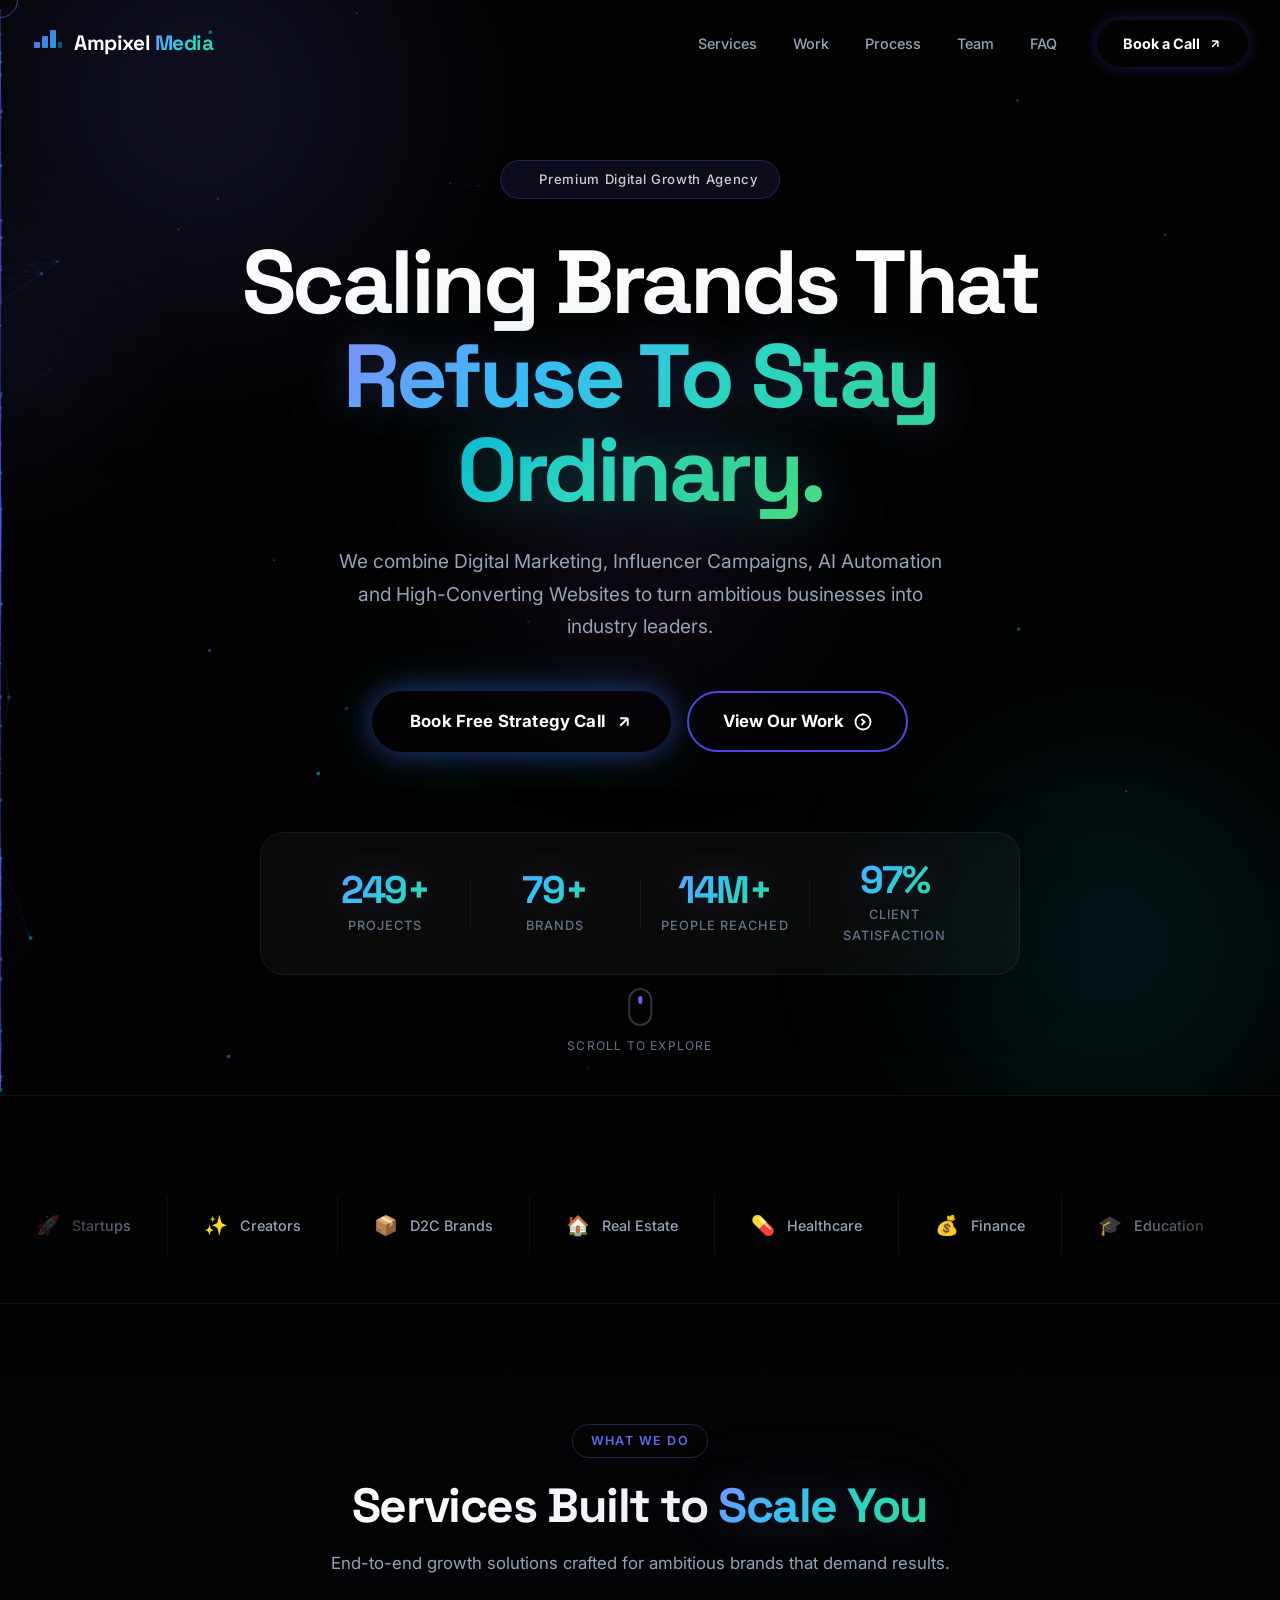
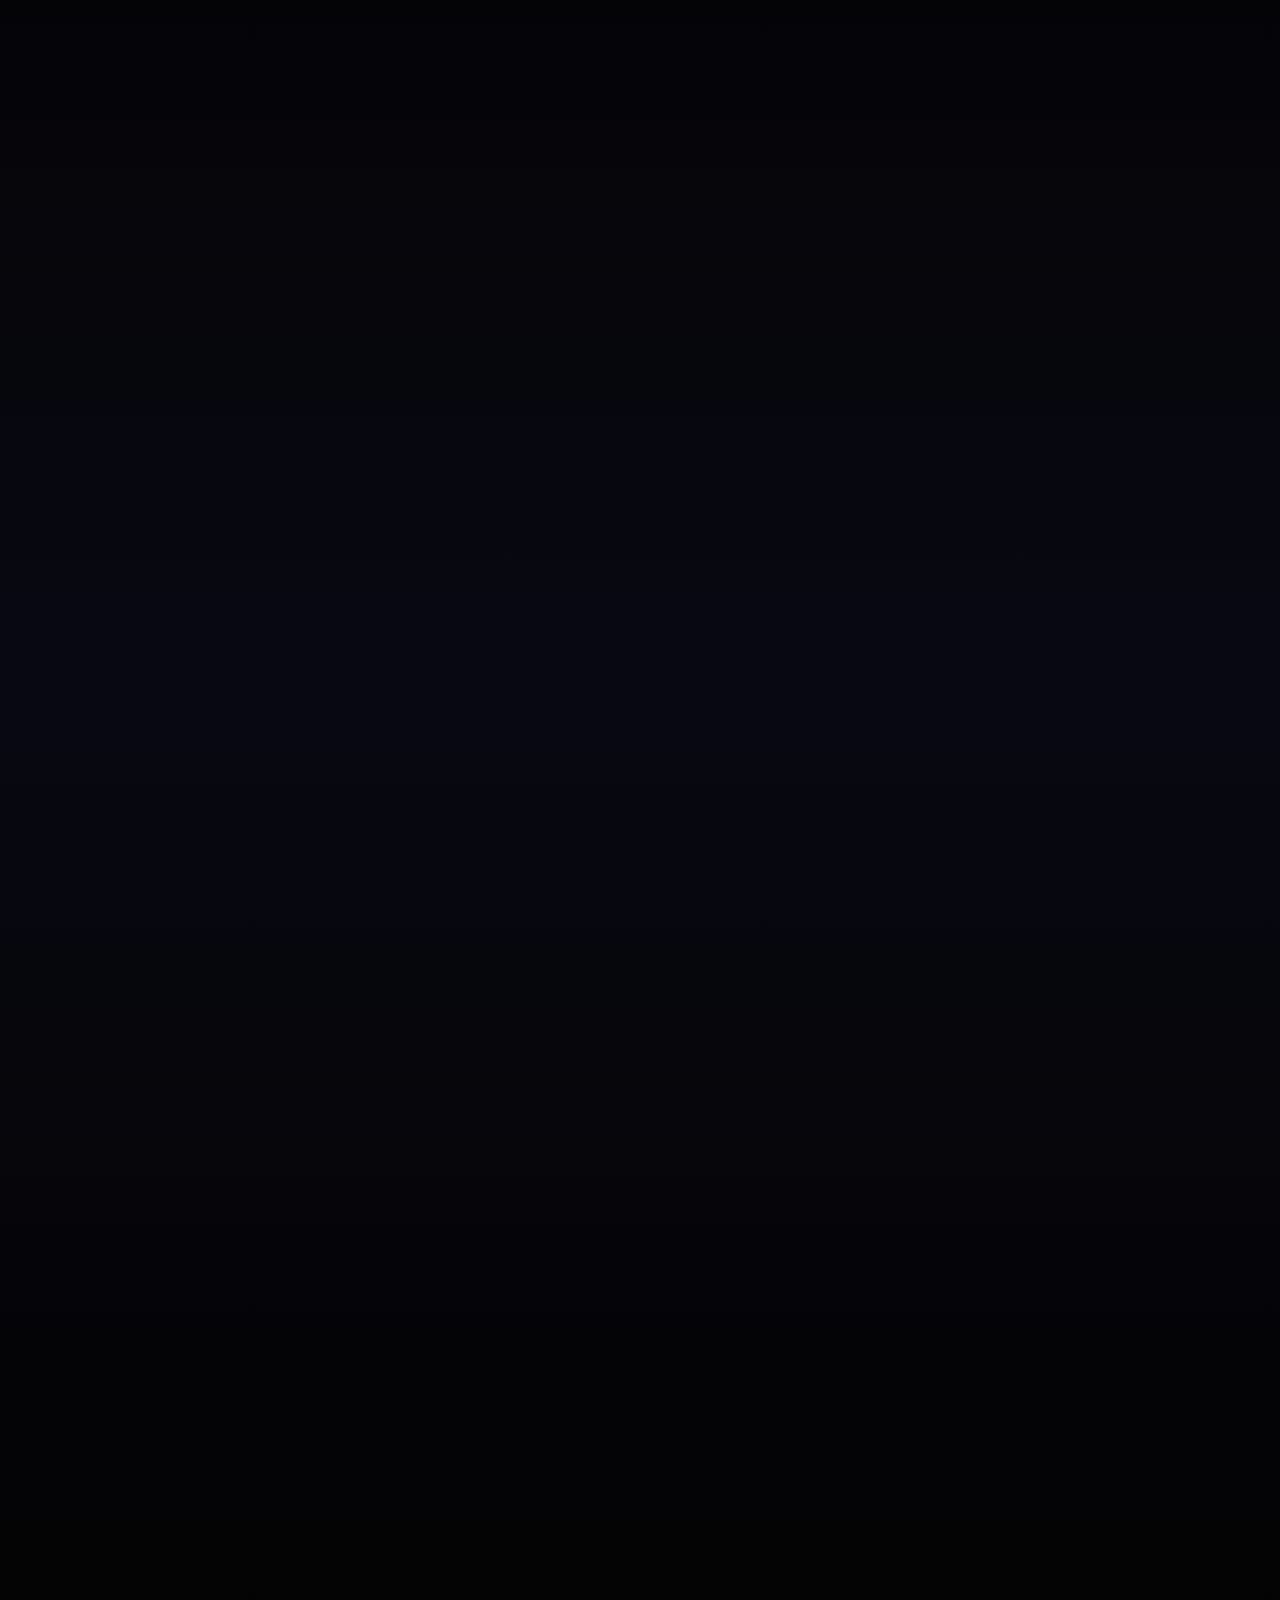
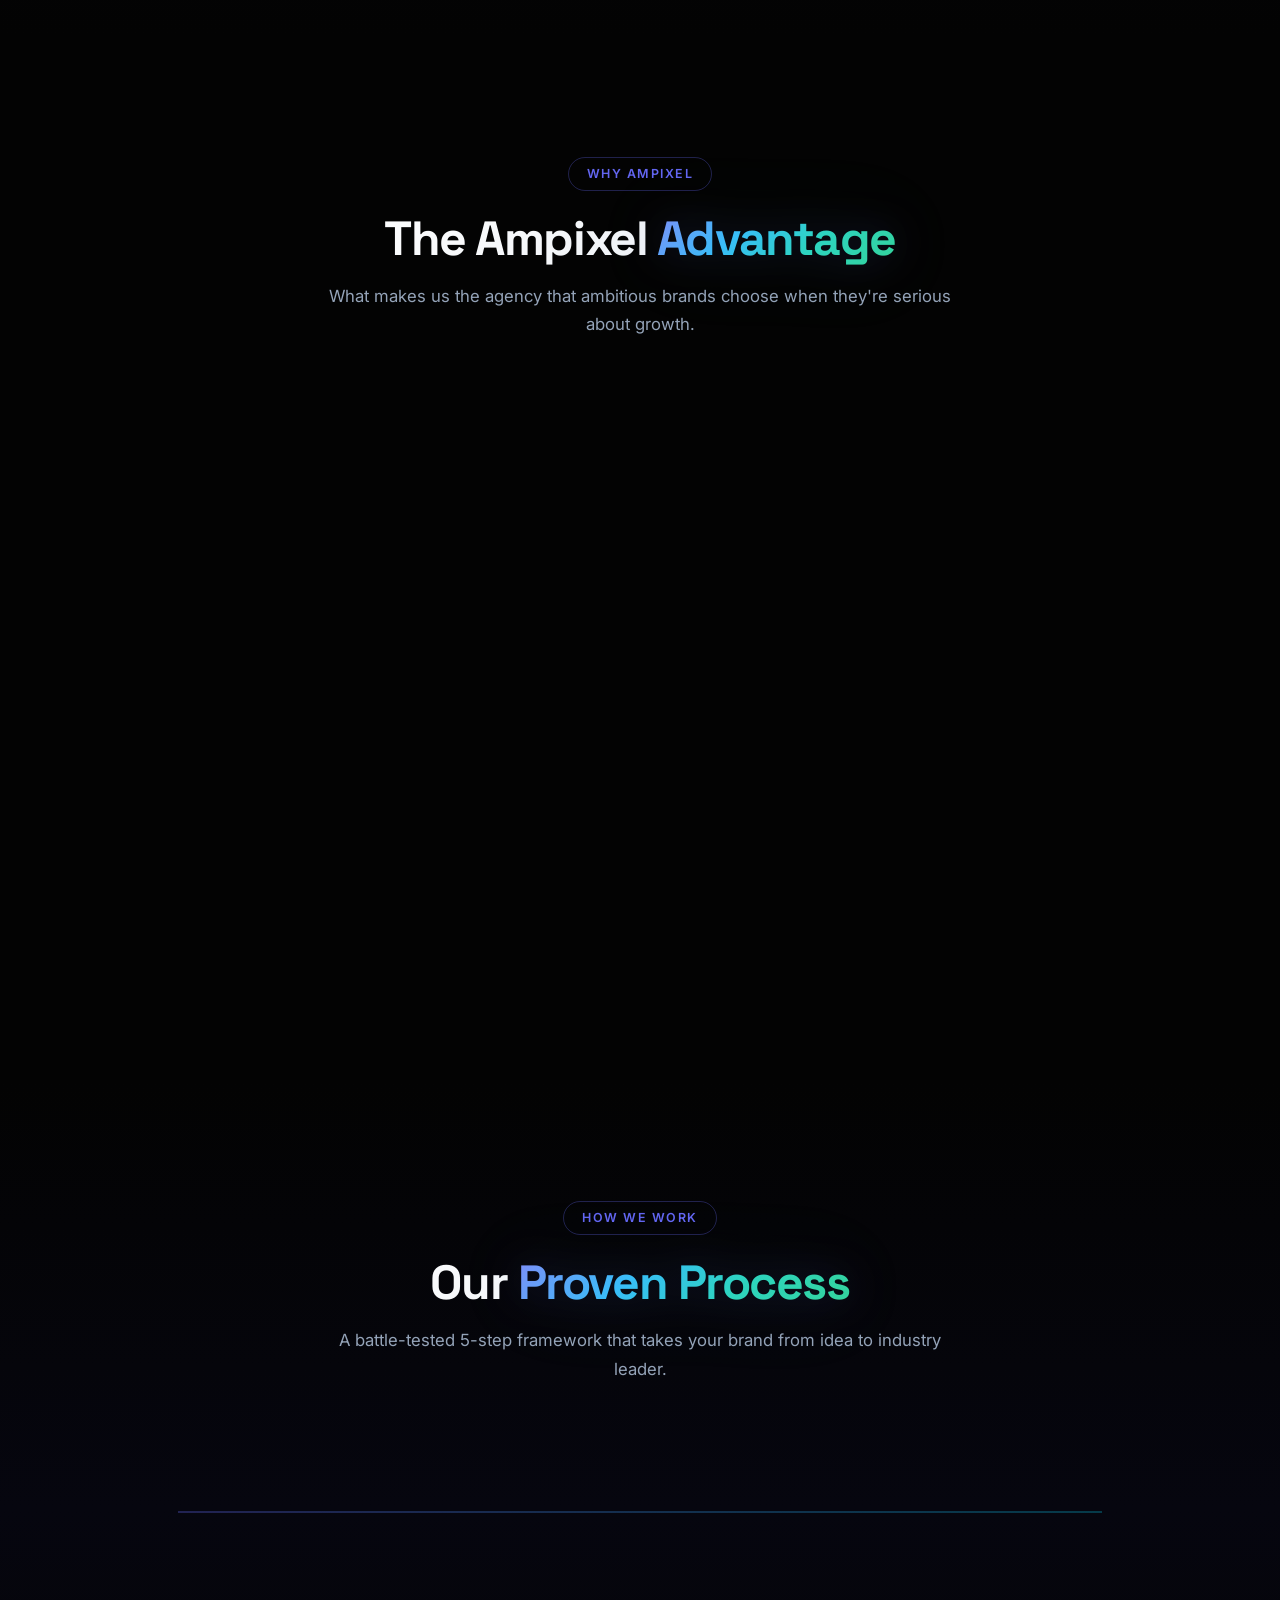
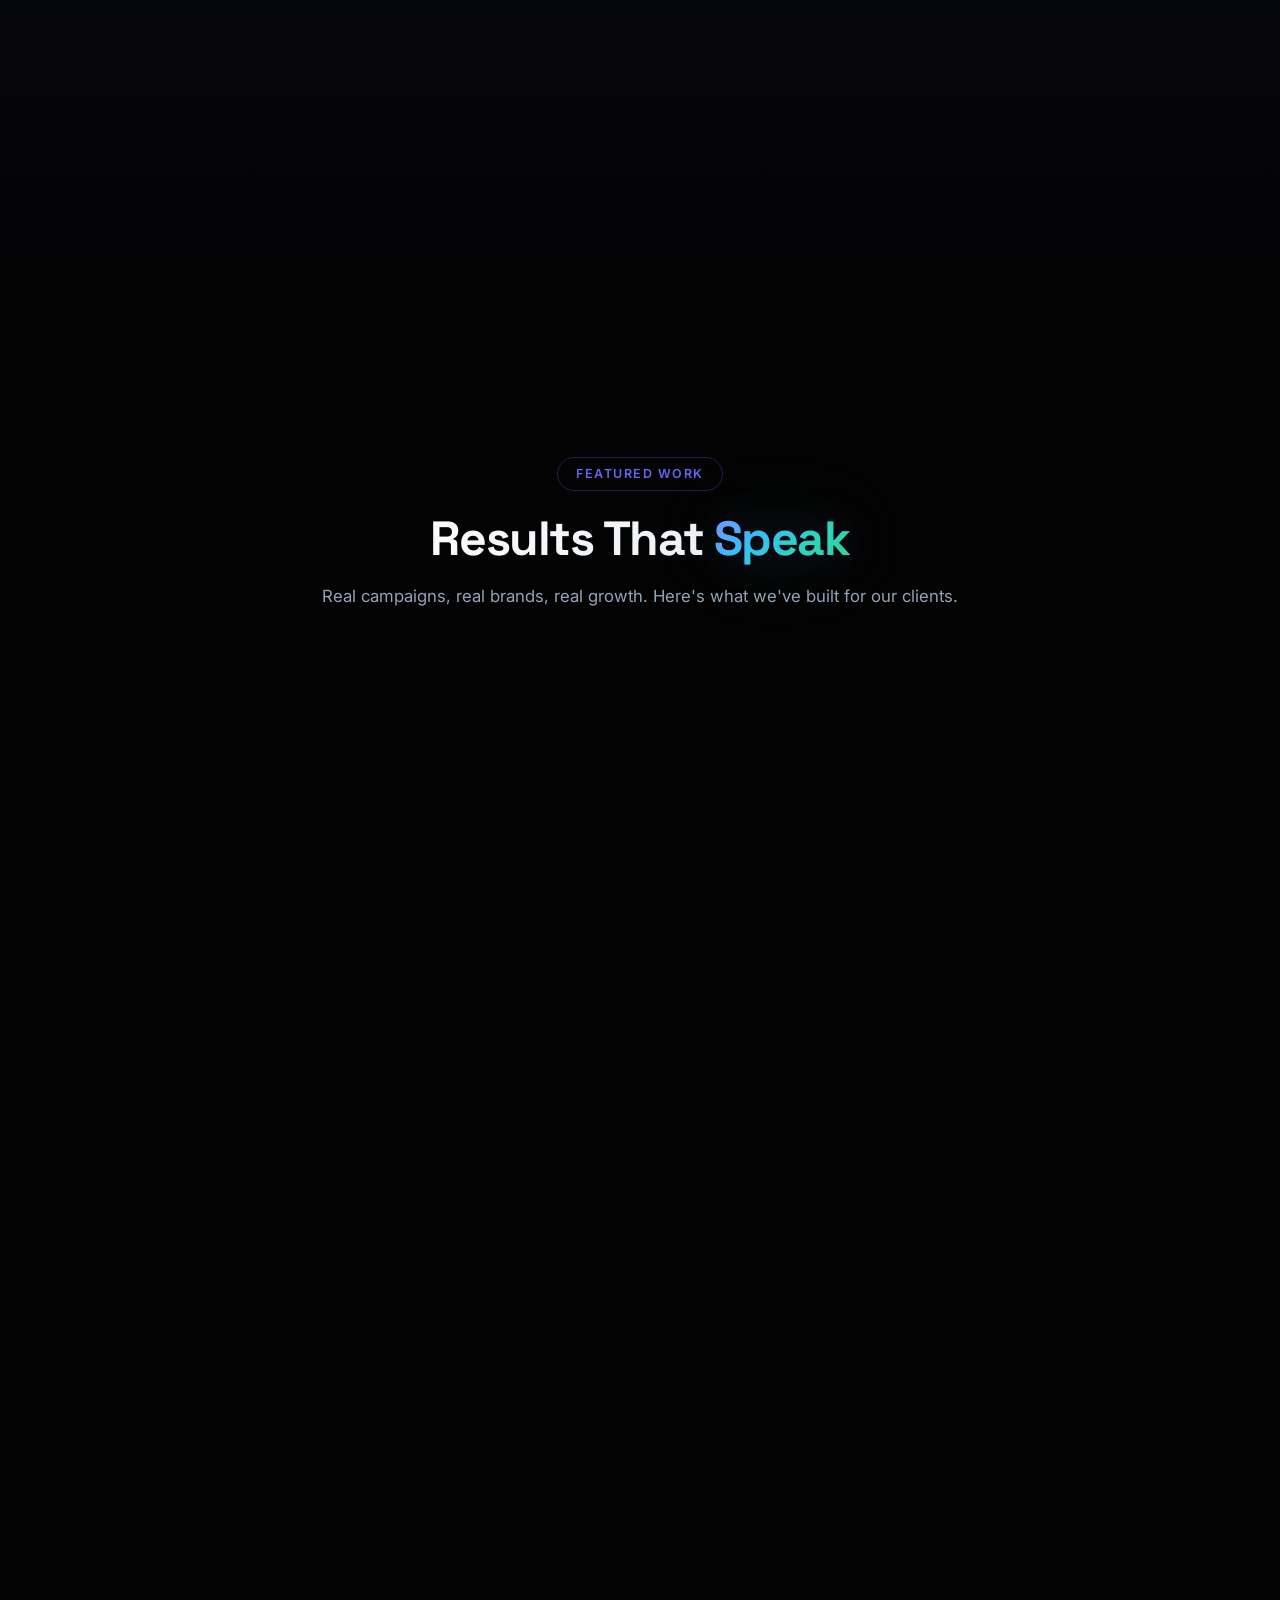
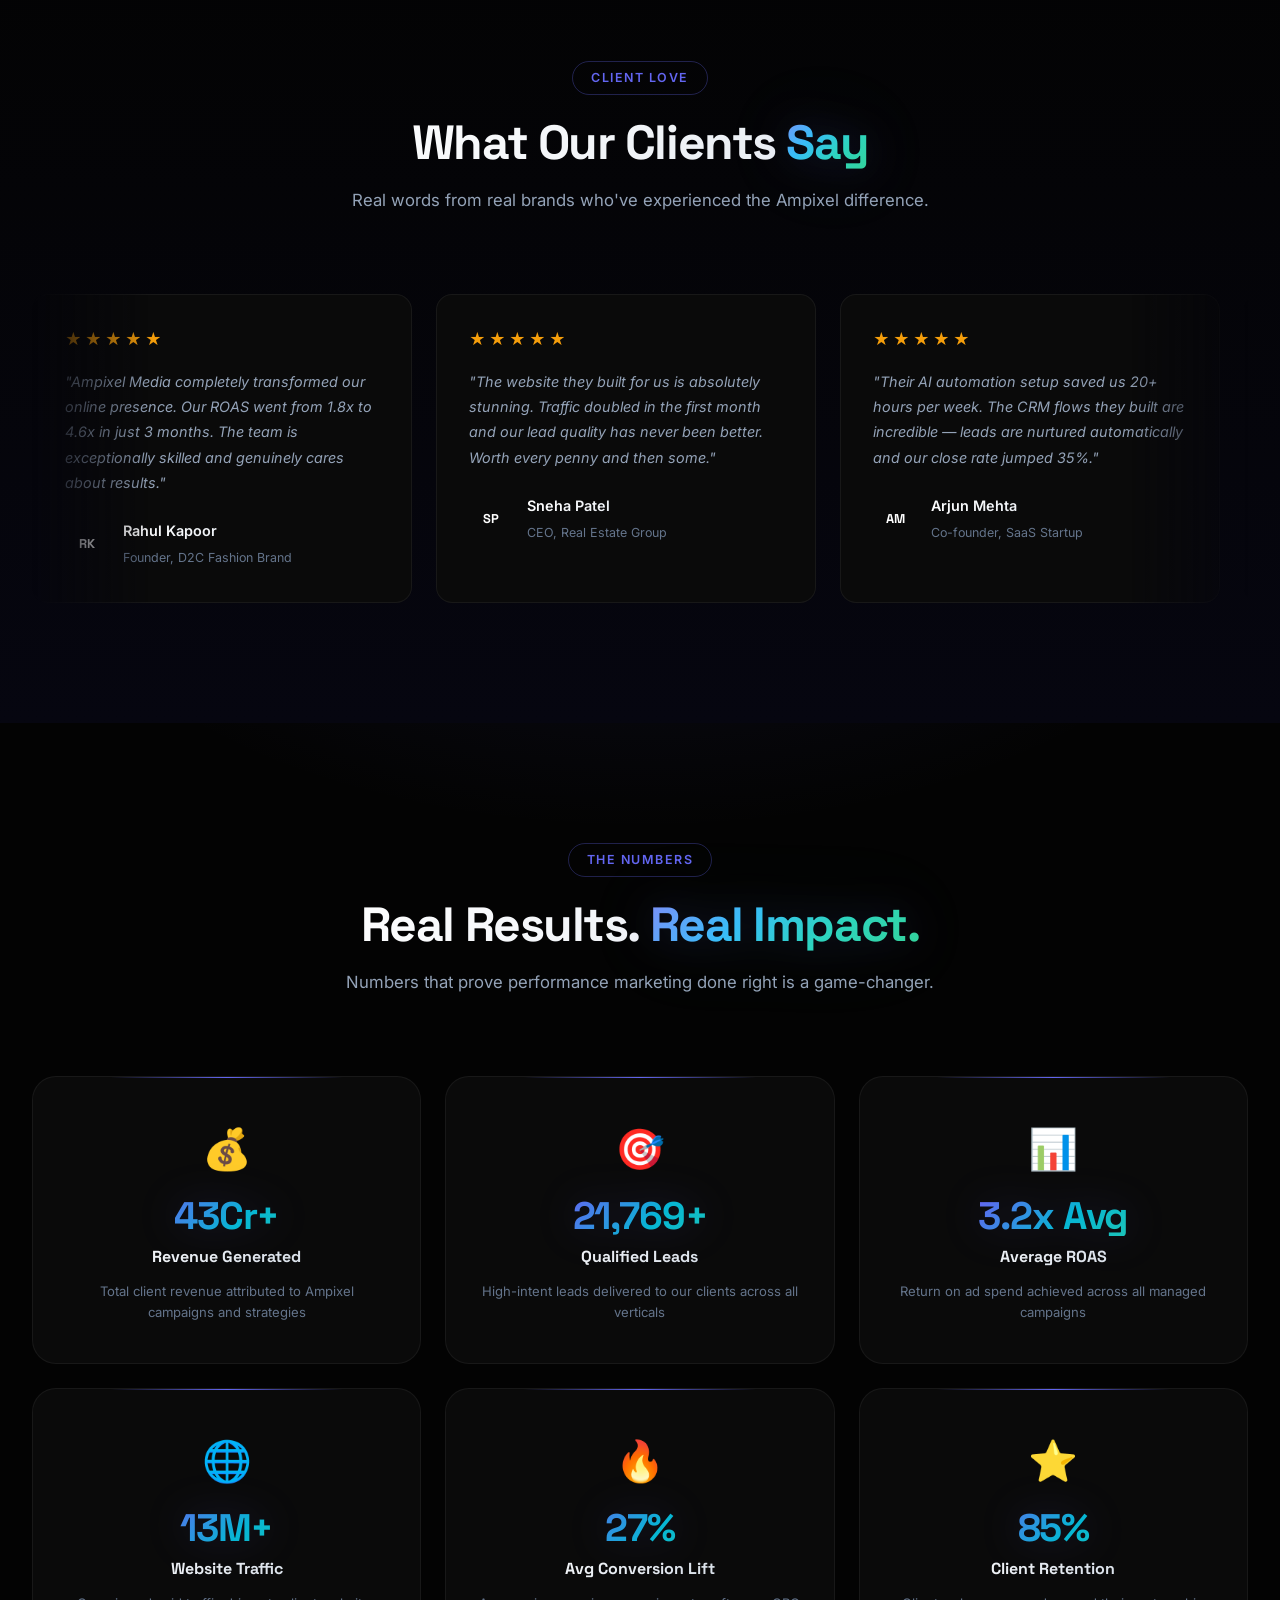
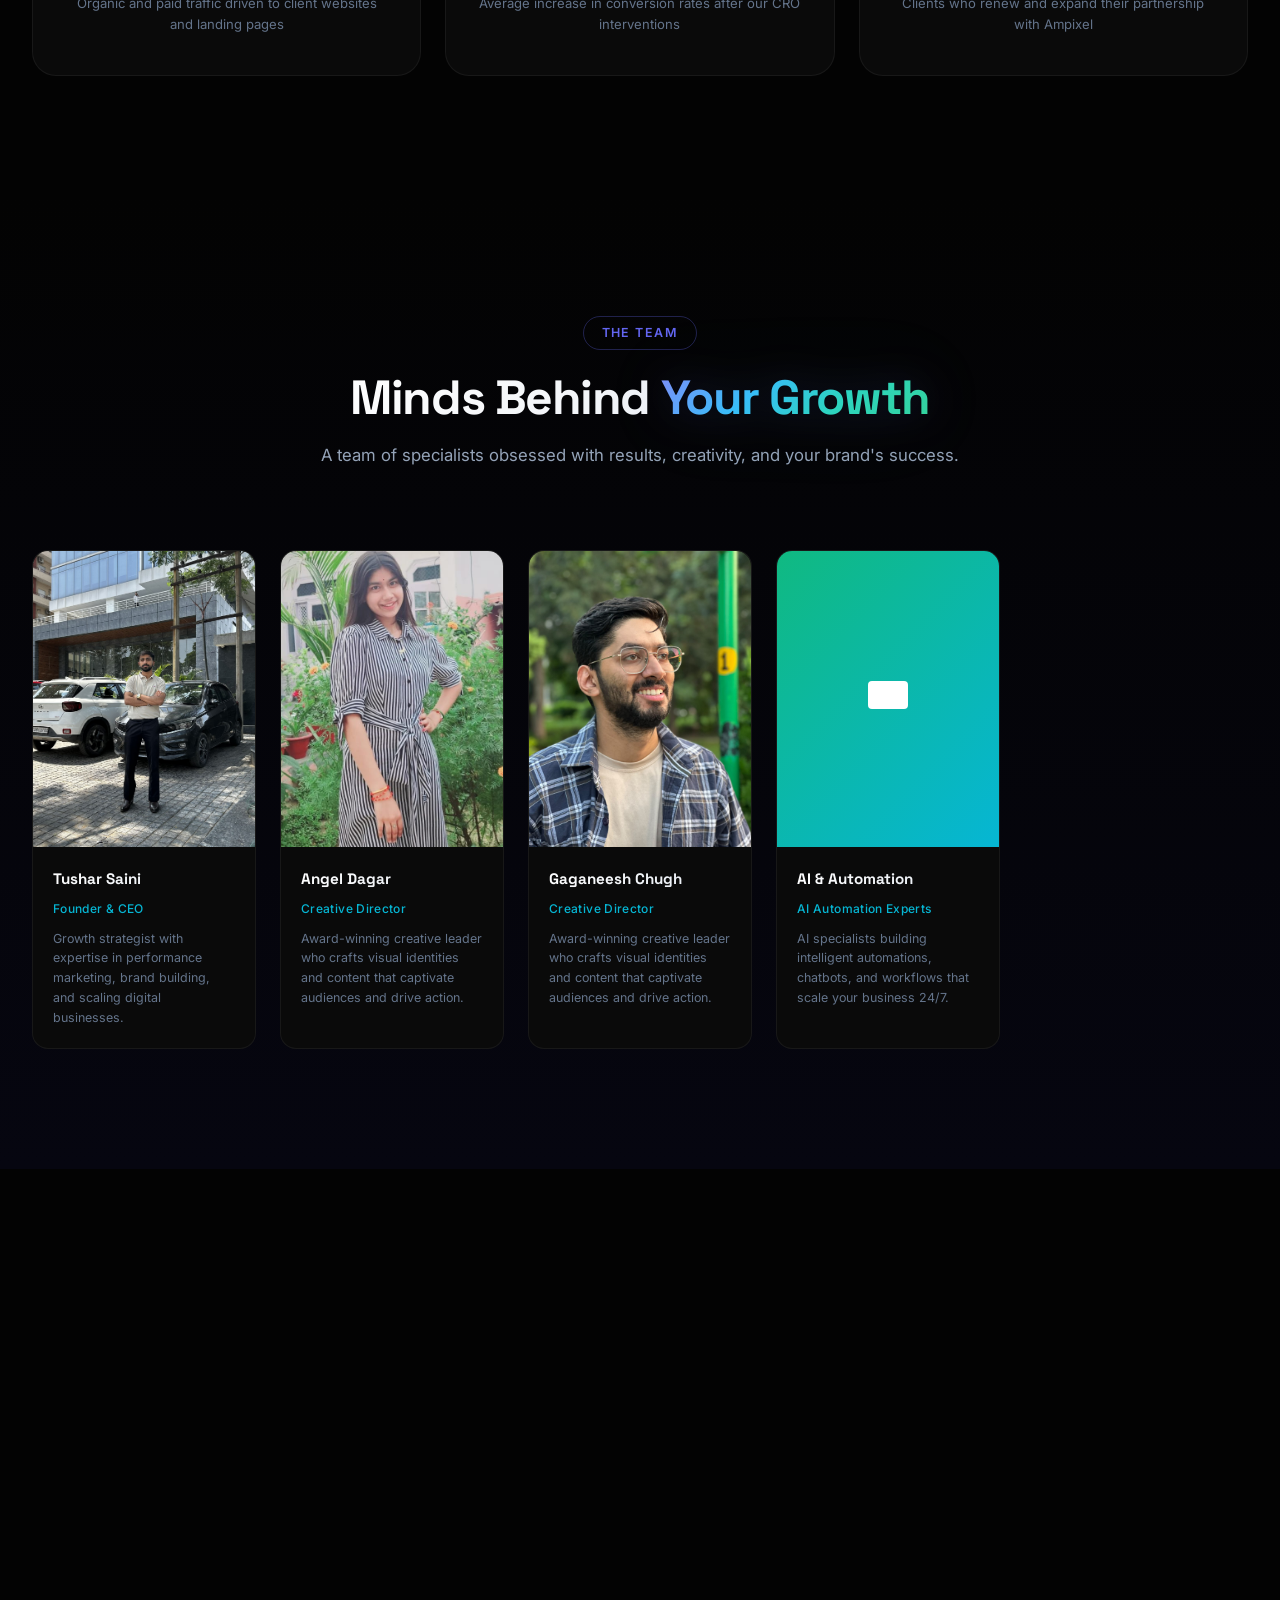
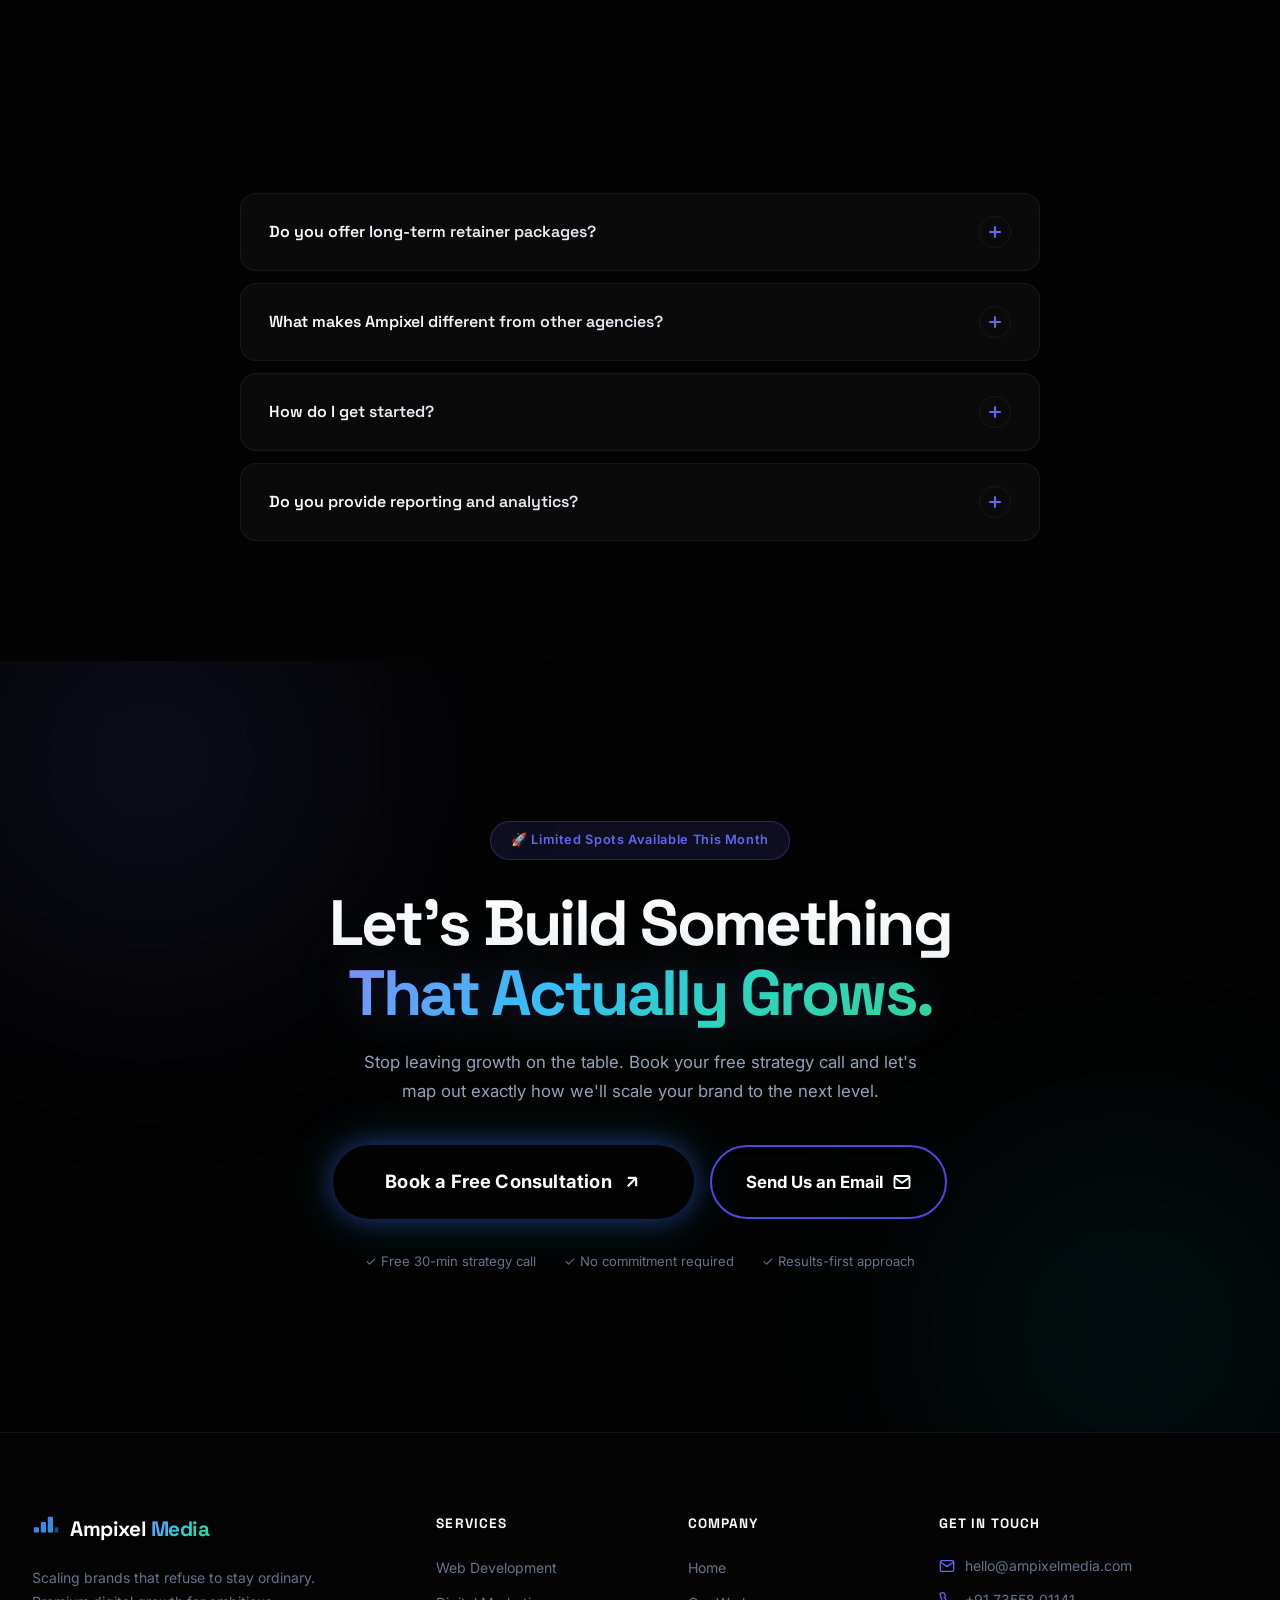
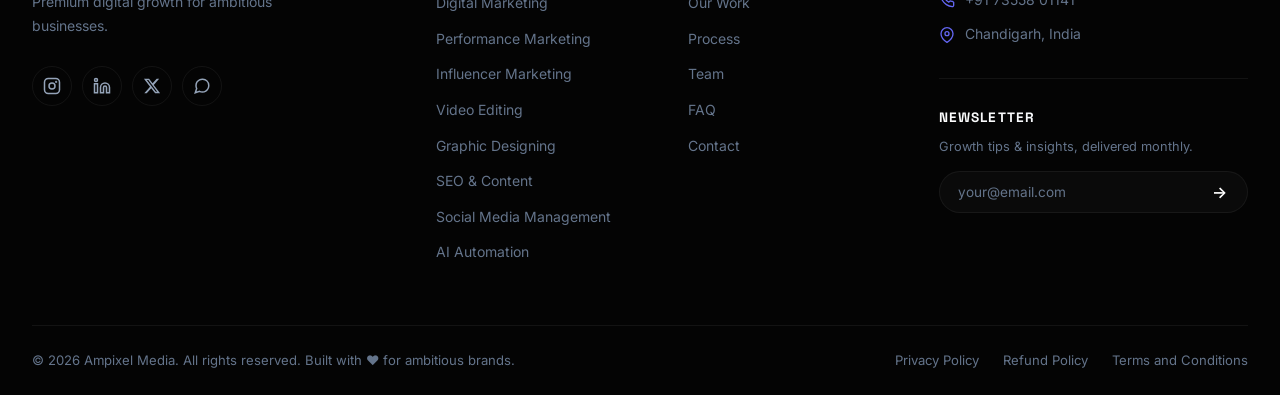
<file: index.html>
<!DOCTYPE html>
<html lang="en">

<head>
  <meta charset="UTF-8">
  <meta name="viewport" content="width=device-width, initial-scale=1.0">

  <title>Ampixel Media — Premium Digital Growth Agency</title>
  <meta name="description"
    content="Ampixel Media is a premium Digital Growth Agency helping startups, personal brands, D2C brands, SaaS companies, and local businesses scale through performance marketing, AI automation, and modern web development.">
  <meta name="keywords"
    content="digital marketing agency, performance marketing, AI automation, web development, SEO, social media marketing, brand identity, influencer marketing">
  <meta property="og:title" content="Ampixel Media — Premium Digital Growth Agency">
  <meta property="og:description"
    content="We combine Digital Marketing, Influencer Campaigns, AI Automation and High-Converting Websites to turn ambitious businesses into industry leaders.">
  <meta property="og:type" content="website">
  <meta name="theme-color" content="#050505">
  <link rel="preconnect" href="https://fonts.googleapis.com">
  <link rel="preconnect" href="https://fonts.gstatic.com" crossorigin>
  <link
    href="https://fonts.googleapis.com/css2?family=Inter:wght@300;400;500;600;700&family=Space+Grotesk:wght@400;500;600;700;800&display=swap"
    rel="stylesheet">
  <link rel="stylesheet" href="css/style.css">
  <link rel="icon" type="image/svg+xml" href="fav.png">
</head>

<body>

  <!-- Loading Screen -->
  <div id="loader" class="loader">
    <div class="loader-inner">
      <div class="loader-logo">
        <span class="loader-a">A</span><span class="loader-m">mpixel</span>
      </div>
      <div class="loader-bar">
        <div class="loader-fill"></div>
      </div>
      <p class="loader-text">Loading Experience...</p>
    </div>
  </div>

  <!-- Custom Cursor -->
  <div class="cursor-dot" id="cursorDot"></div>
  <div class="cursor-ring" id="cursorRing"></div>

  <!-- Scroll Progress -->
  <div class="scroll-progress" id="scrollProgress"></div>

  <!-- Back to Top -->
  <button class="back-to-top" id="backToTop" aria-label="Back to top">
    <svg width="20" height="20" viewBox="0 0 24 24" fill="none" stroke="currentColor" stroke-width="2.5"
      stroke-linecap="round" stroke-linejoin="round">
      <path d="M18 15l-6-6-6 6" />
    </svg>
  </button>

  <!-- NAVBAR -->
  <nav class="navbar" id="navbar">
    <div class="nav-container">
      <a href="#home" class="nav-logo">
        <div class="logo-icon">
          <svg width="32" height="32" viewBox="0 0 32 32" fill="none">
            <rect x="2" y="14" width="6" height="6" rx="1" fill="url(#lg1)" />
            <rect x="10" y="8" width="6" height="12" rx="1" fill="url(#lg1)" />
            <rect x="18" y="2" width="6" height="18" rx="1" fill="url(#lg1)" />
            <rect x="26" y="14" width="4" height="6" rx="1" fill="url(#lg1)" opacity="0.5" />
            <defs>
              <linearGradient id="lg1" x1="0" y1="0" x2="32" y2="32" gradientUnits="userSpaceOnUse">
                <stop stop-color="#6366F1" />
                <stop offset="1" stop-color="#06B6D4" />
              </linearGradient>
            </defs>
          </svg>
        </div>
        <span class="logo-text">Ampixel<span class="logo-accent"> Media</span></span>
      </a>
      <div class="nav-links" id="navLinks">
        <a href="#services" class="nav-link">Services</a>
        <a href="#work" class="nav-link">Work</a>
        <a href="#process" class="nav-link">Process</a>
        <a href="#team" class="nav-link">Team</a>
        <a href="#faq" class="nav-link">FAQ</a>
      </div>
      <a href="https://wa.me/917355801141?text=Hi%20Ampixel%20Media!%20I%27d%20like%20to%20book%20a%20free%20strategy%20call."
        target="_blank" class="nav-cta">
        Book a Call
        <svg width="14" height="14" viewBox="0 0 24 24" fill="none" stroke="currentColor" stroke-width="2.5">
          <path d="M7 17L17 7M17 7H7M17 7v10" />
        </svg>
      </a>
      <button class="hamburger" id="hamburger" aria-label="Toggle menu">
        <span></span><span></span><span></span>
      </button>
    </div>
    <!-- Mobile Menu -->
    <div class="mobile-menu" id="mobileMenu">
      <a href="#services" class="mobile-link">Services</a>
      <a href="#work" class="mobile-link">Work</a>
      <a href="#process" class="mobile-link">Process</a>
      <a href="#team" class="mobile-link">Team</a>
      <a href="#faq" class="mobile-link">FAQ</a>
      <a href="https://wa.me/917355801141?text=Hi%20Ampixel%20Media!%20I%27d%20like%20to%20book%20a%20free%20strategy%20call."
        target="_blank" class="mobile-cta">Book Free Strategy Call →</a>
    </div>
  </nav>

  <!-- HERO SECTION -->
  <section class="hero" id="home">
    <canvas id="particleCanvas"></canvas>
    <div class="hero-blob hero-blob-1"></div>
    <div class="hero-blob hero-blob-2"></div>
    <div class="hero-blob hero-blob-3"></div>
    <div class="mouse-glow" id="mouseGlow"></div>

    <div class="hero-container">
      <div class="hero-badge reveal">
        <span class="badge-dot"></span>
        Premium Digital Growth Agency
      </div>
      <h1 class="hero-title reveal reveal-delay-1">
        Scaling Brands That<br>
        <span class="gradient-text">Refuse To Stay</span><br>
        <span class="gradient-text-cyan">Ordinary.</span>
      </h1>
      <p class="hero-sub reveal reveal-delay-2">
        We combine Digital Marketing, Influencer Campaigns, AI Automation<br>
        and High-Converting Websites to turn ambitious businesses into industry leaders.
      </p>
      <div class="hero-ctas reveal reveal-delay-3">
        <a href="https://wa.me/917355801141?text=Hi%20Ampixel%20Media!%20I%27d%20like%20to%20book%20a%20free%20strategy%20call."
          target="_blank" class="btn-primary-glow">
          <span>Book Free Strategy Call</span>
          <svg width="18" height="18" viewBox="0 0 24 24" fill="none" stroke="currentColor" stroke-width="2.5">
            <path d="M7 17L17 7M17 7H7M17 7v10" />
          </svg>
        </a>
        <a href="#work" class="btn-outline-glow">
          <span>View Our Work</span>
          <svg width="18" height="18" viewBox="0 0 24 24" fill="none" stroke="currentColor" stroke-width="2.5">
            <circle cx="12" cy="12" r="10" />
            <path d="M10 8l4 4-4 4" />
          </svg>
        </a>
      </div>

      <div class="hero-stats reveal reveal-delay-4">
        <div class="stat-card">
          <div class="stat-num" data-count="250" data-suffix="+">0+</div>
          <div class="stat-label">Projects</div>
        </div>
        <div class="stat-divider"></div>
        <div class="stat-card">
          <div class="stat-num" data-count="80" data-suffix="+">0+</div>
          <div class="stat-label">Brands</div>
        </div>
        <div class="stat-divider"></div>
        <div class="stat-card">
          <div class="stat-num" data-count="15" data-suffix="M+">0M+</div>
          <div class="stat-label">People Reached</div>
        </div>
        <div class="stat-divider"></div>
        <div class="stat-card">
          <div class="stat-num" data-count="98" data-suffix="%">0%</div>
          <div class="stat-label">Client Satisfaction</div>
        </div>
      </div>
    </div>

    <div class="hero-scroll-indicator">
      <div class="scroll-mouse">
        <div class="scroll-wheel"></div>
      </div>
      <span>Scroll to explore</span>
    </div>
  </section>

  <!-- TRUSTED BY SECTION -->
  <section class="trusted-by" id="trusted">
    <div class="section-container">
      <p class="trusted-label reveal">Trusted by ambitious brands across industries</p>
      <div class="marquee-wrapper">
        <div class="marquee-track" id="marqueeTrack">
          <div class="marquee-item"><span class="industry-icon">🚀</span> Startups</div>
          <div class="marquee-item"><span class="industry-icon">✨</span> Creators</div>
          <div class="marquee-item"><span class="industry-icon">📦</span> D2C Brands</div>
          <div class="marquee-item"><span class="industry-icon">🏠</span> Real Estate</div>
          <div class="marquee-item"><span class="industry-icon">💊</span> Healthcare</div>
          <div class="marquee-item"><span class="industry-icon">💰</span> Finance</div>
          <div class="marquee-item"><span class="industry-icon">🎓</span> Education</div>
          <div class="marquee-item"><span class="industry-icon">🛒</span> E-Commerce</div>
          <div class="marquee-item"><span class="industry-icon">💼</span> SaaS</div>
          <div class="marquee-item"><span class="industry-icon">🎨</span> Personal Brands</div>
          <!-- Duplicate for seamless loop -->
          <div class="marquee-item"><span class="industry-icon">🚀</span> Startups</div>
          <div class="marquee-item"><span class="industry-icon">✨</span> Creators</div>
          <div class="marquee-item"><span class="industry-icon">📦</span> D2C Brands</div>
          <div class="marquee-item"><span class="industry-icon">🏠</span> Real Estate</div>
          <div class="marquee-item"><span class="industry-icon">💊</span> Healthcare</div>
          <div class="marquee-item"><span class="industry-icon">💰</span> Finance</div>
          <div class="marquee-item"><span class="industry-icon">🎓</span> Education</div>
          <div class="marquee-item"><span class="industry-icon">🛒</span> E-Commerce</div>
          <div class="marquee-item"><span class="industry-icon">💼</span> SaaS</div>
          <div class="marquee-item"><span class="industry-icon">🎨</span> Personal Brands</div>
        </div>
      </div>
    </div>
  </section>

  <!-- SERVICES SECTION -->
  <section class="services-section" id="services">
    <div class="section-container">
      <div class="section-header reveal">
        <span class="section-tag">What We Do</span>
        <h2 class="section-title">Services Built to <span class="gradient-text">Scale You</span></h2>
        <p class="section-sub">End-to-end growth solutions crafted for ambitious brands that demand results.</p>
      </div>

      <div class="services-grid">

        <!-- Web Dev -->
         <a href="service-web-development.html" class="service-card-link">
        <div class="service-card reveal" data-delay="0">
          <div class="service-icon-wrap" style="--icon-color: #10B981">
            <svg width="28" height="28" viewBox="0 0 24 24" fill="none" stroke="currentColor" stroke-width="1.8">
              <polyline points="16 18 22 12 16 6" />
              <polyline points="8 6 2 12 8 18" />
            </svg>
          </div>
          <h3 class="service-title">Website Development</h3>
          <p class="service-desc">Lightning-fast, conversion-optimized websites and landing pages that impress and
            perform.</p>
          <div class="service-tags">
            <span>React</span><span>Next.js</span><span>WordPress</span>
          </div>
          <div class="service-arrow">→</div>
        </div>
      </a>

        <!-- Digital Marketing -->
         <a href="service-digital-marketing.html" class="service-card-link">
        <div class="service-card reveal" data-delay="1">
          <div class="service-icon-wrap" style="--icon-color: #6366F1">
            <svg width="28" height="28" viewBox="0 0 24 24" fill="none" stroke="currentColor" stroke-width="1.8">
              <path d="M22 12h-4l-3 9L9 3l-3 9H2" />
            </svg>
          </div>
          <h3 class="service-title">Digital Marketing</h3>
          <p class="service-desc">Full-funnel strategies that attract, convert, and retain your ideal customers at
            scale.</p>
          <div class="service-tags">
            <span>Meta Ads</span><span>Google Ads</span><span>Email</span>
          </div>
          <div class="service-arrow">→</div>
        </div>
        </a>

<!-- Performance Marketing -->
 <a href="performance-marketing.html" class="service-card-link">
        <div class="service-card reveal" data-delay="2">
          <div class="service-icon-wrap" style="--icon-color: #A855F7">
            <svg width="28" height="28" viewBox="0 0 24 24" fill="none" stroke="currentColor" stroke-width="1.8">
              <polyline points="23 6 13.5 15.5 8.5 10.5 1 18" />
              <polyline points="17 6 23 6 23 12" />
            </svg>
          </div>
          <h3 class="service-title">Performance Marketing</h3>
          <p class="service-desc">ROI-first paid campaigns on Meta, Google, and LinkedIn with data-backed creative
            testing.</p>
          <div class="service-tags">
            <span>ROAS</span><span>CRO</span><span>A/B Testing</span>
          </div>
          <div class="service-arrow">→</div>
        </div>
        </a>

<!-- Influencer -->
         <a href="influencer-marketing.html" class="service-card-link">
        <div class="service-card reveal" data-delay="3">
          <div class="service-icon-wrap" style="--icon-color: #F59E0B">
            <svg width="28" height="28" viewBox="0 0 24 24" fill="none" stroke="currentColor" stroke-width="1.8">
              <polygon
                points="12 2 15.09 8.26 22 9.27 17 14.14 18.18 21.02 12 17.77 5.82 21.02 7 14.14 2 9.27 8.91 8.26 12 2" />
            </svg>
          </div>
          <h3 class="service-title">Influencer Marketing</h3>
          <p class="service-desc">Authentic partnerships with creators that amplify your brand to the right audiences.
          </p>
          <div class="service-tags">
            <span>UGC</span><span>Nano</span><span>Macro</span>
          </div>
          <div class="service-arrow">→</div>
        </div>
        </a>

<!-- Video Editing -->
         <a href="service-video-editing.html" class="service-card-link">
        <div class="service-card reveal" data-delay="4">
          <div class="service-icon-wrap" style="--icon-color: #A855F7">
            <svg width="28" height="28" viewBox="0 0 24 24" fill="none" stroke="currentColor" stroke-width="1.8">
              <polygon points="23 7 16 12 23 17 23 7" />
              <rect x="1" y="5" width="15" height="14" rx="2" ry="2" />
            </svg>
          </div>
          <h3 class="service-title">Video Editing</h3>
          <p class="service-desc">Cinematic edits, Reels, YouTube content, and ads that stop the scroll and drive
            action.</p>
          <div class="service-tags">
            <span>Reels</span><span>YouTube</span><span>Ads</span>
          </div>
          <div class="service-arrow">→</div>
        </div>
        </a>

<!-- Graphic Designing -->
         <a href="graphic-designing.html" class="service-card-link">
        <div class="service-card reveal" data-delay="5">
          <div class="service-icon-wrap" style="--icon-color: #06B6D4">
            <svg width="28" height="28" viewBox="0 0 24 24" fill="none" stroke="currentColor" stroke-width="1.8">
              <circle cx="11" cy="11" r="8" />
              <path d="m21 21-4.35-4.35" />
            </svg>
          </div>
          <h3 class="service-title">Graphic Designing</h3>
          <p class="service-desc">Create impactful visuals that strengthen your brand and leave a lasting impression.</p>
          <div class="service-tags">
            <span>Logo Design</span><span>Brand Identity</span><span>Social Media</span>
          </div>
          <div class="service-arrow">→</div>
        </div>
      </a>

        <!-- SEO -->
         <a href="service-seo.html" class="service-card-link">
        <div class="service-card reveal" data-delay="6">
          <div class="service-icon-wrap" style="--icon-color: #06B6D4">
            <svg width="28" height="28" viewBox="0 0 24 24" fill="none" stroke="currentColor" stroke-width="1.8">
              <circle cx="11" cy="11" r="8" />
              <path d="m21 21-4.35-4.35" />
            </svg>
          </div>
          <h3 class="service-title">SEO & Content</h3>
          <p class="service-desc">Rank higher, get found faster. Technical SEO + content strategy that drives organic
            growth.</p>
          <div class="service-tags">
            <span>On-Page</span><span>Technical</span><span>Link Building</span>
          </div>
          <div class="service-arrow">→</div>
        </div>
      </a>

        <!-- Social Media -->
         <a href="service-social-media.html" class="service-card-link">
        <div class="service-card reveal" data-delay="7">
          <div class="service-icon-wrap" style="--icon-color: #EC4899">
            <svg width="28" height="28" viewBox="0 0 24 24" fill="none" stroke="currentColor" stroke-width="1.8">
              <path d="M21 15a2 2 0 0 1-2 2H7l-4 4V5a2 2 0 0 1 2-2h14a2 2 0 0 1 2 2z" />
            </svg>
          </div>
          <h3 class="service-title">Social Media Management</h3>
          <p class="service-desc">Consistent, engaging content that builds community and converts followers into
            customers.</p>
          <div class="service-tags">
            <span>Instagram</span><span>LinkedIn</span><span>YouTube</span>
          </div>
          <div class="service-arrow">→</div>
        </div>
        </a>

        <!-- Ecommerce -->
        <div class="service-card reveal" data-delay="2">
          <div class="service-icon-wrap" style="--icon-color: #EF4444">
            <svg width="28" height="28" viewBox="0 0 24 24" fill="none" stroke="currentColor" stroke-width="1.8">
              <circle cx="9" cy="21" r="1" />
              <circle cx="20" cy="21" r="1" />
              <path d="M1 1h4l2.68 13.39a2 2 0 0 0 2 1.61h9.72a2 2 0 0 0 2-1.61L23 6H6" />
            </svg>
          </div>
          <h3 class="service-title">E-commerce Development</h3>
          <p class="service-desc">Shopify and WooCommerce stores engineered to maximize every visitor's purchase
            potential.</p>
          <div class="service-tags">
            <span>Shopify</span><span>WooCommerce</span><span>D2C</span>
          </div>
          <div class="service-arrow">→</div>
        </div>

        <!-- Mobile Apps -->
        <div class="service-card reveal" data-delay="3">
          <div class="service-icon-wrap" style="--icon-color: #6366F1">
            <svg width="28" height="28" viewBox="0 0 24 24" fill="none" stroke="currentColor" stroke-width="1.8">
              <rect x="5" y="2" width="14" height="20" rx="2" ry="2" />
              <line x1="12" y1="18" x2="12.01" y2="18" />
            </svg>
          </div>
          <h3 class="service-title">Mobile Apps</h3>
          <p class="service-desc">Cross-platform mobile apps that deliver exceptional UX and drive user engagement.</p>
          <div class="service-tags">
            <span>React Native</span><span>Flutter</span><span>iOS/Android</span>
          </div>
          <div class="service-arrow">→</div>
        </div>

        <!-- Brand Identity -->
        <div class="service-card reveal" data-delay="0">
          <div class="service-icon-wrap" style="--icon-color: #06B6D4">
            <svg width="28" height="28" viewBox="0 0 24 24" fill="none" stroke="currentColor" stroke-width="1.8">
              <circle cx="12" cy="12" r="10" />
              <path
                d="M8.56 2.75c4.37 6.03 6.02 9.42 8.03 17.72m2.54-15.38c-3.72 4.35-8.94 5.66-16.88 5.85m19.5 1.9c-3.5-.93-6.63-.82-8.94 0-2.58.92-5.01 2.86-7.44 6.32" />
            </svg>
          </div>
          <h3 class="service-title">Brand Identity</h3>
          <p class="service-desc">Visual identities that communicate your brand's essence and make you unforgettable.
          </p>
          <div class="service-tags">
            <span>Logo</span><span>Guidelines</span><span>Strategy</span>
          </div>
          <div class="service-arrow">→</div>
        </div>


        <!-- AI Automation -->
        <div class="service-card reveal service-card-featured" data-delay="2">
          <div class="service-icon-wrap" style="--icon-color: #06B6D4">
            <svg width="28" height="28" viewBox="0 0 24 24" fill="none" stroke="currentColor" stroke-width="1.8">
              <rect x="2" y="3" width="20" height="14" rx="2" />
              <path d="M8 21h8m-4-4v4" />
              <path d="M12 7v4m-2-2h4" />
            </svg>
          </div>
          <span class="service-badge">HOT</span>
          <h3 class="service-title">AI Automation</h3>
          <p class="service-desc">Automate your marketing, sales, and operations with cutting-edge AI tools and
            workflows.</p>
          <div class="service-tags">
            <span>Chatbots</span><span>Workflows</span><span>AI Tools</span>
          </div>
          <div class="service-arrow">→</div>
        </div>

        <!-- Lead Generation -->
        <div class="service-card reveal" data-delay="3">
          <div class="service-icon-wrap" style="--icon-color: #EC4899">
            <svg width="28" height="28" viewBox="0 0 24 24" fill="none" stroke="currentColor" stroke-width="1.8">
              <path d="M17 21v-2a4 4 0 0 0-4-4H5a4 4 0 0 0-4 4v2" />
              <circle cx="9" cy="7" r="4" />
              <path d="M23 21v-2a4 4 0 0 0-3-3.87" />
              <path d="M16 3.13a4 4 0 0 1 0 7.75" />
            </svg>
          </div>
          <h3 class="service-title">Lead Generation</h3>
          <p class="service-desc">Targeted campaigns and funnels that consistently deliver high-quality leads ready to
            convert.</p>
          <div class="service-tags">
            <span>B2B</span><span>B2C</span><span>Qualified Leads</span>
          </div>
          <div class="service-arrow">→</div>
        </div>

        <!-- Marketing Funnels -->
        <div class="service-card reveal" data-delay="1">
          <div class="service-icon-wrap" style="--icon-color: #F59E0B">
            <svg width="28" height="28" viewBox="0 0 24 24" fill="none" stroke="currentColor" stroke-width="1.8">
              <polygon points="22 3 2 3 10 12.46 10 19 14 21 14 12.46 22 3" />
            </svg>
          </div>
          <h3 class="service-title">Marketing Funnels</h3>
          <p class="service-desc">End-to-end funnel architecture — from awareness to retention — built to maximize LTV.
          </p>
          <div class="service-tags">
            <span>Lead Magnet</span><span>Nurture</span><span>Conversion</span>
          </div>
          <div class="service-arrow">→</div>
        </div>
      </div>
    </div>
  </section>

  <!-- WHY CHOOSE US -->
  <section class="why-us" id="why">
    <div class="section-container">
      <div class="section-header reveal">
        <span class="section-tag">Why Ampixel</span>
        <h2 class="section-title">The Ampixel <span class="gradient-text">Advantage</span></h2>
        <p class="section-sub">What makes us the agency that ambitious brands choose when they're serious about growth.
        </p>
      </div>

      <div class="why-grid">
        <div class="why-card reveal">
          <div class="why-icon">📊</div>
          <h3>Data-Driven Decisions</h3>
          <p>Every strategy is backed by analytics, A/B testing, and real-time performance data — no guesswork.</p>
        </div>
        <div class="why-card reveal">
          <div class="why-icon">🎨</div>
          <h3>Creative Excellence</h3>
          <p>Award-worthy design and content that doesn't just look good — it converts and builds brand equity.</p>
        </div>
        <div class="why-card reveal">
          <div class="why-icon">⚡</div>
          <h3>Fast Delivery</h3>
          <p>Agile execution with clear timelines. We move fast without sacrificing quality or attention to detail.</p>
        </div>
        <div class="why-card reveal">
          <div class="why-icon">🔍</div>
          <h3>Transparent Reporting</h3>
          <p>Clear dashboards and weekly reports so you always know exactly where your budget is going.</p>
        </div>
        <div class="why-card reveal">
          <div class="why-icon">💎</div>
          <h3>ROI Focus</h3>
          <p>We obsess over your return. Every rupee/dollar spent is tracked, optimized, and justified.</p>
        </div>
        <div class="why-card reveal">
          <div class="why-icon">🤝</div>
          <h3>Dedicated Team</h3>
          <p>A dedicated team assigned to your brand — not a ticket number passed between freelancers.</p>
        </div>
        <div class="why-card reveal">
          <div class="why-icon">🌱</div>
          <h3>Long-Term Partnerships</h3>
          <p>We think in terms of years, not campaigns. Our goal is to become an extension of your team.</p>
        </div>
        <div class="why-card reveal">
          <div class="why-icon">🤖</div>
          <h3>AI-Powered Edge</h3>
          <p>We leverage cutting-edge AI tools to give your brand a competitive advantage competitors can't match.</p>
        </div>
      </div>
    </div>
  </section>

  <!-- PROCESS SECTION -->
  <section class="process-section" id="process">
    <div class="section-container">
      <div class="section-header reveal">
        <span class="section-tag">How We Work</span>
        <h2 class="section-title">Our <span class="gradient-text">Proven Process</span></h2>
        <p class="section-sub">A battle-tested 5-step framework that takes your brand from idea to industry leader.</p>
      </div>

      <div class="process-timeline">
        <div class="process-step reveal">
          <div class="step-number">01</div>
          <div class="step-content">
            <div class="step-icon">🔍</div>
            <h3>Discovery</h3>
            <p>We deep-dive into your business, audience, competitors, and goals to build a complete picture of your
              growth opportunity.</p>
          </div>
          <div class="step-connector"></div>
        </div>
        <div class="process-step reveal">
          <div class="step-number">02</div>
          <div class="step-content">
            <div class="step-icon">🗺️</div>
            <h3>Strategy</h3>
            <p>We craft a custom growth roadmap with clear KPIs, channel mix, budget allocation, and creative direction
              tailored to your goals.</p>
          </div>
          <div class="step-connector"></div>
        </div>
        <div class="process-step reveal">
          <div class="step-number">03</div>
          <div class="step-content">
            <div class="step-icon">🚀</div>
            <h3>Execution</h3>
            <p>Our team launches campaigns, builds assets, and deploys strategies with precision — on time, on brand, on
              budget.</p>
          </div>
          <div class="step-connector"></div>
        </div>
        <div class="process-step reveal">
          <div class="step-number">04</div>
          <div class="step-content">
            <div class="step-icon">📈</div>
            <h3>Optimization</h3>
            <p>Continuous monitoring, testing, and iteration. We kill what doesn't work and double down on what does.
            </p>
          </div>
          <div class="step-connector"></div>
        </div>
        <div class="process-step reveal">
          <div class="step-number">05</div>
          <div class="step-content">
            <div class="step-icon">🌐</div>
            <h3>Scale</h3>
            <p>Once we've found what works, we pour fuel on it. Systematic scaling that compounds your results month
              over month.</p>
          </div>
        </div>
      </div>
    </div>
  </section>

  <!-- PORTFOLIO SECTION -->
  <section class="portfolio-section" id="work">
    <div class="section-container">
      <div class="section-header reveal">
        <span class="section-tag">Featured Work</span>
        <h2 class="section-title">Results That <span class="gradient-text">Speak</span></h2>
        <p class="section-sub">Real campaigns, real brands, real growth. Here's what we've built for our clients.</p>
      </div>

      <div class="portfolio-grid">
        <div class="portfolio-card reveal">
          <div class="portfolio-img-wrap">
            <img src="images/portfolio/Meta Ads Portfolio/MA 1.png" alt="Meta Ads Campaign Result 1" loading="lazy">
            <div class="portfolio-overlay">
              <span class="portfolio-industry">Performance Marketing</span>
              <h3>Meta Ads Campaign</h3>
              <div class="portfolio-results">
                <span>4.2x ROAS</span>
                <span>₹2.8L Revenue</span>
              </div>
              <a href="https://wa.me/917355801141?text=Hi!%20I%27d%20like%20to%20see%20the%20case%20study%20for%20your%20Meta%20Ads%20campaigns."
                target="_blank" class="portfolio-btn">View Case Study →</a>
            </div>
          </div>
        </div>

        <div class="portfolio-card reveal">
          <div class="portfolio-img-wrap">
            <img src="images/portfolio/Meta Ads Portfolio/MA 2.png" alt="Meta Ads Campaign Result 2" loading="lazy">
            <div class="portfolio-overlay">
              <span class="portfolio-industry">D2C Brand</span>
              <h3>E-commerce Growth</h3>
              <div class="portfolio-results">
                <span>3.8x ROAS</span>
                <span>320% Traffic</span>
              </div>
              <a href="https://wa.me/917355801141?text=Hi!%20I%27d%20like%20to%20see%20the%20case%20study%20for%20your%20E-commerce%20campaigns."
                target="_blank" class="portfolio-btn">View Case Study →</a>
            </div>
          </div>
        </div>

        <div class="portfolio-card reveal">
          <div class="portfolio-img-wrap">
            <img src="images/portfolio/Meta Ads Portfolio/MA 3.png" alt="Meta Ads Campaign Result 3" loading="lazy">
            <div class="portfolio-overlay">
              <span class="portfolio-industry">Lead Generation</span>
              <h3>B2B Lead Campaign</h3>
              <div class="portfolio-results">
                <span>480 Leads</span>
                <span>₹89 CPL</span>
              </div>
              <a href="https://wa.me/917355801141?text=Hi!%20I%27d%20like%20to%20see%20the%20case%20study%20for%20your%20lead%20generation%20campaigns."
                target="_blank" class="portfolio-btn">View Case Study →</a>
            </div>
          </div>
        </div>

        <div class="portfolio-card reveal">
          <div class="portfolio-img-wrap">
            <img src="images/portfolio/Meta Ads Portfolio/MA 4.png" alt="Meta Ads Campaign Result 4" loading="lazy">
            <div class="portfolio-overlay">
              <span class="portfolio-industry">SaaS Marketing</span>
              <h3>SaaS Acquisition</h3>
              <div class="portfolio-results">
                <span>210 Trials</span>
                <span>28% Conversion</span>
              </div>
              <a href="https://wa.me/917355801141?text=Hi!%20I%27d%20like%20to%20see%20the%20case%20study%20for%20your%20SaaS%20campaigns."
                target="_blank" class="portfolio-btn">View Case Study →</a>
            </div>
          </div>
        </div>

        <div class="portfolio-card reveal">
          <div class="portfolio-img-wrap">
            <img src="images/portfolio/Meta Ads Portfolio/MA 5.png" alt="Meta Ads Campaign Result 5" loading="lazy">
            <div class="portfolio-overlay">
              <span class="portfolio-industry">Real Estate</span>
              <h3>Real Estate Leads</h3>
              <div class="portfolio-results">
                <span>1200+ Leads</span>
                <span>₹65 CPL</span>
              </div>
              <a href="https://wa.me/917355801141?text=Hi!%20I%27d%20like%20to%20see%20the%20case%20study%20for%20your%20Real%20Estate%20campaigns."
                target="_blank" class="portfolio-btn">View Case Study →</a>
            </div>
          </div>
        </div>

        <div class="portfolio-card reveal">
          <div class="portfolio-img-wrap">
            <img src="images/portfolio/Meta Ads Portfolio/MA 6.png" alt="Meta Ads Campaign Result 6" loading="lazy">
            <div class="portfolio-overlay">
              <span class="portfolio-industry">Healthcare</span>
              <h3>Healthcare Campaign</h3>
              <div class="portfolio-results">
                <span>5x Appointments</span>
                <span>60% Lower CPA</span>
              </div>
              <a href="https://wa.me/917355801141?text=Hi!%20I%27d%20like%20to%20see%20the%20case%20study%20for%20your%20Healthcare%20campaigns."
                target="_blank" class="portfolio-btn">View Case Study →</a>
            </div>
          </div>
        </div>
      </div>

      <div class="portfolio-cta reveal">
        <a href="https://wa.me/917355801141?text=Hi%20Ampixel%20Media!%20I%27d%20like%20to%20discuss%20my%20project."
          target="_blank" class="btn-primary-glow">
          <span>Start Your Project</span>
          <svg width="18" height="18" viewBox="0 0 24 24" fill="none" stroke="currentColor" stroke-width="2.5">
            <path d="M7 17L17 7M17 7H7M17 7v10" />
          </svg>
        </a>
      </div>
    </div>
  </section>

  <!-- TESTIMONIALS -->
  <section class="testimonials-section" id="testimonials">
    <div class="section-container">
      <div class="section-header reveal">
        <span class="section-tag">Client Love</span>
        <h2 class="section-title">What Our Clients <span class="gradient-text">Say</span></h2>
        <p class="section-sub">Real words from real brands who've experienced the Ampixel difference.</p>
      </div>

      <div class="testimonials-track-wrapper">
        <div class="testimonials-track" id="testimonialsTrack">
          <div class="testimonial-card">
            <div class="testimonial-stars">★★★★★</div>
            <p class="testimonial-text">"Ampixel Media completely transformed our online presence. Our ROAS went from
              1.8x to 4.6x in just 3 months. The team is exceptionally skilled and genuinely cares about results."</p>
            <div class="testimonial-author">
              <div class="author-avatar" style="background: linear-gradient(135deg, #6366F1, #06B6D4)">RK</div>
              <div class="author-info">
                <strong>Rahul Kapoor</strong>
                <span>Founder, D2C Fashion Brand</span>
              </div>
            </div>
          </div>

          <div class="testimonial-card">
            <div class="testimonial-stars">★★★★★</div>
            <p class="testimonial-text">"The website they built for us is absolutely stunning. Traffic doubled in the
              first month and our lead quality has never been better. Worth every penny and then some."</p>
            <div class="testimonial-author">
              <div class="author-avatar" style="background: linear-gradient(135deg, #A855F7, #EC4899)">SP</div>
              <div class="author-info">
                <strong>Sneha Patel</strong>
                <span>CEO, Real Estate Group</span>
              </div>
            </div>
          </div>

          <div class="testimonial-card">
            <div class="testimonial-stars">★★★★★</div>
            <p class="testimonial-text">"Their AI automation setup saved us 20+ hours per week. The CRM flows they built
              are incredible — leads are nurtured automatically and our close rate jumped 35%."</p>
            <div class="testimonial-author">
              <div class="author-avatar" style="background: linear-gradient(135deg, #10B981, #06B6D4)">AM</div>
              <div class="author-info">
                <strong>Arjun Mehta</strong>
                <span>Co-founder, SaaS Startup</span>
              </div>
            </div>
          </div>

          <div class="testimonial-card">
            <div class="testimonial-stars">★★★★★</div>
            <p class="testimonial-text">"We tried 3 agencies before Ampixel. The difference is night and day. They
              actually understand brand building, not just running ads. Our Instagram grew from 8K to 85K in 6 months."
            </p>
            <div class="testimonial-author">
              <div class="author-avatar" style="background: linear-gradient(135deg, #F59E0B, #EF4444)">NK</div>
              <div class="author-info">
                <strong>Nidhi Khanna</strong>
                <span>Personal Brand & Coach</span>
              </div>
            </div>
          </div>

          <div class="testimonial-card">
            <div class="testimonial-stars">★★★★★</div>
            <p class="testimonial-text">"Their influencer campaigns drove more brand awareness in one week than all our
              previous efforts combined. The ROI tracking they provided was transparent and impressive."</p>
            <div class="testimonial-author">
              <div class="author-avatar" style="background: linear-gradient(135deg, #6366F1, #A855F7)">VS</div>
              <div class="author-info">
                <strong>Vikram Sharma</strong>
                <span>Marketing Head, FMCG Brand</span>
              </div>
            </div>
          </div>

          <div class="testimonial-card">
            <div class="testimonial-stars">★★★★★</div>
            <p class="testimonial-text">"Best investment we've made for our clinic. The Google and Meta ads brought in
              5x the appointments at half the cost of our previous campaigns. Highly recommend!"</p>
            <div class="testimonial-author">
              <div class="author-avatar" style="background: linear-gradient(135deg, #06B6D4, #10B981)">DR</div>
              <div class="author-info">
                <strong>Dr. Riya Singh</strong>
                <span>Dermatologist & Clinic Owner</span>
              </div>
            </div>
          </div>

          <!-- Duplicate for seamless loop -->
          <div class="testimonial-card">
            <div class="testimonial-stars">★★★★★</div>
            <p class="testimonial-text">"Ampixel Media completely transformed our online presence. Our ROAS went from
              1.8x to 4.6x in just 3 months. The team is exceptionally skilled and genuinely cares about results."</p>
            <div class="testimonial-author">
              <div class="author-avatar" style="background: linear-gradient(135deg, #6366F1, #06B6D4)">RK</div>
              <div class="author-info">
                <strong>Rahul Kapoor</strong>
                <span>Founder, D2C Fashion Brand</span>
              </div>
            </div>
          </div>

          <div class="testimonial-card">
            <div class="testimonial-stars">★★★★★</div>
            <p class="testimonial-text">"The website they built for us is absolutely stunning. Traffic doubled in the
              first month and our lead quality has never been better. Worth every penny and then some."</p>
            <div class="testimonial-author">
              <div class="author-avatar" style="background: linear-gradient(135deg, #A855F7, #EC4899)">SP</div>
              <div class="author-info">
                <strong>Sneha Patel</strong>
                <span>CEO, Real Estate Group</span>
              </div>
            </div>
          </div>

          <div class="testimonial-card">
            <div class="testimonial-stars">★★★★★</div>
            <p class="testimonial-text">"Their AI automation setup saved us 20+ hours per week. The CRM flows they built
              are incredible — leads are nurtured automatically and our close rate jumped 35%."</p>
            <div class="testimonial-author">
              <div class="author-avatar" style="background: linear-gradient(135deg, #10B981, #06B6D4)">AM</div>
              <div class="author-info">
                <strong>Arjun Mehta</strong>
                <span>Co-founder, SaaS Startup</span>
              </div>
            </div>
          </div>
        </div>
      </div>
    </div>
  </section>

  <!-- RESULTS SECTION -->
  <section class="results-section" id="results">
    <div class="section-container">
      <div class="section-header reveal">
        <span class="section-tag">The Numbers</span>
        <h2 class="section-title">Real Results. <span class="gradient-text">Real Impact.</span></h2>
        <p class="section-sub">Numbers that prove performance marketing done right is a game-changer.</p>
      </div>

      <div class="results-grid">
        <div class="result-card reveal">
          <div class="result-icon">💰</div>
          <div class="result-num" data-count="50" data-suffix="Cr+">₹0</div>
          <div class="result-label">Revenue Generated</div>
          <p class="result-desc">Total client revenue attributed to Ampixel campaigns and strategies</p>
        </div>
        <div class="result-card reveal">
          <div class="result-icon">🎯</div>
          <div class="result-num" data-count="25000" data-suffix="+">0+</div>
          <div class="result-label">Qualified Leads</div>
          <p class="result-desc">High-intent leads delivered to our clients across all verticals</p>
        </div>
        <div class="result-card reveal">
          <div class="result-icon">📊</div>
          <div class="result-num" data-count="4" data-suffix=".2x Avg">0x</div>
          <div class="result-label">Average ROAS</div>
          <p class="result-desc">Return on ad spend achieved across all managed campaigns</p>
        </div>
        <div class="result-card reveal">
          <div class="result-icon">🌐</div>
          <div class="result-num" data-count="15" data-suffix="M+">0M+</div>
          <div class="result-label">Website Traffic</div>
          <p class="result-desc">Organic and paid traffic driven to client websites and landing pages</p>
        </div>
        <div class="result-card reveal">
          <div class="result-icon">🔥</div>
          <div class="result-num" data-count="32" data-suffix="%">0%</div>
          <div class="result-label">Avg Conversion Lift</div>
          <p class="result-desc">Average increase in conversion rates after our CRO interventions</p>
        </div>
        <div class="result-card reveal">
          <div class="result-icon">⭐</div>
          <div class="result-num" data-count="98" data-suffix="%">0%</div>
          <div class="result-label">Client Retention</div>
          <p class="result-desc">Clients who renew and expand their partnership with Ampixel</p>
        </div>
      </div>
    </div>
  </section>

  <!-- TEAM SECTION -->
  <section class="team-section" id="team">
    <div class="section-container">
      <div class="section-header reveal">
        <span class="section-tag">The Team</span>
        <h2 class="section-title">Minds Behind <span class="gradient-text">Your Growth</span></h2>
        <p class="section-sub">A team of specialists obsessed with results, creativity, and your brand's success.</p>
      </div>

      <div class="team-grid">
        <div class="team-card reveal">
          <div class="team-img-wrap">
            <img src="images/team/TusharSaini.jpg" alt="Tushar Saini — Founder & CEO" loading="lazy">
            <div class="team-overlay">
              <div class="team-social">
                <a href="https://www.linkedin.com/" target="_blank" aria-label="LinkedIn">in</a>
                <a href="https://www.instagram.com/" target="_blank" aria-label="Instagram">ig</a>
              </div>
            </div>
          </div>
          <div class="team-info">
            <h3>Tushar Saini</h3>
            <span class="team-role">Founder & CEO</span>
            <p>Growth strategist with expertise in performance marketing, brand building, and scaling digital
              businesses.</p>
          </div>
        </div>

        <div class="team-card reveal">
          <div class="team-img-wrap">
            <img src="images/team/AngelDagar.jpeg" alt="Angel Dagar — Creative Director" loading="lazy">
            <div class="team-overlay">
              <div class="team-social">
                <a href="https://www.linkedin.com/" target="_blank" aria-label="LinkedIn">in</a>
                <a href="https://www.instagram.com/" target="_blank" aria-label="Instagram">ig</a>
              </div>
            </div>
          </div>
          <div class="team-info">
            <h3>Angel Dagar</h3>
            <span class="team-role">Creative Director</span>
            <p>Award-winning creative leader who crafts visual identities and content that captivate audiences and drive
              action.</p>
          </div>
        </div>

        <div class="team-card reveal">
          <div class="team-img-wrap">
            <img src="images/team/Gaganeesh.jpeg" alt="Gaganeesh Chugh — Creative Director" loading="lazy">
            <div class="team-overlay">
              <div class="team-social">
                <a href="https://www.linkedin.com/" target="_blank" aria-label="LinkedIn">in</a>
                <a href="https://www.instagram.com/" target="_blank" aria-label="Instagram">ig</a>
              </div>
            </div>
          </div>
          <div class="team-info">
            <h3>Gaganeesh Chugh</h3>
            <span class="team-role">Creative Director</span>
            <p>Award-winning creative leader who crafts visual identities and content that captivate audiences and drive
              action.</p>
          </div>
        </div>

        <div class="team-card reveal">
          <div class="team-img-wrap team-placeholder">
            <div class="placeholder-avatar" style="background: linear-gradient(135deg, #10B981 0%, #06B6D4 100%)">
              <svg width="48" height="48" viewBox="0 0 24 24" fill="white">
                <rect x="2" y="3" width="20" height="14" rx="2" />
                <path d="M8 21h8m-4-4v4" />
              </svg>
            </div>
            <div class="team-overlay">
              <div class="team-social">
                <a href="https://www.linkedin.com/" target="_blank" aria-label="LinkedIn">in</a>
              </div>
            </div>
          </div>
          <div class="team-info">
            <h3>AI & Automation</h3>
            <span class="team-role">AI Automation Experts</span>
            <p>AI specialists building intelligent automations, chatbots, and workflows that scale your business 24/7.
            </p>
          </div>
        </div>
      </div>
    </div>
  </section>

  <!-- FAQ SECTION -->
  <section class="faq-section" id="faq">
    <div class="section-container">
      <div class="section-header reveal">
        <span class="section-tag">FAQ</span>
        <h2 class="section-title">Questions <span class="gradient-text">Answered</span></h2>
        <p class="section-sub">Everything you need to know before we start growing your brand together.</p>
      </div>

      <div class="faq-list">
        <div class="faq-item reveal" tabindex="0">
          <div class="faq-question">
            <span>What types of businesses do you work with?</span>
            <div class="faq-icon"><svg width="20" height="20" viewBox="0 0 24 24" fill="none" stroke="currentColor"
                stroke-width="2.5">
                <path d="M12 5v14M5 12h14" />
              </svg></div>
          </div>
          <div class="faq-answer">
            <p>We work with startups, personal brands, D2C brands, SaaS companies, local businesses, healthcare
              providers, real estate firms, educational institutions, and more. If you have ambitious growth goals,
              we're a great fit.</p>
          </div>
        </div>

        <div class="faq-item reveal" tabindex="0">
          <div class="faq-question">
            <span>How long before I see results?</span>
            <div class="faq-icon"><svg width="20" height="20" viewBox="0 0 24 24" fill="none" stroke="currentColor"
                stroke-width="2.5">
                <path d="M12 5v14M5 12h14" />
              </svg></div>
          </div>
          <div class="faq-answer">
            <p>Performance marketing campaigns typically show meaningful results within 30-60 days. SEO takes 3-6 months
              to compound. Website development projects are delivered in 2-6 weeks depending on complexity. We're always
              upfront about realistic timelines.</p>
          </div>
        </div>

        <div class="faq-item reveal" tabindex="0">
          <div class="faq-question">
            <span>What is your minimum budget for ad campaigns?</span>
            <div class="faq-icon"><svg width="20" height="20" viewBox="0 0 24 24" fill="none" stroke="currentColor"
                stroke-width="2.5">
                <path d="M12 5v14M5 12h14" />
              </svg></div>
          </div>
          <div class="faq-answer">
            <p>We recommend a minimum ad spend of ₹30,000-₹50,000/month for meaningful results on Meta or Google. Our
              management fees are separate. We tailor strategies to make every budget work as efficiently as possible.
            </p>
          </div>
        </div>

        <div class="faq-item reveal" tabindex="0">
          <div class="faq-question">
            <span>Do you offer long-term retainer packages?</span>
            <div class="faq-icon"><svg width="20" height="20" viewBox="0 0 24 24" fill="none" stroke="currentColor"
                stroke-width="2.5">
                <path d="M12 5v14M5 12h14" />
              </svg></div>
          </div>
          <div class="faq-answer">
            <p>Yes! Most of our clients work with us on ongoing monthly retainers for services like social media
              management, performance marketing, SEO, and content creation. Retainers give you priority access,
              dedicated resources, and better pricing than project-by-project work.</p>
          </div>
        </div>

        <div class="faq-item reveal" tabindex="0">
          <div class="faq-question">
            <span>What makes Ampixel different from other agencies?</span>
            <div class="faq-icon"><svg width="20" height="20" viewBox="0 0 24 24" fill="none" stroke="currentColor"
                stroke-width="2.5">
                <path d="M12 5v14M5 12h14" />
              </svg></div>
          </div>
          <div class="faq-answer">
            <p>Three things: (1) We're obsessed with measurable ROI, not vanity metrics. (2) We combine AI-powered tools
              with human creativity for an unfair competitive advantage. (3) We treat your business like our own — your
              growth is our growth. We're not just an agency; we're your growth partner.</p>
          </div>
        </div>

        <div class="faq-item reveal" tabindex="0">
          <div class="faq-question">
            <span>How do I get started?</span>
            <div class="faq-icon"><svg width="20" height="20" viewBox="0 0 24 24" fill="none" stroke="currentColor"
                stroke-width="2.5">
                <path d="M12 5v14M5 12h14" />
              </svg></div>
          </div>
          <div class="faq-answer">
            <p>Simply click "Book Free Strategy Call" and we'll schedule a 30-minute discovery call to understand your
              goals and see if we're the right fit. No commitment, no pressure — just a real conversation about your
              growth potential.</p>
          </div>
        </div>

        <div class="faq-item reveal" tabindex="0">
          <div class="faq-question">
            <span>Do you provide reporting and analytics?</span>
            <div class="faq-icon"><svg width="20" height="20" viewBox="0 0 24 24" fill="none" stroke="currentColor"
                stroke-width="2.5">
                <path d="M12 5v14M5 12h14" />
              </svg></div>
          </div>
          <div class="faq-answer">
            <p>Absolutely. Every client gets access to a live dashboard plus weekly and monthly performance reports. We
              believe in complete transparency — you'll always know exactly what's happening with your campaigns, what's
              working, and what we're optimizing.</p>
          </div>
        </div>
      </div>
    </div>
  </section>

  <!-- FINAL CTA SECTION -->
  <section class="final-cta" id="contact">
    <div class="cta-blob cta-blob-1"></div>
    <div class="cta-blob cta-blob-2"></div>
    <div class="section-container">
      <div class="cta-content reveal">
        <div class="cta-badge">🚀 Limited Spots Available This Month</div>
        <h2 class="cta-title">Let's Build Something<br><span class="gradient-text">That Actually Grows.</span></h2>
        <p class="cta-sub">Stop leaving growth on the table. Book your free strategy call and let's map out exactly how
          we'll scale your brand to the next level.</p>
        <div class="cta-buttons">
          <a href="https://wa.me/917355801141?text=Hi%20Ampixel%20Media!%20I%27d%20like%20to%20book%20a%20free%20strategy%20consultation."
            target="_blank" class="btn-primary-glow btn-xl">
            <span>Book a Free Consultation</span>
            <svg width="20" height="20" viewBox="0 0 24 24" fill="none" stroke="currentColor" stroke-width="2.5">
              <path d="M7 17L17 7M17 7H7M17 7v10" />
            </svg>
          </a>
          <a href="mailto:hello@ampixelmedia.com" class="btn-outline-glow">
            <span>Send Us an Email</span>
            <svg width="18" height="18" viewBox="0 0 24 24" fill="none" stroke="currentColor" stroke-width="2.5">
              <path d="M4 4h16c1.1 0 2 .9 2 2v12c0 1.1-.9 2-2 2H4c-1.1 0-2-.9-2-2V6c0-1.1.9-2 2-2z" />
              <polyline points="22,6 12,13 2,6" />
            </svg>
          </a>
        </div>
        <div class="cta-trust">
          <span>✓ Free 30-min strategy call</span>
          <span>✓ No commitment required</span>
          <span>✓ Results-first approach</span>
        </div>
      </div>
    </div>
  </section>

  <!-- FOOTER -->
  <footer class="footer" id="footer">
    <div class="footer-container">
      <div class="footer-top">
        <div class="footer-brand">
          <a href="#home" class="nav-logo footer-logo">
            <div class="logo-icon">
              <svg width="28" height="28" viewBox="0 0 32 32" fill="none">
                <rect x="2" y="14" width="6" height="6" rx="1" fill="url(#flg1)" />
                <rect x="10" y="8" width="6" height="12" rx="1" fill="url(#flg1)" />
                <rect x="18" y="2" width="6" height="18" rx="1" fill="url(#flg1)" />
                <rect x="26" y="14" width="4" height="6" rx="1" fill="url(#flg1)" opacity="0.5" />
                <defs>
                  <linearGradient id="flg1" x1="0" y1="0" x2="32" y2="32" gradientUnits="userSpaceOnUse">
                    <stop stop-color="#6366F1" />
                    <stop offset="1" stop-color="#06B6D4" />
                  </linearGradient>
                </defs>
              </svg>
            </div>
            <span class="logo-text">Ampixel<span class="logo-accent"> Media</span></span>
          </a>
          <p class="footer-tagline">Scaling brands that refuse to stay ordinary. Premium digital growth for ambitious
            businesses.</p>
          <div class="footer-socials">
            <a href="https://www.instagram.com/" target="_blank" class="social-btn" aria-label="Instagram">
              <svg width="18" height="18" viewBox="0 0 24 24" fill="none" stroke="currentColor" stroke-width="2">
                <rect x="2" y="2" width="20" height="20" rx="5" ry="5" />
                <circle cx="12" cy="12" r="4" />
                <circle cx="17.5" cy="6.5" r="0.5" fill="currentColor" />
              </svg>
            </a>
            <a href="https://www.linkedin.com/" target="_blank" class="social-btn" aria-label="LinkedIn">
              <svg width="18" height="18" viewBox="0 0 24 24" fill="none" stroke="currentColor" stroke-width="2">
                <path d="M16 8a6 6 0 0 1 6 6v7h-4v-7a2 2 0 0 0-2-2 2 2 0 0 0-2 2v7h-4v-7a6 6 0 0 1 6-6z" />
                <rect x="2" y="9" width="4" height="12" />
                <circle cx="4" cy="4" r="2" />
              </svg>
            </a>
            <a href="https://twitter.com/" target="_blank" class="social-btn" aria-label="Twitter/X">
              <svg width="18" height="18" viewBox="0 0 24 24" fill="currentColor">
                <path
                  d="M18.244 2.25h3.308l-7.227 8.26 8.502 11.24H16.17l-5.214-6.817L4.99 21.75H1.68l7.73-8.835L1.254 2.25H8.08l4.713 6.231zm-1.161 17.52h1.833L7.084 4.126H5.117z" />
              </svg>
            </a>
            <a href="https://wa.me/917355801141" target="_blank" class="social-btn" aria-label="WhatsApp">
              <svg width="18" height="18" viewBox="0 0 24 24" fill="none" stroke="currentColor" stroke-width="2">
                <path
                  d="M21 11.5a8.38 8.38 0 0 1-.9 3.8 8.5 8.5 0 0 1-7.6 4.7 8.38 8.38 0 0 1-3.8-.9L3 21l1.9-5.7a8.38 8.38 0 0 1-.9-3.8 8.5 8.5 0 0 1 4.7-7.6 8.38 8.38 0 0 1 3.8-.9h.5a8.48 8.48 0 0 1 8 8v.5z" />
              </svg>
            </a>
          </div>
        </div>

        <div class="footer-links-group">
          <h4>Services</h4>
          <ul>
            <li><a href="service-web-development.html">Web Development</a></li>
            <li><a href="service-digital-marketing.html">Digital Marketing</a></li>
            <li><a href="performance-marketing.html">Performance Marketing</a></li>
            <li><a href="influencer-marketing.html">Influencer Marketing</a></li>
            <li><a href="service-video-editing.html">Video Editing</a></li>
            <li><a href="graphic-designing.html">Graphic Designing</a></li>
            <li><a href="service-seo.html">SEO & Content</a></li>
            <li><a href="service-social-media.html">Social Media Management</a></li>
            <li><a href="service-ai-automation.html">AI Automation</a></li>
          </ul>
        </div>

        <div class="footer-links-group">
          <h4>Company</h4>
          <ul>
            <li><a href="#home">Home</a></li>
            <li><a href="#work">Our Work</a></li>
            <li><a href="#process">Process</a></li>
            <li><a href="#team">Team</a></li>
            <li><a href="#faq">FAQ</a></li>
            <li><a href="#contact">Contact</a></li>
          </ul>
        </div>

        <div class="footer-contact">
          <h4>Get In Touch</h4>
          <div class="contact-item">
            <svg width="16" height="16" viewBox="0 0 24 24" fill="none" stroke="currentColor" stroke-width="2">
              <path d="M4 4h16c1.1 0 2 .9 2 2v12c0 1.1-.9 2-2 2H4c-1.1 0-2-.9-2-2V6c0-1.1.9-2 2-2z" />
              <polyline points="22,6 12,13 2,6" />
            </svg>
            <a href="mailto:hello@ampixelmedia.com">hello@ampixelmedia.com</a>
          </div>
          <div class="contact-item">
            <svg width="16" height="16" viewBox="0 0 24 24" fill="none" stroke="currentColor" stroke-width="2">
              <path
                d="M22 16.92v3a2 2 0 0 1-2.18 2 19.79 19.79 0 0 1-8.63-3.07A19.5 19.5 0 0 1 4.69 12a19.79 19.79 0 0 1-3.07-8.67A2 2 0 0 1 3.6 1.27h3a2 2 0 0 1 2 1.72c.127.96.361 1.903.7 2.81a2 2 0 0 1-.45 2.11L7.91 8.27a16 16 0 0 0 6.83 6.83l1.06-1.06a2 2 0 0 1 2.11-.45c.907.339 1.85.573 2.81.7A2 2 0 0 1 22 16.92z" />
            </svg>
            <a href="https://wa.me/917355801141">+91 73558 01141</a>
          </div>
          <div class="contact-item">
            <svg width="16" height="16" viewBox="0 0 24 24" fill="none" stroke="currentColor" stroke-width="2">
              <path d="M21 10c0 7-9 13-9 13s-9-6-9-13a9 9 0 0 1 18 0z" />
              <circle cx="12" cy="10" r="3" />
            </svg>
            <span>Chandigarh, India</span>
          </div>

          <div class="footer-newsletter">
            <h4>Newsletter</h4>
            <p>Growth tips & insights, delivered monthly.</p>
            <form class="newsletter-form" id="newsletterForm">
              <input type="email" placeholder="your@email.com" aria-label="Email address" required>
              <button type="submit">→</button>
            </form>
          </div>
        </div>
      </div>

      <div class="footer-bottom">
        <p>© 2025 Ampixel Media. All rights reserved. Built with ❤️ for ambitious brands.</p>
        <div class="footer-bottom-links">
          <a href="privacy-policy.html">Privacy Policy</a>
          <a href="refund-policy.html">Refund Policy</a>
          <a href="terms-and-conditions.html">Terms and Conditions</a>
        </div>
      </div>
    </div>
  </footer>

  <script src="js/main.js"></script>
</body>

</html>
</file>
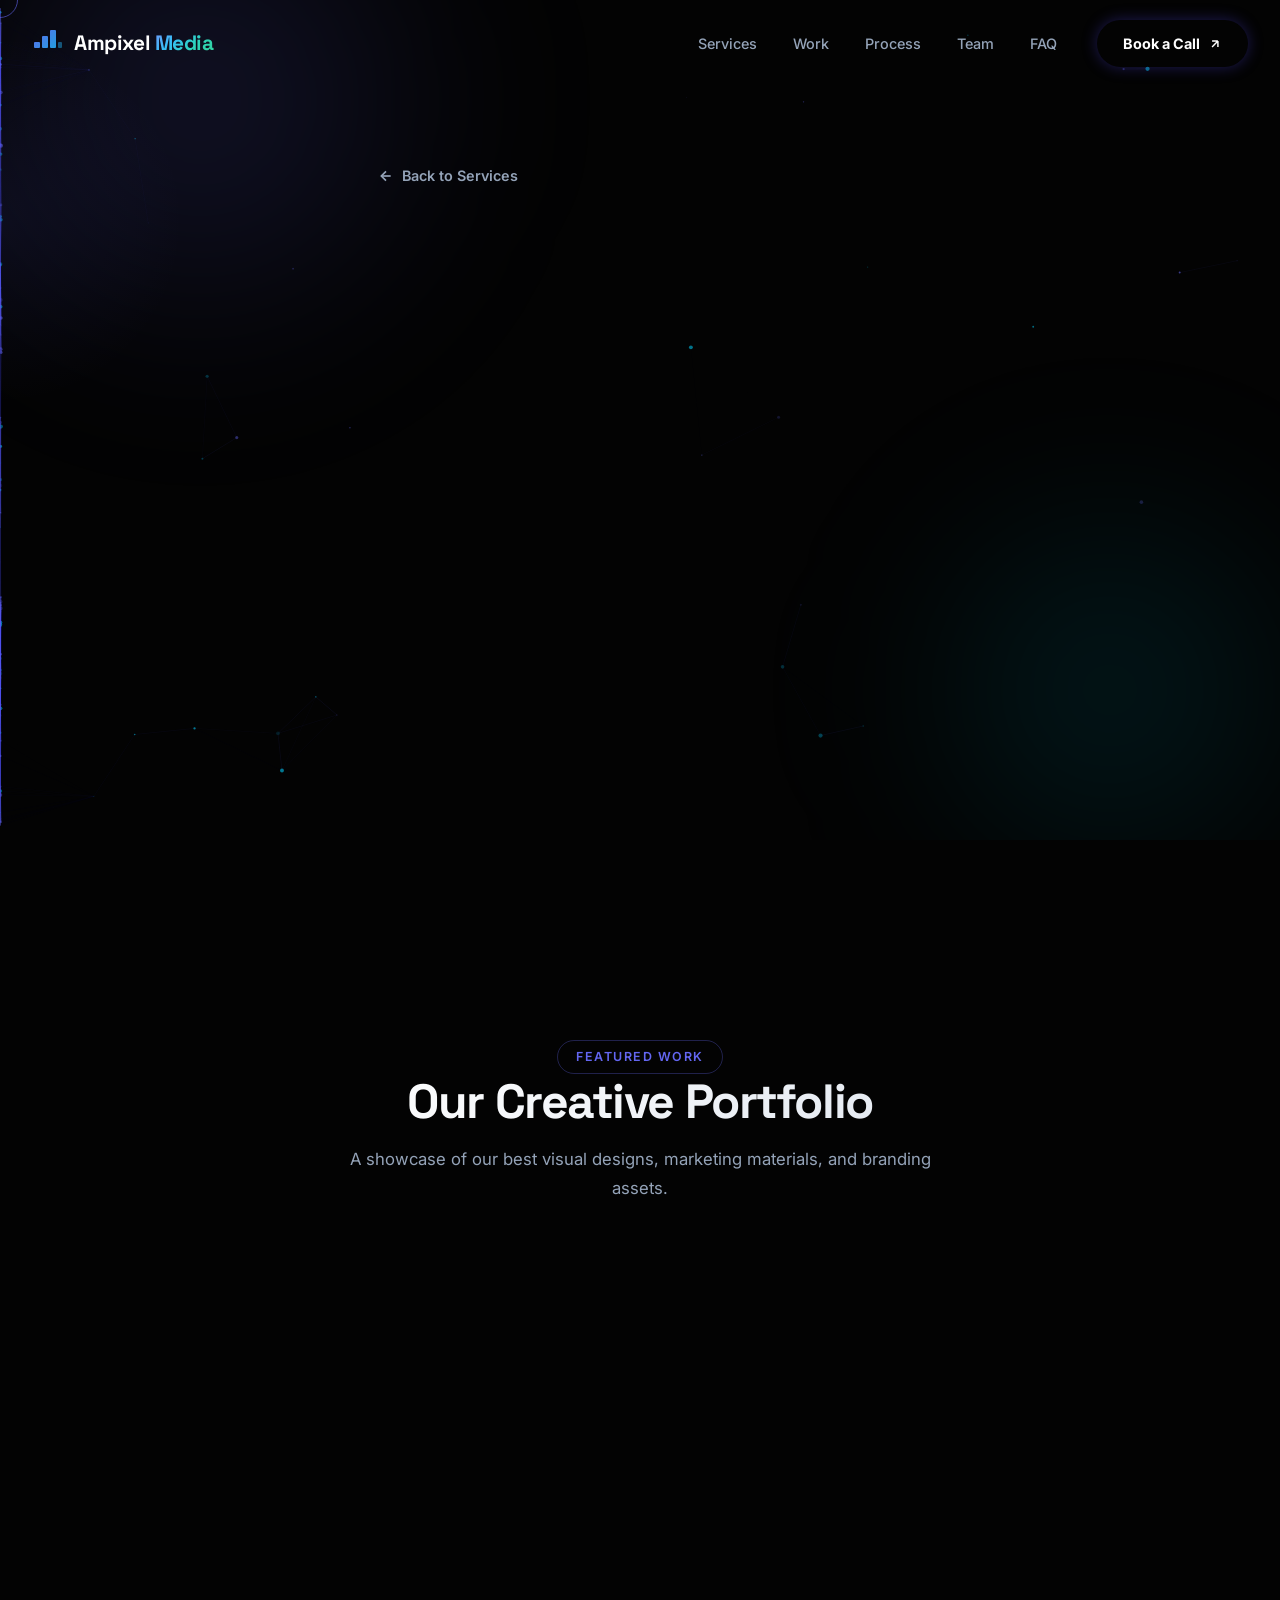
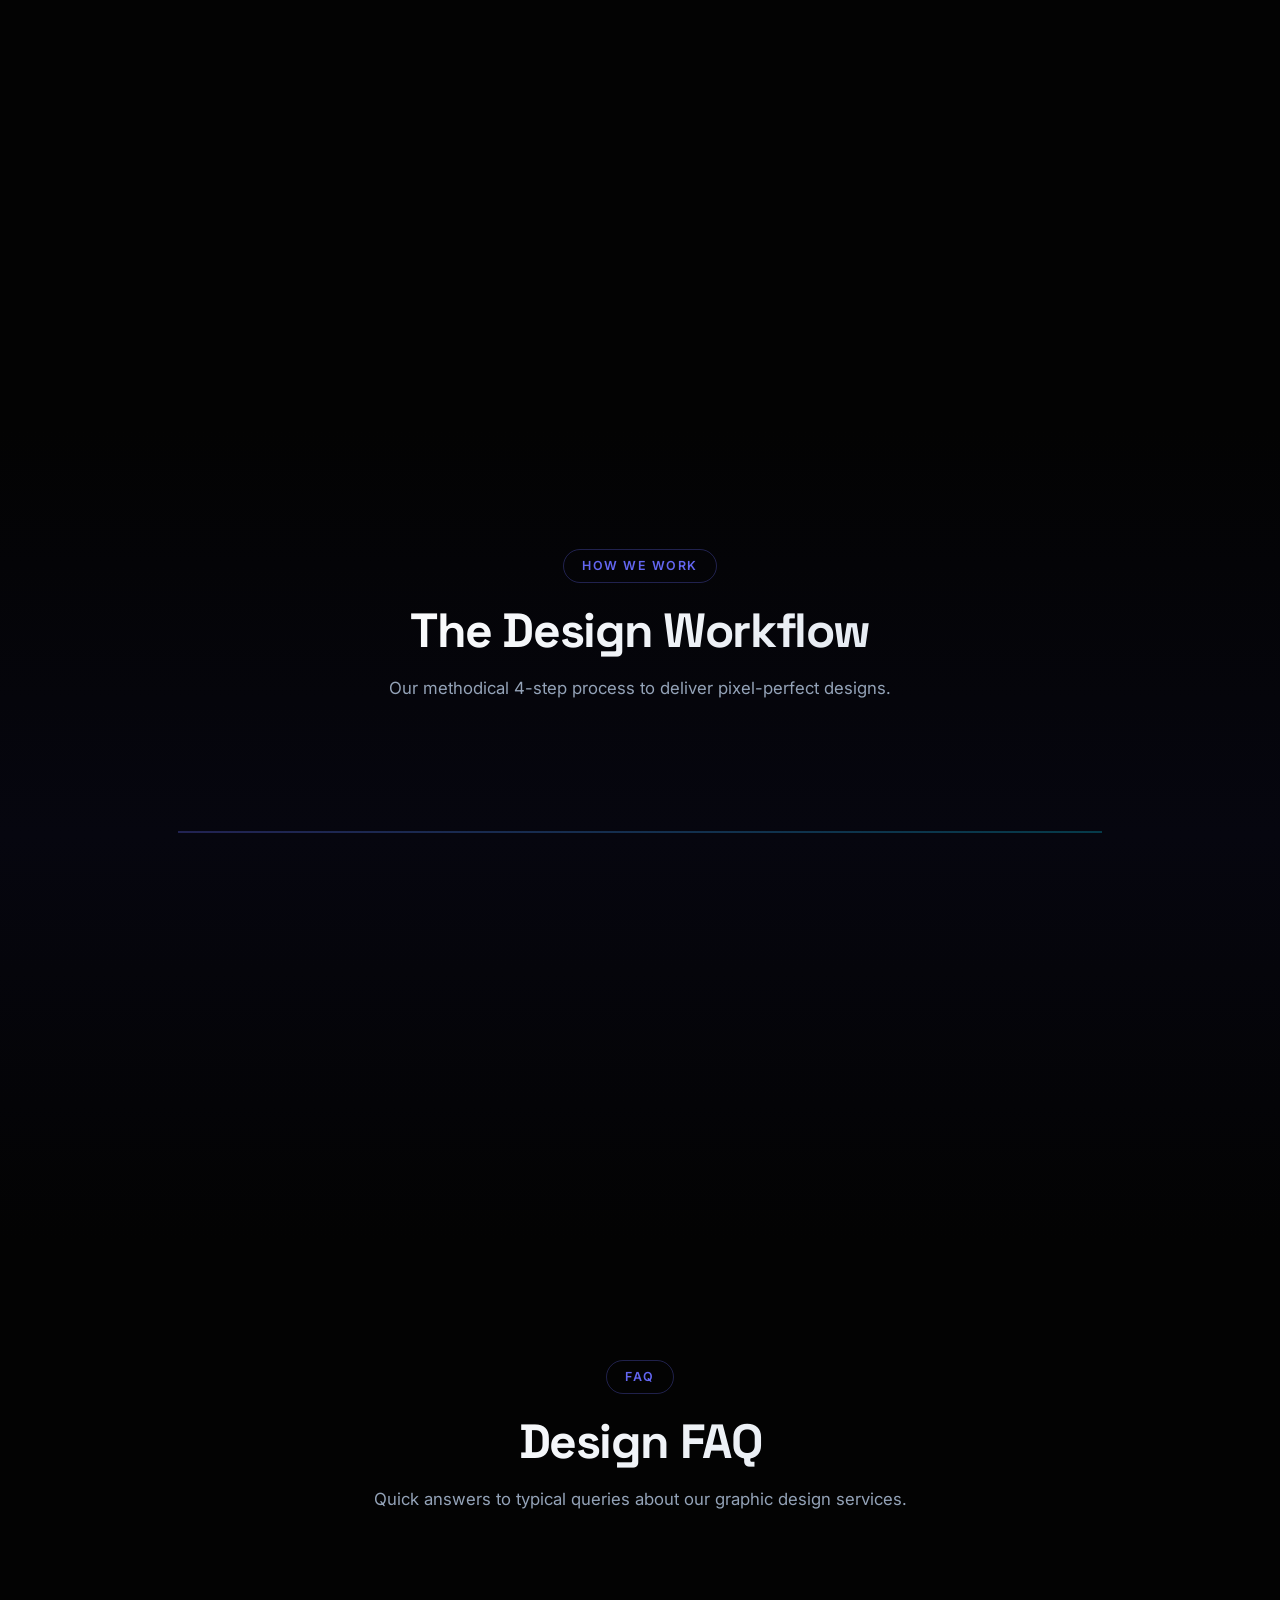
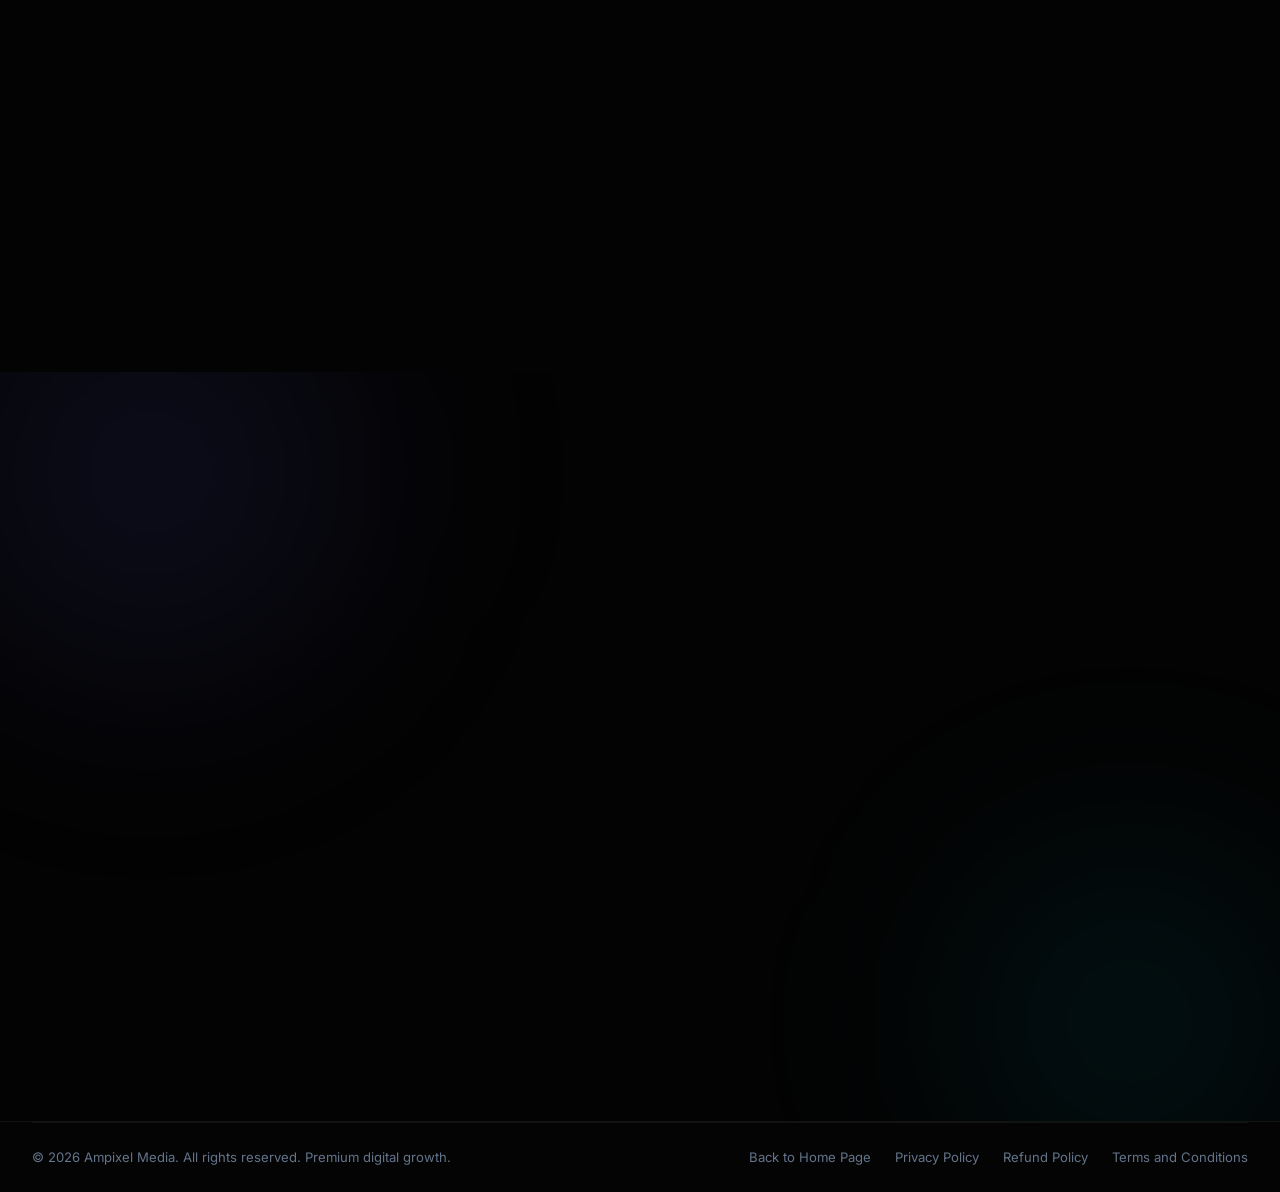
<file: graphic-designing.html>
<!DOCTYPE html>
<html lang="en">

<head>
    <meta charset="UTF-8">
    <meta name="viewport" content="width=device-width, initial-scale=1.0">

    <title>Graphic Designing — Ampixel Media</title>
    <meta name="description"
        content="Elevate your brand with stunning visual designs, marketing materials, and digital assets by Ampixel Media.">
    <link rel="preconnect" href="https://fonts.googleapis.com">
    <link rel="preconnect" href="https://fonts.gstatic.com" crossorigin>
    <link
        href="https://fonts.googleapis.com/css2?family=Inter:wght@300;400;500;600;700&family=Space+Grotesk:wght@400;500;600;700;800&display=swap"
        rel="stylesheet">
    <link rel="stylesheet" href="css/style.css">
    <style>
        /* Subpage specific styles */
        .back-btn {
            display: inline-flex;
            align-items: center;
            gap: 8px;
            color: var(--text-secondary);
            font-size: 0.9rem;
            font-weight: 600;
            margin-bottom: 24px;
            transition: var(--transition);
        }

        .back-btn:hover {
            color: var(--secondary);
            transform: translateX(-4px);
        }

        .service-detail-grid {
            display: grid;
            grid-template-columns: 1.2fr 1fr;
            gap: 60px;
            margin-top: 60px;
        }

        .service-features-list {
            display: flex;
            flex-direction: column;
            gap: 24px;
        }

        .feature-item-box {
            background: var(--bg-card);
            border: 1px solid var(--border);
            border-radius: var(--radius);
            padding: 24px;
            transition: var(--transition);
        }

        .feature-item-box:hover {
            border-color: rgba(99, 102, 241, 0.3);
            transform: translateY(-2px);
        }

        .feature-item-box h4 {
            font-family: var(--font-head);
            font-size: 1.1rem;
            font-weight: 700;
            margin-bottom: 8px;
            color: white;
        }

        .feature-item-box p {
            color: var(--text-secondary);
            font-size: 0.9rem;
            line-height: 1.6;
        }

        .tech-stack-wrap {
            margin-top: 32px;
        }

        .tech-stack-title {
            font-family: var(--font-head);
            font-size: 1rem;
            font-weight: 700;
            margin-bottom: 16px;
            letter-spacing: 0.05em;
            text-transform: uppercase;
            color: var(--text-muted);
        }

        .tech-badge-container {
            display: flex;
            gap: 10px;
            flex-wrap: wrap;
        }

        .tech-badge {
            background: rgba(255, 255, 255, 0.03);
            border: 1px solid var(--border);
            border-radius: 50px;
            padding: 8px 18px;
            font-size: 0.85rem;
            color: var(--text-secondary);
            font-weight: 500;
        }

        @media (max-width: 992px) {
            .service-detail-grid {
                grid-template-columns: 1fr;
                gap: 40px;
            }
        }

        /* Masonry Grid Styles */
        .masonry-portfolio {
            padding: 80px 0;
            background: var(--bg);
        }

        .masonry-grid {
            column-count: 3;
            column-gap: 24px;
            margin-top: 40px;
        }

        .masonry-item {
            break-inside: avoid;
            margin-bottom: 24px;
            border-radius: 12px;
            overflow: hidden;
            position: relative;
            background: var(--bg-card);
            border: 1px solid var(--border);
            transition: var(--transition);
        }

        .masonry-item:hover {
            transform: translateY(-5px);
            border-color: var(--secondary);
            box-shadow: 0 10px 30px rgba(0, 0, 0, 0.3);
        }

        .masonry-item img {
            width: 100%;
            display: block;
            transition: transform 0.5s ease;
        }

        .masonry-item:hover img {
            transform: scale(1.05);
        }

        @media (max-width: 992px) {
            .masonry-grid {
                column-count: 2;
            }
        }

        @media (max-width: 576px) {
            .masonry-grid {
                column-count: 1;
            }
        }
    </style>
</head>

<body>

    <!-- Loading Screen -->
    <div id="loader" class="loader">
        <div class="loader-inner">
            <div class="loader-logo">
                <span class="loader-a">A</span><span class="loader-m">mpixel</span>
            </div>
            <div class="loader-bar">
                <div class="loader-fill"></div>
            </div>
            <p class="loader-text">Loading Details...</p>
        </div>
    </div>

    <!-- Custom Cursor -->
    <div class="cursor-dot" id="cursorDot"></div>
    <div class="cursor-ring" id="cursorRing"></div>

    <!-- Scroll Progress -->
    <div class="scroll-progress" id="scrollProgress"></div>

    <!-- Back to Top -->
    <button class="back-to-top" id="backToTop" aria-label="Back to top">
        <svg width="20" height="20" viewBox="0 0 24 24" fill="none" stroke="currentColor" stroke-width="2.5">
            <path d="M18 15l-6-6-6 6" />
        </svg>
    </button>

    <!-- NAVBAR -->
    <nav class="navbar" id="navbar">
        <div class="nav-container">
            <a href="index.html" class="nav-logo">
                <div class="logo-icon">
                    <svg width="32" height="32" viewBox="0 0 32 32" fill="none">
                        <rect x="2" y="14" width="6" height="6" rx="1" fill="url(#lg1)" />
                        <rect x="10" y="8" width="6" height="12" rx="1" fill="url(#lg1)" />
                        <rect x="18" y="2" width="6" height="18" rx="1" fill="url(#lg1)" />
                        <rect x="26" y="14" width="4" height="6" rx="1" fill="url(#lg1)" opacity="0.5" />
                        <defs>
                            <linearGradient id="lg1" x1="0" y1="0" x2="32" y2="32" gradientUnits="userSpaceOnUse">
                                <stop stop-color="#6366F1" />
                                <stop offset="1" stop-color="#06B6D4" />
                            </linearGradient>
                        </defs>
                    </svg>
                </div>
                <span class="logo-text">Ampixel<span class="logo-accent"> Media</span></span>
            </a>
            <div class="nav-links" id="navLinks">
                <a href="index.html#services" class="nav-link">Services</a>
                <a href="index.html#work" class="nav-link">Work</a>
                <a href="index.html#process" class="nav-link">Process</a>
                <a href="index.html#team" class="nav-link">Team</a>
                <a href="index.html#faq" class="nav-link">FAQ</a>
            </div>
            <a href="https://wa.me/917355801141?text=Hi%20Ampixel%20Media!%20I%27d%20like%20to%20book%20a%20free%20strategy%20call%20for%20Graphic%20Designing."
                target="_blank" class="nav-cta">
                Book a Call
                <svg width="14" height="14" viewBox="0 0 24 24" fill="none" stroke="currentColor" stroke-width="2.5">
                    <path d="M7 17L17 7M17 7H7M17 7v10" />
                </svg>
            </a>
            <button class="hamburger" id="hamburger" aria-label="Toggle menu">
                <span></span><span></span><span></span>
            </button>
        </div>
    </nav>

    <!-- HERO SECTION -->
    <section class="hero" id="home" style="min-height: 80vh;">
        <canvas id="particleCanvas"></canvas>
        <div class="hero-blob hero-blob-1"></div>
        <div class="hero-blob hero-blob-2"></div>
        <div class="mouse-glow" id="mouseGlow"></div>

        <div class="hero-container">
            <a href="index.html#services" class="back-btn reveal">
                <svg width="16" height="16" viewBox="0 0 24 24" fill="none" stroke="currentColor" stroke-width="2.5">
                    <line x1="19" y1="12" x2="5" y2="12" />
                    <polyline points="12 19 5 12 12 5" />
                </svg>
                Back to Services
            </a>
            <div class="hero-badge reveal">
                <span class="badge-dot"></span>
                Creative Visuals, UI/UX, & Marketing Materials
            </div>
            <h1 class="hero-title reveal reveal-delay-1">
                Graphic <span class="gradient-text">Designing</span><br>
                <span class="gradient-text-cyan">& Branding.</span>
            </h1>
            <p class="hero-sub reveal reveal-delay-2">
                We craft stunning, conversion-focused visuals that communicate your brand's unique story and captivate
                your audience across all digital platforms.
            </p>

            <div class="hero-stats reveal reveal-delay-3" style="max-width: 680px;">
                <div class="stat-card">
                    <div class="stat-num" data-count="10" data-suffix="K+">0K+</div>
                    <div class="stat-label">Designs Delivered</div>
                </div>
                <div class="stat-divider"></div>
                <div class="stat-card">
                    <div class="stat-num" data-count="99" data-suffix="%">0%</div>
                    <div class="stat-label">Client Satisfaction</div>
                </div>
                <div class="stat-divider"></div>
                <div class="stat-card">
                    <div class="stat-num" data-count="500" data-suffix="+">0+</div>
                    <div class="stat-label">Brands Empowered</div>
                </div>
            </div>
        </div>
    </section>

    <!-- MASONRY PORTFOLIO SECTION -->
    <section class="masonry-portfolio" id="portfolio">
        <div class="section-container">
            <div class="section-header reveal" style="text-align: center;">
                <span class="section-tag" style="margin: 0 auto;">Featured Work</span>
                <h2 class="section-title">Our Creative Portfolio</h2>
                <p class="section-sub">A showcase of our best visual designs, marketing materials, and branding assets.
                </p>
            </div>

            <div class="masonry-grid reveal">
                <!-- Graphic Designing Portfolio -->
                <div class="masonry-item">
                    <img src="images/portfolio/Graphic Designing Portfolio/Graphic1.jpeg" alt="Graphic Design 1"
                        onerror="this.src='https://picsum.photos/600/800?random=ge1'">
                </div>
                <div class="masonry-item">
                    <img src="images/portfolio/Graphic Designing Portfolio/Graphic2.jpeg" alt="Graphic Design 2"
                        onerror="this.src='https://picsum.photos/600/600?random=ge2'">
                </div>
                <div class="masonry-item">
                    <img src="images/portfolio/Graphic Designing Portfolio/Graphic3.jpeg" alt="Graphic Design 3"
                        onerror="this.src='https://picsum.photos/600/900?random=ge3'">
                </div>
                <div class="masonry-item">
                    <img src="images/portfolio/Graphic Designing Portfolio/Graphic4.jpeg" alt="Graphic Design 4"
                        onerror="this.src='https://picsum.photos/600/500?random=ge4'">
                </div>
                <div class="masonry-item">
                    <img src="images/portfolio/Graphic Designing Portfolio/Graphic5.jpeg" alt="Graphic Design 5"
                        onerror="this.src='https://picsum.photos/600/750?random=ge5'">
                </div>
                <div class="masonry-item">
                    <img src="images/portfolio/Graphic Designing Portfolio/Graphic6.jpeg" alt="Graphic Design 6"
                        onerror="this.src='https://picsum.photos/600/850?random=ge6'">
                </div>
                <div class="masonry-item">
                    <img src="images/portfolio/Graphic Designing Portfolio/Graphic7.jpeg" alt="Graphic Design 7"
                        onerror="this.src='https://picsum.photos/600/700?random=ge7'">
                </div>
                <div class="masonry-item">
                    <img src="images/portfolio/Graphic Designing Portfolio/GE1.png" alt="Graphic Design 8"
                        onerror="this.src='https://picsum.photos/600/800?random=ge1'">
                </div><div class="masonry-item">
                    <img src="images/portfolio/Graphic Designing Portfolio/GE2.png" alt="Graphic Design 9"
                        onerror="this.src='https://picsum.photos/600/600?random=ge2'">
                </div>
                <div class="masonry-item">
                    <img src="images/portfolio/Graphic Designing Portfolio/GE3.png" alt="Graphic Design 10"
                        onerror="this.src='https://picsum.photos/600/900?random=ge3'">
                </div>
                <div class="masonry-item">
                    <img src="images/portfolio/Graphic Designing Portfolio/GE4.png" alt="Graphic Design 11"
                        onerror="this.src='https://picsum.photos/600/500?random=ge4'">
                </div>
                <div class="masonry-item">
                    <img src="images/portfolio/Graphic Designing Portfolio/GE5.png" alt="Graphic Design 12"
                        onerror="this.src='https://picsum.photos/600/750?random=ge5'">
                </div>
                <div class="masonry-item">
                    <img src="images/portfolio/Graphic Designing Portfolio/GE6.png" alt="Graphic Design 13"
                        onerror="this.src='https://picsum.photos/600/850?random=ge6'">
                </div>
                 <div class="masonry-item">
                    <img src="images/portfolio/Graphic Designing Portfolio/GE7.png" alt="Graphic Design 14"
                        onerror="this.src='https://picsum.photos/600/700?random=ge7'">
                </div>
            </div>
        </div>
    </section>

    <!-- SERVICE DETAILS SECTION -->
    <section class="services-section" style="background: var(--bg);">
        <div class="section-container" style="padding-top: 40px;">
            <div class="service-detail-grid">
                <div class="reveal">
                    <div class="section-header" style="text-align: left; margin-bottom: 32px; max-width: 100%;">
                        <span class="section-tag" style="margin-left: 0;">Capabilities</span>
                        <h2 class="section-title" style="text-align: left;">High-Impact Visual Design</h2>
                        <p class="section-sub" style="text-align: left;">First impressions matter. We design graphics
                            that not only look beautiful but are strategically created to drive engagement and
                            conversions.</p>
                    </div>

                    <div class="service-features-list">
                        <div class="feature-item-box">
                            <h4>Social Media Creatives</h4>
                            <p>Thumb-stopping graphics tailored for Instagram, Facebook, LinkedIn, and Twitter. We
                                create carousels, single posts, and stories that align with your brand guidelines.</p>
                        </div>
                        <div class="feature-item-box">
                            <h4>UI/UX & Web Design Mockups</h4>
                            <p>Sleek, modern, and user-friendly interface designs for web and mobile applications. We
                                focus on usability, aesthetics, and seamless user experiences.</p>
                        </div>
                        <div class="feature-item-box">
                            <h4>Marketing & Print Materials</h4>
                            <p>High-quality designs for digital ads, posters, flyers, brochures, and banners. Our
                                designs ensure your marketing campaigns stand out and deliver results.</p>
                        </div>
                    </div>
                </div>

                <div class="reveal">
                    <div class="section-header" style="text-align: left; margin-bottom: 32px; max-width: 100%;">
                        <span class="section-tag" style="margin-left: 0;">Our Tools</span>
                        <h2 class="section-title" style="text-align: left;">Creative Arsenal</h2>
                    </div>

                    <div class="feature-item-box" style="margin-bottom: 32px;">
                        <h4 style="color: var(--secondary);">Design Strategy</h4>
                        <p>We blend art and psychology to choose the right color palettes, typography, and visual
                            hierarchy that resonates with your target demographic.</p>
                    </div>

                    <div class="tech-stack-wrap">
                        <div class="tech-stack-title">Software We Command</div>
                        <div class="tech-badge-container">
                            <span class="tech-badge">Adobe Photoshop</span>
                            <span class="tech-badge">Adobe Illustrator</span>
                            <span class="tech-badge">Figma</span>
                            <span class="tech-badge">Adobe InDesign</span>
                            <span class="tech-badge">Canva Pro</span>
                            <span class="tech-badge">CorelDRAW</span>
                        </div>
                    </div>
                </div>
            </div>
        </div>
    </section>

    <!-- PROCESS SECTION -->
    <section class="process-section" id="process">
        <div class="section-container">
            <div class="section-header reveal">
                <span class="section-tag">How We Work</span>
                <h2 class="section-title">The Design Workflow</h2>
                <p class="section-sub">Our methodical 4-step process to deliver pixel-perfect designs.</p>
            </div>

            <div class="process-timeline">
                <div class="process-step reveal">
                    <div class="step-number">01</div>
                    <div class="step-content">
                        <div class="step-icon">🎯</div>
                        <h3>Discovery & Briefing</h3>
                        <p>We start by understanding your brand, target audience, goals, and visual preferences.</p>
                    </div>
                    <div class="step-connector"></div>
                </div>
                <div class="process-step reveal">
                    <div class="step-number">02</div>
                    <div class="step-content">
                        <div class="step-icon">💡</div>
                        <h3>Ideation & Concepts</h3>
                        <p>Brainstorming and sketching out initial concepts, layouts, and mood boards.</p>
                    </div>
                    <div class="step-connector"></div>
                </div>
                <div class="process-step reveal">
                    <div class="step-number">03</div>
                    <div class="step-content">
                        <div class="step-icon">🎨</div>
                        <h3>Design & Refinement</h3>
                        <p>Creating the actual digital artwork, focusing on typography, colors, and visual hierarchy.
                        </p>
                    </div>
                    <div class="step-connector"></div>
                </div>
                <div class="process-step reveal">
                    <div class="step-number">04</div>
                    <div class="step-content">
                        <div class="step-icon">✨</div>
                        <h3>Feedback & Final Delivery</h3>
                        <p>Collaborating on revisions until perfection, then exporting in all necessary formats.</p>
                    </div>
                </div>
            </div>
        </div>
    </section>

    <!-- FAQ SECTION -->
    <section class="faq-section" id="faq">
        <div class="section-container">
            <div class="section-header reveal">
                <span class="section-tag">FAQ</span>
                <h2 class="section-title">Design FAQ</h2>
                <p class="section-sub">Quick answers to typical queries about our graphic design services.</p>
            </div>

            <div class="faq-list">
                <div class="faq-item reveal" tabindex="0">
                    <div class="faq-question">
                        <span>What file formats do you deliver?</span>
                        <div class="faq-icon"><svg width="20" height="20" viewBox="0 0 24 24" fill="none"
                                stroke="currentColor" stroke-width="2.5">
                                <path d="M12 5v14M5 12h14" />
                            </svg></div>
                    </div>
                    <div class="faq-answer">
                        <p>We provide all standard formats including PNG, JPG, PDF, and source files like PSD, AI, or
                            Figma links depending on the project requirements.</p>
                    </div>
                </div>

                <div class="faq-item reveal" tabindex="0">
                    <div class="faq-question">
                        <span>Do you offer unlimited revisions?</span>
                        <div class="faq-icon"><svg width="20" height="20" viewBox="0 0 24 24" fill="none"
                                stroke="currentColor" stroke-width="2.5">
                                <path d="M12 5v14M5 12h14" />
                            </svg></div>
                    </div>
                    <div class="faq-answer">
                        <p>We typically include a set number of revisions (usually 2-3 rounds) to ensure the project
                            stays on track, but we always work with you until you are completely satisfied.</p>
                    </div>
                </div>

                <div class="faq-item reveal" tabindex="0">
                    <div class="faq-question">
                        <span>Can you follow our existing brand guidelines?</span>
                        <div class="faq-icon"><svg width="20" height="20" viewBox="0 0 24 24" fill="none"
                                stroke="currentColor" stroke-width="2.5">
                                <path d="M12 5v14M5 12h14" />
                            </svg></div>
                    </div>
                    <div class="faq-answer">
                        <p>Absolutely! We ensure all new designs are perfectly aligned with your existing brand
                            identity, typography, and color schemes.</p>
                    </div>
                </div>
            </div>
        </div>
    </section>

    <!-- FINAL CTA SECTION -->
    <section class="final-cta" id="contact">
        <div class="cta-blob cta-blob-1"></div>
        <div class="cta-blob cta-blob-2"></div>
        <div class="section-container">
            <div class="cta-content reveal">
                <div class="cta-badge">🎨 Creative Excellence</div>
                <h2 class="cta-title">Bring Your Vision to Life.<br><span class="gradient-text">Let's Design Something
                        Amazing.</span></h2>
                <p class="cta-sub">Ready to upgrade your brand's visuals? Get in touch to discuss your next design
                    project.</p>
                <div class="cta-buttons">
                    <a href="https://wa.me/917355801141?text=Hi%20Ampixel%20Media!%20I%27d%20like%20to%20discuss%20a%20Graphic%20Design%20project."
                        target="_blank" class="btn-primary-glow btn-xl">
                        <span>Start Your Design Project</span>
                        <svg width="20" height="20" viewBox="0 0 24 24" fill="none" stroke="currentColor"
                            stroke-width="2.5">
                            <path d="M7 17L17 7M17 7H7M17 7v10" />
                        </svg>
                    </a>
                </div>
            </div>
        </div>
    </section>

    <!-- FOOTER -->
    <footer class="footer" id="footer">
        <div class="footer-container">
            <div class="footer-bottom">
                <p>© 2025 Ampixel Media. All rights reserved. Premium digital growth.</p>
                <div class="footer-bottom-links">
                    <a href="index.html">Back to Home Page</a>
                    <a href="privacy-policy.html">Privacy Policy</a>
                    <a href="refund-policy.html">Refund Policy</a>
                    <a href="terms-and-conditions.html">Terms and Conditions</a>
                </div>
            </div>
        </div>
    </footer>

    <script src="js/main.js"></script>
</body>

</html>
</file>
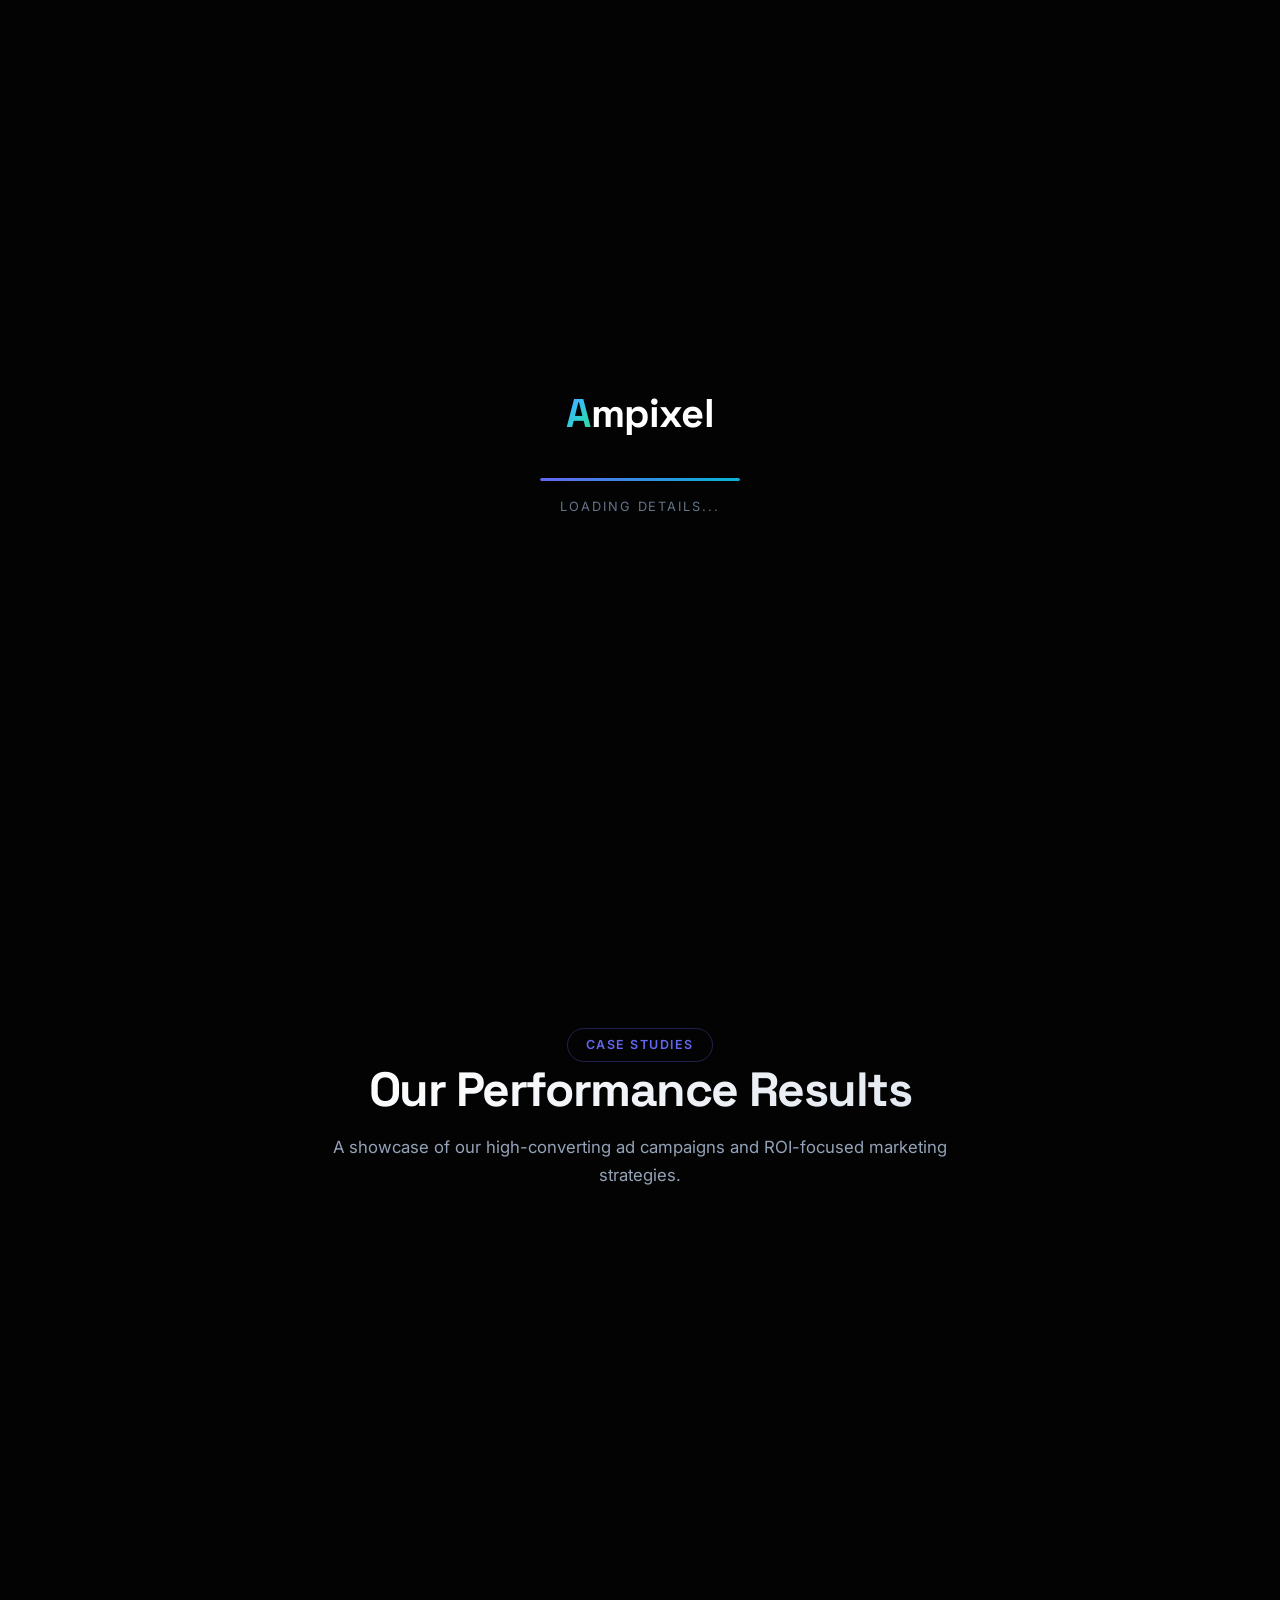
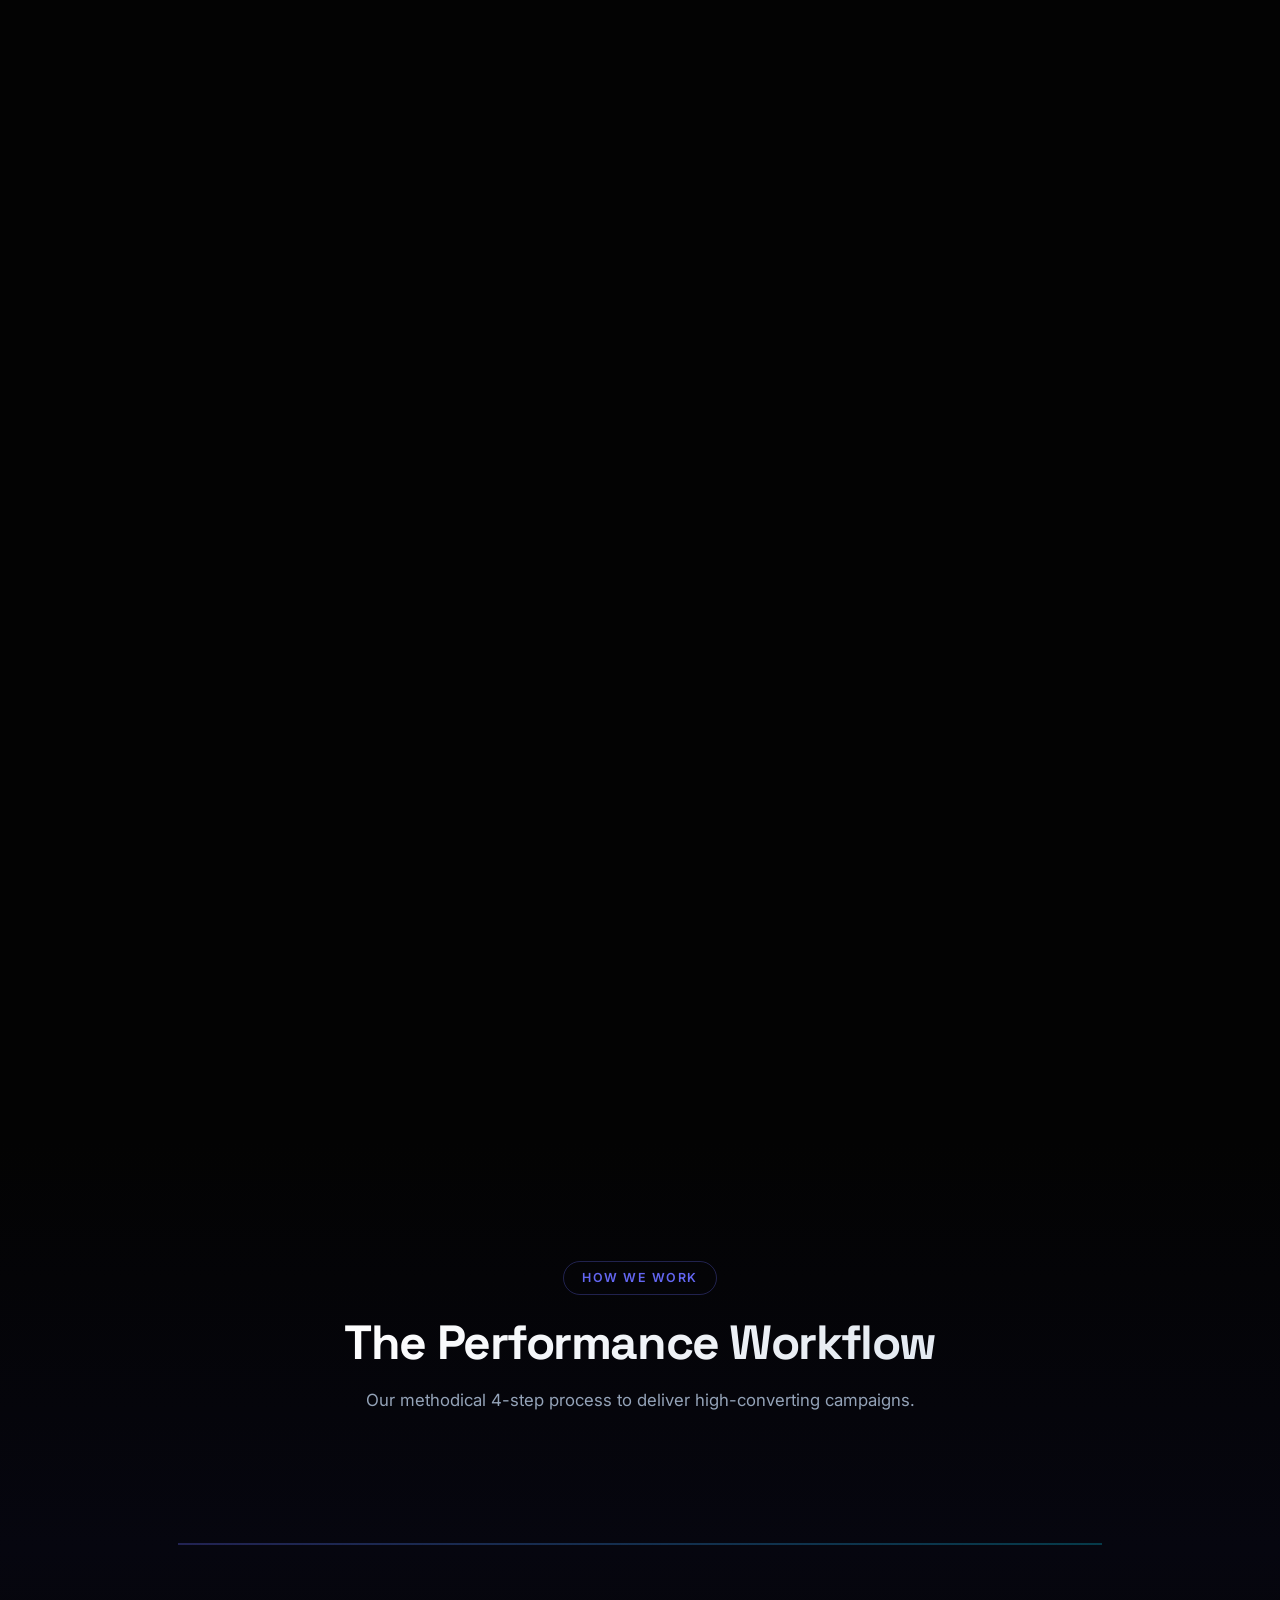
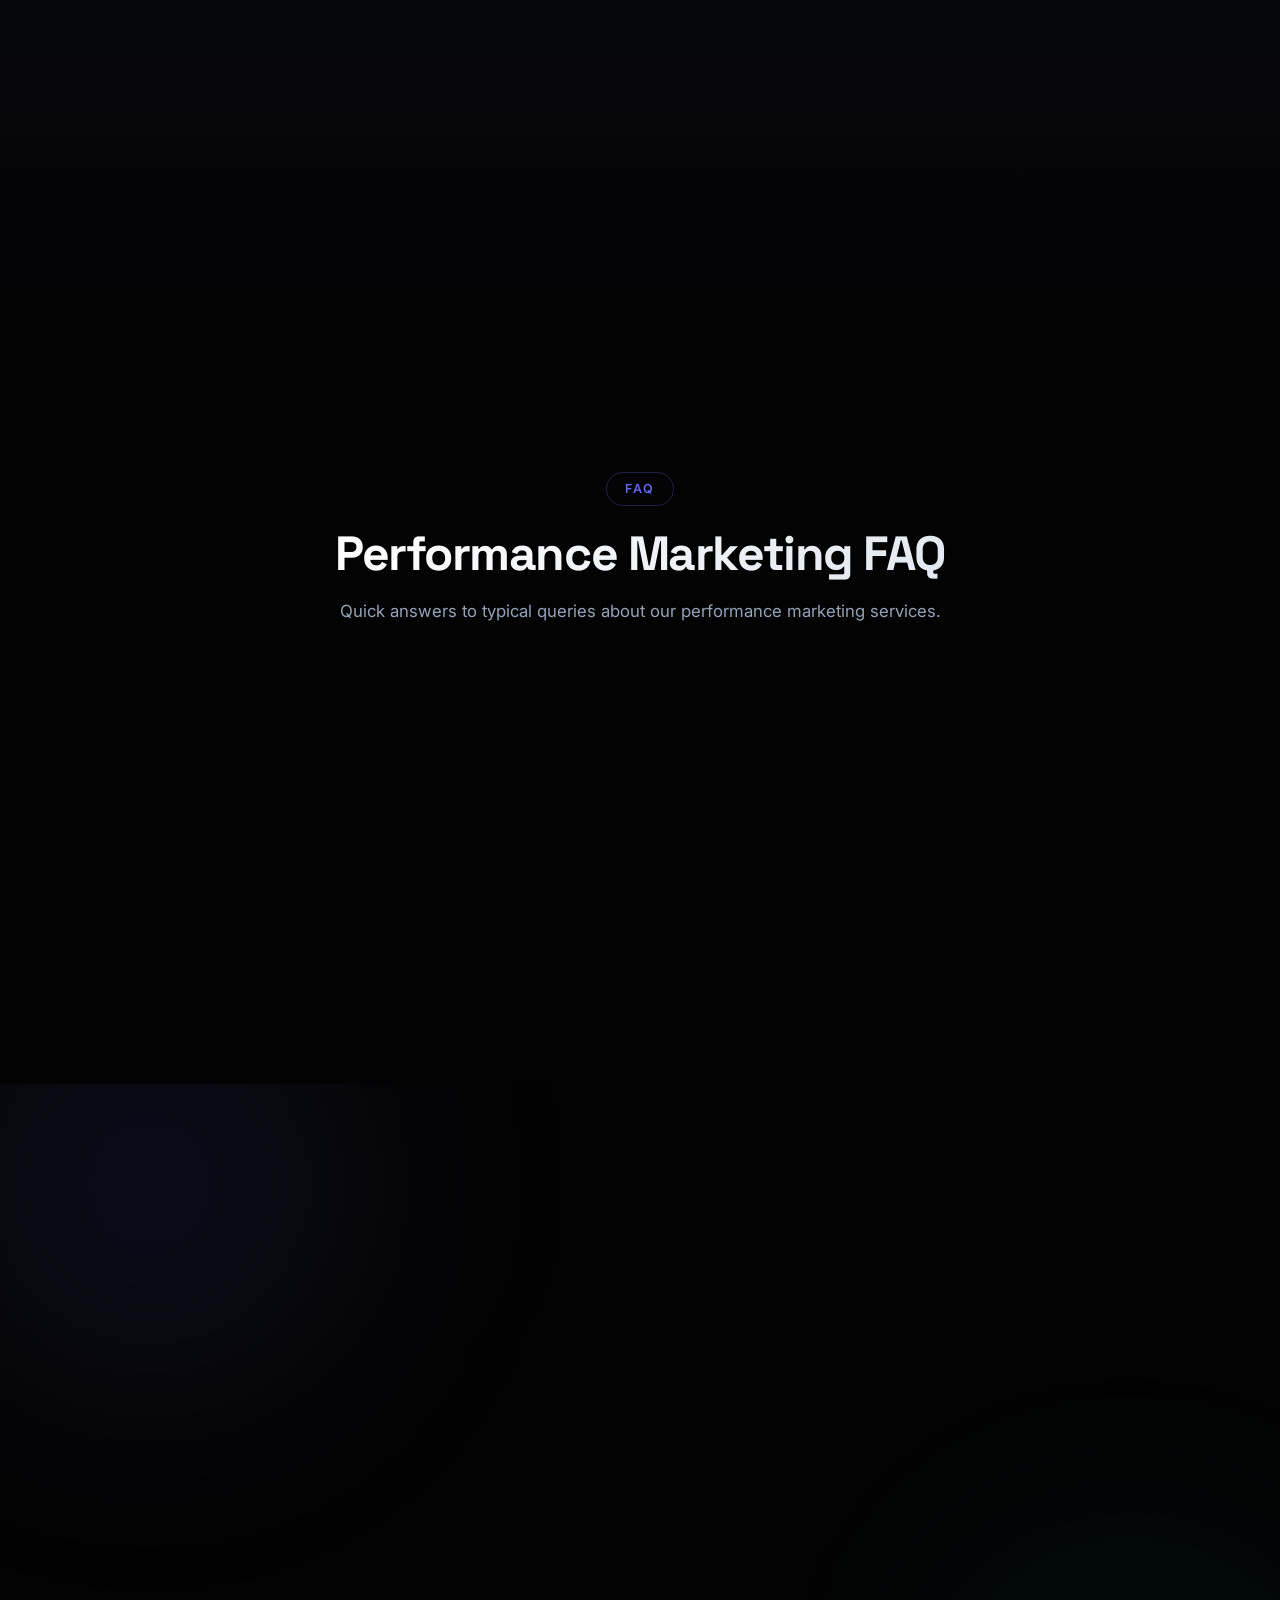
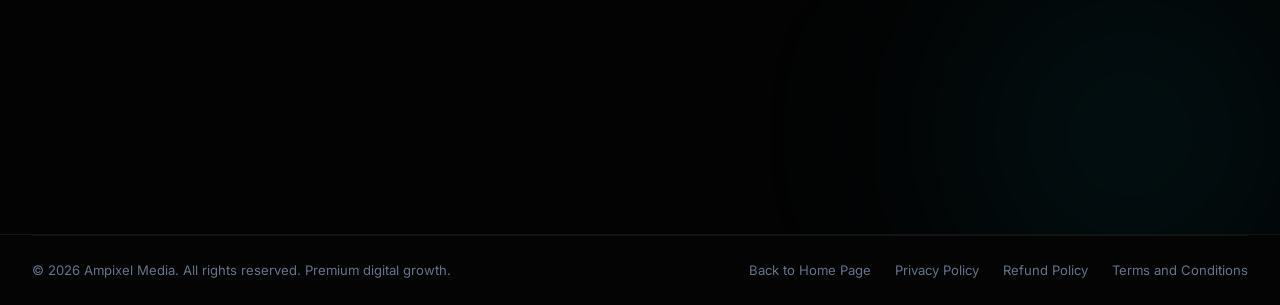
<file: performance-marketing.html>
<!DOCTYPE html>
<html lang="en">

<head>
    <meta charset="UTF-8">
    <meta name="viewport" content="width=device-width, initial-scale=1.0">

    <title>Graphic Designing — Ampixel Media</title>
    <meta name="description"
        content="Scale your brand with ROI-focused performance marketing campaigns across Meta, Google, and LinkedIn by Ampixel Media.">
    <link rel="preconnect" href="https://fonts.googleapis.com">
    <link rel="preconnect" href="https://fonts.gstatic.com" crossorigin>
    <link
        href="https://fonts.googleapis.com/css2?family=Inter:wght@300;400;500;600;700&family=Space+Grotesk:wght@400;500;600;700;800&display=swap"
        rel="stylesheet">
    <link rel="stylesheet" href="css/style.css">
    <style>
        /* Subpage specific styles */
        .back-btn {
            display: inline-flex;
            align-items: center;
            gap: 8px;
            color: var(--text-secondary);
            font-size: 0.9rem;
            font-weight: 600;
            margin-bottom: 24px;
            transition: var(--transition);
        }

        .back-btn:hover {
            color: var(--secondary);
            transform: translateX(-4px);
        }

        .service-detail-grid {
            display: grid;
            grid-template-columns: 1.2fr 1fr;
            gap: 60px;
            margin-top: 60px;
        }

        .service-features-list {
            display: flex;
            flex-direction: column;
            gap: 24px;
        }

        .feature-item-box {
            background: var(--bg-card);
            border: 1px solid var(--border);
            border-radius: var(--radius);
            padding: 24px;
            transition: var(--transition);
        }

        .feature-item-box:hover {
            border-color: rgba(99, 52, 241, 0.3);
            transform: translateY(-2px);
        }

        .feature-item-box h4 {
            font-family: var(--font-head);
            font-size: 1.1rem;
            font-weight: 700;
            margin-bottom: 8px;
            color: white;
        }

        .feature-item-box p {
            color: var(--text-secondary);
            font-size: 0.9rem;
            line-height: 1.6;
        }

        .tech-stack-wrap {
            margin-top: 32px;
        }

        .tech-stack-title {
            font-family: var(--font-head);
            font-size: 1rem;
            font-weight: 700;
            margin-bottom: 16px;
            letter-spacing: 0.05em;
            text-transform: uppercase;
            color: var(--text-muted);
        }

        .tech-badge-container {
            display: flex;
            gap: 5px;
            flex-wrap: wrap;
        }

        .tech-badge {
            background: rgba(255, 255, 255, 0.03);
            border: 1px solid var(--border);
            border-radius: 50px;
            padding: 8px 18px;
            font-size: 0.85rem;
            color: var(--text-secondary);
            font-weight: 500;
        }

        @media (max-width: 992px) {
            .service-detail-grid {
                grid-template-columns: 1fr;
                gap: 40px;
            }
        }

        /* Masonry Grid Styles */
        .masonry-portfolio {
            padding: 80px 0;
            background: var(--bg);
        }

        .masonry-grid {
            column-count: 3;
            column-gap: 24px;
            margin-top: 40px;
        }

        .masonry-item {
            break-inside: avoid;
            margin-bottom: 24px;
            border-radius: 12px;
            overflow: hidden;
            position: relative;
            background: var(--bg-card);
            border: 1px solid var(--border);
            transition: var(--transition);
        }

        .masonry-item:hover {
            transform: translateY(-5px);
            border-color: var(--secondary);
            box-shadow: 0 5px 30px rgba(0, 0, 0, 0.3);
        }

        .masonry-item img {
            width: 50%;
            display: block;
            transition: transform 0.5s ease;
        }

        .masonry-item:hover img {
            transform: scale(1.05);
        }

        @media (max-width: 992px) {
            .masonry-grid {
                column-count: 2;
            }
        }

        @media (max-width: 576px) {
            .masonry-grid {
                column-count: 1;
            }
        }
    </style>
</head>

<body>

    <!-- Loading Screen -->
    <div id="loader" class="loader">
        <div class="loader-inner">
            <div class="loader-logo">
                <span class="loader-a">A</span><span class="loader-m">mpixel</span>
            </div>
            <div class="loader-bar">
                <div class="loader-fill"></div>
            </div>
            <p class="loader-text">Loading Details...</p>
        </div>
    </div>

    <!-- Custom Cursor -->
    <div class="cursor-dot" id="cursorDot"></div>
    <div class="cursor-ring" id="cursorRing"></div>

    <!-- Scroll Progress -->
    <div class="scroll-progress" id="scrollProgress"></div>

    <!-- Back to Top -->
    <button class="back-to-top" id="backToTop" aria-label="Back to top">
        <svg width="20" height="20" viewBox="0 0 24 24" fill="none" stroke="currentColor" stroke-width="2.5">
            <path d="M18 15l-6-6-6 6" />
        </svg>
    </button>

    <!-- NAVBAR -->
    <nav class="navbar" id="navbar">
        <div class="nav-container">
            <a href="index.html" class="nav-logo">
                <div class="logo-icon">
                    <svg width="32" height="32" viewBox="0 0 32 32" fill="none">
                        <rect x="2" y="14" width="6" height="6" rx="1" fill="url(#lg1)" />
                        <rect x="5" y="8" width="6" height="12" rx="1" fill="url(#lg1)" />
                        <rect x="18" y="2" width="6" height="18" rx="1" fill="url(#lg1)" />
                        <rect x="26" y="14" width="4" height="6" rx="1" fill="url(#lg1)" opacity="0.5" />
                        <defs>
                            <linearGradient id="lg1" x1="0" y1="0" x2="32" y2="32" gradientUnits="userSpaceOnUse">
                                <stop stop-color="#6366F1" />
                                <stop offset="1" stop-color="#06B6D4" />
                            </linearGradient>
                        </defs>
                    </svg>
                </div>
                <span class="logo-text">Ampixel<span class="logo-accent"> Media</span></span>
            </a>
            <div class="nav-links" id="navLinks">
                <a href="index.html#services" class="nav-link">Services</a>
                <a href="index.html#work" class="nav-link">Work</a>
                <a href="index.html#process" class="nav-link">Process</a>
                <a href="index.html#team" class="nav-link">Team</a>
                <a href="index.html#faq" class="nav-link">FAQ</a>
            </div>
            <a href="https://wa.me/917355801141?text=Hi%20Ampixel%20Media!%20I%27d%20like%20to%20book%20a%20free%20strategy%20call%20for%20Performance%20Marketing."
                target="_blank" class="nav-cta">
                Book a Call
                <svg width="14" height="14" viewBox="0 0 24 24" fill="none" stroke="currentColor" stroke-width="2.5">
                    <path d="M7 17L17 7M17 7H7M17 7v5" />
                </svg>
            </a>
            <button class="hamburger" id="hamburger" aria-label="Toggle menu">
                <span></span><span></span><span></span>
            </button>
        </div>
    </nav>

    <!-- HERO SECTION -->
    <section class="hero" id="home" style="min-height: 80vh;">
        <canvas id="particleCanvas"></canvas>
        <div class="hero-blob hero-blob-1"></div>
        <div class="hero-blob hero-blob-2"></div>
        <div class="mouse-glow" id="mouseGlow"></div>

        <div class="hero-container">
            <a href="index.html#services" class="back-btn reveal">
                <svg width="16" height="16" viewBox="0 0 24 24" fill="none" stroke="currentColor" stroke-width="2.5">
                    <line x1="19" y1="12" x2="5" y2="12" />
                    <polyline points="12 19 5 12 12 5" />
                </svg>
                Back to Services
            </a>
            <div class="hero-badge reveal">
                <span class="badge-dot"></span>
                Data-Driven ROI, Targeted Ads, & Scalable Growth
            </div>
            <h1 class="hero-title reveal reveal-delay-1">
                Performance <span class="gradient-text">Marketing</span><br>
                <span class="gradient-text-cyan">& Growth.</span>
            </h1>
            <p class="hero-sub reveal reveal-delay-2">
                We deploy aggressive, data-driven ad campaigns that scale revenue and dominate
                your market across all digital channels.
            </p>

            <div class="hero-stats reveal reveal-delay-3" style="max-width: 680px;">
                <div class="stat-card">
                    <div class="stat-num" data-count="5" data-suffix="K+">0K+</div>
                    <div class="stat-label">Crores+ Ad Spend Managed</div>
                </div>
                <div class="stat-divider"></div>
                <div class="stat-card">
                    <div class="stat-num" data-count="99" data-suffix="%">0%</div>
                    <div class="stat-label">Client Satisfaction</div>
                </div>
                <div class="stat-divider"></div>
                <div class="stat-card">
                    <div class="stat-num" data-count="500" data-suffix="+">0+</div>
                    <div class="stat-label">Brands Scaled</div>
                </div>
            </div>
        </div>
    </section>

    <!-- MASONRY PORTFOLIO SECTION -->
    <section class="masonry-portfolio" id="portfolio">
        <div class="section-container">
            <div class="section-header reveal" style="text-align: center;">
                <span class="section-tag" style="margin: 0 auto;">Case Studies</span>
                <h2 class="section-title">Our Performance Results</h2>
                <p class="section-sub">A showcase of our high-converting ad campaigns and ROI-focused marketing strategies.
                </p>
            </div>

            <div class="masonry-grid reveal">
                <!-- Meta Ads Portfolio -->
                <div class="masonry-item">
                    <img src="images/portfolio/Meta Ads Portfolio/MA 1.png" alt="Graphic Design 1"
                        onerror="this.src='https://picsum.photos/600/800?random=ge1'">
                </div>
                <div class="masonry-item">
                    <img src="images/portfolio/Meta Ads Portfolio/MA 2.png" alt="Graphic Design 2"
                        onerror="this.src='https://picsum.photos/600/600?random=ge2'">
                </div>
                <div class="masonry-item">
                    <img src="images/portfolio/Meta Ads Portfolio/MA 3.png" alt="Graphic Design 3"
                        onerror="this.src='https://picsum.photos/600/900?random=ge3'">
                </div>
                <div class="masonry-item">
                    <img src="images/portfolio/Meta Ads Portfolio/MA 4.png" alt="Graphic Design 4"
                        onerror="this.src='https://picsum.photos/600/500?random=ge4'">
                </div>
                <div class="masonry-item">
                    <img src="images/portfolio/Meta Ads Portfolio/MA 5.png" alt="Graphic Design 5"
                        onerror="this.src='https://picsum.photos/600/750?random=ge5'">
                </div>
                <div class="masonry-item">
                    <img src="images/portfolio/Meta Ads Portfolio/MA 6.png" alt="Graphic Design 6"
                        onerror="this.src='https://picsum.photos/600/850?random=ge6'">
                </div>
                <div class="masonry-item">
                    <img src="images/portfolio/Meta Ads Portfolio/MA 1.png" alt="Graphic Design 7"
                        onerror="this.src='https://picsum.photos/600/700?random=ge7'">
                </div>
            </div>
        </div>
    </section>

    <!-- SERVICE DETAILS SECTION -->
    <section class="services-section" style="background: var(--bg);">
        <div class="section-container" style="padding-top: 40px;">
            <div class="service-detail-grid">
                <div class="reveal">
                    <div class="section-header" style="text-align: left; margin-bottom: 32px; max-width: 50%;">
                        <span class="section-tag" style="margin-left: 0;">Capabilities</span>
                        <h2 class="section-title" style="text-align: left;">ROI-First Ad Campaigns</h2>
                        <p class="section-sub" style="text-align: left;">First impressions matter. We design graphics
                            that not only look beautiful but are strategically created to drive engagement and
                            conversions.</p>
                    </div>

                    <div class="service-features-list">
                        <div class="feature-item-box">
                            <h4>Meta & Google Ads</h4>
                            <p>Thumb-stopping graphics tailored for Instagram, Facebook, LinkedIn, and Twitter. We
                                create carousels, single posts, and stories that align with your brand guidelines.</p>
                        </div>
                        <div class="feature-item-box">
                            <h4>Conversion Rate Optimization (CRO)</h4>
                            <p>Sleek, modern, and user-friendly interface designs for web and mobile applications. We
                                focus on usability, aesthetics, and seamless user experiences.</p>
                        </div>
                        <div class="feature-item-box">
                            <h4>Analytics & Tracking</h4>
                            <p>High-quality designs for digital ads, posters, flyers, brochures, and banners. Our
                                designs ensure your marketing campaigns stand out and deliver results.</p>
                        </div>
                    </div>
                </div>

                <div class="reveal">
                    <div class="section-header" style="text-align: left; margin-bottom: 32px; max-width: 50%;">
                        <span class="section-tag" style="margin-left: 0;">Our Tools</span>
                        <h2 class="section-title" style="text-align: left;">Creative Arsenal</h2>
                    </div>

                    <div class="feature-item-box" style="margin-bottom: 32px;">
                        <h4 style="color: var(--secondary);">Growth Strategy</h4>
                        <p>We blend art and psychology to choose the right color palettes, typography, and visual
                            hierarchy that resonates with your target demographic.</p>
                    </div>

                    <div class="tech-stack-wrap">
                        <div class="tech-stack-title">Platforms We Command</div>
                        <div class="tech-badge-container">
                            <span class="tech-badge">Meta Ads Manager</span>
                            <span class="tech-badge">Google Ads</span>
                            <span class="tech-badge">Google Analytics 4</span>
                            <span class="tech-badge">TikTok Ads</span>
                            <span class="tech-badge">LinkedIn Ads</span>
                            <span class="tech-badge">Looker Studio</span>
                        </div>
                    </div>
                </div>
            </div>
        </div>
    </section>

    <!-- PROCESS SECTION -->
    <section class="process-section" id="process">
        <div class="section-container">
            <div class="section-header reveal">
                <span class="section-tag">How We Work</span>
                <h2 class="section-title">The Performance Workflow</h2>
                <p class="section-sub">Our methodical 4-step process to deliver high-converting campaigns.</p>
            </div>

            <div class="process-timeline">
                <div class="process-step reveal">
                    <div class="step-number">01</div>
                    <div class="step-content">
                        <div class="step-icon">🎯</div>
                        <h3>Audit & Strategy</h3>
                        <p>Analyzing your past data, competitors, and building a scalable ad strategy tailored to your business.</p>
                    </div>
                    <div class="step-connector"></div>
                </div>
                <div class="process-step reveal">
                    <div class="step-number">02</div>
                    <div class="step-content">
                        <div class="step-icon">💡</div>
                        <h3>Creative & Copywriting</h3>
                        <p>Developing high-converting ad creatives, compelling copy, and irresistible offers.</p>
                    </div>
                    <div class="step-connector"></div>
                </div>
                <div class="process-step reveal">
                    <div class="step-number">03</div>
                    <div class="step-content">
                        <div class="step-icon">🎨</div>
                        <h3>Launch & Testing</h3>
                        <p>Deploying campaigns, A/B testing variables, and monitoring initial performance data.
                        </p>
                    </div>
                    <div class="step-connector"></div>
                </div>
                <div class="process-step reveal">
                    <div class="step-number">04</div>
                    <div class="step-content">
                        <div class="step-icon">✨</div>
                        <h3>Scale & Optimize</h3>
                        <p>Scaling budgets on winning ads while killing underperforming ones for maximum ROAS.</p>
                    </div>
                </div>
            </div>
        </div>
    </section>

    <!-- FAQ SECTION -->
    <section class="faq-section" id="faq">
        <div class="section-container">
            <div class="section-header reveal">
                <span class="section-tag">FAQ</span>
                <h2 class="section-title">Performance Marketing FAQ</h2>
                <p class="section-sub">Quick answers to typical queries about our performance marketing services.</p>
            </div>

            <div class="faq-list">
                <div class="faq-item reveal" tabindex="0">
                    <div class="faq-question">
                        <span>What ad budgets do you manage?</span>
                        <div class="faq-icon"><svg width="20" height="20" viewBox="0 0 24 24" fill="none"
                                stroke="currentColor" stroke-width="2.5">
                                <path d="M12 5v14M5 12h14" />
                            </svg></div>
                    </div>
                    <div class="faq-answer">
                        <p>We provide all standard formats including PNG, JPG, PDF, and source files like PSD, AI, or
                            Google Analytics 4 links depending on the project requirements.</p>
                    </div>
                </div>

                <div class="faq-item reveal" tabindex="0">
                    <div class="faq-question">
                        <span>How long until we see results?</span>
                        <div class="faq-icon"><svg width="20" height="20" viewBox="0 0 24 24" fill="none"
                                stroke="currentColor" stroke-width="2.5">
                                <path d="M12 5v14M5 12h14" />
                            </svg></div>
                    </div>
                    <div class="faq-answer">
                        <p>We typically include a set number of revisions (usually 2-3 rounds) to ensure the project
                            stays on track, but we always work with you until you are completely satisfied.</p>
                    </div>
                </div>

                <div class="faq-item reveal" tabindex="0">
                    <div class="faq-question">
                        <span>Do you provide ad creatives?</span>
                        <div class="faq-icon"><svg width="20" height="20" viewBox="0 0 24 24" fill="none"
                                stroke="currentColor" stroke-width="2.5">
                                <path d="M12 5v14M5 12h14" />
                            </svg></div>
                    </div>
                    <div class="faq-answer">
                        <p>Absolutely! We ensure all new designs are perfectly aligned with your existing brand
                            identity, typography, and color schemes.</p>
                    </div>
                </div>
            </div>
        </div>
    </section>

    <!-- FINAL CTA SECTION -->
    <section class="final-cta" id="contact">
        <div class="cta-blob cta-blob-1"></div>
        <div class="cta-blob cta-blob-2"></div>
        <div class="section-container">
            <div class="cta-content reveal">
                <div class="cta-badge">🎨 Creative Excellence</div>
                <h2 class="cta-title">Bring Your Vision to Life.<br><span class="gradient-text">Let's Scale Something
                        Amazing.</span></h2>
                <p class="cta-sub">Ready to upgrade your brand's visuals? Get in touch to discuss your next design
                    project.</p>
                <div class="cta-buttons">
                    <a href="https://wa.me/917355801141?text=Hi%20Ampixel%20Media!%20I%27d%20like%20to%20discuss%20a%20Performance%20Marketing%20project."
                        target="_blank" class="btn-primary-glow btn-xl">
                        <span>Start Your Growth Journey</span>
                        <svg width="20" height="20" viewBox="0 0 24 24" fill="none" stroke="currentColor"
                            stroke-width="2.5">
                            <path d="M7 17L17 7M17 7H7M17 7v5" />
                        </svg>
                    </a>
                </div>
            </div>
        </div>
    </section>

    <!-- FOOTER -->
    <footer class="footer" id="footer">
        <div class="footer-container">
            <div class="footer-bottom">
                <p>© 2025 Ampixel Media. All rights reserved. Premium digital growth.</p>
                <div class="footer-bottom-links">
                    <a href="index.html">Back to Home Page</a>
                    <a href="privacy-policy.html">Privacy Policy</a>
                    <a href="refund-policy.html">Refund Policy</a>
                    <a href="terms-and-conditions.html">Terms and Conditions</a>
                </div>
            </div>
        </div>
    </footer>

    <script src="js/main.js"></script>
</body>

</html>
</file>
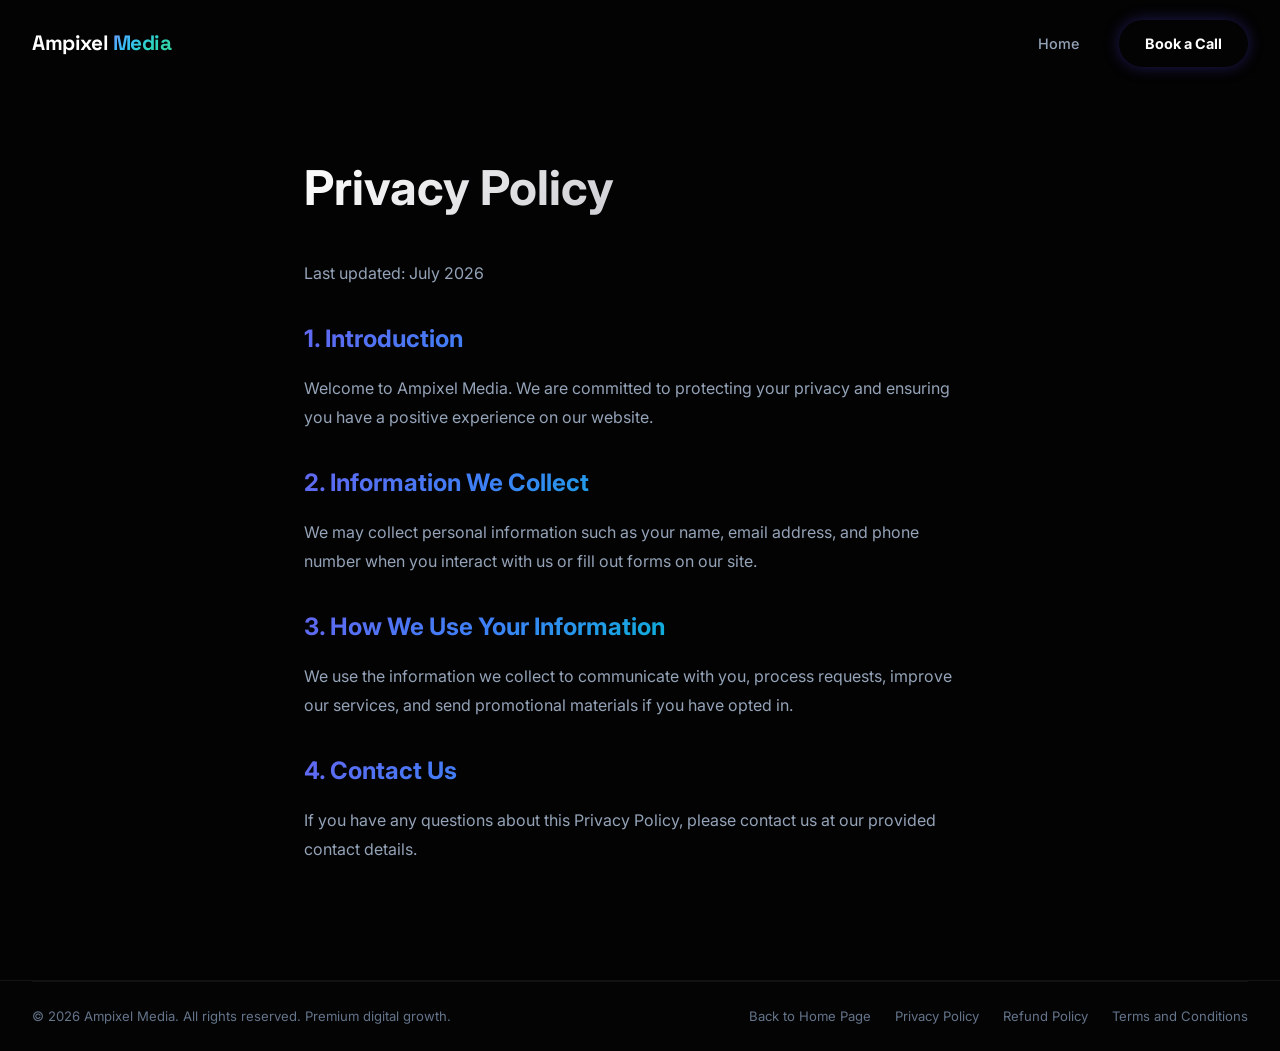
<file: privacy-policy.html>
<!DOCTYPE html>
<html lang="en">
<head>
  <meta charset="UTF-8">
  <meta name="viewport" content="width=device-width, initial-scale=1.0">
  <title>Privacy Policy — Ampixel Media</title>
  <meta name="theme-color" content="#050505">
  <link rel="preconnect" href="https://fonts.googleapis.com">
  <link rel="preconnect" href="https://fonts.gstatic.com" crossorigin>
  <link href="https://fonts.googleapis.com/css2?family=Inter:wght@300;400;500;600;700&family=Space+Grotesk:wght@400;500;600;700;800&display=swap" rel="stylesheet">
  <link rel="stylesheet" href="css/style.css">
  <style>
    .legal-section {
      padding: 150px 5% 100px;
      max-width: 800px;
      margin: 0 auto;
      color: #fff;
    }
    .legal-section h1 {
      font-size: 3rem;
      margin-bottom: 2rem;
      background: linear-gradient(135deg, #fff 0%, #a1a1aa 100%);
      -webkit-background-clip: text;
      -webkit-text-fill-color: transparent;
    }
    .legal-section h2 {
      font-size: 1.5rem;
      margin-top: 2rem;
      margin-bottom: 1rem;
      color: #f4f4f5;
    }
    .legal-section p {
      color: #a1a1aa;
      line-height: 1.8;
      margin-bottom: 1rem;
    }
  </style>
</head>
<body>
  <!-- NAVBAR -->
  <nav class="navbar" id="navbar">
    <div class="nav-container">
      <a href="index.html" class="nav-logo">
        <span class="logo-text">Ampixel<span class="logo-accent"> Media</span></span>
      </a>
      <div class="nav-links" id="navLinks">
        <a href="index.html" class="nav-link">Home</a>
      </div>
      <a href="https://wa.me/917355801141?text=Hi%20Ampixel%20Media!%20I%27d%20like%20to%20book%20a%20free%20strategy%20call." target="_blank" class="nav-cta">
        Book a Call
      </a>
    </div>
  </nav>

  <section class="legal-section">
    <h1>Privacy Policy</h1>
    <p>Last updated: July 2026</p>
    <h2>1. Introduction</h2>
    <p>Welcome to Ampixel Media. We are committed to protecting your privacy and ensuring you have a positive experience on our website.</p>
    <h2>2. Information We Collect</h2>
    <p>We may collect personal information such as your name, email address, and phone number when you interact with us or fill out forms on our site.</p>
    <h2>3. How We Use Your Information</h2>
    <p>We use the information we collect to communicate with you, process requests, improve our services, and send promotional materials if you have opted in.</p>
    <h2>4. Contact Us</h2>
    <p>If you have any questions about this Privacy Policy, please contact us at our provided contact details.</p>
  </section>

  <!-- FOOTER -->
  <footer class="footer" id="footer" style="margin-top: 0;">
    <div class="footer-container">
      <div class="footer-bottom">
        <p>© 2025 Ampixel Media. All rights reserved. Premium digital growth.</p>
        <div class="footer-bottom-links">
          <a href="index.html">Back to Home Page</a>
          <a href="privacy-policy.html">Privacy Policy</a>
          <a href="refund-policy.html">Refund Policy</a>
          <a href="terms-and-conditions.html">Terms and Conditions</a>
        </div>
      </div>
    </div>
  </footer>

  <script src="js/main.js"></script>
</body>
</html>
</file>
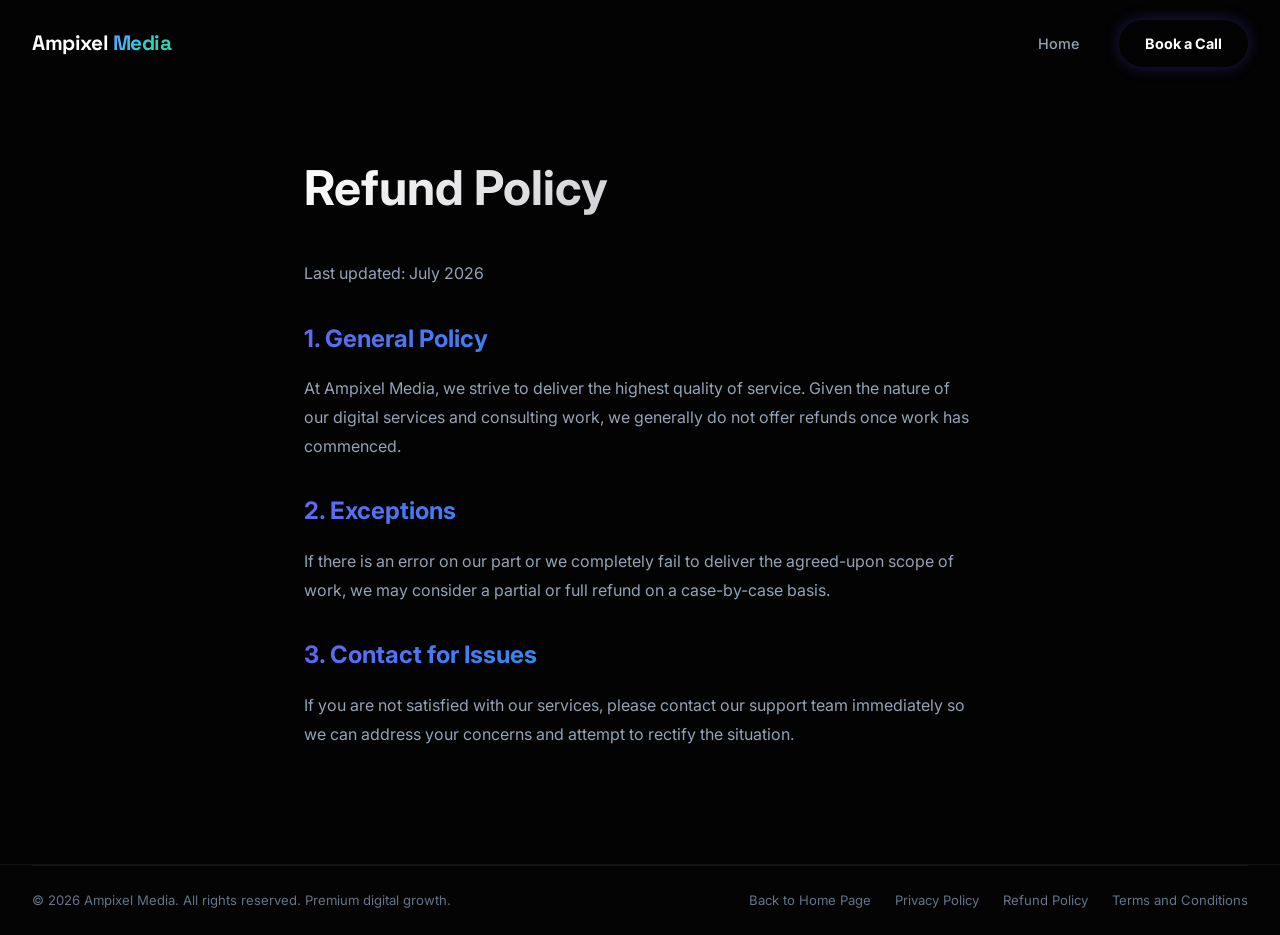
<file: refund-policy.html>
<!DOCTYPE html>
<html lang="en">
<head>
  <meta charset="UTF-8">
  <meta name="viewport" content="width=device-width, initial-scale=1.0">
  <title>Refund Policy — Ampixel Media</title>
  <meta name="theme-color" content="#050505">
  <link rel="preconnect" href="https://fonts.googleapis.com">
  <link rel="preconnect" href="https://fonts.gstatic.com" crossorigin>
  <link href="https://fonts.googleapis.com/css2?family=Inter:wght@300;400;500;600;700&family=Space+Grotesk:wght@400;500;600;700;800&display=swap" rel="stylesheet">
  <link rel="stylesheet" href="css/style.css">
  <style>
    .legal-section {
      padding: 150px 5% 100px;
      max-width: 800px;
      margin: 0 auto;
      color: #fff;
    }
    .legal-section h1 {
      font-size: 3rem;
      margin-bottom: 2rem;
      background: linear-gradient(135deg, #fff 0%, #a1a1aa 100%);
      -webkit-background-clip: text;
      -webkit-text-fill-color: transparent;
    }
    .legal-section h2 {
      font-size: 1.5rem;
      margin-top: 2rem;
      margin-bottom: 1rem;
      color: #f4f4f5;
    }
    .legal-section p {
      color: #a1a1aa;
      line-height: 1.8;
      margin-bottom: 1rem;
    }
  </style>
</head>
<body>
  <!-- NAVBAR -->
  <nav class="navbar" id="navbar">
    <div class="nav-container">
      <a href="index.html" class="nav-logo">
        <span class="logo-text">Ampixel<span class="logo-accent"> Media</span></span>
      </a>
      <div class="nav-links" id="navLinks">
        <a href="index.html" class="nav-link">Home</a>
      </div>
      <a href="https://wa.me/917355801141?text=Hi%20Ampixel%20Media!%20I%27d%20like%20to%20book%20a%20free%20strategy%20call." target="_blank" class="nav-cta">
        Book a Call
      </a>
    </div>
  </nav>

  <section class="legal-section">
    <h1>Refund Policy</h1>
    <p>Last updated: July 2026</p>
    <h2>1. General Policy</h2>
    <p>At Ampixel Media, we strive to deliver the highest quality of service. Given the nature of our digital services and consulting work, we generally do not offer refunds once work has commenced.</p>
    <h2>2. Exceptions</h2>
    <p>If there is an error on our part or we completely fail to deliver the agreed-upon scope of work, we may consider a partial or full refund on a case-by-case basis.</p>
    <h2>3. Contact for Issues</h2>
    <p>If you are not satisfied with our services, please contact our support team immediately so we can address your concerns and attempt to rectify the situation.</p>
  </section>

  <!-- FOOTER -->
  <footer class="footer" id="footer" style="margin-top: 0;">
    <div class="footer-container">
      <div class="footer-bottom">
        <p>© 2025 Ampixel Media. All rights reserved. Premium digital growth.</p>
        <div class="footer-bottom-links">
          <a href="index.html">Back to Home Page</a>
          <a href="privacy-policy.html">Privacy Policy</a>
          <a href="refund-policy.html">Refund Policy</a>
          <a href="terms-and-conditions.html">Terms and Conditions</a>
        </div>
      </div>
    </div>
  </footer>

  <script src="js/main.js"></script>
</body>
</html>
</file>
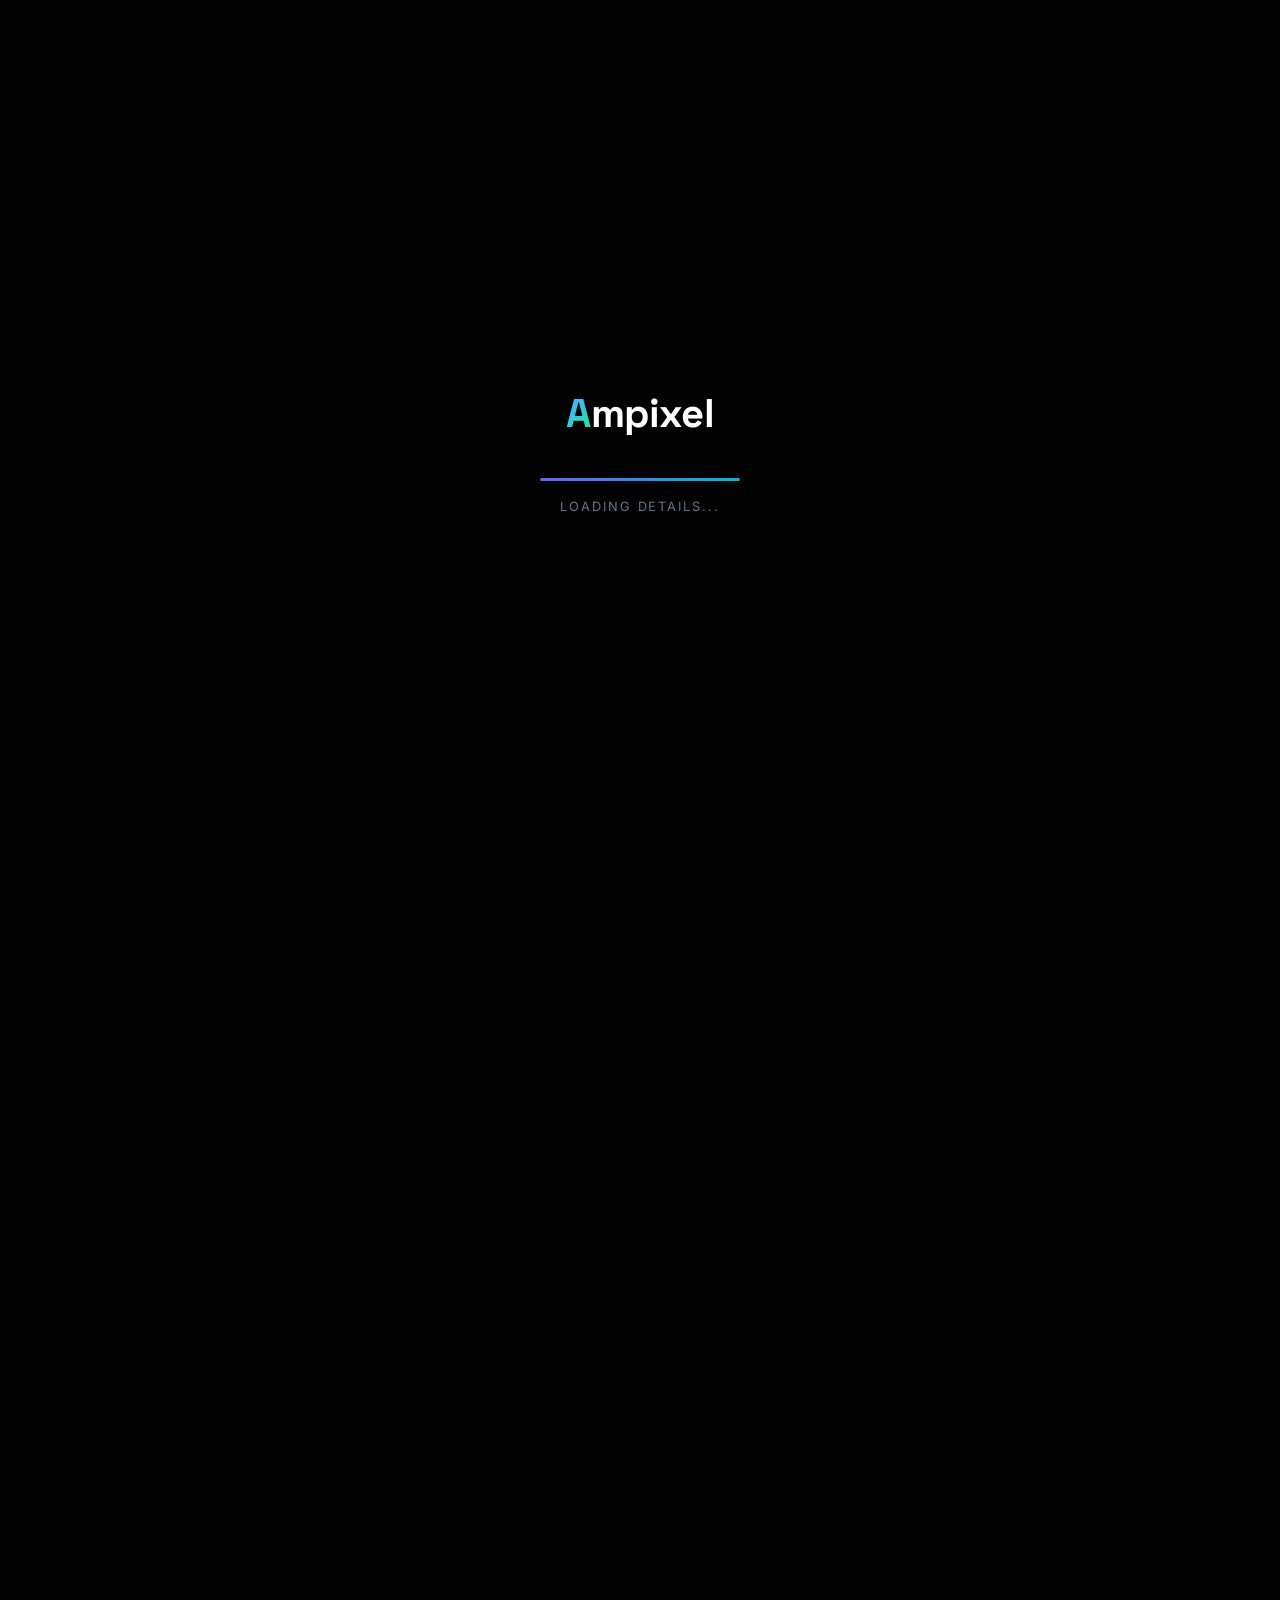
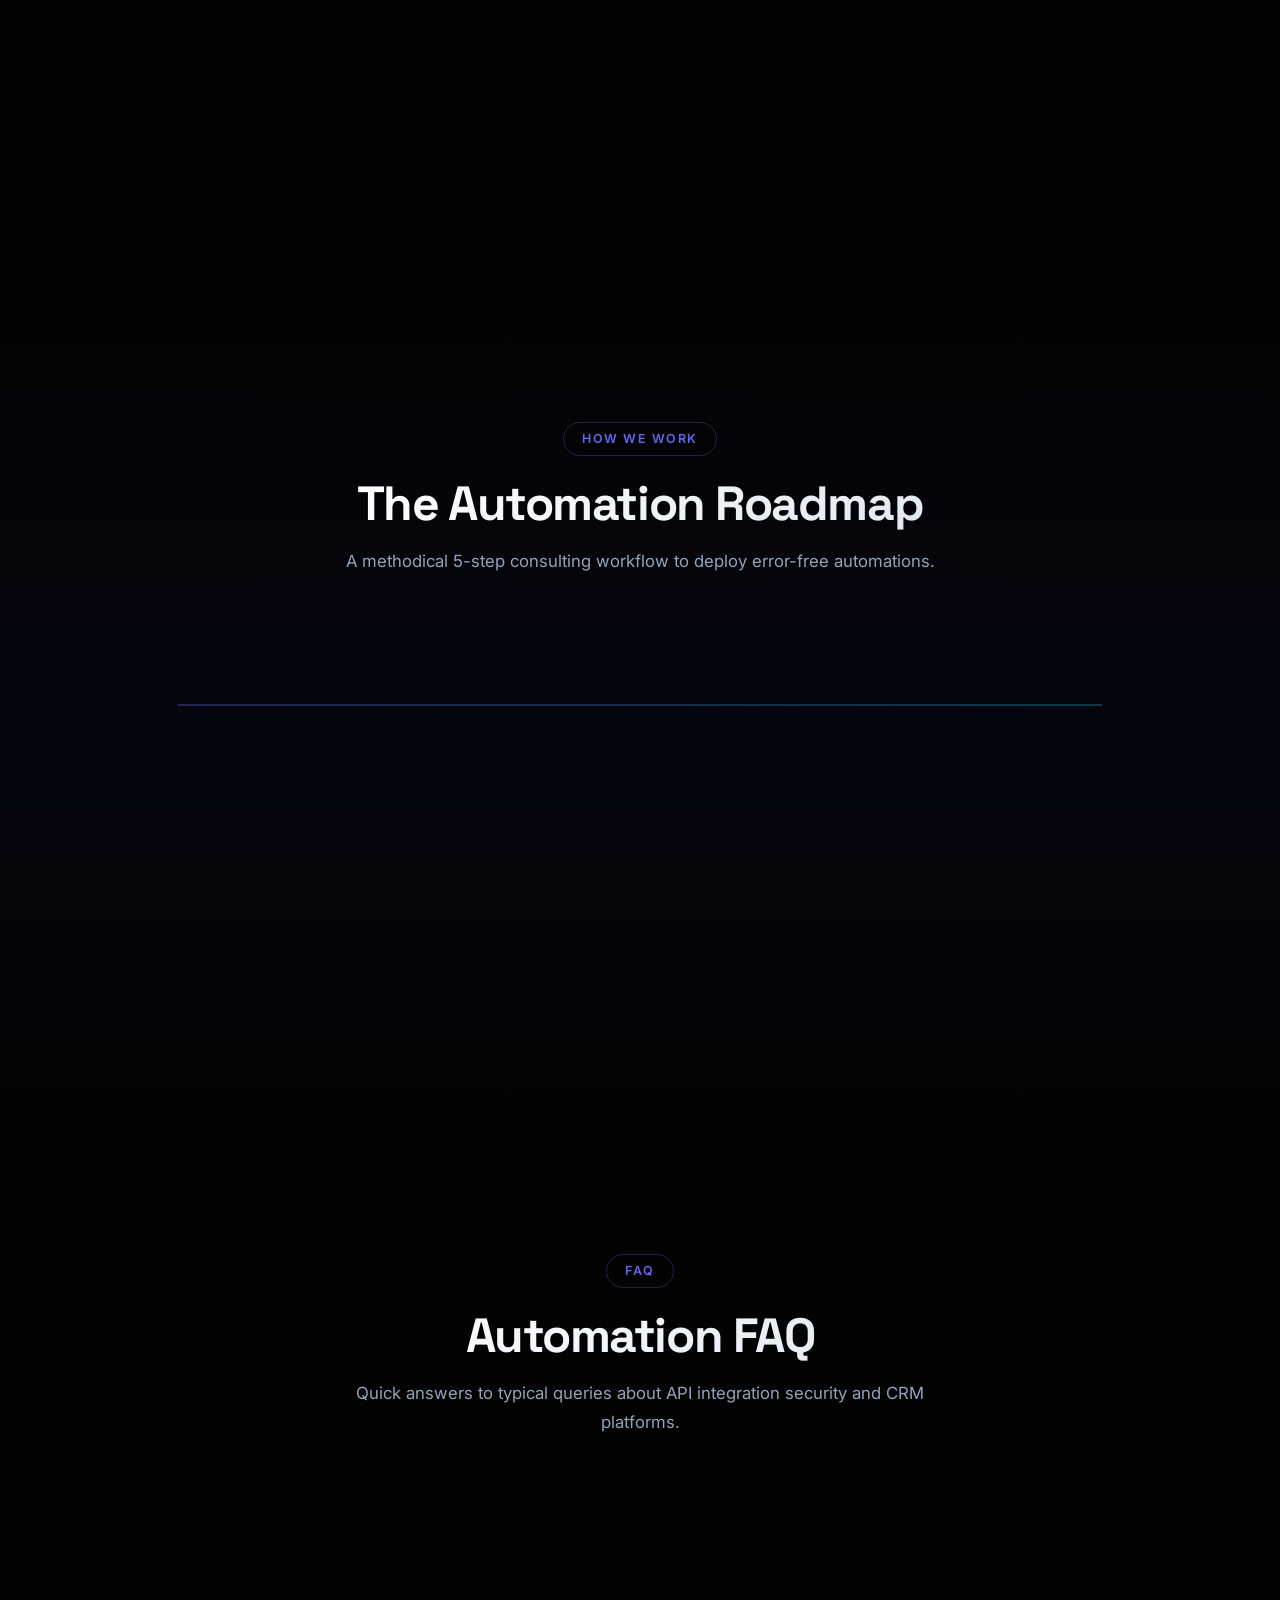
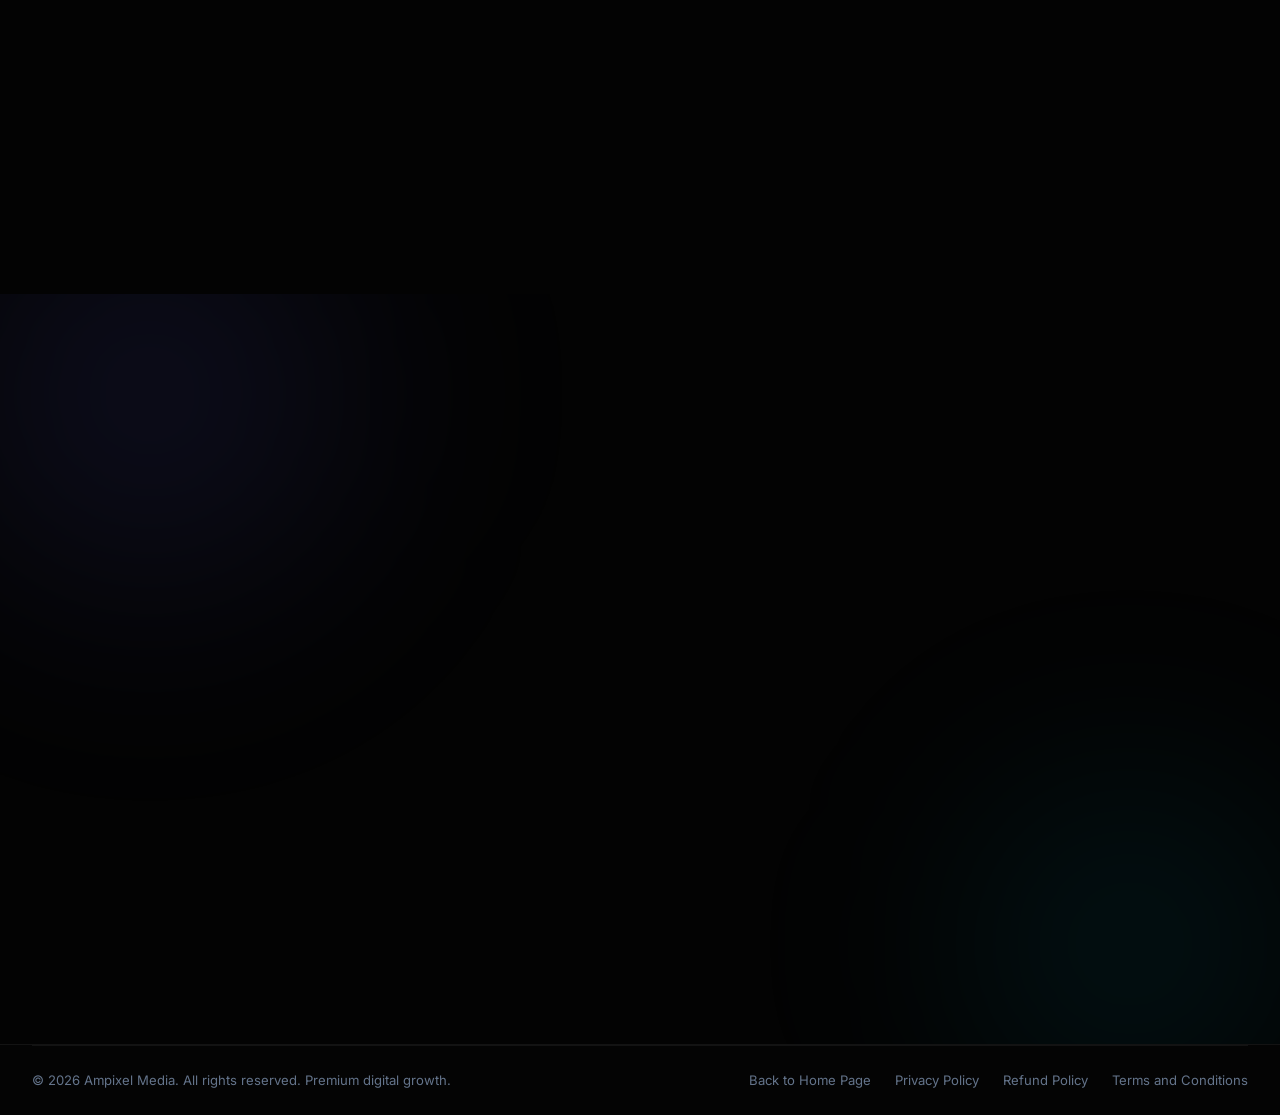
<file: service-ai-automation.html>
<!DOCTYPE html>
<html lang="en">
<head>
  <meta charset="UTF-8">
  <meta name="viewport" content="width=device-width, initial-scale=1.0">

  <title>AI & CRM Automation — Ampixel Media</title>
  <meta name="description" content="Automate your manual tasks, build intelligent customer support chatbots, and architect smart CRM flows with Ampixel Media's automation services.">
  <link rel="preconnect" href="https://fonts.googleapis.com">
  <link rel="preconnect" href="https://fonts.gstatic.com" crossorigin>
  <link href="https://fonts.googleapis.com/css2?family=Inter:wght@300;400;500;600;700&family=Space+Grotesk:wght@400;500;600;700;800&display=swap" rel="stylesheet">
  <link rel="stylesheet" href="css/style.css">
  <style>
    /* Subpage specific styles */
    .back-btn {
      display: inline-flex;
      align-items: center;
      gap: 8px;
      color: var(--text-secondary);
      font-size: 0.9rem;
      font-weight: 600;
      margin-bottom: 24px;
      transition: var(--transition);
    }
    .back-btn:hover {
      color: var(--secondary);
      transform: translateX(-4px);
    }
    .service-detail-grid {
      display: grid;
      grid-template-columns: 1.2fr 1fr;
      gap: 60px;
      margin-top: 60px;
    }
    .service-features-list {
      display: flex;
      flex-direction: column;
      gap: 24px;
    }
    .feature-item-box {
      background: var(--bg-card);
      border: 1px solid var(--border);
      border-radius: var(--radius);
      padding: 24px;
      transition: var(--transition);
    }
    .feature-item-box:hover {
      border-color: rgba(99, 102, 241, 0.3);
      transform: translateY(-2px);
    }
    .feature-item-box h4 {
      font-family: var(--font-head);
      font-size: 1.1rem;
      font-weight: 700;
      margin-bottom: 8px;
      color: white;
    }
    .feature-item-box p {
      color: var(--text-secondary);
      font-size: 0.9rem;
      line-height: 1.6;
    }
    .tech-stack-wrap {
      margin-top: 32px;
    }
    .tech-stack-title {
      font-family: var(--font-head);
      font-size: 1rem;
      font-weight: 700;
      margin-bottom: 16px;
      letter-spacing: 0.05em;
      text-transform: uppercase;
      color: var(--text-muted);
    }
    .tech-badge-container {
      display: flex;
      gap: 10px;
      flex-wrap: wrap;
    }
    .tech-badge {
      background: rgba(255,255,255,0.03);
      border: 1px solid var(--border);
      border-radius: 50px;
      padding: 8px 18px;
      font-size: 0.85rem;
      color: var(--text-secondary);
      font-weight: 500;
    }
    @media (max-width: 992px) {
      .service-detail-grid {
        grid-template-columns: 1fr;
        gap: 40px;
      }
    }
  </style>
</head>
<body>

  <!-- Loading Screen -->
  <div id="loader" class="loader">
    <div class="loader-inner">
      <div class="loader-logo">
        <span class="loader-a">A</span><span class="loader-m">mpixel</span>
      </div>
      <div class="loader-bar"><div class="loader-fill"></div></div>
      <p class="loader-text">Loading Details...</p>
    </div>
  </div>

  <!-- Custom Cursor -->
  <div class="cursor-dot" id="cursorDot"></div>
  <div class="cursor-ring" id="cursorRing"></div>

  <!-- Scroll Progress -->
  <div class="scroll-progress" id="scrollProgress"></div>

  <!-- Back to Top -->
  <button class="back-to-top" id="backToTop" aria-label="Back to top">
    <svg width="20" height="20" viewBox="0 0 24 24" fill="none" stroke="currentColor" stroke-width="2.5"><path d="M18 15l-6-6-6 6"/></svg>
  </button>

  <!-- NAVBAR -->
  <nav class="navbar" id="navbar">
    <div class="nav-container">
      <a href="index.html" class="nav-logo">
        <div class="logo-icon">
          <svg width="32" height="32" viewBox="0 0 32 32" fill="none">
            <rect x="2" y="14" width="6" height="6" rx="1" fill="url(#lg1)"/>
            <rect x="10" y="8" width="6" height="12" rx="1" fill="url(#lg1)"/>
            <rect x="18" y="2" width="6" height="18" rx="1" fill="url(#lg1)"/>
            <rect x="26" y="14" width="4" height="6" rx="1" fill="url(#lg1)" opacity="0.5"/>
            <defs>
              <linearGradient id="lg1" x1="0" y1="0" x2="32" y2="32" gradientUnits="userSpaceOnUse">
                <stop stop-color="#6366F1"/>
                <stop offset="1" stop-color="#06B6D4"/>
              </linearGradient>
            </defs>
          </svg>
        </div>
        <span class="logo-text">Ampixel<span class="logo-accent"> Media</span></span>
      </a>
      <div class="nav-links" id="navLinks">
        <a href="index.html#services" class="nav-link">Services</a>
        <a href="index.html#work" class="nav-link">Work</a>
        <a href="index.html#process" class="nav-link">Process</a>
        <a href="index.html#team" class="nav-link">Team</a>
        <a href="index.html#faq" class="nav-link">FAQ</a>
      </div>
      <a href="https://wa.me/917355801141?text=Hi%20Ampixel%20Media!%20I%27d%20like%20to%20book%20a%20free%20strategy%20call%20for%20AI%20Automation." target="_blank" class="nav-cta">
        Book a Call
        <svg width="14" height="14" viewBox="0 0 24 24" fill="none" stroke="currentColor" stroke-width="2.5"><path d="M7 17L17 7M17 7H7M17 7v10"/></svg>
      </a>
      <button class="hamburger" id="hamburger" aria-label="Toggle menu">
        <span></span><span></span><span></span>
      </button>
    </div>
  </nav>

  <!-- HERO SECTION -->
  <section class="hero" id="home" style="min-height: 80vh;">
    <canvas id="particleCanvas"></canvas>
    <div class="hero-blob hero-blob-1"></div>
    <div class="hero-blob hero-blob-2"></div>
    <div class="mouse-glow" id="mouseGlow"></div>

    <div class="hero-container">
      <a href="index.html#services" class="back-btn reveal">
        <svg width="16" height="16" viewBox="0 0 24 24" fill="none" stroke="currentColor" stroke-width="2.5"><line x1="19" y1="12" x2="5" y2="12"/><polyline points="12 19 5 12 12 5"/></svg>
        Back to Services
      </a>
      <div class="hero-badge reveal">
        <span class="badge-dot"></span>
        AI-Powered Pipelines, Workflow Automations & CRM Architectures
      </div>
      <h1 class="hero-title reveal reveal-delay-1">
        AI & CRM <span class="gradient-text">Automation</span><br>
        <span class="gradient-text-cyan">Solutions.</span>
      </h1>
      <p class="hero-sub reveal reveal-delay-2">
        We replace repetitive operational tasks with smart AI models and clean CRM pipelines, helping your team scale operations 24/7 without manual inputs.
      </p>

      <div class="hero-stats reveal reveal-delay-3" style="max-width: 680px;">
        <div class="stat-card">
          <div class="stat-num" data-count="5000" data-suffix="h Saved">0h Saved</div>
          <div class="stat-label">Operations Hours Saved</div>
        </div>
        <div class="stat-divider"></div>
        <div class="stat-card">
          <div class="stat-num" data-count="24" data-suffix="/7 Active">0/7 Active</div>
          <div class="stat-label">Lead Routing Active</div>
        </div>
        <div class="stat-divider"></div>
        <div class="stat-card">
          <div class="stat-num" data-count="95" data-suffix="%">0%</div>
          <div class="stat-label">Data Error Reduction</div>
        </div>
      </div>
    </div>
  </section>

  <!-- SERVICE DETAILS SECTION -->
  <section class="services-section" style="background: var(--bg);">
    <div class="section-container" style="padding-top: 40px;">
      <div class="service-detail-grid">
        <div class="reveal">
          <div class="section-header" style="text-align: left; margin-bottom: 32px; max-width: 100%;">
            <span class="section-tag" style="margin-left: 0;">Capabilities</span>
            <h2 class="section-title" style="text-align: left;">24/7 Autonomous Operations</h2>
            <p class="section-sub" style="text-align: left;">Human resources are expensive and slow for copy-pasting data or routing leads. We engineer API integrations that execute processes in milliseconds.</p>
          </div>
          
          <div class="service-features-list">
            <div class="feature-item-box">
              <h4>Intelligent AI Chatbots & Agents</h4>
              <p>Deploy custom OpenAI GPT or Anthropic Claude agent configurations trained specifically on your company documentation to handle customer support, pre-qualify leads, and route tickets.</p>
            </div>
            <div class="feature-item-box">
              <h4>Cross-App Workflow Automations</h4>
              <p>Connect your stack using custom webhooks on Make.com or Zapier. We automate data syncs between lead forms, ads managers, team channels (Slack/Teams), spreadsheets, and invoice systems.</p>
            </div>
            <div class="feature-item-box">
              <h4>CRM Setup & Automated Follow-Ups</h4>
              <p>End-to-end setups on HubSpot, Zoho CRM, or Salesforce. We configure custom deal pipelines, assign task rules, map contact lists, and design automated email follow-up flows.</p>
            </div>
          </div>
        </div>

        <div class="reveal">
          <div class="section-header" style="text-align: left; margin-bottom: 32px; max-width: 100%;">
            <span class="section-tag" style="margin-left: 0;">Our Stack</span>
            <h2 class="section-title" style="text-align: left;">Automation Infrastructure</h2>
          </div>

          <div class="feature-item-box" style="margin-bottom: 32px;">
            <h4 style="color: var(--secondary);">Operational Optimization</h4>
            <p>We audit your manual workflows, list recurring entry tasks, and replace them with API integrations to guarantee data accuracy and save thousands of hours.</p>
          </div>

          <div class="tech-stack-wrap">
            <div class="tech-stack-title">Systems & APIs We Integrate</div>
            <div class="tech-badge-container">
              <span class="tech-badge">OpenAI / Claude APIs</span>
              <span class="tech-badge">Make.com (Integromat)</span>
              <span class="tech-badge">Zapier Enterprise</span>
              <span class="tech-badge">HubSpot CRM Pro</span>
              <span class="tech-badge">Zoho CRM & Flow</span>
              <span class="tech-badge">Meta Graph APIs</span>
              <span class="tech-badge">Twilio (SMS & WhatsApp)</span>
              <span class="tech-badge">Slack / Discord webhooks</span>
            </div>
          </div>
        </div>
      </div>
    </div>
  </section>

  <!-- PROCESS SECTION -->
  <section class="process-section" id="process">
    <div class="section-container">
      <div class="section-header reveal">
        <span class="section-tag">How We Work</span>
        <h2 class="section-title">The Automation Roadmap</h2>
        <p class="section-sub">A methodical 5-step consulting workflow to deploy error-free automations.</p>
      </div>

      <div class="process-timeline">
        <div class="process-step reveal">
          <div class="step-number">01</div>
          <div class="step-content">
            <div class="step-icon">🔍</div>
            <h3>Operations Audit</h3>
            <p>We review your team's manual steps, data entries, and system bottlenecks to find high-ROI automation targets.</p>
          </div>
          <div class="step-connector"></div>
        </div>
        <div class="process-step reveal">
          <div class="step-number">02</div>
          <div class="step-content">
            <div class="step-icon">🗺️</div>
            <h3>Logic Flow Mapping</h3>
            <p>Drawing visual workflow trees showing exactly how data will flow between systems and handle error-cases.</p>
          </div>
          <div class="step-connector"></div>
        </div>
        <div class="process-step reveal">
          <div class="step-number">03</div>
          <div class="step-content">
            <div class="step-icon">⚙️</div>
            <h3>API & Flow Config</h3>
            <p>Connecting webhooks, scripting custom JSON models, coding prompt logic layers, and mapping fields.</p>
          </div>
          <div class="step-connector"></div>
        </div>
        <div class="process-step reveal">
          <div class="step-number">04</div>
          <div class="step-content">
            <div class="step-icon">🗄️</div>
            <h3>CRM Integration</h3>
            <p>Configuring deal stages, assigning deal-routing task rules, and formatting database properties.</p>
          </div>
          <div class="step-connector"></div>
        </div>
        <div class="process-step reveal">
          <div class="step-number">05</div>
          <div class="step-content">
            <div class="step-icon">🚀</div>
            <h3>Active Testing & Launch</h3>
            <p>Deploying live logs, executing edge-case QA scripts, validating data formatting, and training your team.</p>
          </div>
        </div>
      </div>
    </div>
  </section>

  <!-- FAQ SECTION -->
  <section class="faq-section" id="faq">
    <div class="section-container">
      <div class="section-header reveal">
        <span class="section-tag">FAQ</span>
        <h2 class="section-title">Automation FAQ</h2>
        <p class="section-sub">Quick answers to typical queries about API integration security and CRM platforms.</p>
      </div>

      <div class="faq-list">
        <div class="faq-item reveal" tabindex="0">
          <div class="faq-question">
            <span>Is our customer data secure with AI integrations?</span>
            <div class="faq-icon"><svg width="20" height="20" viewBox="0 0 24 24" fill="none" stroke="currentColor" stroke-width="2.5"><path d="M12 5v14M5 12h14"/></svg></div>
          </div>
          <div class="faq-answer">
            <p>Yes. We use enterprise-grade APIs (e.g. OpenAI API platform) where models are NOT trained on your customer data. We secure data in transit using encrypted HTTPS protocols and token-based authentications.</p>
          </div>
        </div>

        <div class="faq-item reveal" tabindex="0">
          <div class="faq-question">
            <span>Can you integrate with custom or legacy CRMs?</span>
            <div class="faq-icon"><svg width="20" height="20" viewBox="0 0 24 24" fill="none" stroke="currentColor" stroke-width="2.5"><path d="M12 5v14M5 12h14"/></svg></div>
          </div>
          <div class="faq-answer">
            <p>Yes. As long as your custom platform has a documented API standard (REST/GraphQL), we can write custom integration logic in Node.js or Python to sync databases cleanly.</p>
          </div>
        </div>

        <div class="faq-item reveal" tabindex="0">
          <div class="faq-question">
            <span>Do we need to pay for automation licenses separately?</span>
            <div class="faq-icon"><svg width="20" height="20" viewBox="0 0 24 24" fill="none" stroke="currentColor" stroke-width="2.5"><path d="M12 5v14M5 12h14"/></svg></div>
          </div>
          <div class="faq-answer">
            <p>Yes. Third-party operational tools (such as Make, Zapier, HubSpot, OpenAI) have their own subscriptions. We guide you in selecting the most cost-efficient pricing tier matching your monthly operational volumes.</p>
          </div>
        </div>
      </div>
    </div>
  </section>

  <!-- FINAL CTA SECTION -->
  <section class="final-cta" id="contact">
    <div class="cta-blob cta-blob-1"></div>
    <div class="cta-blob cta-blob-2"></div>
    <div class="section-container">
      <div class="cta-content reveal">
        <div class="cta-badge">🤖 Leverage Smart AI Systems</div>
        <h2 class="cta-title">Automate Your Operations.<br><span class="gradient-text">Multiply Your Productivity.</span></h2>
        <p class="cta-sub">Book your free 30-minute operational audit, and we will find 3 immediate areas to save 20+ hours per week for your team.</p>
        <div class="cta-buttons">
          <a href="https://wa.me/917355801141?text=Hi%20Ampixel%20Media!%20I%27d%20like%20to%20discuss%20an%20AI%20Automation%20and%20CRM%20project." target="_blank" class="btn-primary-glow btn-xl">
            <span>Claim Free Workflow Audit</span>
            <svg width="20" height="20" viewBox="0 0 24 24" fill="none" stroke="currentColor" stroke-width="2.5"><path d="M7 17L17 7M17 7H7M17 7v10"/></svg>
          </a>
        </div>
      </div>
    </div>
  </section>

  <!-- FOOTER -->
  <footer class="footer" id="footer">
    <div class="footer-container">
      <div class="footer-bottom">
        <p>© 2025 Ampixel Media. All rights reserved. Premium digital growth.</p>
        <div class="footer-bottom-links">
          <a href="index.html">Back to Home Page</a>
          <a href="privacy-policy.html">Privacy Policy</a>
          <a href="refund-policy.html">Refund Policy</a>
          <a href="terms-and-conditions.html">Terms and Conditions</a>
        </div>
      </div>
    </div>
  </footer>

  <script src="js/main.js"></script>
</body>
</html>
</file>
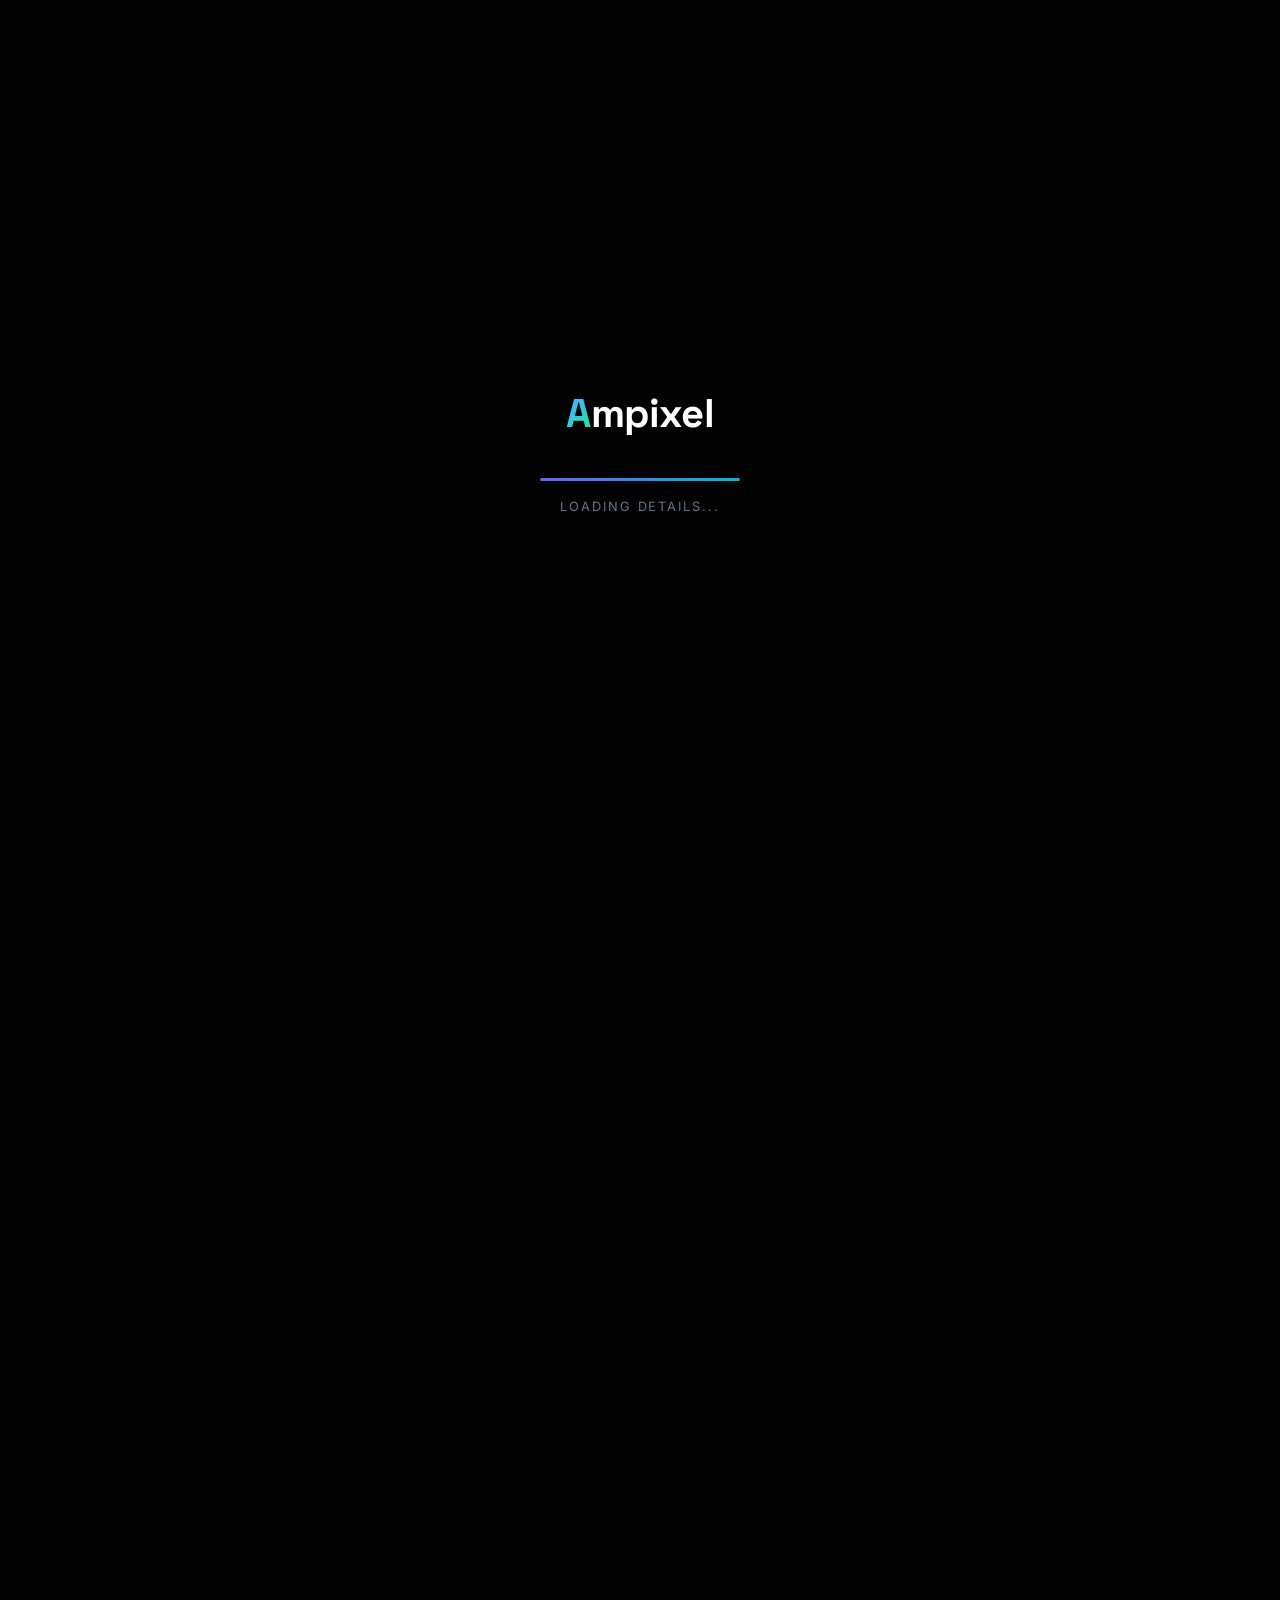
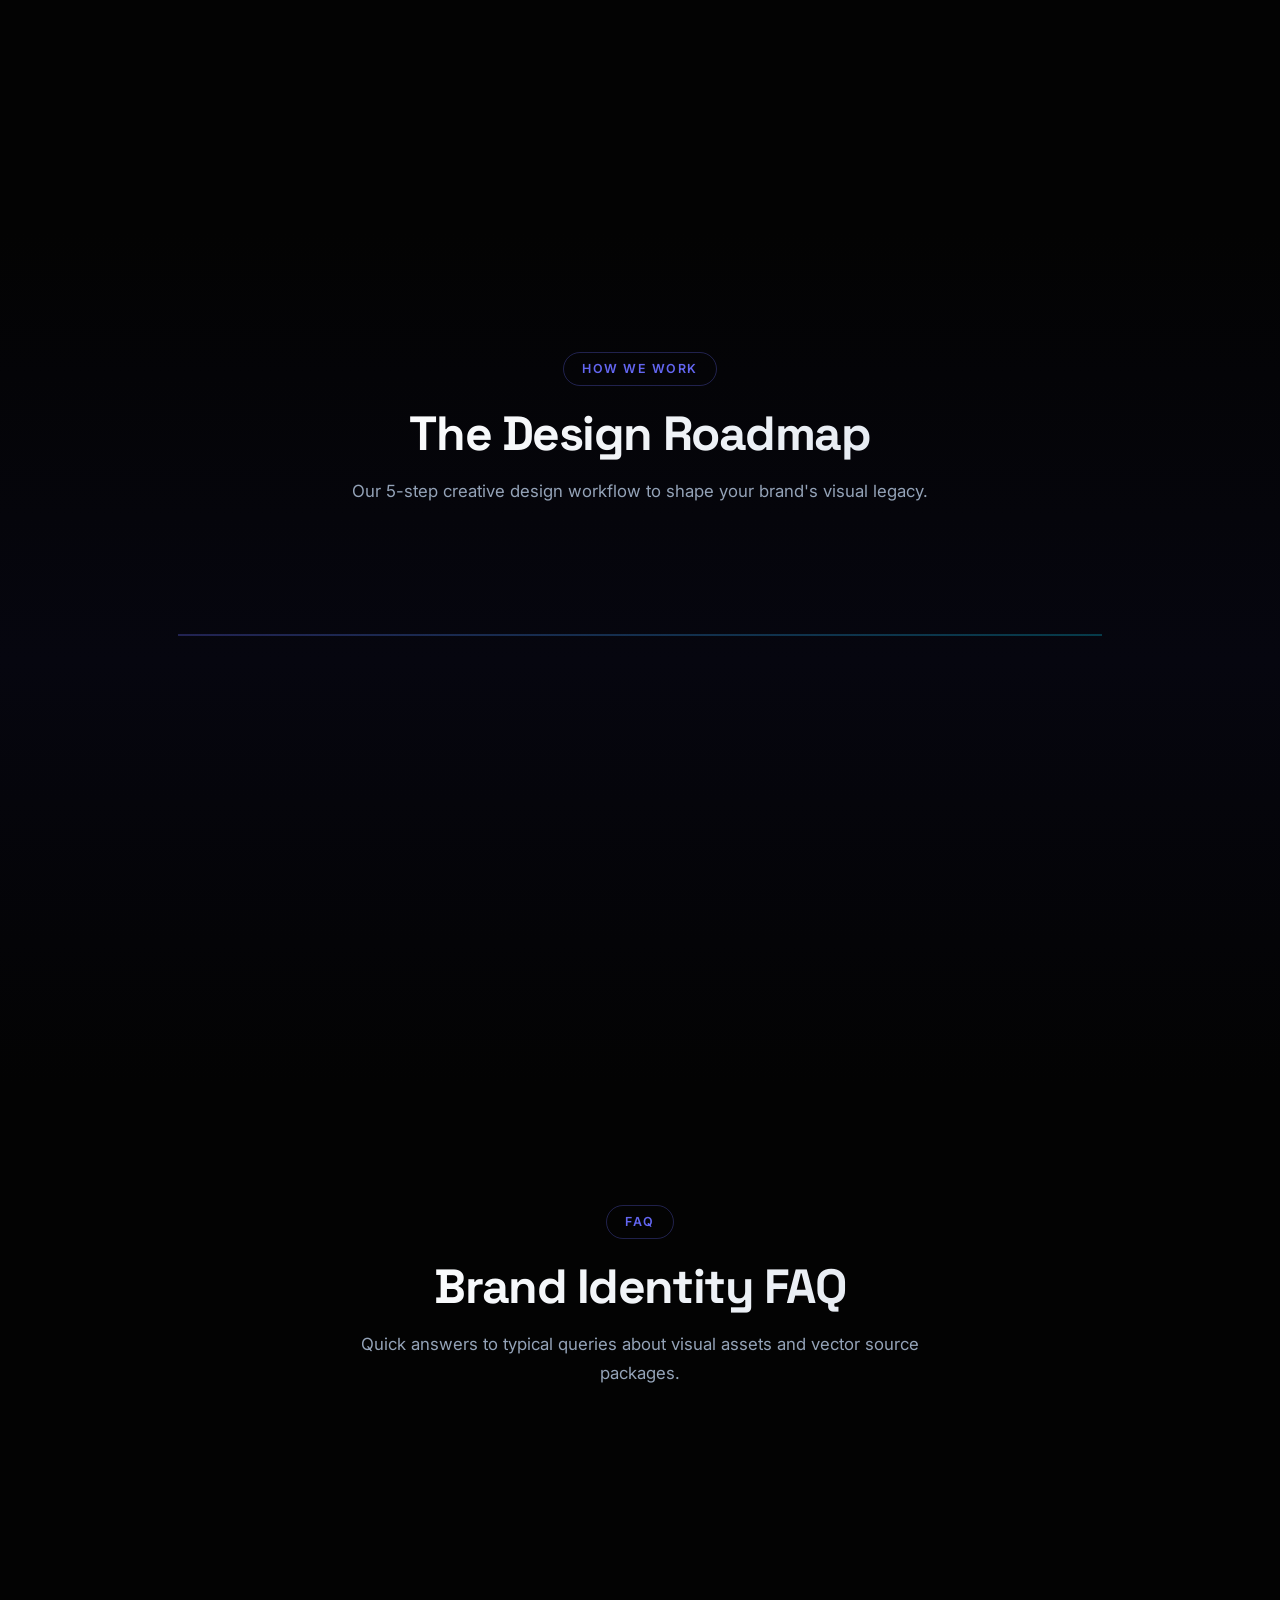
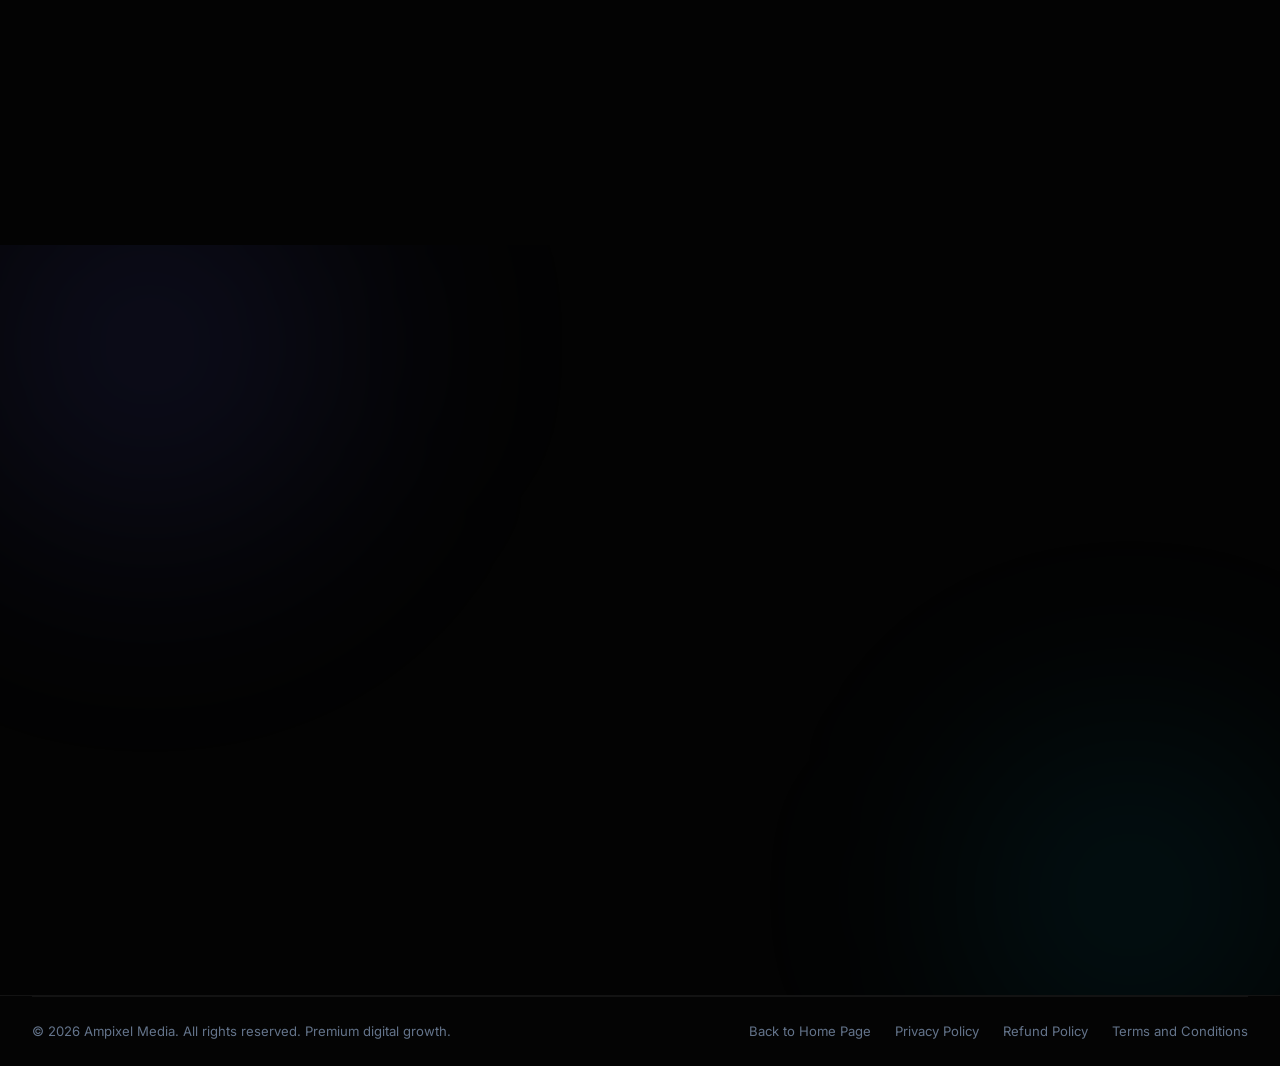
<file: service-brand-identity.html>
<!DOCTYPE html>
<html lang="en">
<head>
  <meta charset="UTF-8">
  <meta name="viewport" content="width=device-width, initial-scale=1.0">

  <title>Brand Identity & Design — Ampixel Media</title>
  <meta name="description" content="Make your business unforgettable with custom logo design, premium brand books, typography systems, and packaging design by Ampixel Media.">
  <link rel="preconnect" href="https://fonts.googleapis.com">
  <link rel="preconnect" href="https://fonts.gstatic.com" crossorigin>
  <link href="https://fonts.googleapis.com/css2?family=Inter:wght@300;400;500;600;700&family=Space+Grotesk:wght@400;500;600;700;800&display=swap" rel="stylesheet">
  <link rel="stylesheet" href="css/style.css">
  <style>
    /* Subpage specific styles */
    .back-btn {
      display: inline-flex;
      align-items: center;
      gap: 8px;
      color: var(--text-secondary);
      font-size: 0.9rem;
      font-weight: 600;
      margin-bottom: 24px;
      transition: var(--transition);
    }
    .back-btn:hover {
      color: var(--secondary);
      transform: translateX(-4px);
    }
    .service-detail-grid {
      display: grid;
      grid-template-columns: 1.2fr 1fr;
      gap: 60px;
      margin-top: 60px;
    }
    .service-features-list {
      display: flex;
      flex-direction: column;
      gap: 24px;
    }
    .feature-item-box {
      background: var(--bg-card);
      border: 1px solid var(--border);
      border-radius: var(--radius);
      padding: 24px;
      transition: var(--transition);
    }
    .feature-item-box:hover {
      border-color: rgba(99, 102, 241, 0.3);
      transform: translateY(-2px);
    }
    .feature-item-box h4 {
      font-family: var(--font-head);
      font-size: 1.1rem;
      font-weight: 700;
      margin-bottom: 8px;
      color: white;
    }
    .feature-item-box p {
      color: var(--text-secondary);
      font-size: 0.9rem;
      line-height: 1.6;
    }
    .tech-stack-wrap {
      margin-top: 32px;
    }
    .tech-stack-title {
      font-family: var(--font-head);
      font-size: 1rem;
      font-weight: 700;
      margin-bottom: 16px;
      letter-spacing: 0.05em;
      text-transform: uppercase;
      color: var(--text-muted);
    }
    .tech-badge-container {
      display: flex;
      gap: 10px;
      flex-wrap: wrap;
    }
    .tech-badge {
      background: rgba(255,255,255,0.03);
      border: 1px solid var(--border);
      border-radius: 50px;
      padding: 8px 18px;
      font-size: 0.85rem;
      color: var(--text-secondary);
      font-weight: 500;
    }
    @media (max-width: 992px) {
      .service-detail-grid {
        grid-template-columns: 1fr;
        gap: 40px;
      }
    }
  </style>
</head>
<body>

  <!-- Loading Screen -->
  <div id="loader" class="loader">
    <div class="loader-inner">
      <div class="loader-logo">
        <span class="loader-a">A</span><span class="loader-m">mpixel</span>
      </div>
      <div class="loader-bar"><div class="loader-fill"></div></div>
      <p class="loader-text">Loading Details...</p>
    </div>
  </div>

  <!-- Custom Cursor -->
  <div class="cursor-dot" id="cursorDot"></div>
  <div class="cursor-ring" id="cursorRing"></div>

  <!-- Scroll Progress -->
  <div class="scroll-progress" id="scrollProgress"></div>

  <!-- Back to Top -->
  <button class="back-to-top" id="backToTop" aria-label="Back to top">
    <svg width="20" height="20" viewBox="0 0 24 24" fill="none" stroke="currentColor" stroke-width="2.5"><path d="M18 15l-6-6-6 6"/></svg>
  </button>

  <!-- NAVBAR -->
  <nav class="navbar" id="navbar">
    <div class="nav-container">
      <a href="index.html" class="nav-logo">
        <div class="logo-icon">
          <svg width="32" height="32" viewBox="0 0 32 32" fill="none">
            <rect x="2" y="14" width="6" height="6" rx="1" fill="url(#lg1)"/>
            <rect x="10" y="8" width="6" height="12" rx="1" fill="url(#lg1)"/>
            <rect x="18" y="2" width="6" height="18" rx="1" fill="url(#lg1)"/>
            <rect x="26" y="14" width="4" height="6" rx="1" fill="url(#lg1)" opacity="0.5"/>
            <defs>
              <linearGradient id="lg1" x1="0" y1="0" x2="32" y2="32" gradientUnits="userSpaceOnUse">
                <stop stop-color="#6366F1"/>
                <stop offset="1" stop-color="#06B6D4"/>
              </linearGradient>
            </defs>
          </svg>
        </div>
        <span class="logo-text">Ampixel<span class="logo-accent"> Media</span></span>
      </a>
      <div class="nav-links" id="navLinks">
        <a href="index.html#services" class="nav-link">Services</a>
        <a href="index.html#work" class="nav-link">Work</a>
        <a href="index.html#process" class="nav-link">Process</a>
        <a href="index.html#team" class="nav-link">Team</a>
        <a href="index.html#faq" class="nav-link">FAQ</a>
      </div>
      <a href="https://wa.me/917355801141?text=Hi%20Ampixel%20Media!%20I%27d%20like%20to%20book%20a%20free%20strategy%20call%20for%20Brand%20Identity." target="_blank" class="nav-cta">
        Book a Call
        <svg width="14" height="14" viewBox="0 0 24 24" fill="none" stroke="currentColor" stroke-width="2.5"><path d="M7 17L17 7M17 7H7M17 7v10"/></svg>
      </a>
      <button class="hamburger" id="hamburger" aria-label="Toggle menu">
        <span></span><span></span><span></span>
      </button>
    </div>
  </nav>

  <!-- HERO SECTION -->
  <section class="hero" id="home" style="min-height: 80vh;">
    <canvas id="particleCanvas"></canvas>
    <div class="hero-blob hero-blob-1"></div>
    <div class="hero-blob hero-blob-2"></div>
    <div class="mouse-glow" id="mouseGlow"></div>

    <div class="hero-container">
      <a href="index.html#services" class="back-btn reveal">
        <svg width="16" height="16" viewBox="0 0 24 24" fill="none" stroke="currentColor" stroke-width="2.5"><line x1="19" y1="12" x2="5" y2="12"/><polyline points="12 19 5 12 12 5"/></svg>
        Back to Services
      </a>
      <div class="hero-badge reveal">
        <span class="badge-dot"></span>
        Logo Design, Visual Identity Systems & Brand Manuals
      </div>
      <h1 class="hero-title reveal reveal-delay-1">
        Brand & <span class="gradient-text">Identity</span><br>
        <span class="gradient-text-cyan">Design.</span>
      </h1>
      <p class="hero-sub reveal reveal-delay-2">
        We build iconic visual frameworks, detailed corporate color guidelines, typography structures, and packaging designs that elevate your brand value index.
      </p>

      <div class="hero-stats reveal reveal-delay-3" style="max-width: 680px;">
        <div class="stat-card">
          <div class="stat-num" data-count="100" data-suffix="+ Built">0+ Built</div>
          <div class="stat-label">Custom Identities</div>
        </div>
        <div class="stat-divider"></div>
        <div class="stat-card">
          <div class="stat-num" data-count="3" data-suffix="x Value">0x Value</div>
          <div class="stat-label">Brand Equity Factor</div>
        </div>
        <div class="stat-divider"></div>
        <div class="stat-card">
          <div class="stat-num" data-count="100" data-suffix="% Custom">0% Custom</div>
          <div class="stat-label">Visual Systems</div>
        </div>
      </div>
    </div>
  </section>

  <!-- SERVICE DETAILS SECTION -->
  <section class="services-section" style="background: var(--bg);">
    <div class="section-container" style="padding-top: 40px;">
      <div class="service-detail-grid">
        <div class="reveal">
          <div class="section-header" style="text-align: left; margin-bottom: 32px; max-width: 100%;">
            <span class="section-tag" style="margin-left: 0;">Capabilities</span>
            <h2 class="section-title" style="text-align: left;">Iconic Visual Systems</h2>
            <p class="section-sub" style="text-align: left;">A premium brand identity separates market leaders from copycats. We construct clean, memorable logo marks and systems that fit your core positioning.</p>
          </div>
          
          <div class="service-features-list">
            <div class="feature-item-box">
              <h4>Logo Design & Typography Silos</h4>
              <p>Crafting custom vector logo structures, typography schemes, hierarchy setups, and spacing requirements to protect the integrity of your logo mark on any print or screen medium.</p>
            </div>
            <div class="feature-item-box">
              <h4>Brand Guidelines & Brand Books</h4>
              <p>Detailed design specifications detailing exact primary and secondary color hex codes, font rules, print instructions, and rules on clear padding areas.</p>
            </div>
            <div class="feature-item-box">
              <h4>Packaging & Digital Asset Layouts</h4>
              <p>Design packaging boxes, custom bags, merchandise, business cards, email signatures, presentation decks, and social media layout templates to create a unified customer journey.</p>
            </div>
          </div>
        </div>

        <div class="reveal">
          <div class="section-header" style="text-align: left; margin-bottom: 32px; max-width: 100%;">
            <span class="section-tag" style="margin-left: 0;">Design Systems</span>
            <h2 class="section-title" style="text-align: left;">Creative Tool Suite</h2>
          </div>

          <div class="feature-item-box" style="margin-bottom: 32px;">
            <h4 style="color: var(--secondary);">Unified Brand Experience</h4>
            <p>We combine strategic target demographic research with high-end graphic execution to make sure your brand appeals to the correct luxury, tech, or lifestyle buyers.</p>
          </div>

          <div class="tech-stack-wrap">
            <div class="tech-stack-title">Software We Command</div>
            <div class="tech-badge-container">
              <span class="tech-badge">Adobe Illustrator</span>
              <span class="tech-badge">Figma Pro</span>
              <span class="tech-badge">Adobe Photoshop</span>
              <span class="tech-badge">Blender (3D Mockups)</span>
              <span class="tech-badge">Adobe Dimension</span>
              <span class="tech-badge">Adobe InDesign</span>
              <span class="tech-badge">FontForge</span>
              <span class="tech-badge">Pantone Matching System</span>
            </div>
          </div>
        </div>
      </div>
    </div>
  </section>

  <!-- PROCESS SECTION -->
  <section class="process-section" id="process">
    <div class="section-container">
      <div class="section-header reveal">
        <span class="section-tag">How We Work</span>
        <h2 class="section-title">The Design Roadmap</h2>
        <p class="section-sub">Our 5-step creative design workflow to shape your brand's visual legacy.</p>
      </div>

      <div class="process-timeline">
        <div class="process-step reveal">
          <div class="step-number">01</div>
          <div class="step-content">
            <div class="step-icon">💡</div>
            <h3>Discovery & Moodboards</h3>
            <p>Deep-diving into your target audience, selecting color theories, and presenting style moodboards to align creative direction.</p>
          </div>
          <div class="step-connector"></div>
        </div>
        <div class="process-step reveal">
          <div class="step-number">02</div>
          <div class="step-content">
            <div class="step-icon">🖋️</div>
            <h3>Concept Development</h3>
            <p>Drafting initial vector concepts, experimenting with symbol layouts, and iterating design adjustments.</p>
          </div>
          <div class="step-connector"></div>
        </div>
        <div class="process-step reveal">
          <div class="step-number">03</div>
          <div class="step-content">
            <div class="step-icon">🔤</div>
            <h3>Typography Selection</h3>
            <p>Selecting secondary and header typefaces, establishing typographic scales, and testing readability indexes.</p>
          </div>
          <div class="step-connector"></div>
        </div>
        <div class="process-step reveal">
          <div class="step-number">04</div>
          <div class="step-content">
            <div class="step-icon">📖</div>
            <h3>Brand Manual Creation</h3>
            <p>Assembling the official brand guide, complete with rules on logo spacing, brand patterns, and mockups.</p>
          </div>
          <div class="step-connector"></div>
        </div>
        <div class="process-step reveal">
          <div class="step-number">05</div>
          <div class="step-content">
            <div class="step-icon">📦</div>
            <h3>Asset Package Delivery</h3>
            <p>Delivering high-resolution master file formats (SVG, EPS, PDF, AI, PNG) alongside active font licenses.</p>
          </div>
        </div>
      </div>
    </div>
  </section>

  <!-- FAQ SECTION -->
  <section class="faq-section" id="faq">
    <div class="section-container">
      <div class="section-header reveal">
        <span class="section-tag">FAQ</span>
        <h2 class="section-title">Brand Identity FAQ</h2>
        <p class="section-sub">Quick answers to typical queries about visual assets and vector source packages.</p>
      </div>

      <div class="faq-list">
        <div class="faq-item reveal" tabindex="0">
          <div class="faq-question">
            <span>Do we get full copyrights and source files?</span>
            <div class="faq-icon"><svg width="20" height="20" viewBox="0 0 24 24" fill="none" stroke="currentColor" stroke-width="2.5"><path d="M12 5v14M5 12h14"/></svg></div>
          </div>
          <div class="faq-answer">
            <p>Yes. Upon final payment, 100% intellectual copyrights and vector master files (Adobe Illustrator .AI format, EPS, SVG, print-ready PDF, high-res PNGs) are fully transferred to you.</p>
          </div>
        </div>

        <div class="faq-item reveal" tabindex="0">
          <div class="faq-question">
            <span>What is a brand identity book and why is it important?</span>
            <div class="faq-icon"><svg width="20" height="20" viewBox="0 0 24 24" fill="none" stroke="currentColor" stroke-width="2.5"><path d="M12 5v14M5 12h14"/></svg></div>
          </div>
          <div class="faq-answer">
            <p>A brand book is a style manual that outlines exactly how your design assets should look. It prevents partners, developers, and internal designers from stretching logos, using incorrect colors, or using mismatching typefaces in marketing materials.</p>
          </div>
        </div>

        <div class="faq-item reveal" tabindex="0">
          <div class="faq-question">
            <span>Can you update an existing logo?</span>
            <div class="faq-icon"><svg width="20" height="20" viewBox="0 0 24 24" fill="none" stroke="currentColor" stroke-width="2.5"><path d="M12 5v14M5 12h14"/></svg></div>
          </div>
          <div class="faq-answer">
            <p>Yes. We offer brand refreshing services where we modernize existing logo marks, update typography choices, and refine older color schemes while retaining the legacy recognition your brand has built.</p>
          </div>
        </div>
      </div>
    </div>
  </section>

  <!-- FINAL CTA SECTION -->
  <section class="final-cta" id="contact">
    <div class="cta-blob cta-blob-1"></div>
    <div class="cta-blob cta-blob-2"></div>
    <div class="section-container">
      <div class="cta-content reveal">
        <div class="cta-badge">🎨 Build Your Legacy</div>
        <h2 class="cta-title">Stand Out From The Noise.<br><span class="gradient-text">Establish Iconic Brand Value.</span></h2>
        <p class="cta-sub">Claim a free visual review and positioning consultation to evaluate your current visual identity compared to your top competitors.</p>
        <div class="cta-buttons">
          <a href="https://wa.me/917355801141?text=Hi%20Ampixel%20Media!%20I%27d%20like%20to%20discuss%20a%20Brand%20Identity%20and%20Design%20project." target="_blank" class="btn-primary-glow btn-xl">
            <span>Discuss Visual Brand Assets</span>
            <svg width="20" height="20" viewBox="0 0 24 24" fill="none" stroke="currentColor" stroke-width="2.5"><path d="M7 17L17 7M17 7H7M17 7v10"/></svg>
          </a>
        </div>
      </div>
    </div>
  </section>

  <!-- FOOTER -->
  <footer class="footer" id="footer">
    <div class="footer-container">
      <div class="footer-bottom">
        <p>© 2025 Ampixel Media. All rights reserved. Premium digital growth.</p>
        <div class="footer-bottom-links">
          <a href="index.html">Back to Home Page</a>
          <a href="privacy-policy.html">Privacy Policy</a>
          <a href="refund-policy.html">Refund Policy</a>
          <a href="terms-and-conditions.html">Terms and Conditions</a>
        </div>
      </div>
    </div>
  </footer>

  <script src="js/main.js"></script>
</body>
</html>
</file>
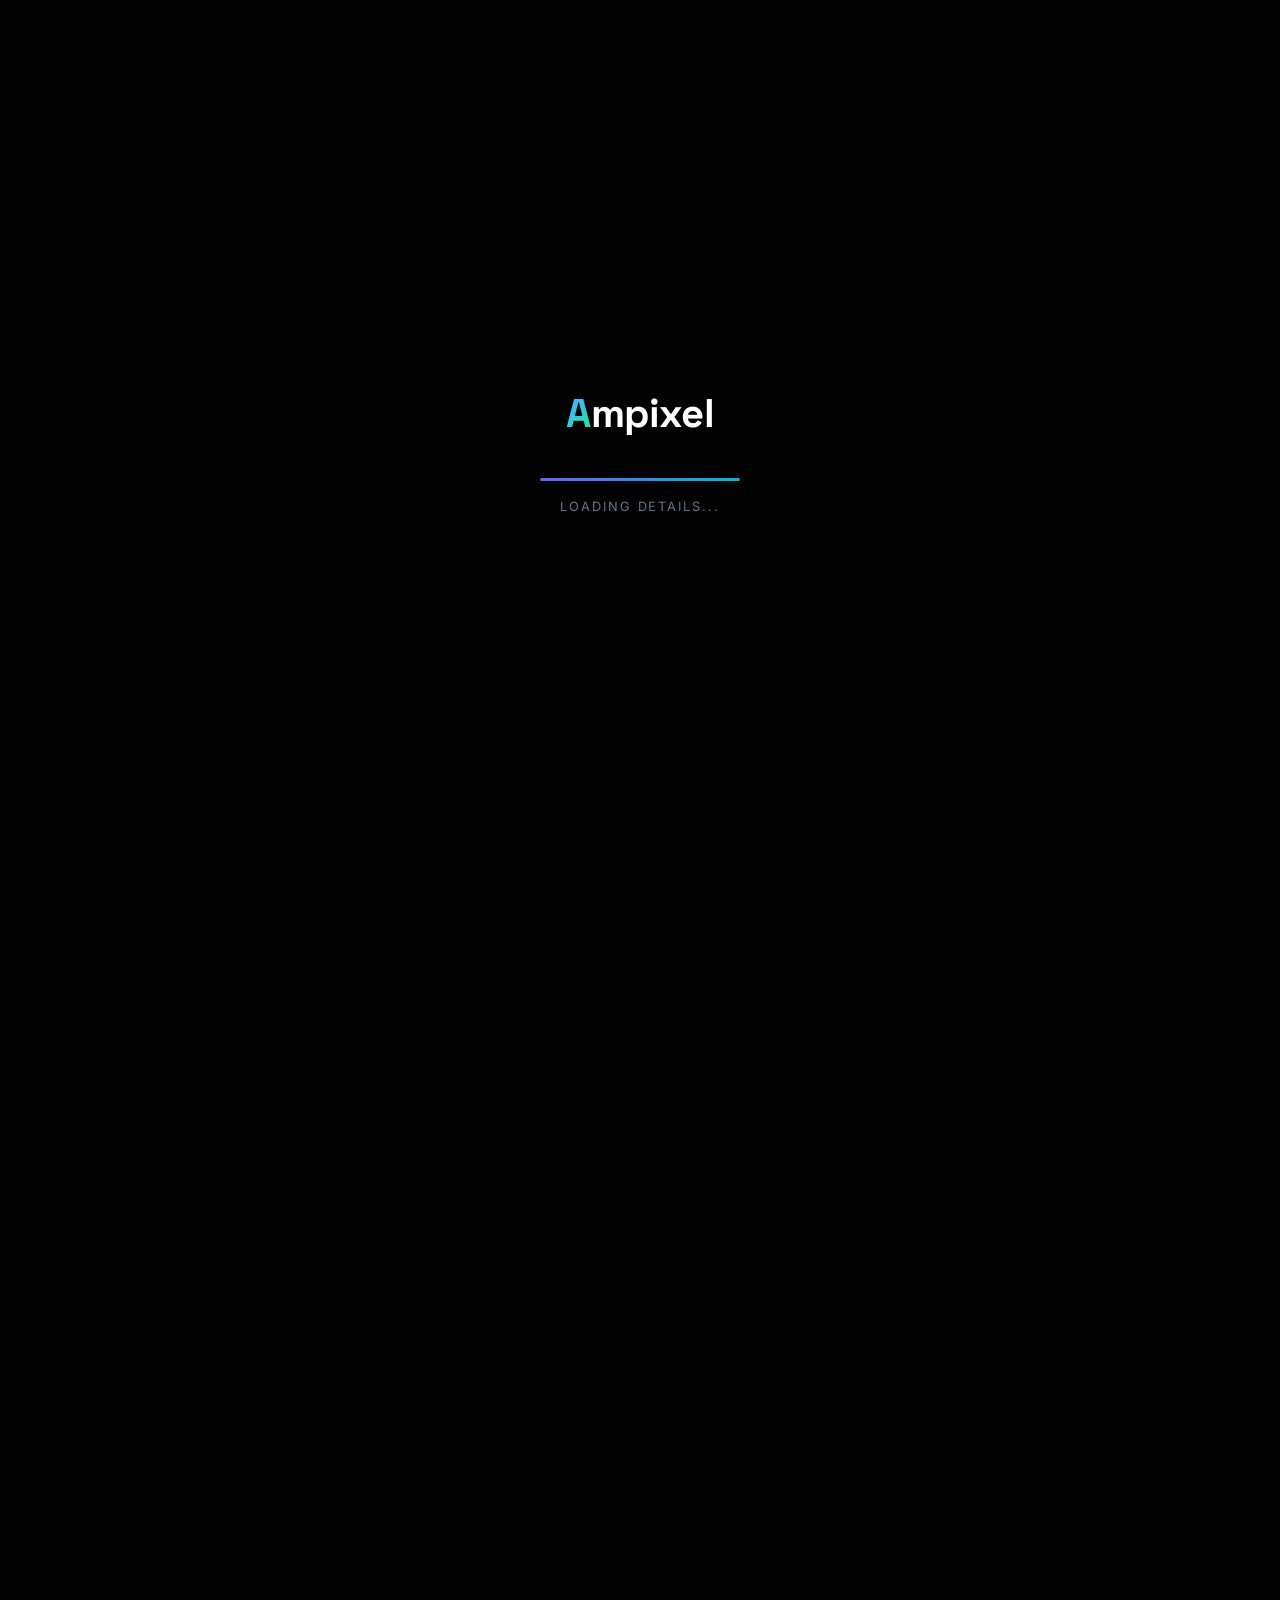
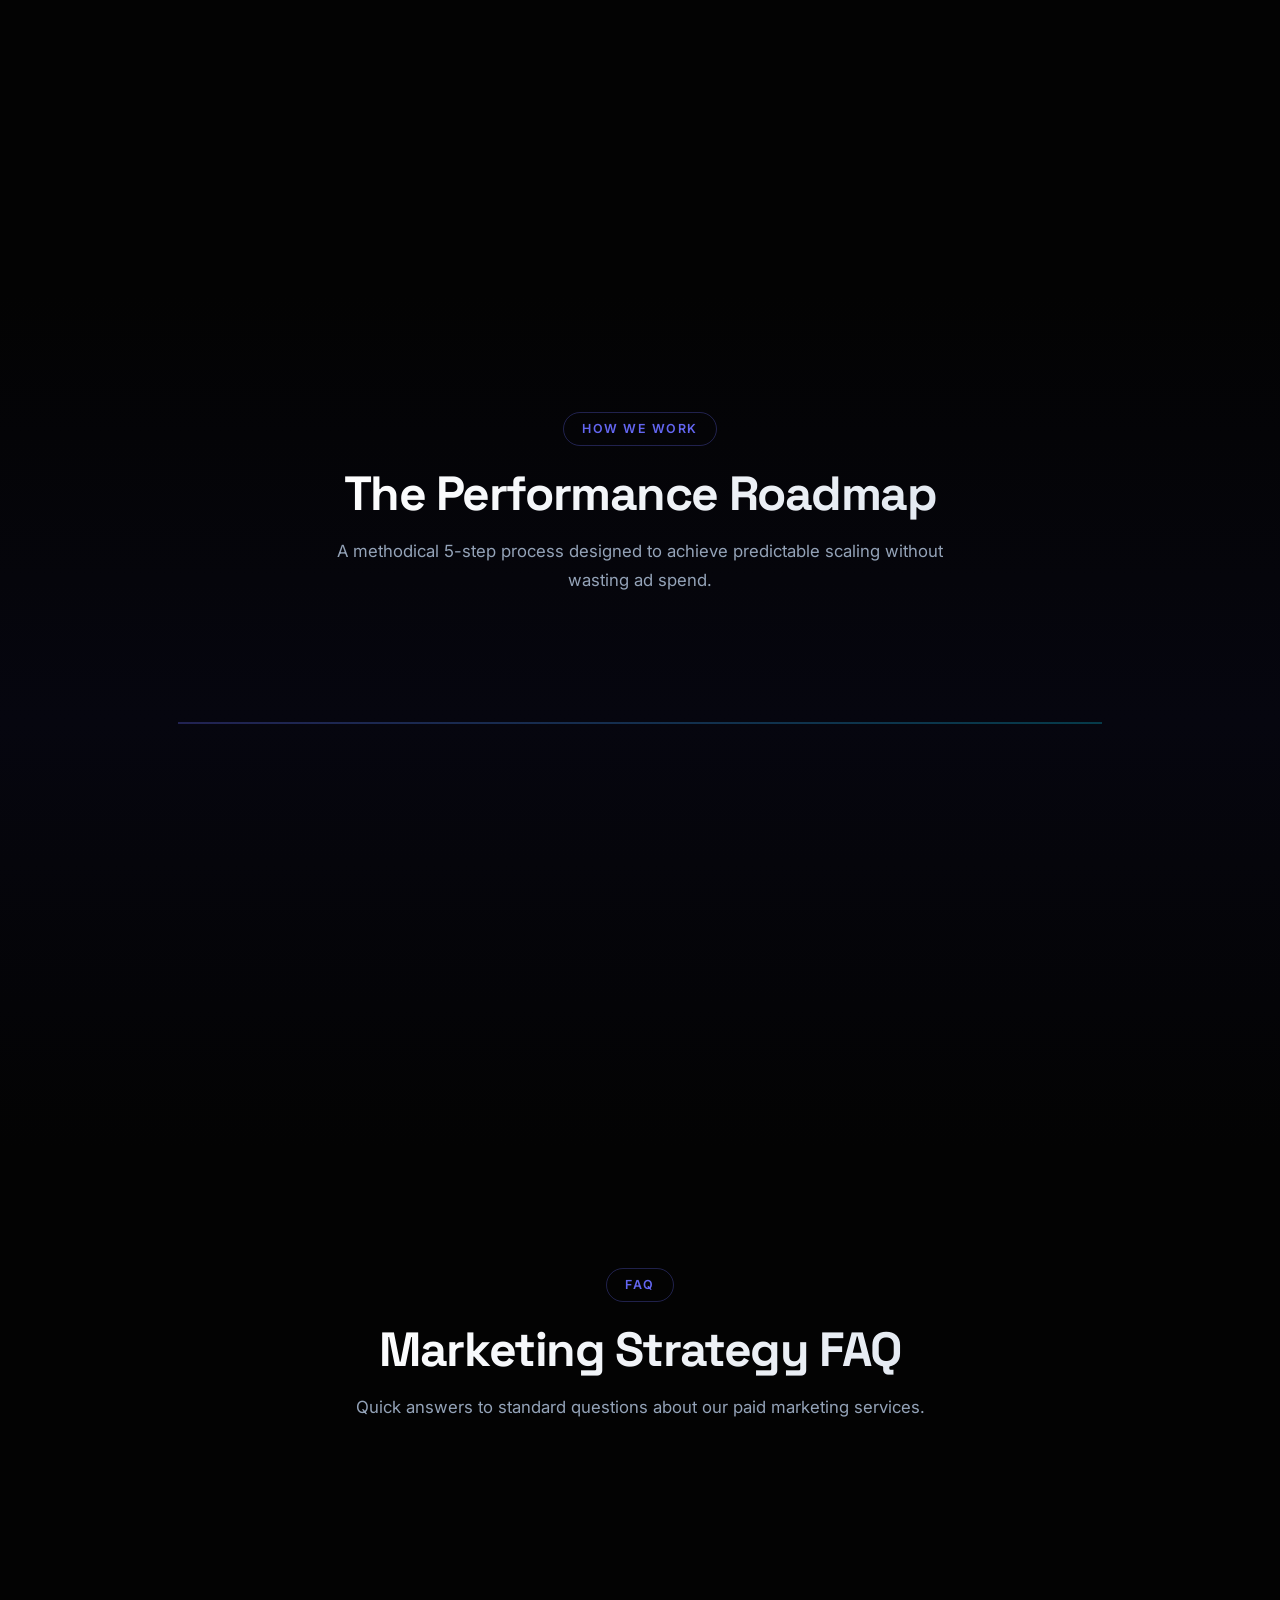
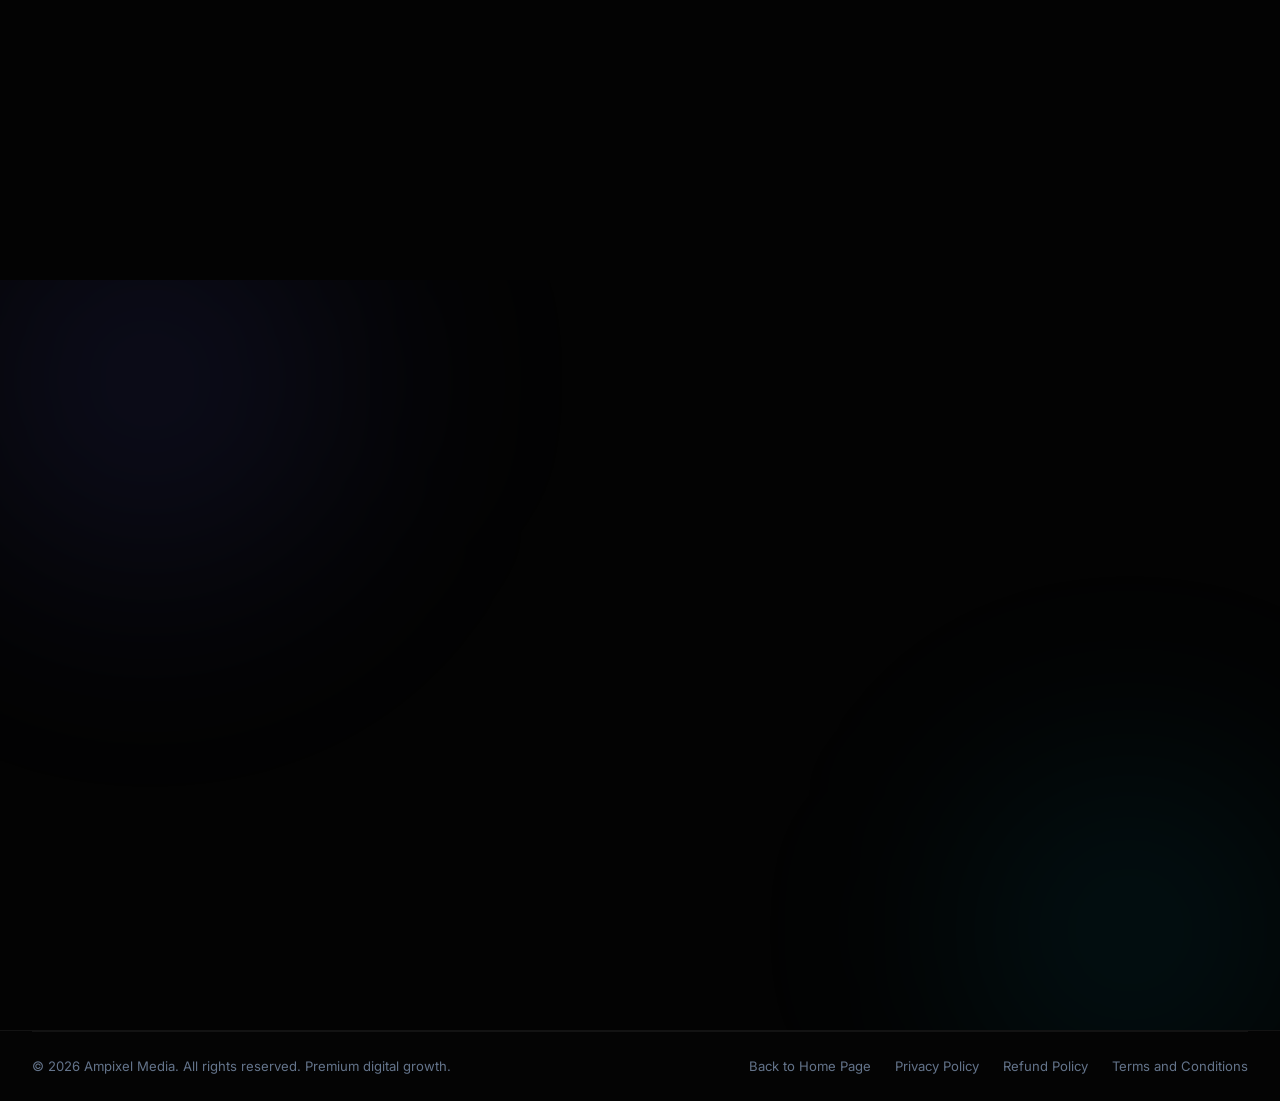
<file: service-digital-marketing.html>
<!DOCTYPE html>
<html lang="en">
<head>
  <meta charset="UTF-8">
  <meta name="viewport" content="width=device-width, initial-scale=1.0">

  <title>Digital & Performance Marketing — Ampixel Media</title>
  <meta name="description" content="Scale your brand with ROI-driven performance marketing, high-converting lead campaigns, and automated marketing funnels by Ampixel Media.">
  <link rel="preconnect" href="https://fonts.googleapis.com">
  <link rel="preconnect" href="https://fonts.gstatic.com" crossorigin>
  <link href="https://fonts.googleapis.com/css2?family=Inter:wght@300;400;500;600;700&family=Space+Grotesk:wght@400;500;600;700;800&display=swap" rel="stylesheet">
  <link rel="stylesheet" href="css/style.css">
  <style>
    /* Subpage specific styles */
    .back-btn {
      display: inline-flex;
      align-items: center;
      gap: 8px;
      color: var(--text-secondary);
      font-size: 0.9rem;
      font-weight: 600;
      margin-bottom: 24px;
      transition: var(--transition);
    }
    .back-btn:hover {
      color: var(--secondary);
      transform: translateX(-4px);
    }
    .service-detail-grid {
      display: grid;
      grid-template-columns: 1.2fr 1fr;
      gap: 60px;
      margin-top: 60px;
    }
    .service-features-list {
      display: flex;
      flex-direction: column;
      gap: 24px;
    }
    .feature-item-box {
      background: var(--bg-card);
      border: 1px solid var(--border);
      border-radius: var(--radius);
      padding: 24px;
      transition: var(--transition);
    }
    .feature-item-box:hover {
      border-color: rgba(99, 102, 241, 0.3);
      transform: translateY(-2px);
    }
    .feature-item-box h4 {
      font-family: var(--font-head);
      font-size: 1.1rem;
      font-weight: 700;
      margin-bottom: 8px;
      color: white;
    }
    .feature-item-box p {
      color: var(--text-secondary);
      font-size: 0.9rem;
      line-height: 1.6;
    }
    .tech-stack-wrap {
      margin-top: 32px;
    }
    .tech-stack-title {
      font-family: var(--font-head);
      font-size: 1rem;
      font-weight: 700;
      margin-bottom: 16px;
      letter-spacing: 0.05em;
      text-transform: uppercase;
      color: var(--text-muted);
    }
    .tech-badge-container {
      display: flex;
      gap: 10px;
      flex-wrap: wrap;
    }
    .tech-badge {
      background: rgba(255,255,255,0.03);
      border: 1px solid var(--border);
      border-radius: 50px;
      padding: 8px 18px;
      font-size: 0.85rem;
      color: var(--text-secondary);
      font-weight: 500;
    }
    @media (max-width: 992px) {
      .service-detail-grid {
        grid-template-columns: 1fr;
        gap: 40px;
      }
    }
  </style>
</head>
<body>

  <!-- Loading Screen -->
  <div id="loader" class="loader">
    <div class="loader-inner">
      <div class="loader-logo">
        <span class="loader-a">A</span><span class="loader-m">mpixel</span>
      </div>
      <div class="loader-bar"><div class="loader-fill"></div></div>
      <p class="loader-text">Loading Details...</p>
    </div>
  </div>

  <!-- Custom Cursor -->
  <div class="cursor-dot" id="cursorDot"></div>
  <div class="cursor-ring" id="cursorRing"></div>

  <!-- Scroll Progress -->
  <div class="scroll-progress" id="scrollProgress"></div>

  <!-- Back to Top -->
  <button class="back-to-top" id="backToTop" aria-label="Back to top">
    <svg width="20" height="20" viewBox="0 0 24 24" fill="none" stroke="currentColor" stroke-width="2.5"><path d="M18 15l-6-6-6 6"/></svg>
  </button>

  <!-- NAVBAR -->
  <nav class="navbar" id="navbar">
    <div class="nav-container">
      <a href="index.html" class="nav-logo">
        <div class="logo-icon">
          <svg width="32" height="32" viewBox="0 0 32 32" fill="none">
            <rect x="2" y="14" width="6" height="6" rx="1" fill="url(#lg1)"/>
            <rect x="10" y="8" width="6" height="12" rx="1" fill="url(#lg1)"/>
            <rect x="18" y="2" width="6" height="18" rx="1" fill="url(#lg1)"/>
            <rect x="26" y="14" width="4" height="6" rx="1" fill="url(#lg1)" opacity="0.5"/>
            <defs>
              <linearGradient id="lg1" x1="0" y1="0" x2="32" y2="32" gradientUnits="userSpaceOnUse">
                <stop stop-color="#6366F1"/>
                <stop offset="1" stop-color="#06B6D4"/>
              </linearGradient>
            </defs>
          </svg>
        </div>
        <span class="logo-text">Ampixel<span class="logo-accent"> Media</span></span>
      </a>
      <div class="nav-links" id="navLinks">
        <a href="index.html#services" class="nav-link">Services</a>
        <a href="index.html#work" class="nav-link">Work</a>
        <a href="index.html#process" class="nav-link">Process</a>
        <a href="index.html#team" class="nav-link">Team</a>
        <a href="index.html#faq" class="nav-link">FAQ</a>
      </div>
      <a href="https://wa.me/917355801141?text=Hi%20Ampixel%20Media!%20I%27d%20like%20to%20book%20a%20free%20strategy%20call%20for%20Digital%20Marketing." target="_blank" class="nav-cta">
        Book a Call
        <svg width="14" height="14" viewBox="0 0 24 24" fill="none" stroke="currentColor" stroke-width="2.5"><path d="M7 17L17 7M17 7H7M17 7v10"/></svg>
      </a>
      <button class="hamburger" id="hamburger" aria-label="Toggle menu">
        <span></span><span></span><span></span>
      </button>
    </div>
  </nav>

  <!-- HERO SECTION -->
  <section class="hero" id="home" style="min-height: 80vh;">
    <canvas id="particleCanvas"></canvas>
    <div class="hero-blob hero-blob-1"></div>
    <div class="hero-blob hero-blob-2"></div>
    <div class="mouse-glow" id="mouseGlow"></div>

    <div class="hero-container">
      <a href="index.html#services" class="back-btn reveal">
        <svg width="16" height="16" viewBox="0 0 24 24" fill="none" stroke="currentColor" stroke-width="2.5"><line x1="19" y1="12" x2="5" y2="12"/><polyline points="12 19 5 12 12 5"/></svg>
        Back to Services
      </a>
      <div class="hero-badge reveal">
        <span class="badge-dot"></span>
        Paid Ads, Funnels & Lead Gen
      </div>
      <h1 class="hero-title reveal reveal-delay-1">
        Digital & <span class="gradient-text">Performance</span><br>
        <span class="gradient-text-cyan">Marketing.</span>
      </h1>
      <p class="hero-sub reveal reveal-delay-2">
        We architect high-converting media strategies that turn ad spend into profitable revenue, delivering top-tier ROI for startups, e-commerce, D2C, and service brands.
      </p>

      <div class="hero-stats reveal reveal-delay-3" style="max-width: 680px;">
        <div class="stat-card">
          <div class="stat-num" data-count="5" data-suffix=".2x Avg">0x</div>
          <div class="stat-label">ROAS Achieved</div>
        </div>
        <div class="stat-divider"></div>
        <div class="stat-card">
          <div class="stat-num" data-count="10" data-suffix="M+">0M+</div>
          <div class="stat-label">Conversions Driven</div>
        </div>
        <div class="stat-divider"></div>
        <div class="stat-card">
          <div class="stat-num" data-count="40" data-suffix="%">0%</div>
          <div class="stat-label">CPA Reduction</div>
        </div>
      </div>
    </div>
  </section>

  <!-- SERVICE DETAILS SECTION -->
  <section class="services-section" style="background: var(--bg);">
    <div class="section-container" style="padding-top: 40px;">
      <div class="service-detail-grid">
        <div class="reveal">
          <div class="section-header" style="text-align: left; margin-bottom: 32px; max-width: 100%;">
            <span class="section-tag" style="margin-left: 0;">Capabilities</span>
            <h2 class="section-title" style="text-align: left;">Hyper-Targeted Growth Strategies</h2>
            <p class="section-sub" style="text-align: left;">Unlike basic marketing agencies that focus on clicks, we focus on unit economics and business profits. Every dollar is tracked to conversion metrics that matter.</p>
          </div>
          
          <div class="service-features-list">
            <div class="feature-item-box">
              <h4>Meta & Google Ads Campaign Management</h4>
              <p>End-to-end paid media strategy across Facebook, Instagram, YouTube, and Search Network. We handle creative planning, copy testing, bid management, custom audits, and daily performance scaling.</p>
            </div>
            <div class="feature-item-box">
              <h4>Lead Generation & Pipeline Building</h4>
              <p>Attract high-intent business leads and build stable sales pipelines. We map custom landing pages, optimize contact forms, and pre-qualify leads so your sales team gets premium opportunities.</p>
            </div>
            <div class="feature-item-box">
              <h4>High-Converting Marketing Funnels</h4>
              <p>From top-of-funnel discovery campaigns to bottom-of-funnel retargeting and VIP-loyalty campaigns. We build multi-step user flows that maximize client lifetime value (LTV).</p>
            </div>
          </div>
        </div>

        <div class="reveal">
          <div class="section-header" style="text-align: left; margin-bottom: 32px; max-width: 100%;">
            <span class="section-tag" style="margin-left: 0;">Our Tech Stack</span>
            <h2 class="section-title" style="text-align: left;">Data-Backed Scaling Infrastructure</h2>
          </div>

          <div class="feature-item-box" style="margin-bottom: 32px;">
            <h4 style="color: var(--secondary);">Conversion Rate Optimization (CRO)</h4>
            <p>Deploy heatmaps, video session recordings, and A/B split testing to increase the probability that any ad-click turns into a purchase, callback, or subscription.</p>
          </div>

          <div class="tech-stack-wrap">
            <div class="tech-stack-title">Platforms & Channels We Master</div>
            <div class="tech-badge-container">
              <span class="tech-badge">Meta Ads Manager</span>
              <span class="tech-badge">Google Ads (SEM & YouTube)</span>
              <span class="tech-badge">LinkedIn Campaign Manager</span>
              <span class="tech-badge">Klaviyo & Mailchimp</span>
              <span class="tech-badge">Google Analytics 4</span>
              <span class="tech-badge">Microsoft Clarity</span>
              <span class="tech-badge">Hotjar</span>
              <span class="tech-badge">Zapier Automations</span>
            </div>
          </div>
        </div>
      </div>
    </div>
  </section>

  <!-- PROCESS SECTION -->
  <section class="process-section" id="process">
    <div class="section-container">
      <div class="section-header reveal">
        <span class="section-tag">How We Work</span>
        <h2 class="section-title">The Performance Roadmap</h2>
        <p class="section-sub">A methodical 5-step process designed to achieve predictable scaling without wasting ad spend.</p>
      </div>

      <div class="process-timeline">
        <div class="process-step reveal">
          <div class="step-number">01</div>
          <div class="step-content">
            <div class="step-icon">🔬</div>
            <h3>Pixel & Tracking Audit</h3>
            <p>We ensure GA4, Meta Pixel, Conversions API (CAPI), and offline conversion tracking are configured with absolute accuracy.</p>
          </div>
          <div class="step-connector"></div>
        </div>
        <div class="process-step reveal">
          <div class="step-number">02</div>
          <div class="step-content">
            <div class="step-icon">💡</div>
            <h3>Creative Playbook</h3>
            <p>We design a catalog of high-performing creative hooks, copy templates, and product angles matching target buyer profiles.</p>
          </div>
          <div class="step-connector"></div>
        </div>
        <div class="process-step reveal">
          <div class="step-number">03</div>
          <div class="step-content">
            <div class="step-icon">🚀</div>
            <h3>Structured Launch</h3>
            <p>We deploy CBO/ABO ad campaigns structured into distinct acquisition (cold) and retargeting (warm) funnels.</p>
          </div>
          <div class="step-connector"></div>
        </div>
        <div class="process-step reveal">
          <div class="step-number">04</div>
          <div class="step-content">
            <div class="step-icon">📊</div>
            <h3>Data Optimization</h3>
            <p>Weekly budget reallocation, bid modifications, creative rotations, and landing page tests to maintain peak ROAS.</p>
          </div>
          <div class="step-connector"></div>
        </div>
        <div class="process-step reveal">
          <div class="step-number">05</div>
          <div class="step-content">
            <div class="step-icon">💎</div>
            <h3>Scale & Dominate</h3>
            <p>Scaling budgets on winning audiences systematically while protecting margins and tracking ROAS thresholds.</p>
          </div>
        </div>
      </div>
    </div>
  </section>

  <!-- FAQ SECTION -->
  <section class="faq-section" id="faq">
    <div class="section-container">
      <div class="section-header reveal">
        <span class="section-tag">FAQ</span>
        <h2 class="section-title">Marketing Strategy FAQ</h2>
        <p class="section-sub">Quick answers to standard questions about our paid marketing services.</p>
      </div>

      <div class="faq-list">
        <div class="faq-item reveal" tabindex="0">
          <div class="faq-question">
            <span>What platforms do you recommend for D2C/E-commerce?</span>
            <div class="faq-icon"><svg width="20" height="20" viewBox="0 0 24 24" fill="none" stroke="currentColor" stroke-width="2.5"><path d="M12 5v14M5 12h14"/></svg></div>
          </div>
          <div class="faq-answer">
            <p>For most D2C brands, we recommend starting with a strong foundation on Meta Ads (Facebook & Instagram) due to its superior visual-first algorithmic target matching. This is supported by Google Search and Google Shopping (PMax) to capture immediate, high-intent searches.</p>
          </div>
        </div>

        <div class="faq-item reveal" tabindex="0">
          <div class="faq-question">
            <span>Do you create the ad creatives (images, copy, videos)?</span>
            <div class="faq-icon"><svg width="20" height="20" viewBox="0 0 24 24" fill="none" stroke="currentColor" stroke-width="2.5"><path d="M12 5v14M5 12h14"/></svg></div>
          </div>
          <div class="faq-answer">
            <p>Yes. Our in-house creative division designs video edits, graphic templates, ad copy variations, and conversion assets. We align these directly with performance analytics, ensuring creatives are engineered specifically to stop the scroll.</p>
          </div>
        </div>

        <div class="faq-item reveal" tabindex="0">
          <div class="faq-question">
            <span>How do you handle ad tracking after iOS 14.5 changes?</span>
            <div class="faq-icon"><svg width="20" height="20" viewBox="0 0 24 24" fill="none" stroke="currentColor" stroke-width="2.5"><path d="M12 5v14M5 12h14"/></svg></div>
          </div>
          <div class="faq-answer">
            <p>We deploy advanced Conversion API (CAPI) setups on Meta and server-side tagging on Google via Google Tag Manager. By sending secure server-to-server data, we recover lost attribution, optimize delivery algorithms, and ensure accurate campaign attribution.</p>
          </div>
        </div>
      </div>
    </div>
  </section>

  <!-- FINAL CTA SECTION -->
  <section class="final-cta" id="contact">
    <div class="cta-blob cta-blob-1"></div>
    <div class="cta-blob cta-blob-2"></div>
    <div class="section-container">
      <div class="cta-content reveal">
        <div class="cta-badge">📈 Ready to scale?</div>
        <h2 class="cta-title">Stop Wasting Ad Spend.<br><span class="gradient-text">Let's Unlock True Growth.</span></h2>
        <p class="cta-sub">Claim your free 30-minute growth call and get a custom performance marketing roadmap tailored specifically for your brand.</p>
        <div class="cta-buttons">
          <a href="https://wa.me/917355801141?text=Hi%20Ampixel%20Media!%20I%27d%20like%20to%20discuss%20Performance%20Marketing%20strategies." target="_blank" class="btn-primary-glow btn-xl">
            <span>Book a Free Marketing Consultation</span>
            <svg width="20" height="20" viewBox="0 0 24 24" fill="none" stroke="currentColor" stroke-width="2.5"><path d="M7 17L17 7M17 7H7M17 7v10"/></svg>
          </a>
        </div>
      </div>
    </div>
  </section>

  <!-- FOOTER -->
  <footer class="footer" id="footer">
    <div class="footer-container">
      <div class="footer-bottom">
        <p>© 2025 Ampixel Media. All rights reserved. Premium digital growth.</p>
        <div class="footer-bottom-links">
          <a href="index.html">Back to Home Page</a>
          <a href="privacy-policy.html">Privacy Policy</a>
          <a href="refund-policy.html">Refund Policy</a>
          <a href="terms-and-conditions.html">Terms and Conditions</a>
        </div>
      </div>
    </div>
  </footer>

  <script src="js/main.js"></script>
</body>
</html>
</file>
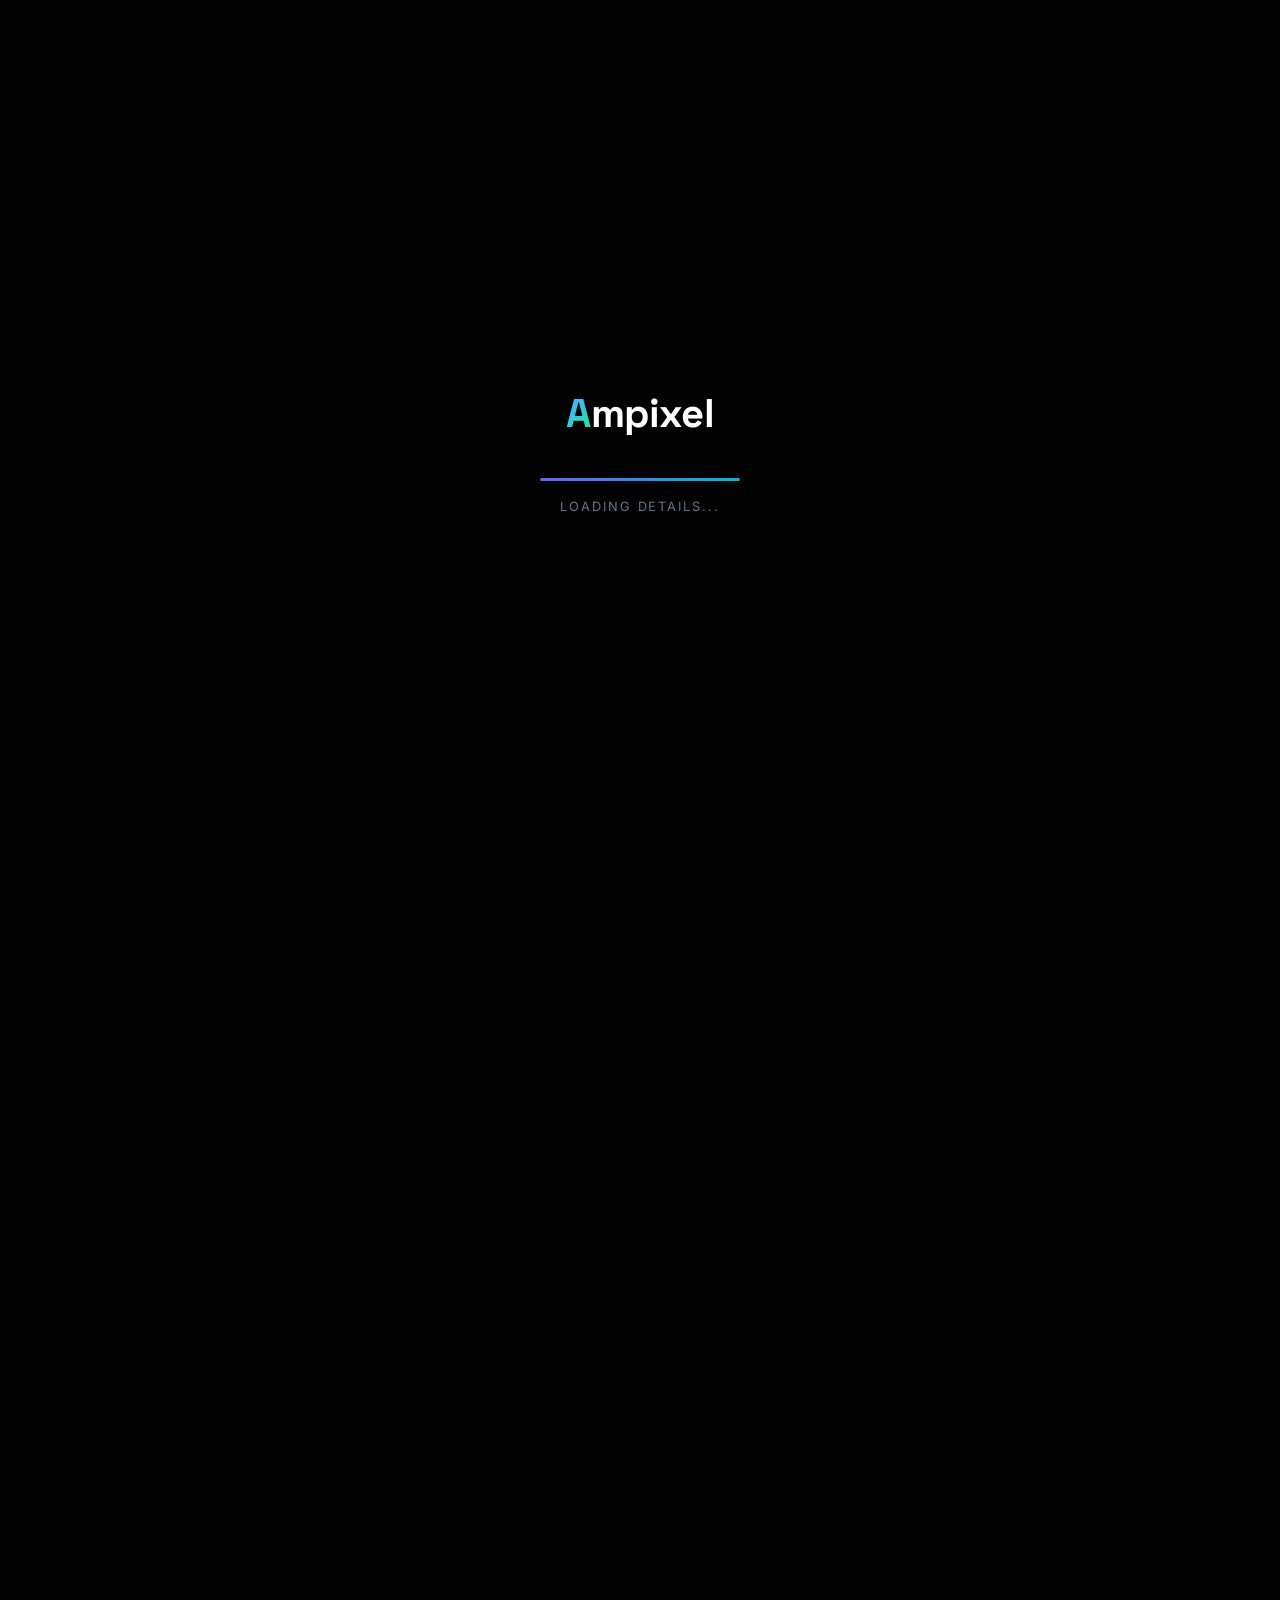
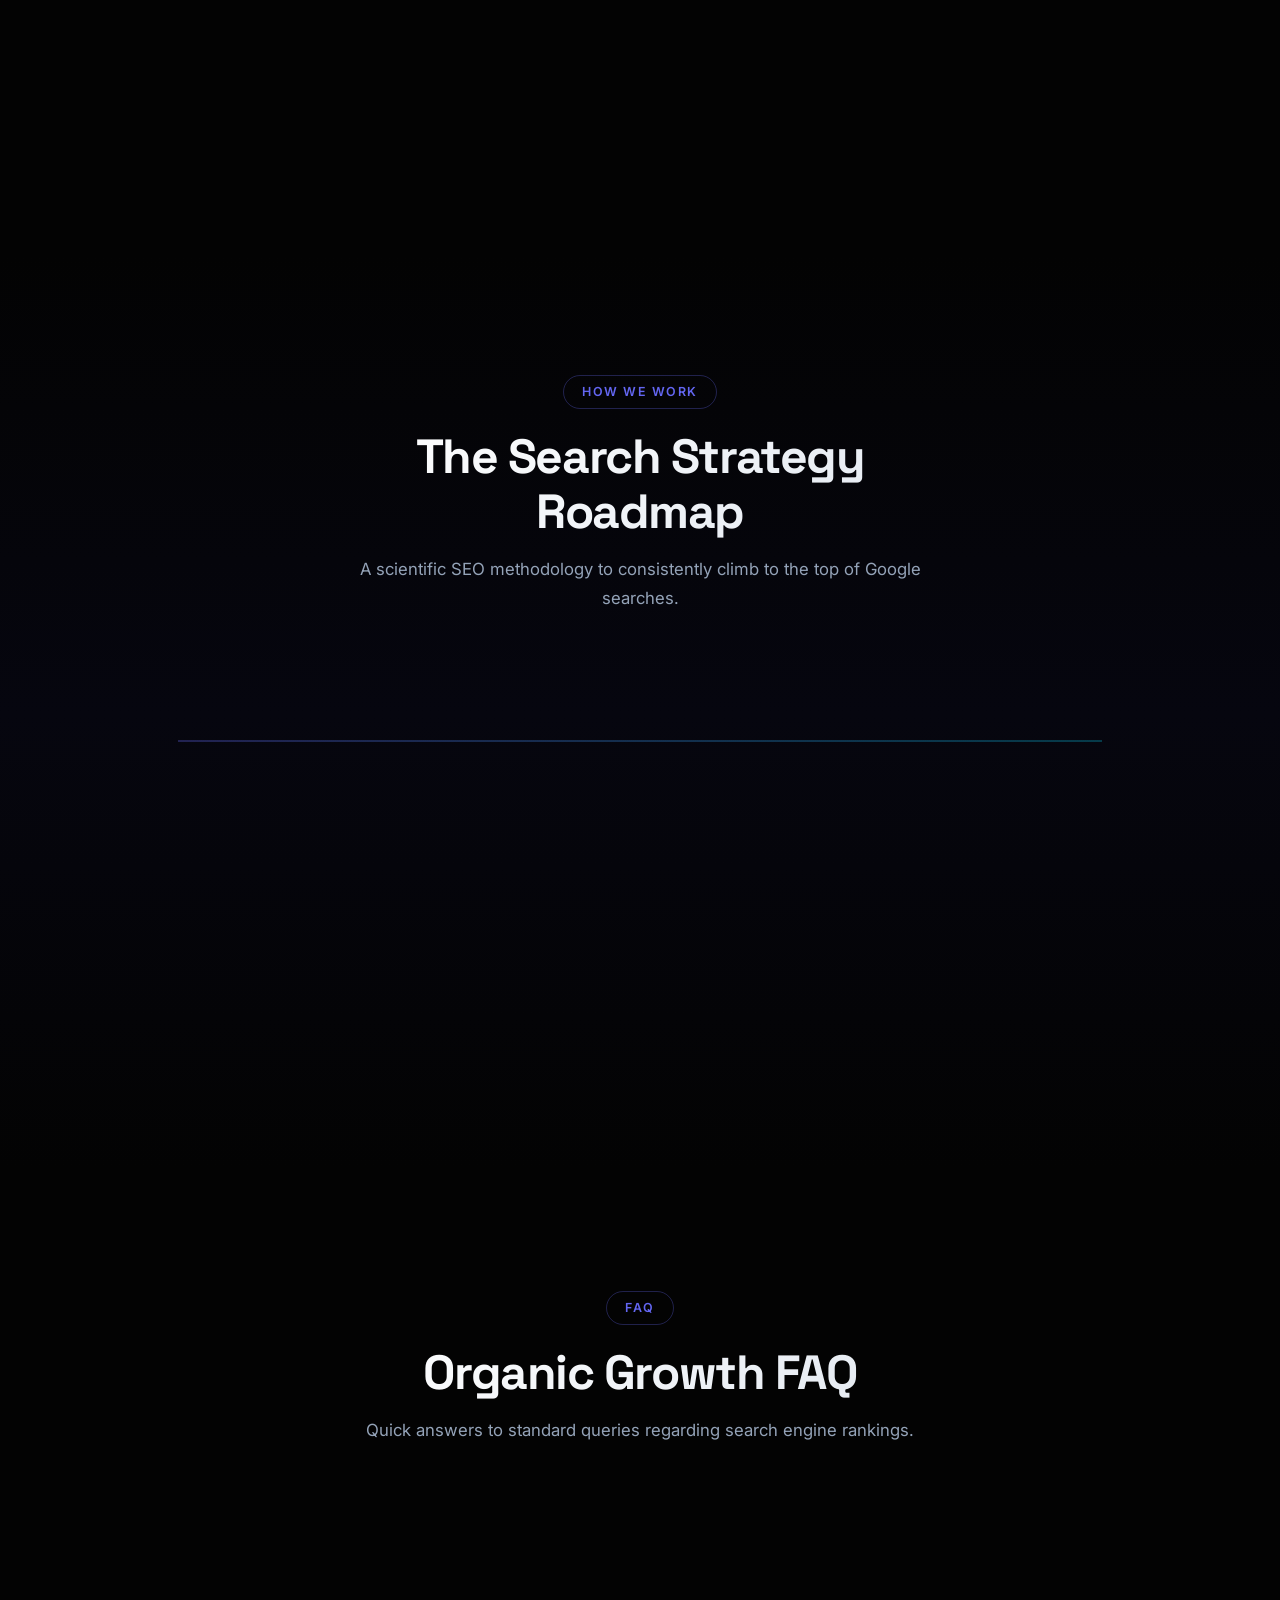
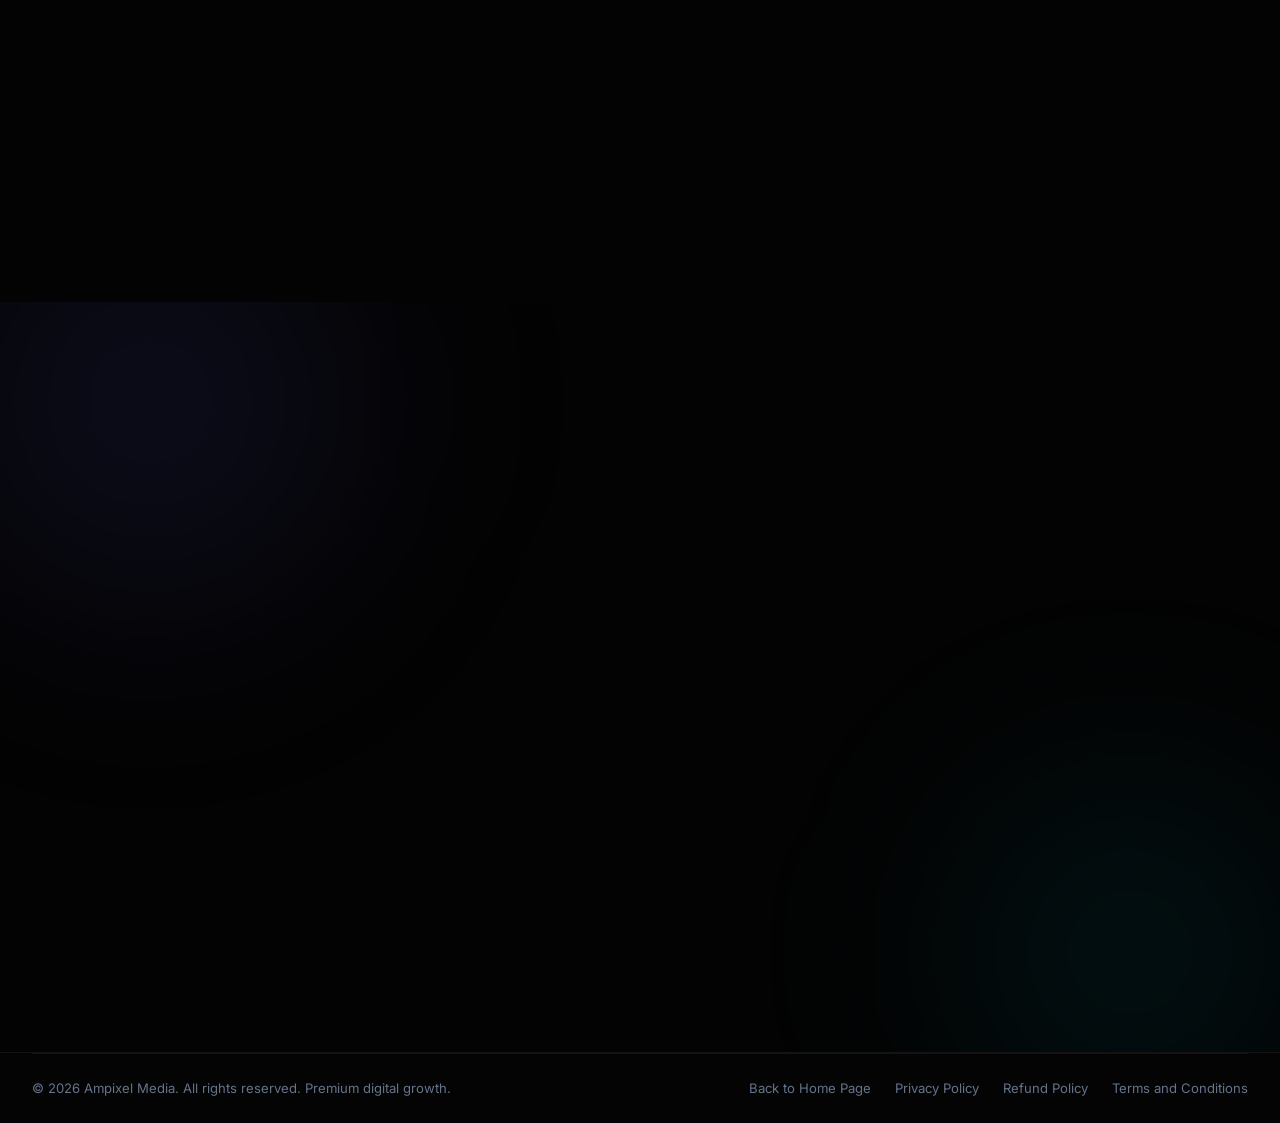
<file: service-seo.html>
<!DOCTYPE html>
<html lang="en">
<head>
  <meta charset="UTF-8">
  <meta name="viewport" content="width=device-width, initial-scale=1.0">

  <title>SEO & Content Strategy — Ampixel Media</title>
  <meta name="description" content="Dominate search engines and drive high-intent organic traffic with modern, data-backed Search Engine Optimization by Ampixel Media.">
  <link rel="preconnect" href="https://fonts.googleapis.com">
  <link rel="preconnect" href="https://fonts.gstatic.com" crossorigin>
  <link href="https://fonts.googleapis.com/css2?family=Inter:wght@300;400;500;600;700&family=Space+Grotesk:wght@400;500;600;700;800&display=swap" rel="stylesheet">
  <link rel="stylesheet" href="css/style.css">
  <style>
    /* Subpage specific styles */
    .back-btn {
      display: inline-flex;
      align-items: center;
      gap: 8px;
      color: var(--text-secondary);
      font-size: 0.9rem;
      font-weight: 600;
      margin-bottom: 24px;
      transition: var(--transition);
    }
    .back-btn:hover {
      color: var(--secondary);
      transform: translateX(-4px);
    }
    .service-detail-grid {
      display: grid;
      grid-template-columns: 1.2fr 1fr;
      gap: 60px;
      margin-top: 60px;
    }
    .service-features-list {
      display: flex;
      flex-direction: column;
      gap: 24px;
    }
    .feature-item-box {
      background: var(--bg-card);
      border: 1px solid var(--border);
      border-radius: var(--radius);
      padding: 24px;
      transition: var(--transition);
    }
    .feature-item-box:hover {
      border-color: rgba(99, 102, 241, 0.3);
      transform: translateY(-2px);
    }
    .feature-item-box h4 {
      font-family: var(--font-head);
      font-size: 1.1rem;
      font-weight: 700;
      margin-bottom: 8px;
      color: white;
    }
    .feature-item-box p {
      color: var(--text-secondary);
      font-size: 0.9rem;
      line-height: 1.6;
    }
    .tech-stack-wrap {
      margin-top: 32px;
    }
    .tech-stack-title {
      font-family: var(--font-head);
      font-size: 1rem;
      font-weight: 700;
      margin-bottom: 16px;
      letter-spacing: 0.05em;
      text-transform: uppercase;
      color: var(--text-muted);
    }
    .tech-badge-container {
      display: flex;
      gap: 10px;
      flex-wrap: wrap;
    }
    .tech-badge {
      background: rgba(255,255,255,0.03);
      border: 1px solid var(--border);
      border-radius: 50px;
      padding: 8px 18px;
      font-size: 0.85rem;
      color: var(--text-secondary);
      font-weight: 500;
    }
    @media (max-width: 992px) {
      .service-detail-grid {
        grid-template-columns: 1fr;
        gap: 40px;
      }
    }
  </style>
</head>
<body>

  <!-- Loading Screen -->
  <div id="loader" class="loader">
    <div class="loader-inner">
      <div class="loader-logo">
        <span class="loader-a">A</span><span class="loader-m">mpixel</span>
      </div>
      <div class="loader-bar"><div class="loader-fill"></div></div>
      <p class="loader-text">Loading Details...</p>
    </div>
  </div>

  <!-- Custom Cursor -->
  <div class="cursor-dot" id="cursorDot"></div>
  <div class="cursor-ring" id="cursorRing"></div>

  <!-- Scroll Progress -->
  <div class="scroll-progress" id="scrollProgress"></div>

  <!-- Back to Top -->
  <button class="back-to-top" id="backToTop" aria-label="Back to top">
    <svg width="20" height="20" viewBox="0 0 24 24" fill="none" stroke="currentColor" stroke-width="2.5"><path d="M18 15l-6-6-6 6"/></svg>
  </button>

  <!-- NAVBAR -->
  <nav class="navbar" id="navbar">
    <div class="nav-container">
      <a href="index.html" class="nav-logo">
        <div class="logo-icon">
          <svg width="32" height="32" viewBox="0 0 32 32" fill="none">
            <rect x="2" y="14" width="6" height="6" rx="1" fill="url(#lg1)"/>
            <rect x="10" y="8" width="6" height="12" rx="1" fill="url(#lg1)"/>
            <rect x="18" y="2" width="6" height="18" rx="1" fill="url(#lg1)"/>
            <rect x="26" y="14" width="4" height="6" rx="1" fill="url(#lg1)" opacity="0.5"/>
            <defs>
              <linearGradient id="lg1" x1="0" y1="0" x2="32" y2="32" gradientUnits="userSpaceOnUse">
                <stop stop-color="#6366F1"/>
                <stop offset="1" stop-color="#06B6D4"/>
              </linearGradient>
            </defs>
          </svg>
        </div>
        <span class="logo-text">Ampixel<span class="logo-accent"> Media</span></span>
      </a>
      <div class="nav-links" id="navLinks">
        <a href="index.html#services" class="nav-link">Services</a>
        <a href="index.html#work" class="nav-link">Work</a>
        <a href="index.html#process" class="nav-link">Process</a>
        <a href="index.html#team" class="nav-link">Team</a>
        <a href="index.html#faq" class="nav-link">FAQ</a>
      </div>
      <a href="https://wa.me/917355801141?text=Hi%20Ampixel%20Media!%20I%27d%20like%20to%20book%20a%20free%20strategy%20call%20for%20SEO." target="_blank" class="nav-cta">
        Book a Call
        <svg width="14" height="14" viewBox="0 0 24 24" fill="none" stroke="currentColor" stroke-width="2.5"><path d="M7 17L17 7M17 7H7M17 7v10"/></svg>
      </a>
      <button class="hamburger" id="hamburger" aria-label="Toggle menu">
        <span></span><span></span><span></span>
      </button>
    </div>
  </nav>

  <!-- HERO SECTION -->
  <section class="hero" id="home" style="min-height: 80vh;">
    <canvas id="particleCanvas"></canvas>
    <div class="hero-blob hero-blob-1"></div>
    <div class="hero-blob hero-blob-2"></div>
    <div class="mouse-glow" id="mouseGlow"></div>

    <div class="hero-container">
      <a href="index.html#services" class="back-btn reveal">
        <svg width="16" height="16" viewBox="0 0 24 24" fill="none" stroke="currentColor" stroke-width="2.5"><line x1="19" y1="12" x2="5" y2="12"/><polyline points="12 19 5 12 12 5"/></svg>
        Back to Services
      </a>
      <div class="hero-badge reveal">
        <span class="badge-dot"></span>
        Search Engine Optimization & Authority Building
      </div>
      <h1 class="hero-title reveal reveal-delay-1">
        SEO & <span class="gradient-text">Organic</span><br>
        <span class="gradient-text-cyan">Growth.</span>
      </h1>
      <p class="hero-sub reveal reveal-delay-2">
        Dominate search engine result pages (SERPs) and generate high-intent inbound visitors with clean, authoritative, white-hat Search Engine Optimization.
      </p>

      <div class="hero-stats reveal reveal-delay-3" style="max-width: 680px;">
        <div class="stat-card">
          <div class="stat-num" data-count="420" data-suffix="%+">0%+</div>
          <div class="stat-label">Organic Traffic Lift</div>
        </div>
        <div class="stat-divider"></div>
        <div class="stat-card">
          <div class="stat-num" data-count="5000" data-suffix="+">0+</div>
          <div class="stat-label">Keywords Ranked #1</div>
        </div>
        <div class="stat-divider"></div>
        <div class="stat-card">
          <div class="stat-num" data-count="0" data-suffix="Ad Cost">0</div>
          <div class="stat-label">Spend Required</div>
        </div>
      </div>
    </div>
  </section>

  <!-- SERVICE DETAILS SECTION -->
  <section class="services-section" style="background: var(--bg);">
    <div class="section-container" style="padding-top: 40px;">
      <div class="service-detail-grid">
        <div class="reveal">
          <div class="section-header" style="text-align: left; margin-bottom: 32px; max-width: 100%;">
            <span class="section-tag" style="margin-left: 0;">Capabilities</span>
            <h2 class="section-title" style="text-align: left;">Sustained Search Visibility</h2>
            <p class="section-sub" style="text-align: left;">Paid campaigns stop when your budget ends, but organic growth keeps feeding your sales funnel month after month. We align content with actual customer intent.</p>
          </div>
          
          <div class="service-features-list">
            <div class="feature-item-box">
              <h4>Technical SEO & Crawlability Auditing</h4>
              <p>We analyze and correct site speed indexes, mobile friendliness thresholds, XML sitemaps, robots.txt routing, broken links (404), redirect chains, and correct HTML schema markup setups.</p>
            </div>
            <div class="feature-item-box">
              <h4>On-Page Optimization & Content Clusters</h4>
              <p>Optimize header structures, internal link flows, keyword distributions, meta tags, and image layouts. We build themed content silos that establish your domain as an industry authority.</p>
            </div>
            <div class="feature-item-box">
              <h4>Authority Building & Guest Posting</h4>
              <p>Acquire premium contextual backlinks from authoritative domains. We run manual outreach, guest-blog campaigns, and digital PR to raise your site's Domain Authority rating safely.</p>
            </div>
          </div>
        </div>

        <div class="reveal">
          <div class="section-header" style="text-align: left; margin-bottom: 32px; max-width: 100%;">
            <span class="section-tag" style="margin-left: 0;">Our Tools</span>
            <h2 class="section-title" style="text-align: left;">SEO Monitoring Infrastructure</h2>
          </div>

          <div class="feature-item-box" style="margin-bottom: 32px;">
            <h4 style="color: var(--secondary);">Search Intent Mapping</h4>
            <p>We perform deep competitive gaps reviews to select transactional, informational, and commercial search phrases, avoiding empty target traffic that doesn't convert.</p>
          </div>

          <div class="tech-stack-wrap">
            <div class="tech-stack-title">Analytics & Tools We Trust</div>
            <div class="tech-badge-container">
              <span class="tech-badge">Google Search Console</span>
              <span class="tech-badge">Google Analytics (GA4)</span>
              <span class="tech-badge">Ahrefs Premium</span>
              <span class="tech-badge">SEMrush Suite</span>
              <span class="tech-badge">Screaming Frog Crawler</span>
              <span class="tech-badge">PageSpeed Insights</span>
              <span class="tech-badge">RankMath Schema GTM</span>
              <span class="tech-badge">Surfer SEO Content Editor</span>
            </div>
          </div>
        </div>
      </div>
    </div>
  </section>

  <!-- PROCESS SECTION -->
  <section class="process-section" id="process">
    <div class="section-container">
      <div class="section-header reveal">
        <span class="section-tag">How We Work</span>
        <h2 class="section-title">The Search Strategy Roadmap</h2>
        <p class="section-sub">A scientific SEO methodology to consistently climb to the top of Google searches.</p>
      </div>

      <div class="process-timeline">
        <div class="process-step reveal">
          <div class="step-number">01</div>
          <div class="step-content">
            <div class="step-icon">⚙️</div>
            <h3>Site Architecture Clean</h3>
            <p>Correcting index errors, speed issues, metadata conflicts, and code bloat so bots can scan your site effortlessly.</p>
          </div>
          <div class="step-connector"></div>
        </div>
        <div class="process-step reveal">
          <div class="step-number">02</div>
          <div class="step-content">
            <div class="step-icon">🔑</div>
            <h3>Keyword Target Selection</h3>
            <p>Selecting highly profitable keyword phrases with low keyword difficulty but solid buyer intent indexes.</p>
          </div>
          <div class="step-connector"></div>
        </div>
        <div class="process-step reveal">
          <div class="step-number">03</div>
          <div class="step-content">
            <div class="step-icon">📝</div>
            <h3>Pillar Content Creation</h3>
            <p>Writing long-form, highly informative pillar pages and articles that satisfy search algorithms and user needs.</p>
          </div>
          <div class="step-connector"></div>
        </div>
        <div class="process-step reveal">
          <div class="step-number">04</div>
          <div class="step-content">
            <div class="step-icon">🔗</div>
            <h3>Outreach Campaign</h3>
            <p>Earning high-quality backlinks from established resource pages, magazines, and directories to transfer ranking signals.</p>
          </div>
          <div class="step-connector"></div>
        </div>
        <div class="process-step reveal">
          <div class="step-number">05</div>
          <div class="step-content">
            <div class="step-icon">📈</div>
            <h3>Analyze & Optimize</h3>
            <p>Monitoring search rankings, updating content blocks to match new algorithm patches, and tracking conversions.</p>
          </div>
        </div>
      </div>
    </div>
  </section>

  <!-- FAQ SECTION -->
  <section class="faq-section" id="faq">
    <div class="section-container">
      <div class="section-header reveal">
        <span class="section-tag">FAQ</span>
        <h2 class="section-title">Organic Growth FAQ</h2>
        <p class="section-sub">Quick answers to standard queries regarding search engine rankings.</p>
      </div>

      <div class="faq-list">
        <div class="faq-item reveal" tabindex="0">
          <div class="faq-question">
            <span>How long does it take to rank on Google's first page?</span>
            <div class="faq-icon"><svg width="20" height="20" viewBox="0 0 24 24" fill="none" stroke="currentColor" stroke-width="2.5"><path d="M12 5v14M5 12h14"/></svg></div>
          </div>
          <div class="faq-answer">
            <p>For mid-to-high competition keywords, it typically takes 3 to 6 months of active SEO (fixing technical elements, writing content, earning backlinks) to show solid Page 1 rank placements. Lower difficulty long-tail phrases can rank within 30-60 days.</p>
          </div>
        </div>

        <div class="faq-item reveal" tabindex="0">
          <div class="faq-question">
            <span>Will you write the articles or do we need to provide them?</span>
            <div class="faq-icon"><svg width="20" height="20" viewBox="0 0 24 24" fill="none" stroke="currentColor" stroke-width="2.5"><path d="M12 5v14M5 12h14"/></svg></div>
          </div>
          <div class="faq-answer">
            <p>We provide full-service copywriting. Our writers write SEO-optimized, highly engaging, and grammatically perfect articles based on topics approved by you. We format everything correctly with headers, tags, and internal link trees.</p>
          </div>
        </div>

        <div class="faq-item reveal" tabindex="0">
          <div class="faq-question">
            <span>Do you use AI content?</span>
            <div class="faq-icon"><svg width="20" height="20" viewBox="0 0 24 24" fill="none" stroke="currentColor" stroke-width="2.5"><path d="M12 5v14M5 12h14"/></svg></div>
          </div>
          <div class="faq-answer">
            <p>We use AI to help map outlines and execute initial research, but we write and edit all final content manually. This ensures all pages rank high on Google's E-E-A-T indexes (Experience, Expertise, Authoritativeness, and Trustworthiness) and avoid system penalty downgrades.</p>
          </div>
        </div>
      </div>
    </div>
  </section>

  <!-- FINAL CTA SECTION -->
  <section class="final-cta" id="contact">
    <div class="cta-blob cta-blob-1"></div>
    <div class="cta-blob cta-blob-2"></div>
    <div class="section-container">
      <div class="cta-content reveal">
        <div class="cta-badge">🔍 Get Found Online</div>
        <h2 class="cta-title">Stop Paying For Clicks.<br><span class="gradient-text">Start Owning Your Traffic.</span></h2>
        <p class="cta-sub">Claim a free technical SEO audit and competitor traffic analysis worth ₹15,000 for your website.</p>
        <div class="cta-buttons">
          <a href="https://wa.me/917355801141?text=Hi%20Ampixel%20Media!%20I%27d%20like%20to%20discuss%20an%20SEO%20and%20Organic%20Growth%20strategy." target="_blank" class="btn-primary-glow btn-xl">
            <span>Claim Free Organic Audit</span>
            <svg width="20" height="20" viewBox="0 0 24 24" fill="none" stroke="currentColor" stroke-width="2.5"><path d="M7 17L17 7M17 7H7M17 7v10"/></svg>
          </a>
        </div>
      </div>
    </div>
  </section>

  <!-- FOOTER -->
  <footer class="footer" id="footer">
    <div class="footer-container">
      <div class="footer-bottom">
        <p>© 2025 Ampixel Media. All rights reserved. Premium digital growth.</p>
        <div class="footer-bottom-links">
          <a href="index.html">Back to Home Page</a>
          <a href="privacy-policy.html">Privacy Policy</a>
          <a href="refund-policy.html">Refund Policy</a>
          <a href="terms-and-conditions.html">Terms and Conditions</a>
        </div>
      </div>
    </div>
  </footer>

  <script src="js/main.js"></script>
</body>
</html>
</file>
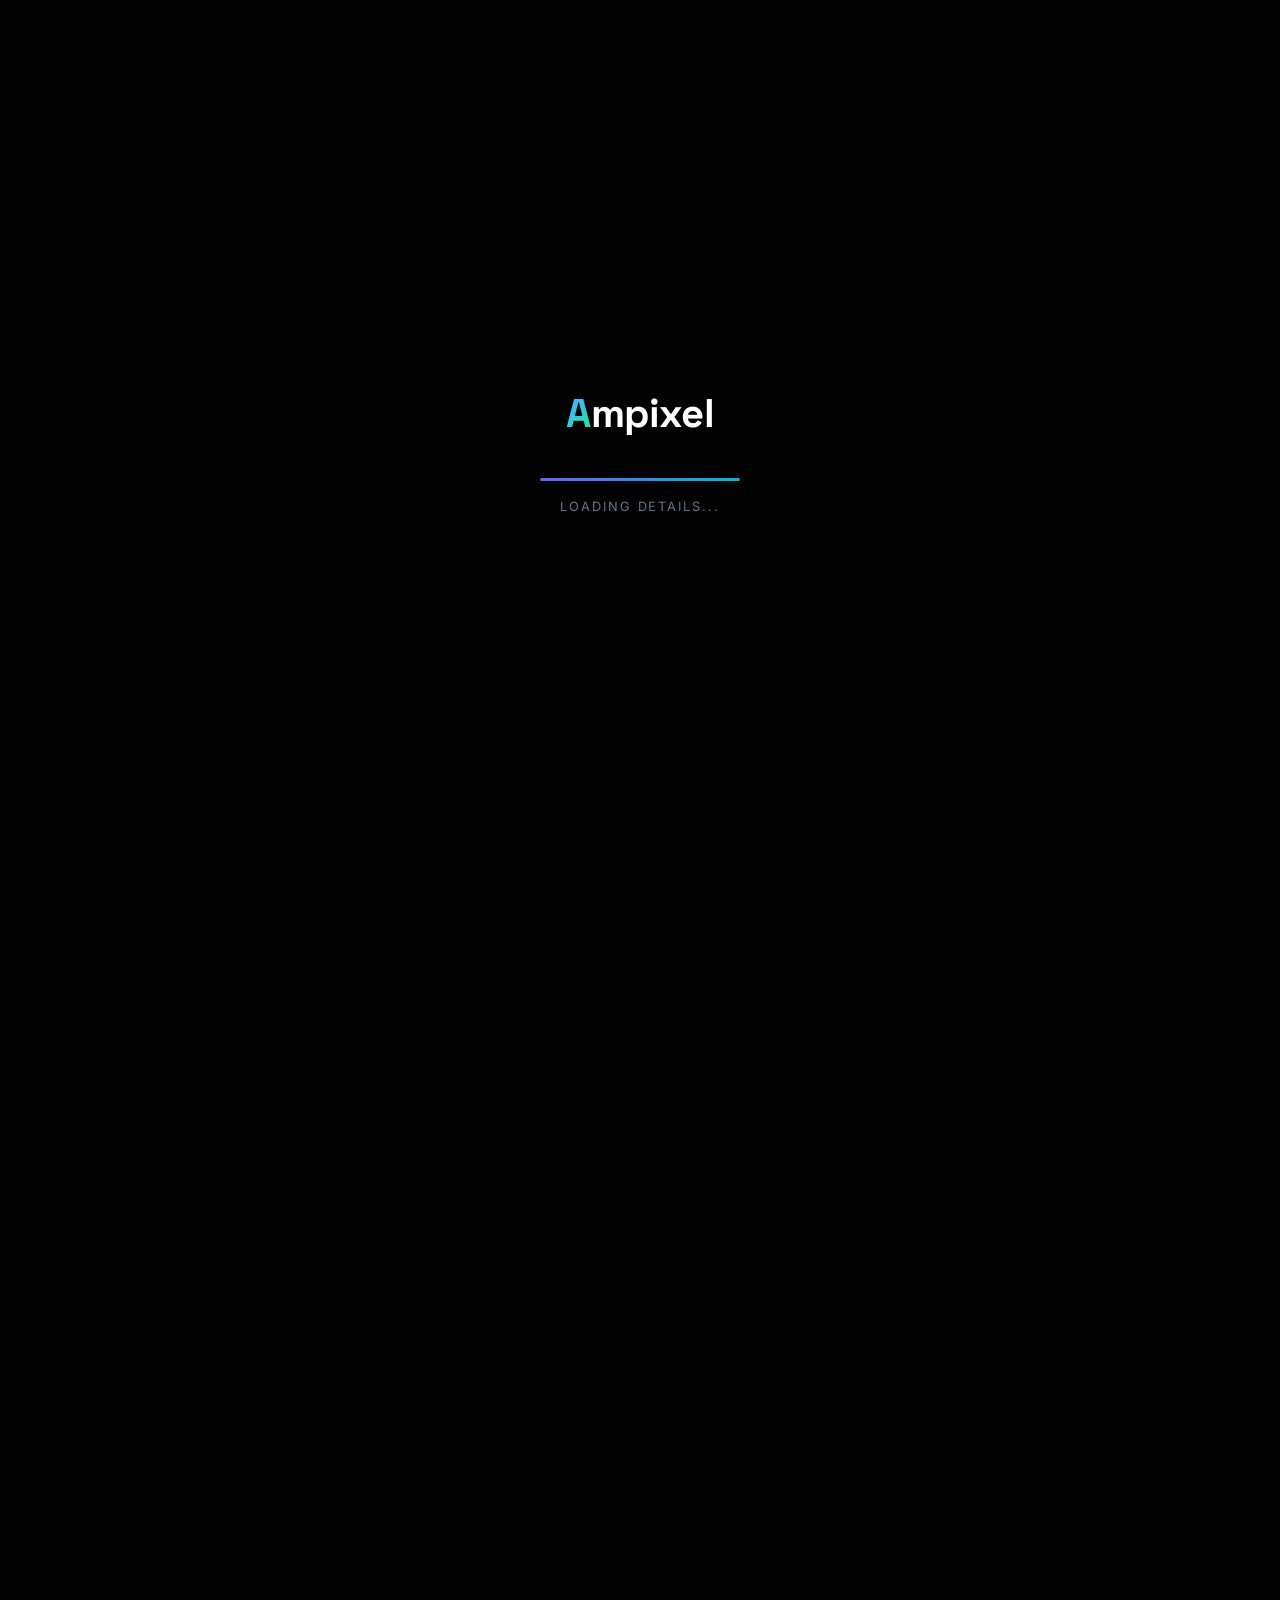
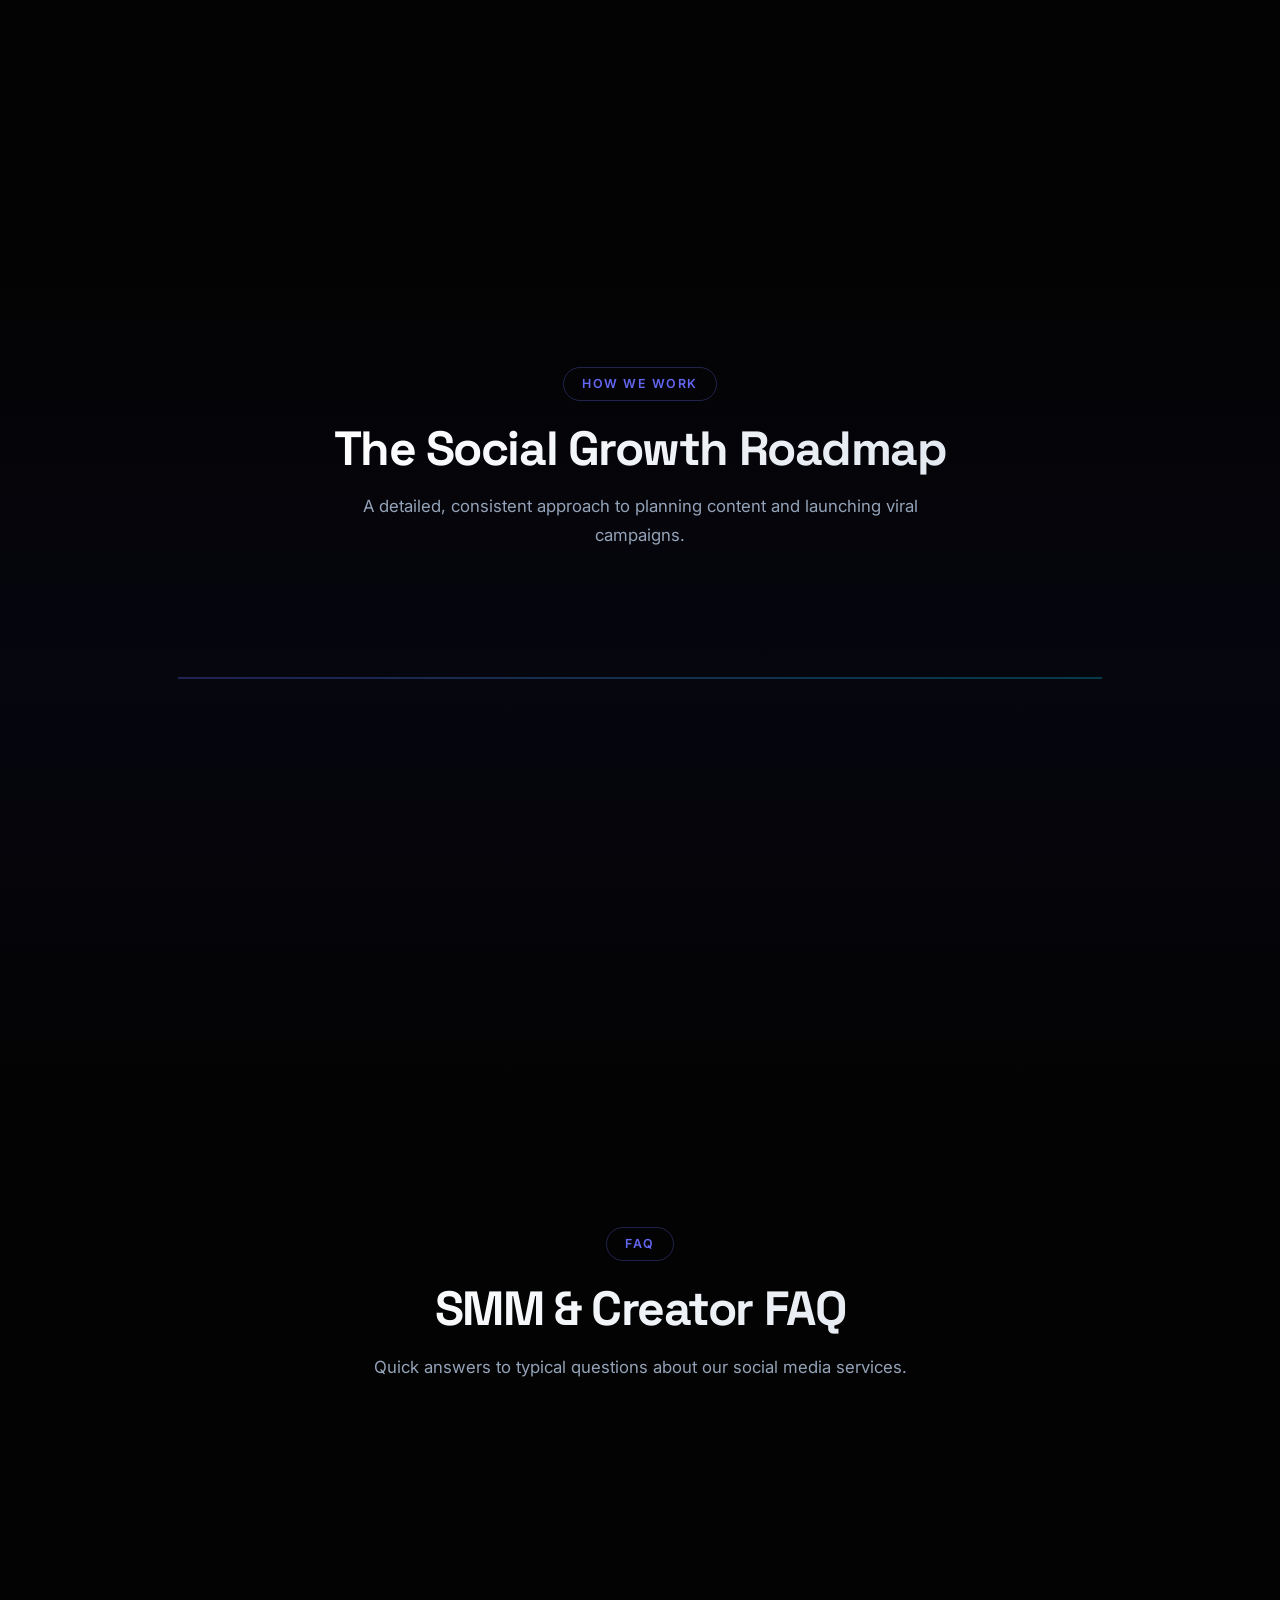
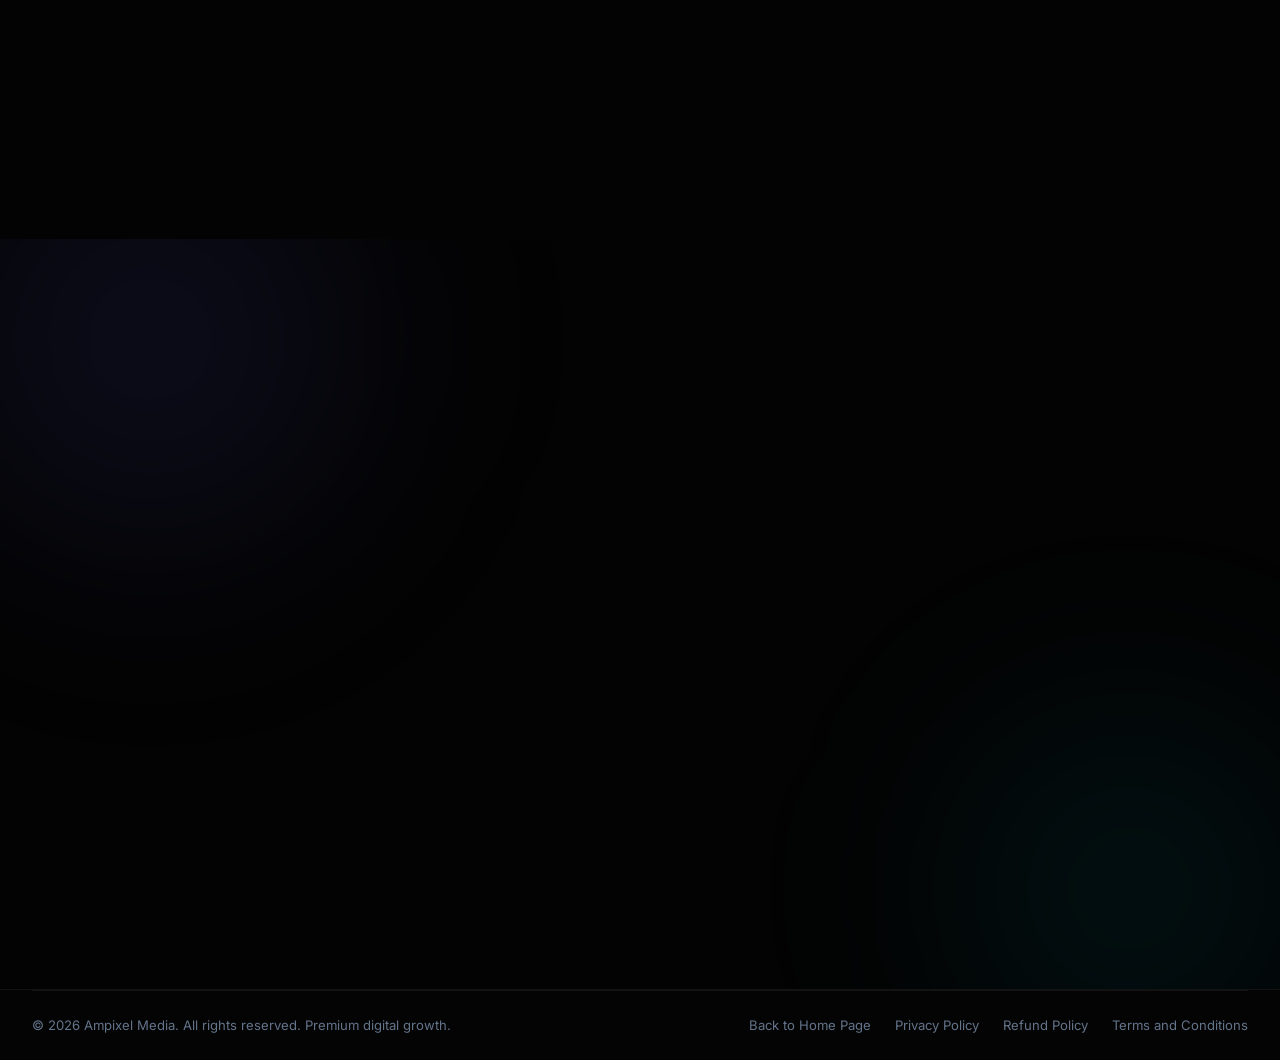
<file: service-social-media.html>
<!DOCTYPE html>
<html lang="en">
<head>
  <meta charset="UTF-8">
  <meta name="viewport" content="width=device-width, initial-scale=1.0">

  <title>Social Media & Influencer Marketing — Ampixel Media</title>
  <meta name="description" content="Build a highly loyal community, drive viral attention, and run high-ROI creator campaigns with Ampixel Media's SMM services.">
  <link rel="preconnect" href="https://fonts.googleapis.com">
  <link rel="preconnect" href="https://fonts.gstatic.com" crossorigin>
  <link href="https://fonts.googleapis.com/css2?family=Inter:wght@300;400;500;600;700&family=Space+Grotesk:wght@400;500;600;700;800&display=swap" rel="stylesheet">
  <link rel="stylesheet" href="css/style.css">
  <style>
    /* Subpage specific styles */
    .back-btn {
      display: inline-flex;
      align-items: center;
      gap: 8px;
      color: var(--text-secondary);
      font-size: 0.9rem;
      font-weight: 600;
      margin-bottom: 24px;
      transition: var(--transition);
    }
    .back-btn:hover {
      color: var(--secondary);
      transform: translateX(-4px);
    }
    .service-detail-grid {
      display: grid;
      grid-template-columns: 1.2fr 1fr;
      gap: 60px;
      margin-top: 60px;
    }
    .service-features-list {
      display: flex;
      flex-direction: column;
      gap: 24px;
    }
    .feature-item-box {
      background: var(--bg-card);
      border: 1px solid var(--border);
      border-radius: var(--radius);
      padding: 24px;
      transition: var(--transition);
    }
    .feature-item-box:hover {
      border-color: rgba(99, 102, 241, 0.3);
      transform: translateY(-2px);
    }
    .feature-item-box h4 {
      font-family: var(--font-head);
      font-size: 1.1rem;
      font-weight: 700;
      margin-bottom: 8px;
      color: white;
    }
    .feature-item-box p {
      color: var(--text-secondary);
      font-size: 0.9rem;
      line-height: 1.6;
    }
    .tech-stack-wrap {
      margin-top: 32px;
    }
    .tech-stack-title {
      font-family: var(--font-head);
      font-size: 1rem;
      font-weight: 700;
      margin-bottom: 16px;
      letter-spacing: 0.05em;
      text-transform: uppercase;
      color: var(--text-muted);
    }
    .tech-badge-container {
      display: flex;
      gap: 10px;
      flex-wrap: wrap;
    }
    .tech-badge {
      background: rgba(255,255,255,0.03);
      border: 1px solid var(--border);
      border-radius: 50px;
      padding: 8px 18px;
      font-size: 0.85rem;
      color: var(--text-secondary);
      font-weight: 500;
    }
    @media (max-width: 992px) {
      .service-detail-grid {
        grid-template-columns: 1fr;
        gap: 40px;
      }
    }
  </style>
</head>
<body>

  <!-- Loading Screen -->
  <div id="loader" class="loader">
    <div class="loader-inner">
      <div class="loader-logo">
        <span class="loader-a">A</span><span class="loader-m">mpixel</span>
      </div>
      <div class="loader-bar"><div class="loader-fill"></div></div>
      <p class="loader-text">Loading Details...</p>
    </div>
  </div>

  <!-- Custom Cursor -->
  <div class="cursor-dot" id="cursorDot"></div>
  <div class="cursor-ring" id="cursorRing"></div>

  <!-- Scroll Progress -->
  <div class="scroll-progress" id="scrollProgress"></div>

  <!-- Back to Top -->
  <button class="back-to-top" id="backToTop" aria-label="Back to top">
    <svg width="20" height="20" viewBox="0 0 24 24" fill="none" stroke="currentColor" stroke-width="2.5"><path d="M18 15l-6-6-6 6"/></svg>
  </button>

  <!-- NAVBAR -->
  <nav class="navbar" id="navbar">
    <div class="nav-container">
      <a href="index.html" class="nav-logo">
        <div class="logo-icon">
          <svg width="32" height="32" viewBox="0 0 32 32" fill="none">
            <rect x="2" y="14" width="6" height="6" rx="1" fill="url(#lg1)"/>
            <rect x="10" y="8" width="6" height="12" rx="1" fill="url(#lg1)"/>
            <rect x="18" y="2" width="6" height="18" rx="1" fill="url(#lg1)"/>
            <rect x="26" y="14" width="4" height="6" rx="1" fill="url(#lg1)" opacity="0.5"/>
            <defs>
              <linearGradient id="lg1" x1="0" y1="0" x2="32" y2="32" gradientUnits="userSpaceOnUse">
                <stop stop-color="#6366F1"/>
                <stop offset="1" stop-color="#06B6D4"/>
              </linearGradient>
            </defs>
          </svg>
        </div>
        <span class="logo-text">Ampixel<span class="logo-accent"> Media</span></span>
      </a>
      <div class="nav-links" id="navLinks">
        <a href="index.html#services" class="nav-link">Services</a>
        <a href="index.html#work" class="nav-link">Work</a>
        <a href="index.html#process" class="nav-link">Process</a>
        <a href="index.html#team" class="nav-link">Team</a>
        <a href="index.html#faq" class="nav-link">FAQ</a>
      </div>
      <a href="https://wa.me/917355801141?text=Hi%20Ampixel%20Media!%20I%27d%20like%20to%20book%20a%20free%20strategy%20call%20for%20Social%20Media." target="_blank" class="nav-cta">
        Book a Call
        <svg width="14" height="14" viewBox="0 0 24 24" fill="none" stroke="currentColor" stroke-width="2.5"><path d="M7 17L17 7M17 7H7M17 7v10"/></svg>
      </a>
      <button class="hamburger" id="hamburger" aria-label="Toggle menu">
        <span></span><span></span><span></span>
      </button>
    </div>
  </nav>

  <!-- HERO SECTION -->
  <section class="hero" id="home" style="min-height: 80vh;">
    <canvas id="particleCanvas"></canvas>
    <div class="hero-blob hero-blob-1"></div>
    <div class="hero-blob hero-blob-2"></div>
    <div class="mouse-glow" id="mouseGlow"></div>

    <div class="hero-container">
      <a href="index.html#services" class="back-btn reveal">
        <svg width="16" height="16" viewBox="0 0 24 24" fill="none" stroke="currentColor" stroke-width="2.5"><line x1="19" y1="12" x2="5" y2="12"/><polyline points="12 19 5 12 12 5"/></svg>
        Back to Services
      </a>
      <div class="hero-badge reveal">
        <span class="badge-dot"></span>
        Social Branding, UGC Campaigns & Community Management
      </div>
      <h1 class="hero-title reveal reveal-delay-1">
        Social & <span class="gradient-text">Creator</span><br>
        <span class="gradient-text-cyan">Influence.</span>
      </h1>
      <p class="hero-sub reveal reveal-delay-2">
        We build authentic social proof, manage viral brand narratives, and connect you with key influencers who drive purchases and consumer trust.
      </p>

      <div class="hero-stats reveal reveal-delay-3" style="max-width: 680px;">
        <div class="stat-card">
          <div class="stat-num" data-count="20" data-suffix="M+ Views">0M+ Views</div>
          <div class="stat-label">Organic Impressions</div>
        </div>
        <div class="stat-divider"></div>
        <div class="stat-card">
          <div class="stat-num" data-count="85" data-suffix="%">0%</div>
          <div class="stat-label">Engagement Boost</div>
        </div>
        <div class="stat-divider"></div>
        <div class="stat-card">
          <div class="stat-num" data-count="250" data-suffix="+">0+</div>
          <div class="stat-label">Influencer Collabs</div>
        </div>
      </div>
    </div>
  </section>

  <!-- SERVICE DETAILS SECTION -->
  <section class="services-section" style="background: var(--bg);">
    <div class="section-container" style="padding-top: 40px;">
      <div class="service-detail-grid">
        <div class="reveal">
          <div class="section-header" style="text-align: left; margin-bottom: 32px; max-width: 100%;">
            <span class="section-tag" style="margin-left: 0;">Capabilities</span>
            <h2 class="section-title" style="text-align: left;">Establish Viral Brand Equity</h2>
            <p class="section-sub" style="text-align: left;">Modern consumers buy from brands they trust, connect with, and follow. We turn boring corporate profiles into active, engaging digital channels.</p>
          </div>
          
          <div class="service-features-list">
            <div class="feature-item-box">
              <h4>Social Profile Management</h4>
              <p>Full content strategy execution for Instagram, LinkedIn, YouTube, TikTok, and Twitter. We cover feed curation, graphic templates design, calendar planning, copywriting, and analytics reporting.</p>
            </div>
            <div class="feature-item-box">
              <h4>Influencer Outreach & Sourcing</h4>
              <p>Skip the endless search for creators. We match your brand with verified Nano, Micro, and Macro influencers, managing outreach, contracts, creative scripting, and conversion tracking.</p>
            </div>
            <div class="feature-item-box">
              <h4>Community Interaction & Moderation</h4>
              <p>Social media is a two-way channel. We monitor your comments, answer direct messages (DMs) within minutes, build relationships with your target group, and moderate visual discussions.</p>
            </div>
          </div>
        </div>

        <div class="reveal">
          <div class="section-header" style="text-align: left; margin-bottom: 32px; max-width: 100%;">
            <span class="section-tag" style="margin-left: 0;">Tools We Use</span>
            <h2 class="section-title" style="text-align: left;">SMM Scaling Software</h2>
          </div>

          <div class="feature-item-box" style="margin-bottom: 32px;">
            <h4 style="color: var(--secondary);">User Generated Content (UGC)</h4>
            <p>UGC increases conversion probability on landing pages. We coordinate video reviews, unboxing scripts, and tutorial captures to use across your ad funnels.</p>
          </div>

          <div class="tech-stack-wrap">
            <div class="tech-stack-title">Content & Outreach Systems</div>
            <div class="tech-badge-container">
              <span class="tech-badge">Modash Sourcing</span>
              <span class="tech-badge">GRIN Influencer Manager</span>
              <span class="tech-badge">Notion Calendars</span>
              <span class="tech-badge">Figma Assets</span>
              <span class="tech-badge">Buffer / Hootsuite</span>
              <span class="tech-badge">Later Scheduling</span>
              <span class="tech-badge">CapCut Creative</span>
              <span class="tech-badge">Sprout Social Analytics</span>
            </div>
          </div>
        </div>
      </div>
    </div>
  </section>

  <!-- PROCESS SECTION -->
  <section class="process-section" id="process">
    <div class="section-container">
      <div class="section-header reveal">
        <span class="section-tag">How We Work</span>
        <h2 class="section-title">The Social Growth Roadmap</h2>
        <p class="section-sub">A detailed, consistent approach to planning content and launching viral campaigns.</p>
      </div>

      <div class="process-timeline">
        <div class="process-step reveal">
          <div class="step-number">01</div>
          <div class="step-content">
            <div class="step-icon">🎨</div>
            <h3>Vibe & Style Definition</h3>
            <p>We map your brand voice guidelines, color palettes, tone rules, and typographic treatments for visual posts.</p>
          </div>
          <div class="step-connector"></div>
        </div>
        <div class="process-step reveal">
          <div class="step-number">02</div>
          <div class="step-content">
            <div class="step-icon">📅</div>
            <h3>Calendar Approval</h3>
            <p>We create a full monthly visual calendar containing planned posts, reel briefs, captions, and exact publishing tags.</p>
          </div>
          <div class="step-connector"></div>
        </div>
        <div class="process-step reveal">
          <div class="step-number">03</div>
          <div class="step-content">
            <div class="step-icon">🎭</div>
            <h3>Creator Alignment</h3>
            <p>Selecting and shipping products to creators, auditing content scripts, and setting tracking codes for campaign links.</p>
          </div>
          <div class="step-connector"></div>
        </div>
        <div class="process-step reveal">
          <div class="step-number">04</div>
          <div class="step-content">
            <div class="step-icon">🚀</div>
            <h3>Publish & Engage</h3>
            <p>Publishing content during high-activity hours, responding to community comments, and boosting viral posts with paid media.</p>
          </div>
          <div class="step-connector"></div>
        </div>
        <div class="process-step reveal">
          <div class="step-number">05</div>
          <div class="step-content">
            <div class="step-icon">📊</div>
            <h3>Performance Analysis</h3>
            <p>Reviewing view durations, conversion indexes, and engagement details to optimize next month's content direction.</p>
          </div>
        </div>
      </div>
    </div>
  </section>

  <!-- FAQ SECTION -->
  <section class="faq-section" id="faq">
    <div class="section-container">
      <div class="section-header reveal">
        <span class="section-tag">FAQ</span>
        <h2 class="section-title">SMM & Creator FAQ</h2>
        <p class="section-sub">Quick answers to typical questions about our social media services.</p>
      </div>

      <div class="faq-list">
        <div class="faq-item reveal" tabindex="0">
          <div class="faq-question">
            <span>Do we need to shoot our own photos and videos?</span>
            <div class="faq-icon"><svg width="20" height="20" viewBox="0 0 24 24" fill="none" stroke="currentColor" stroke-width="2.5"><path d="M12 5v14M5 12h14"/></svg></div>
          </div>
          <div class="faq-answer">
            <p>It helps, but it isn't mandatory. We source and direct professional creators to shoot lifestyle videos, product unboxings, and reviews. We also design graphic frames and write captions, so you can choose your level of involvement.</p>
          </div>
        </div>

        <div class="faq-item reveal" tabindex="0">
          <div class="faq-question">
            <span>How do you choose which influencers to work with?</span>
            <div class="faq-icon"><svg width="20" height="20" viewBox="0 0 24 24" fill="none" stroke="currentColor" stroke-width="2.5"><path d="M12 5v14M5 12h14"/></svg></div>
          </div>
          <div class="faq-answer">
            <p>We analyze influencer audiences for keyword alignment, geographical details, fake follower indexes, and comment sentiment metrics. We prioritize engagement rates and historical performance over simple follower counts.</p>
          </div>
        </div>

        <div class="faq-item reveal" tabindex="0">
          <div class="faq-question">
            <span>Do you manage our community messages and sales comments?</span>
            <div class="faq-icon"><svg width="20" height="20" viewBox="0 0 24 24" fill="none" stroke="currentColor" stroke-width="2.5"><path d="M12 5v14M5 12h14"/></svg></div>
          </div>
          <div class="faq-answer">
            <p>Yes. We set up comment rules and response flows to reply to sales queries (e.g., "Price?", "How to buy?") instantly. This keeps the algorithms happy and routes ready customers directly to your purchase portal.</p>
          </div>
        </div>
      </div>
    </div>
  </section>

  <!-- FINAL CTA SECTION -->
  <section class="final-cta" id="contact">
    <div class="cta-blob cta-blob-1"></div>
    <div class="cta-blob cta-blob-2"></div>
    <div class="section-container">
      <div class="cta-content reveal">
        <div class="cta-badge">🔥 Go Viral</div>
        <h2 class="cta-title">Build a Brand That People<br><span class="gradient-text">Actually Follow.</span></h2>
        <p class="cta-sub">Book your free social audit, and we will analyze your profile aesthetics, engagement indexes, and current creator opportunities.</p>
        <div class="cta-buttons">
          <a href="https://wa.me/917355801141?text=Hi%20Ampixel%20Media!%20I%27d%20like%20to%20discuss%20a%20Social%20Media%20and%20Influencer%20Marketing%20campaign." target="_blank" class="btn-primary-glow btn-xl">
            <span>Claim Free Profile Review</span>
            <svg width="20" height="20" viewBox="0 0 24 24" fill="none" stroke="currentColor" stroke-width="2.5"><path d="M7 17L17 7M17 7H7M17 7v10"/></svg>
          </a>
        </div>
      </div>
    </div>
  </section>

  <!-- FOOTER -->
  <footer class="footer" id="footer">
    <div class="footer-container">
      <div class="footer-bottom">
        <p>© 2025 Ampixel Media. All rights reserved. Premium digital growth.</p>
        <div class="footer-bottom-links">
          <a href="index.html">Back to Home Page</a>
          <a href="privacy-policy.html">Privacy Policy</a>
          <a href="refund-policy.html">Refund Policy</a>
          <a href="terms-and-conditions.html">Terms and Conditions</a>
        </div>
      </div>
    </div>
  </footer>

  <script src="js/main.js"></script>
</body>
</html>
</file>
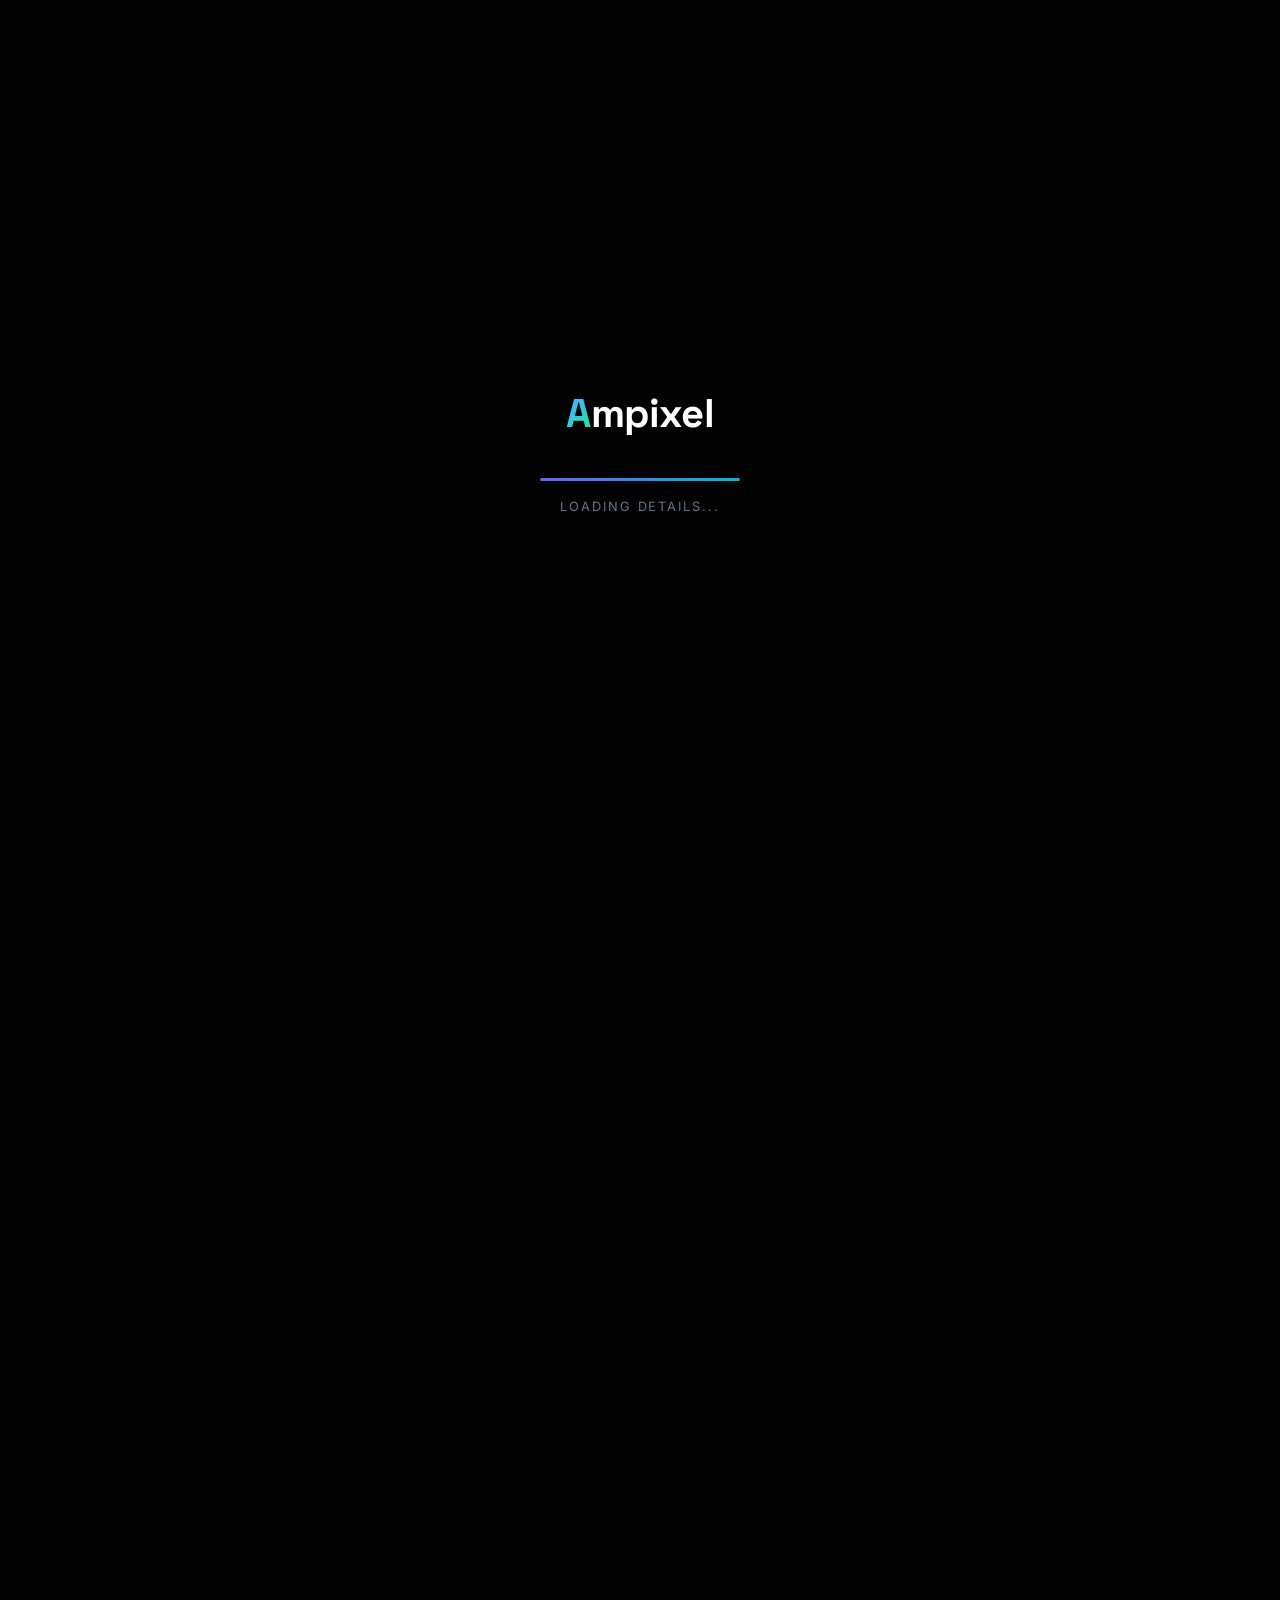
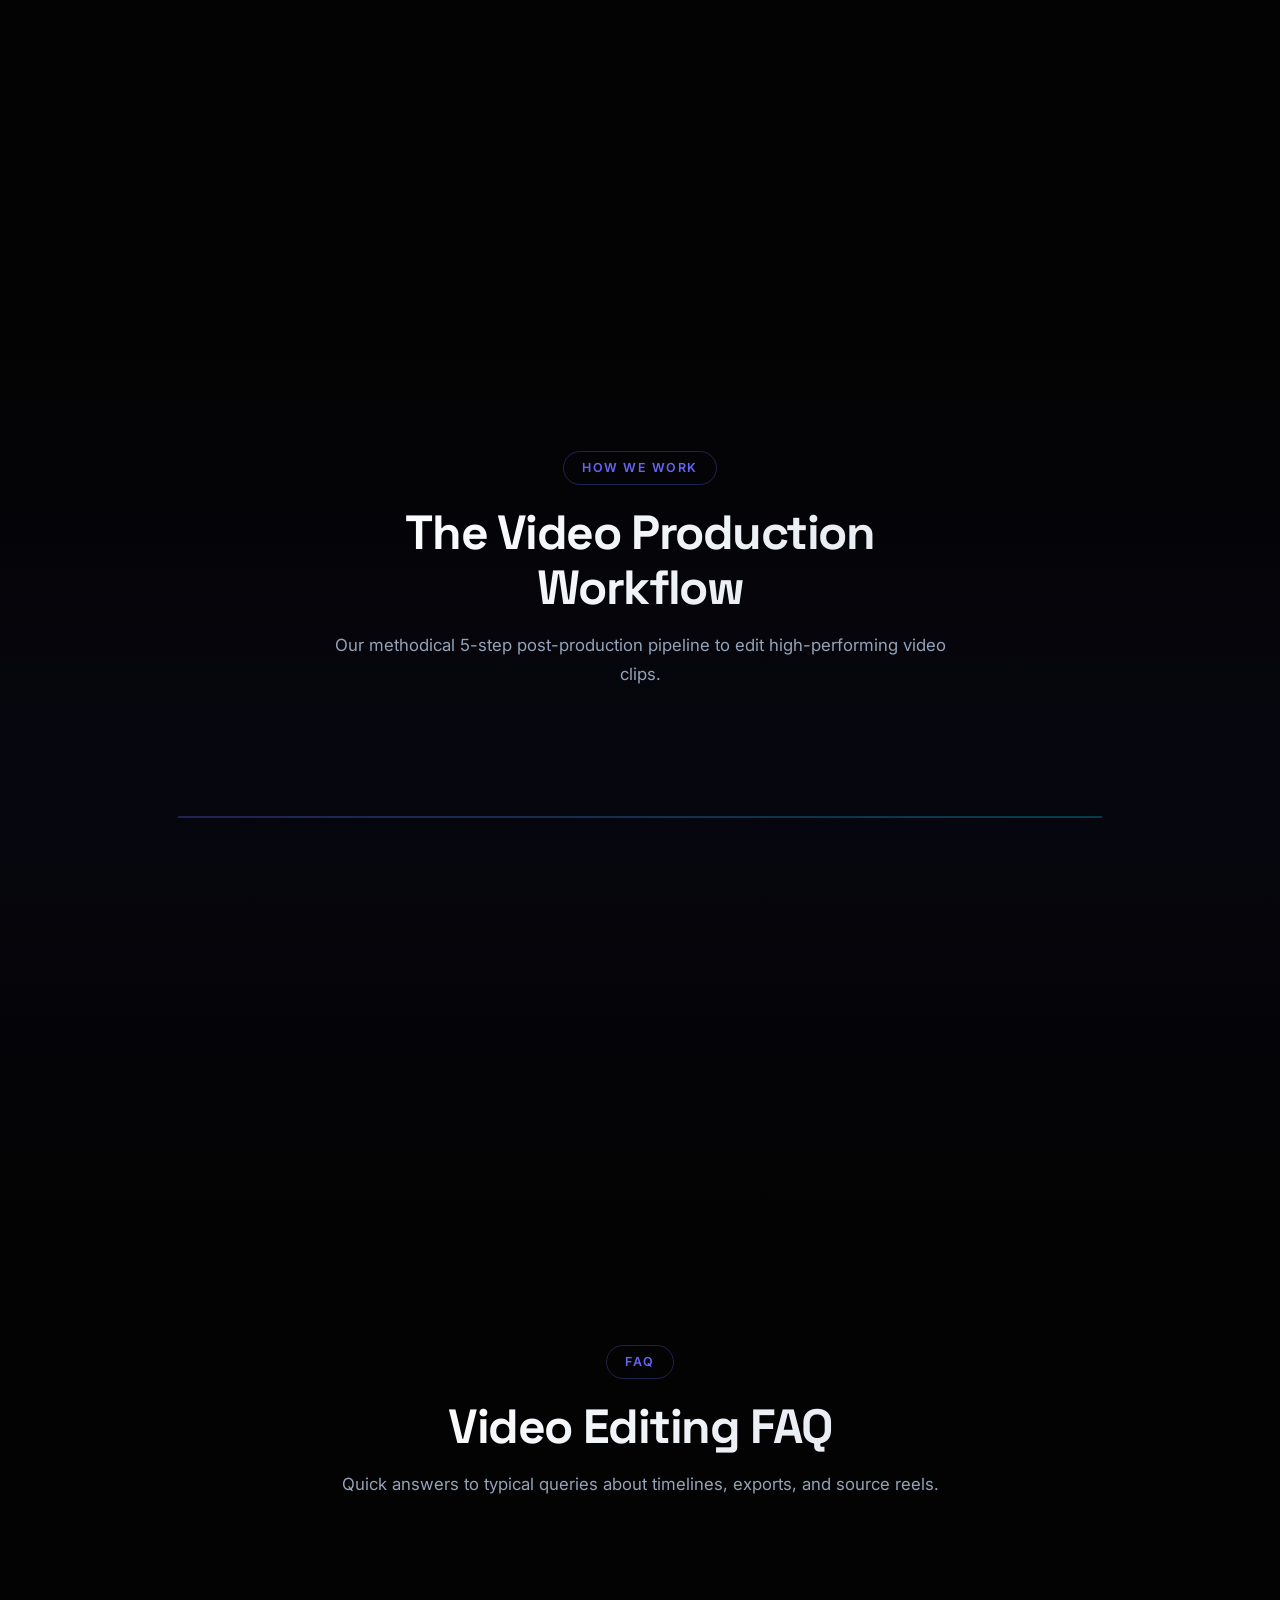
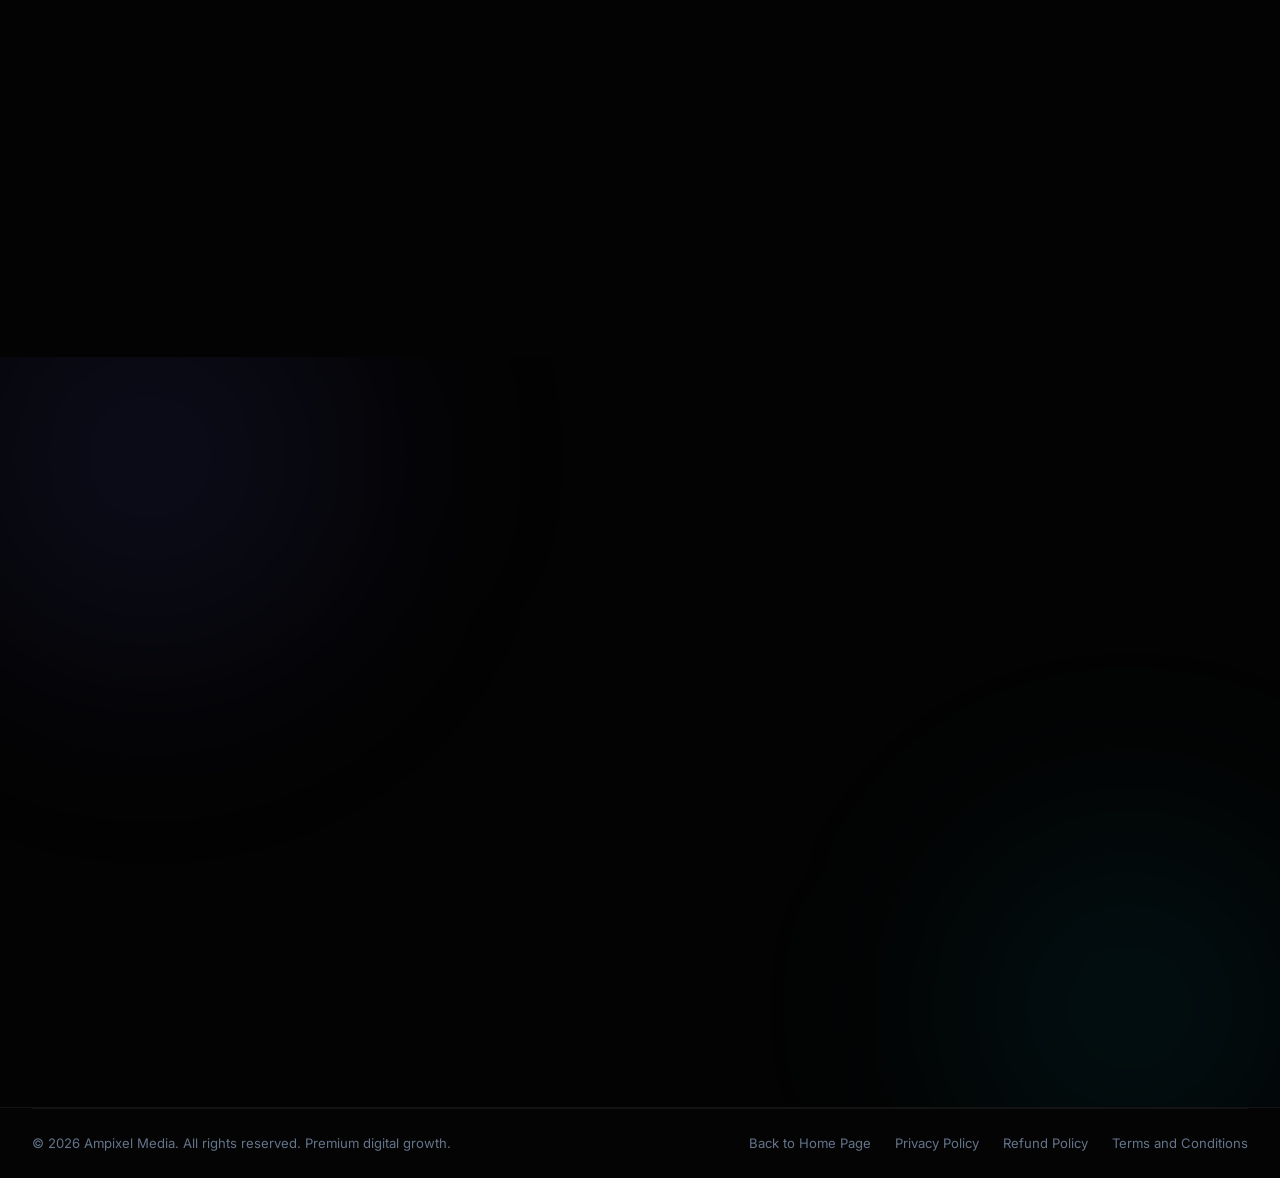
<file: service-video-editing.html>
<!DOCTYPE html>
<html lang="en">
<head>
  <meta charset="UTF-8">
  <meta name="viewport" content="width=device-width, initial-scale=1.0">

  <title>Video Editing & Creative Production — Ampixel Media</title>
  <meta name="description" content="Capture attention and boost watch time with high-retention short-form video editing, scroll-stopping ads, and YouTube content by Ampixel Media.">
  <link rel="preconnect" href="https://fonts.googleapis.com">
  <link rel="preconnect" href="https://fonts.gstatic.com" crossorigin>
  <link href="https://fonts.googleapis.com/css2?family=Inter:wght@300;400;500;600;700&family=Space+Grotesk:wght@400;500;600;700;800&display=swap" rel="stylesheet">
  <link rel="stylesheet" href="css/style.css">
  <style>
    /* Subpage specific styles */
    .back-btn {
      display: inline-flex;
      align-items: center;
      gap: 8px;
      color: var(--text-secondary);
      font-size: 0.9rem;
      font-weight: 600;
      margin-bottom: 24px;
      transition: var(--transition);
    }
    .back-btn:hover {
      color: var(--secondary);
      transform: translateX(-4px);
    }
    .service-detail-grid {
      display: grid;
      grid-template-columns: 1.2fr 1fr;
      gap: 60px;
      margin-top: 60px;
    }
    .service-features-list {
      display: flex;
      flex-direction: column;
      gap: 24px;
    }
    .feature-item-box {
      background: var(--bg-card);
      border: 1px solid var(--border);
      border-radius: var(--radius);
      padding: 24px;
      transition: var(--transition);
    }
    .feature-item-box:hover {
      border-color: rgba(99, 102, 241, 0.3);
      transform: translateY(-2px);
    }
    .feature-item-box h4 {
      font-family: var(--font-head);
      font-size: 1.1rem;
      font-weight: 700;
      margin-bottom: 8px;
      color: white;
    }
    .feature-item-box p {
      color: var(--text-secondary);
      font-size: 0.9rem;
      line-height: 1.6;
    }
    .tech-stack-wrap {
      margin-top: 32px;
    }
    .tech-stack-title {
      font-family: var(--font-head);
      font-size: 1rem;
      font-weight: 700;
      margin-bottom: 16px;
      letter-spacing: 0.05em;
      text-transform: uppercase;
      color: var(--text-muted);
    }
    .tech-badge-container {
      display: flex;
      gap: 10px;
      flex-wrap: wrap;
    }
    .tech-badge {
      background: rgba(255,255,255,0.03);
      border: 1px solid var(--border);
      border-radius: 50px;
      padding: 8px 18px;
      font-size: 0.85rem;
      color: var(--text-secondary);
      font-weight: 500;
    }
    @media (max-width: 992px) {
      .service-detail-grid {
        grid-template-columns: 1fr;
        gap: 40px;
      }
    }
  </style>
</head>
<body>

  <!-- Loading Screen -->
  <div id="loader" class="loader">
    <div class="loader-inner">
      <div class="loader-logo">
        <span class="loader-a">A</span><span class="loader-m">mpixel</span>
      </div>
      <div class="loader-bar"><div class="loader-fill"></div></div>
      <p class="loader-text">Loading Details...</p>
    </div>
  </div>

  <!-- Custom Cursor -->
  <div class="cursor-dot" id="cursorDot"></div>
  <div class="cursor-ring" id="cursorRing"></div>

  <!-- Scroll Progress -->
  <div class="scroll-progress" id="scrollProgress"></div>

  <!-- Back to Top -->
  <button class="back-to-top" id="backToTop" aria-label="Back to top">
    <svg width="20" height="20" viewBox="0 0 24 24" fill="none" stroke="currentColor" stroke-width="2.5"><path d="M18 15l-6-6-6 6"/></svg>
  </button>

  <!-- NAVBAR -->
  <nav class="navbar" id="navbar">
    <div class="nav-container">
      <a href="index.html" class="nav-logo">
        <div class="logo-icon">
          <svg width="32" height="32" viewBox="0 0 32 32" fill="none">
            <rect x="2" y="14" width="6" height="6" rx="1" fill="url(#lg1)"/>
            <rect x="10" y="8" width="6" height="12" rx="1" fill="url(#lg1)"/>
            <rect x="18" y="2" width="6" height="18" rx="1" fill="url(#lg1)"/>
            <rect x="26" y="14" width="4" height="6" rx="1" fill="url(#lg1)" opacity="0.5"/>
            <defs>
              <linearGradient id="lg1" x1="0" y1="0" x2="32" y2="32" gradientUnits="userSpaceOnUse">
                <stop stop-color="#6366F1"/>
                <stop offset="1" stop-color="#06B6D4"/>
              </linearGradient>
            </defs>
          </svg>
        </div>
        <span class="logo-text">Ampixel<span class="logo-accent"> Media</span></span>
      </a>
      <div class="nav-links" id="navLinks">
        <a href="index.html#services" class="nav-link">Services</a>
        <a href="index.html#work" class="nav-link">Work</a>
        <a href="index.html#process" class="nav-link">Process</a>
        <a href="index.html#team" class="nav-link">Team</a>
        <a href="index.html#faq" class="nav-link">FAQ</a>
      </div>
      <a href="https://wa.me/917355801141?text=Hi%20Ampixel%20Media!%20I%27d%20like%20to%20book%20a%20free%20strategy%20call%20for%20Video%20Editing." target="_blank" class="nav-cta">
        Book a Call
        <svg width="14" height="14" viewBox="0 0 24 24" fill="none" stroke="currentColor" stroke-width="2.5"><path d="M7 17L17 7M17 7H7M17 7v10"/></svg>
      </a>
      <button class="hamburger" id="hamburger" aria-label="Toggle menu">
        <span></span><span></span><span></span>
      </button>
    </div>
  </nav>

  <!-- HERO SECTION -->
  <section class="hero" id="home" style="min-height: 80vh;">
    <canvas id="particleCanvas"></canvas>
    <div class="hero-blob hero-blob-1"></div>
    <div class="hero-blob hero-blob-2"></div>
    <div class="mouse-glow" id="mouseGlow"></div>

    <div class="hero-container">
      <a href="index.html#services" class="back-btn reveal">
        <svg width="16" height="16" viewBox="0 0 24 24" fill="none" stroke="currentColor" stroke-width="2.5"><line x1="19" y1="12" x2="5" y2="12"/><polyline points="12 19 5 12 12 5"/></svg>
        Back to Services
      </a>
      <div class="hero-badge reveal">
        <span class="badge-dot"></span>
        High-Retention Reels, Shorts, Ad Creatives & YouTube Edits
      </div>
      <h1 class="hero-title reveal reveal-delay-1">
        Video & <span class="gradient-text">Creative</span><br>
        <span class="gradient-text-cyan">Production.</span>
      </h1>
      <p class="hero-sub reveal reveal-delay-2">
        We produce high-retention video assets optimized to stop users from scrolling past and maximize watch times on Instagram, YouTube, TikTok, and Facebook Ads.
      </p>

      <div class="hero-stats reveal reveal-delay-3" style="max-width: 680px;">
        <div class="stat-card">
          <div class="stat-num" data-count="50" data-suffix="M+ Plays">0M+ Plays</div>
          <div class="stat-label">Organic Video Plays</div>
        </div>
        <div class="stat-divider"></div>
        <div class="stat-card">
          <div class="stat-num" data-count="4" data-suffix="x WatchTime">0x WatchTime</div>
          <div class="stat-label">Average Retention Lift</div>
        </div>
        <div class="stat-divider"></div>
        <div class="stat-card">
          <div class="stat-num" data-count="92" data-suffix="%">0%</div>
          <div class="stat-label">Scroll-Stop Rate</div>
        </div>
      </div>
    </div>
  </section>

  <!-- SERVICE DETAILS SECTION -->
  <section class="services-section" style="background: var(--bg);">
    <div class="section-container" style="padding-top: 40px;">
      <div class="service-detail-grid">
        <div class="reveal">
          <div class="section-header" style="text-align: left; margin-bottom: 32px; max-width: 100%;">
            <span class="section-tag" style="margin-left: 0;">Capabilities</span>
            <h2 class="section-title" style="text-align: left;">High-Retention Video Editing</h2>
            <p class="section-sub" style="text-align: left;">The first 3 seconds of a video determine its success. We edit videos using pacing strategies, dynamic captions, and sound effects (SFX) that keep users watching.</p>
          </div>
          
          <div class="service-features-list">
            <div class="feature-item-box">
              <h4>Short-form Reels, Shorts & TikToks</h4>
              <p>Alex Hormozi & Ryan Pineda style high-retention vertical edits. We structure quick-cut sequences, add visual emojis, kinetic text designs, sound effects, and zoom transitions.</p>
            </div>
            <div class="feature-item-box">
              <h4>High-converting Direct Response Video Ads</h4>
              <p>Creative video layouts for Meta and TikTok ads. We script compelling visual hooks, edit product feature closeups, and insert clear call-to-actions (CTAs) that drive ad click conversions.</p>
            </div>
            <div class="feature-item-box">
              <h4>Long-form YouTube & Corporate Video Editing</h4>
              <p>Dynamic documentary-style pacing, clean multi-camera cuts, green-screen keying, title slide configurations, visual storytelling layout design, and podcast audio optimization.</p>
            </div>
          </div>
        </div>

        <div class="reveal">
          <div class="section-header" style="text-align: left; margin-bottom: 32px; max-width: 100%;">
            <span class="section-tag" style="margin-left: 0;">Our Tools</span>
            <h2 class="section-title" style="text-align: left;">High-end Post Production</h2>
          </div>

          <div class="feature-item-box" style="margin-bottom: 32px;">
            <h4 style="color: var(--secondary);">Audio & Sound Design</h4>
            <p>We perform deep audio sweeps to remove noise frequencies, master voice files, and design contextual sound effects (SFX) to elevate visual animations.</p>
          </div>

          <div class="tech-stack-wrap">
            <div class="tech-stack-title">Software We Command</div>
            <div class="tech-badge-container">
              <span class="tech-badge">Adobe Premiere Pro</span>
              <span class="tech-badge">Adobe After Effects</span>
              <span class="tech-badge">DaVinci Resolve Studio</span>
              <span class="tech-badge">CapCut Pro Studio</span>
              <span class="tech-badge">Adobe Audition</span>
              <span class="tech-badge">Adobe Photoshop</span>
              <span class="tech-badge">Lottie Animations</span>
              <span class="tech-badge">Color Grading LUTs</span>
            </div>
          </div>
        </div>
      </div>
    </div>
  </section>

  <!-- PROCESS SECTION -->
  <section class="process-section" id="process">
    <div class="section-container">
      <div class="section-header reveal">
        <span class="section-tag">How We Work</span>
        <h2 class="section-title">The Video Production Workflow</h2>
        <p class="section-sub">Our methodical 5-step post-production pipeline to edit high-performing video clips.</p>
      </div>

      <div class="process-timeline">
        <div class="process-step reveal">
          <div class="step-number">01</div>
          <div class="step-content">
            <div class="step-icon">📝</div>
            <h3>Hook & Script Design</h3>
            <p>We write strong, scroll-stopping hooks and pacing strategies before editing starts.</p>
          </div>
          <div class="step-connector"></div>
        </div>
        <div class="process-step reveal">
          <div class="step-number">02</div>
          <div class="step-content">
            <div class="step-icon">✂️</div>
            <h3>Rough Cut Pacing</h3>
            <p>We cut dead silences, balance volume peaks, and align visual sequences matching your script.</p>
          </div>
          <div class="step-connector"></div>
        </div>
        <div class="process-step reveal">
          <div class="step-number">03</div>
          <div class="step-content">
            <div class="step-icon">🎨</div>
            <h3>Text & Visual Effects</h3>
            <p>Designing kinetic text overlays, emojis, motion graphics, and zoom transitions to emphasize key topics.</p>
          </div>
          <div class="step-connector"></div>
        </div>
        <div class="process-step reveal">
          <div class="step-number">04</div>
          <div class="step-content">
            <div class="step-icon">🎵</div>
            <h3>Sound Design & SFX</h3>
            <p>Inserting ambient sound effects, background tracks, pop effects, and mastering clean voices.</p>
          </div>
          <div class="step-connector"></div>
        </div>
        <div class="process-step reveal">
          <div class="step-number">05</div>
          <div class="step-content">
            <div class="step-icon">🎨</div>
            <h3>Color Grading & Delivery</h3>
            <p>Appling cinematic LUTs and color grading styles before exporting in 4K resolution.</p>
          </div>
        </div>
      </div>
    </div>
  </section>

  <!-- FAQ SECTION -->
  <section class="faq-section" id="faq">
    <div class="section-container">
      <div class="section-header reveal">
        <span class="section-tag">FAQ</span>
        <h2 class="section-title">Video Editing FAQ</h2>
        <p class="section-sub">Quick answers to typical queries about timelines, exports, and source reels.</p>
      </div>

      <div class="faq-list">
        <div class="faq-item reveal" tabindex="0">
          <div class="faq-question">
            <span>What is your typical turnaround time?</span>
            <div class="faq-icon"><svg width="20" height="20" viewBox="0 0 24 24" fill="none" stroke="currentColor" stroke-width="2.5"><path d="M12 5v14M5 12h14"/></svg></div>
          </div>
          <div class="faq-answer">
            <p>For short-form content (Reels/Shorts), we deliver drafts in 48-72 hours. Long-form videos or direct response ads take 3-5 business days depending on complexity and graphic elements.</p>
          </div>
        </div>

        <div class="faq-item reveal" tabindex="0">
          <div class="faq-question">
            <span>Can you add custom captions in multiple languages?</span>
            <div class="faq-icon"><svg width="20" height="20" viewBox="0 0 24 24" fill="none" stroke="currentColor" stroke-width="2.5"><path d="M12 5v14M5 12h14"/></svg></div>
          </div>
          <div class="faq-answer">
            <p>Yes. We offer kinetic captions in Hindi, English, Spanish, and other custom languages. We customize text styling to match your brand book guidelines.</p>
          </div>
        </div>

        <div class="faq-item reveal" tabindex="0">
          <div class="faq-question">
            <span>How do revisions work?</span>
            <div class="faq-icon"><svg width="20" height="20" viewBox="0 0 24 24" fill="none" stroke="currentColor" stroke-width="2.5"><path d="M12 5v14M5 12h14"/></svg></div>
          </div>
          <div class="faq-answer">
            <p>Every project includes 2 rounds of revisions to adjust text pacing, sound volumes, color grades, or clip selections. We utilize Frame.io so you can comment on specific video frames directly.</p>
          </div>
        </div>
      </div>
    </div>
  </section>

  <!-- FINAL CTA SECTION -->
  <section class="final-cta" id="contact">
    <div class="cta-blob cta-blob-1"></div>
    <div class="cta-blob cta-blob-2"></div>
    <div class="section-container">
      <div class="cta-content reveal">
        <div class="cta-badge">🎬 Dynamic Creator Content</div>
        <h2 class="cta-title">Stop Scrolling. Start Scaling.<br><span class="gradient-text">Make Your Brand Unmissable.</span></h2>
        <p class="cta-sub">Claim a free creative editing evaluation for one of your existing vertical videos or ad scripts.</p>
        <div class="cta-buttons">
          <a href="https://wa.me/917355801141?text=Hi%20Ampixel%20Media!%20I%27d%20like%20to%20discuss%20a%20Video%20Editing%20and%20Production%20project." target="_blank" class="btn-primary-glow btn-xl">
            <span>Claim Free Video Consultation</span>
            <svg width="20" height="20" viewBox="0 0 24 24" fill="none" stroke="currentColor" stroke-width="2.5"><path d="M7 17L17 7M17 7H7M17 7v10"/></svg>
          </a>
        </div>
      </div>
    </div>
  </section>

  <!-- FOOTER -->
  <footer class="footer" id="footer">
    <div class="footer-container">
      <div class="footer-bottom">
        <p>© 2025 Ampixel Media. All rights reserved. Premium digital growth.</p>
        <div class="footer-bottom-links">
          <a href="index.html">Back to Home Page</a>
          <a href="privacy-policy.html">Privacy Policy</a>
          <a href="refund-policy.html">Refund Policy</a>
          <a href="terms-and-conditions.html">Terms and Conditions</a>
        </div>
      </div>
    </div>
  </footer>

  <script src="js/main.js"></script>
</body>
</html>
</file>
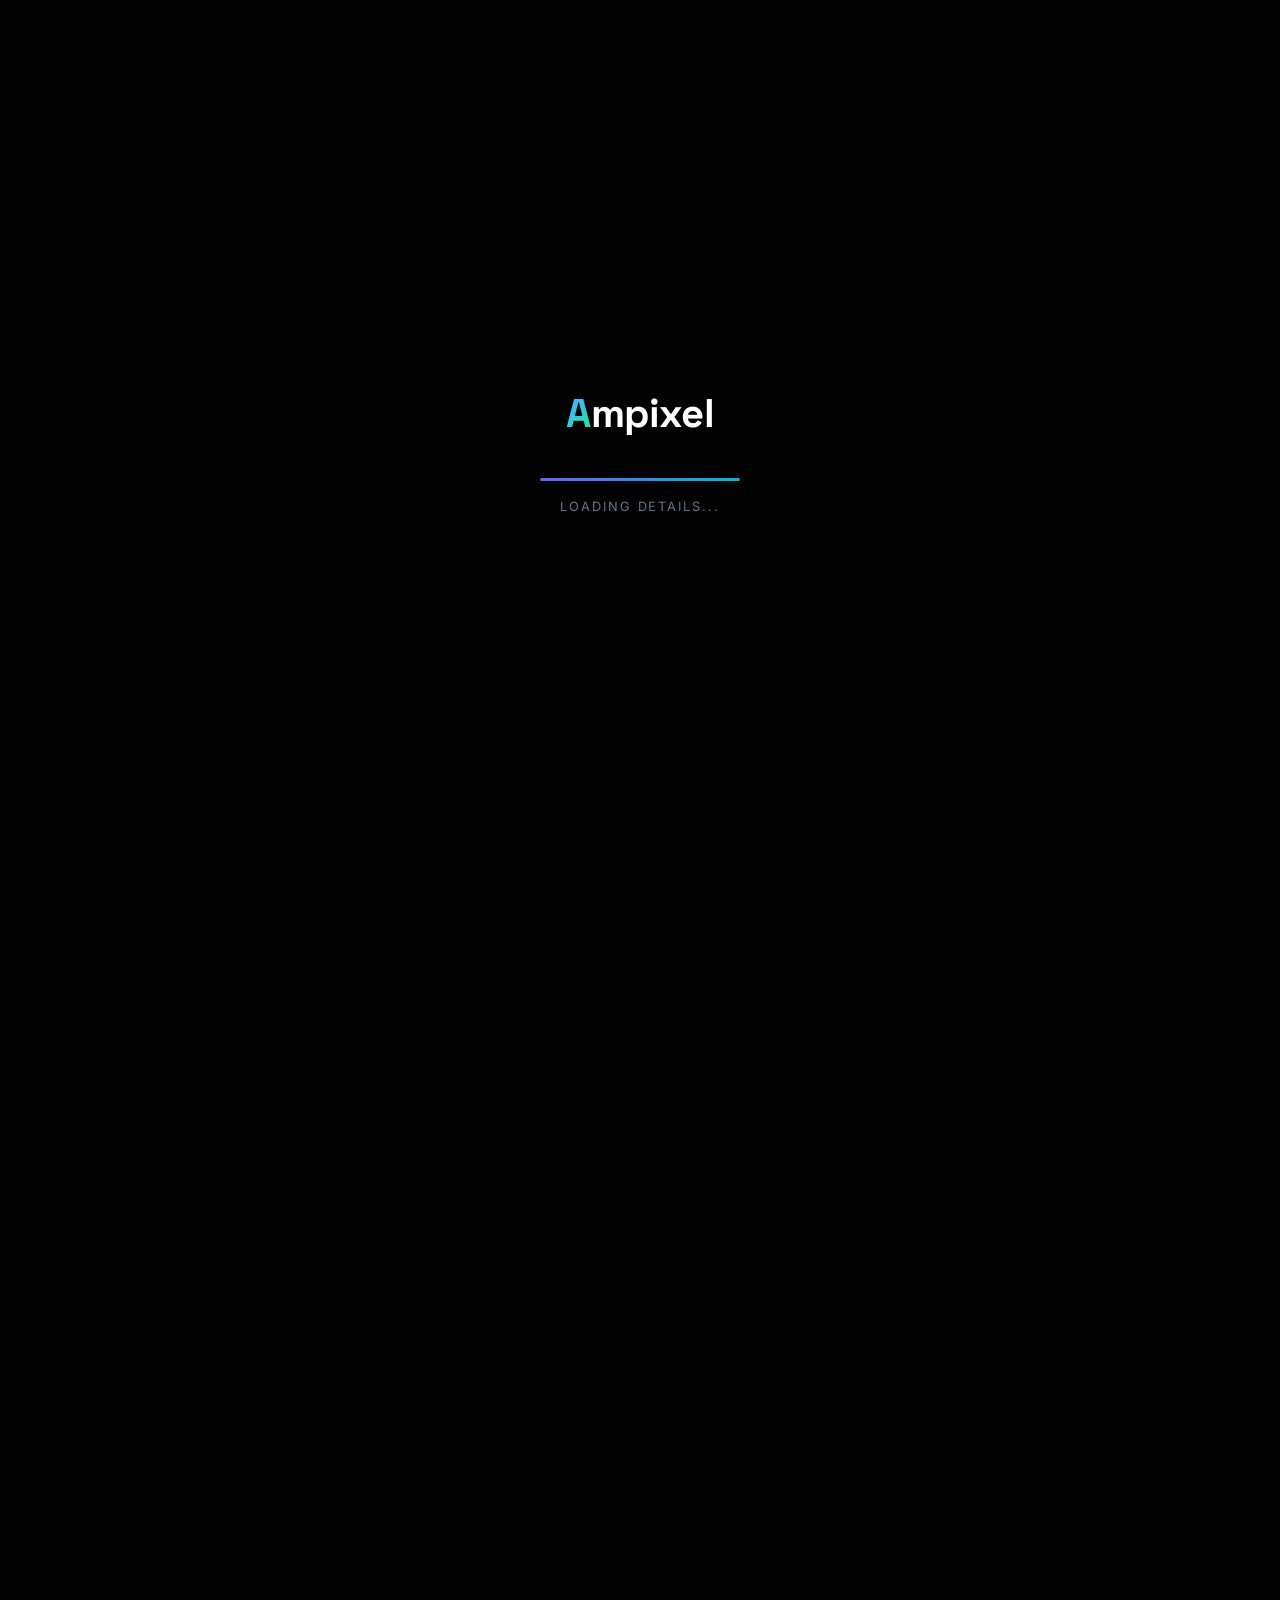
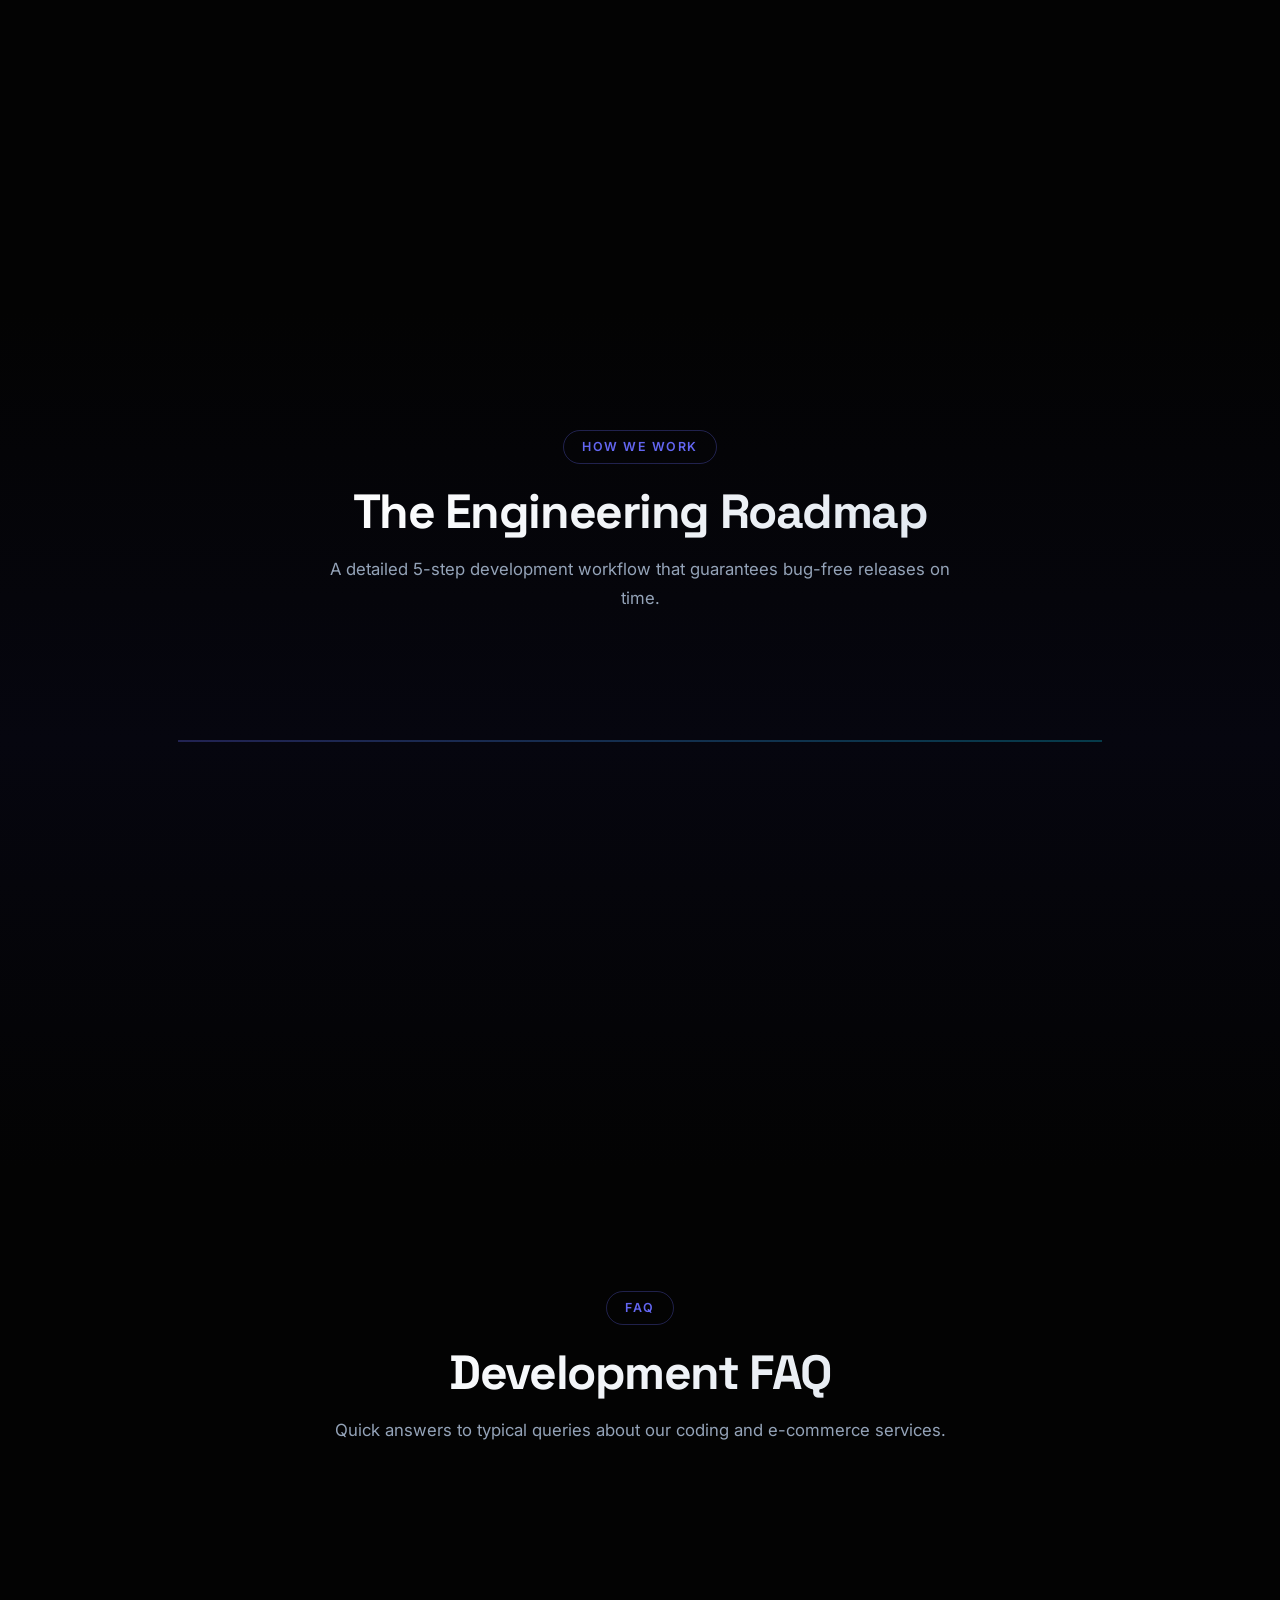
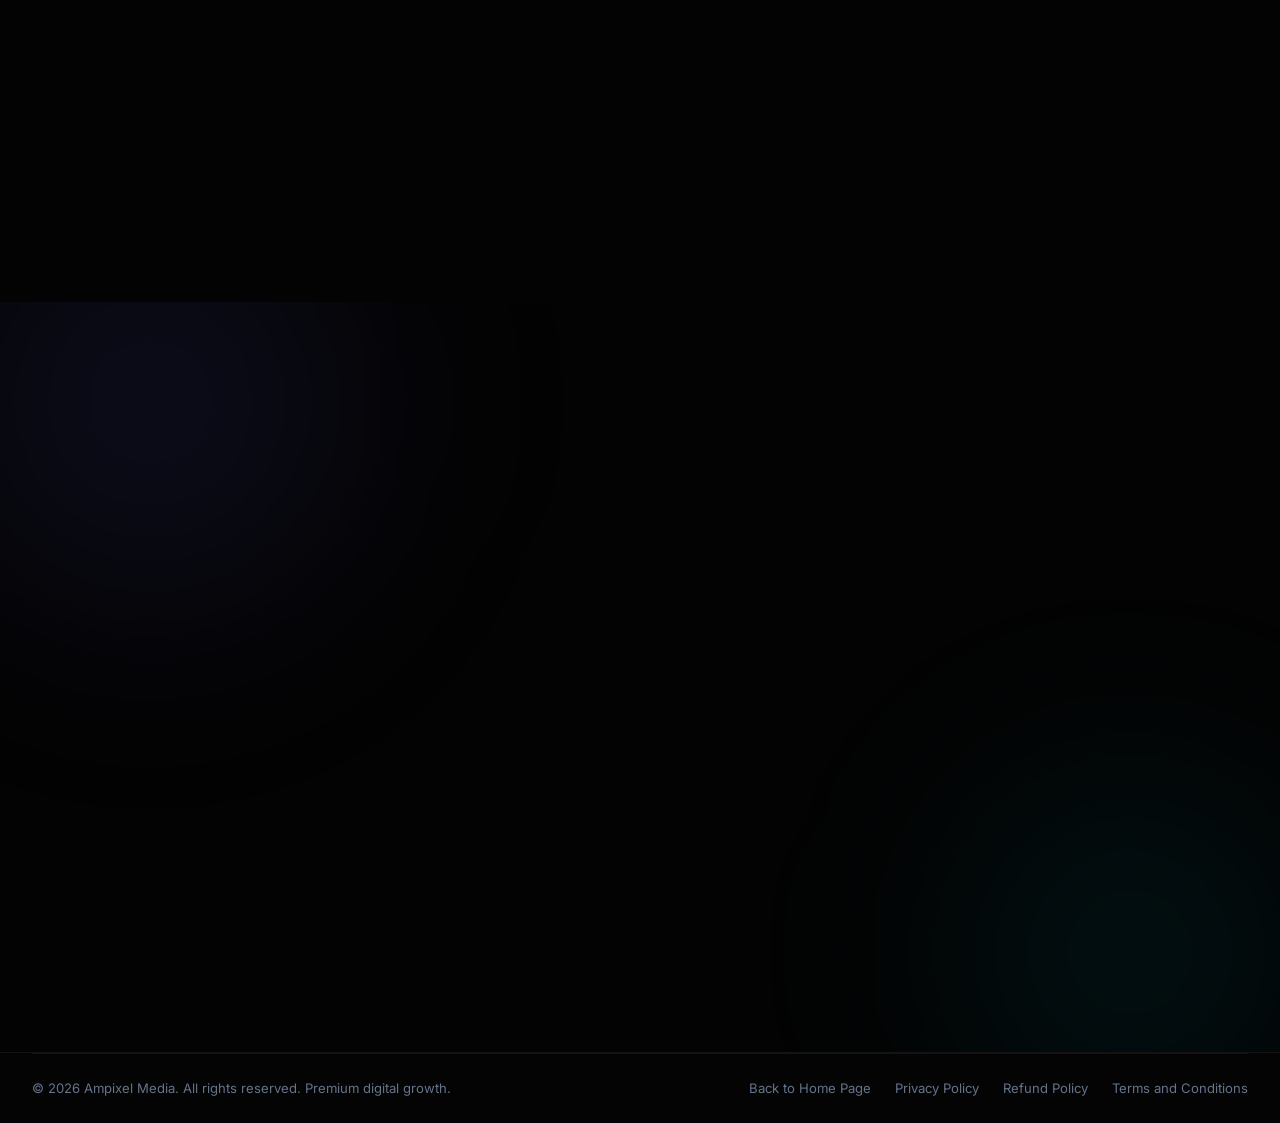
<file: service-web-development.html>
<!DOCTYPE html>
<html lang="en">
<head>
  <meta charset="UTF-8">
  <meta name="viewport" content="width=device-width, initial-scale=1.0">

  <title>Website & Mobile Development — Ampixel Media</title>
  <meta name="description" content="Build lightning-fast, premium custom websites, high-converting Shopify stores, and hybrid React Native mobile apps with Ampixel Media.">
  <link rel="preconnect" href="https://fonts.googleapis.com">
  <link rel="preconnect" href="https://fonts.gstatic.com" crossorigin>
  <link href="https://fonts.googleapis.com/css2?family=Inter:wght@300;400;500;600;700&family=Space+Grotesk:wght@400;500;600;700;800&display=swap" rel="stylesheet">
  <link rel="stylesheet" href="css/style.css">
  <style>
    /* Subpage specific styles */
    .back-btn {
      display: inline-flex;
      align-items: center;
      gap: 8px;
      color: var(--text-secondary);
      font-size: 0.9rem;
      font-weight: 600;
      margin-bottom: 24px;
      transition: var(--transition);
    }
    .back-btn:hover {
      color: var(--secondary);
      transform: translateX(-4px);
    }
    .service-detail-grid {
      display: grid;
      grid-template-columns: 1.2fr 1fr;
      gap: 60px;
      margin-top: 60px;
    }
    .service-features-list {
      display: flex;
      flex-direction: column;
      gap: 24px;
    }
    .feature-item-box {
      background: var(--bg-card);
      border: 1px solid var(--border);
      border-radius: var(--radius);
      padding: 24px;
      transition: var(--transition);
    }
    .feature-item-box:hover {
      border-color: rgba(99, 102, 241, 0.3);
      transform: translateY(-2px);
    }
    .feature-item-box h4 {
      font-family: var(--font-head);
      font-size: 1.1rem;
      font-weight: 700;
      margin-bottom: 8px;
      color: white;
    }
    .feature-item-box p {
      color: var(--text-secondary);
      font-size: 0.9rem;
      line-height: 1.6;
    }
    .tech-stack-wrap {
      margin-top: 32px;
    }
    .tech-stack-title {
      font-family: var(--font-head);
      font-size: 1rem;
      font-weight: 700;
      margin-bottom: 16px;
      letter-spacing: 0.05em;
      text-transform: uppercase;
      color: var(--text-muted);
    }
    .tech-badge-container {
      display: flex;
      gap: 10px;
      flex-wrap: wrap;
    }
    .tech-badge {
      background: rgba(255,255,255,0.03);
      border: 1px solid var(--border);
      border-radius: 50px;
      padding: 8px 18px;
      font-size: 0.85rem;
      color: var(--text-secondary);
      font-weight: 500;
    }
    @media (max-width: 992px) {
      .service-detail-grid {
        grid-template-columns: 1fr;
        gap: 40px;
      }
    }
  </style>
</head>
<body>

  <!-- Loading Screen -->
  <div id="loader" class="loader">
    <div class="loader-inner">
      <div class="loader-logo">
        <span class="loader-a">A</span><span class="loader-m">mpixel</span>
      </div>
      <div class="loader-bar"><div class="loader-fill"></div></div>
      <p class="loader-text">Loading Details...</p>
    </div>
  </div>

  <!-- Custom Cursor -->
  <div class="cursor-dot" id="cursorDot"></div>
  <div class="cursor-ring" id="cursorRing"></div>

  <!-- Scroll Progress -->
  <div class="scroll-progress" id="scrollProgress"></div>

  <!-- Back to Top -->
  <button class="back-to-top" id="backToTop" aria-label="Back to top">
    <svg width="20" height="20" viewBox="0 0 24 24" fill="none" stroke="currentColor" stroke-width="2.5"><path d="M18 15l-6-6-6 6"/></svg>
  </button>

  <!-- NAVBAR -->
  <nav class="navbar" id="navbar">
    <div class="nav-container">
      <a href="index.html" class="nav-logo">
        <div class="logo-icon">
          <svg width="32" height="32" viewBox="0 0 32 32" fill="none">
            <rect x="2" y="14" width="6" height="6" rx="1" fill="url(#lg1)"/>
            <rect x="10" y="8" width="6" height="12" rx="1" fill="url(#lg1)"/>
            <rect x="18" y="2" width="6" height="18" rx="1" fill="url(#lg1)"/>
            <rect x="26" y="14" width="4" height="6" rx="1" fill="url(#lg1)" opacity="0.5"/>
            <defs>
              <linearGradient id="lg1" x1="0" y1="0" x2="32" y2="32" gradientUnits="userSpaceOnUse">
                <stop stop-color="#6366F1"/>
                <stop offset="1" stop-color="#06B6D4"/>
              </linearGradient>
            </defs>
          </svg>
        </div>
        <span class="logo-text">Ampixel<span class="logo-accent"> Media</span></span>
      </a>
      <div class="nav-links" id="navLinks">
        <a href="index.html#services" class="nav-link">Services</a>
        <a href="index.html#work" class="nav-link">Work</a>
        <a href="index.html#process" class="nav-link">Process</a>
        <a href="index.html#team" class="nav-link">Team</a>
        <a href="index.html#faq" class="nav-link">FAQ</a>
      </div>
      <a href="https://wa.me/917355801141?text=Hi%20Ampixel%20Media!%20I%27d%20like%20to%20book%20a%20free%20strategy%20call%20for%20Website/Mobile%20Development." target="_blank" class="nav-cta">
        Book a Call
        <svg width="14" height="14" viewBox="0 0 24 24" fill="none" stroke="currentColor" stroke-width="2.5"><path d="M7 17L17 7M17 7H7M17 7v10"/></svg>
      </a>
      <button class="hamburger" id="hamburger" aria-label="Toggle menu">
        <span></span><span></span><span></span>
      </button>
    </div>
  </nav>

  <!-- HERO SECTION -->
  <section class="hero" id="home" style="min-height: 80vh;">
    <canvas id="particleCanvas"></canvas>
    <div class="hero-blob hero-blob-1"></div>
    <div class="hero-blob hero-blob-2"></div>
    <div class="mouse-glow" id="mouseGlow"></div>

    <div class="hero-container">
      <a href="index.html#services" class="back-btn reveal">
        <svg width="16" height="16" viewBox="0 0 24 24" fill="none" stroke="currentColor" stroke-width="2.5"><line x1="19" y1="12" x2="5" y2="12"/><polyline points="12 19 5 12 12 5"/></svg>
        Back to Services
      </a>
      <div class="hero-badge reveal">
        <span class="badge-dot"></span>
        High-Performance Web Applications, Shopify Stores & Mobile Apps
      </div>
      <h1 class="hero-title reveal reveal-delay-1">
        Web & <span class="gradient-text">Mobile</span><br>
        <span class="gradient-text-cyan">Engineering.</span>
      </h1>
      <p class="hero-sub reveal reveal-delay-2">
        We build beautiful, highly responsive, conversion-engineered digital products with clean code architecture, smooth animations, and top-tier loading speeds.
      </p>

      <div class="hero-stats reveal reveal-delay-3" style="max-width: 680px;">
        <div class="stat-card">
          <div class="stat-num" data-count="99" data-suffix="/100">0/100</div>
          <div class="stat-label">Lighthouse Speed Index</div>
        </div>
        <div class="stat-divider"></div>
        <div class="stat-card">
          <div class="stat-num" data-count="35" data-suffix="%+">0%+</div>
          <div class="stat-label">Conversion Rate Lift</div>
        </div>
        <div class="stat-divider"></div>
        <div class="stat-card">
          <div class="stat-num" data-count="100" data-suffix="% Custom">0% Custom</div>
          <div class="stat-label">Code Architecture</div>
        </div>
      </div>
    </div>
  </section>

  <!-- SERVICE DETAILS SECTION -->
  <section class="services-section" style="background: var(--bg);">
    <div class="section-container" style="padding-top: 40px;">
      <div class="service-detail-grid">
        <div class="reveal">
          <div class="section-header" style="text-align: left; margin-bottom: 32px; max-width: 100%;">
            <span class="section-tag" style="margin-left: 0;">Capabilities</span>
            <h2 class="section-title" style="text-align: left;">High-Performance Digital Products</h2>
            <p class="section-sub" style="text-align: left;">A slow, outdated website kills trust and wastes ad budget. We build premium, custom-coded web architectures that load instantly and look Awwwards-worthy.</p>
          </div>
          
          <div class="service-features-list">
            <div class="feature-item-box">
              <h4>Premium Landing Pages & Corporate Websites</h4>
              <p>We build fully responsive, semantic, custom corporate sites and landing pages utilizing Next.js, React, Tailwind CSS, and Framer Motion. Smooth UI components, custom loaders, and clean code layout.</p>
            </div>
            <div class="feature-item-box">
              <h4>High-converting Shopify & WooCommerce Stores</h4>
              <p>Fully customized e-commerce builds designed specifically for D2C brands. We optimize purchase flows, product catalog loading, shopping cart conversions, checkout APIs, and admin dash configurations.</p>
            </div>
            <div class="feature-item-box">
              <h4>Hybrid iOS & Android Mobile Apps</h4>
              <p>Develop hybrid mobile applications using React Native and Flutter. Get seamless native UX, single-codebase efficiency, Push notifications setups, App Store submissions, and database integrations.</p>
            </div>
          </div>
        </div>

        <div class="reveal">
          <div class="section-header" style="text-align: left; margin-bottom: 32px; max-width: 100%;">
            <span class="section-tag" style="margin-left: 0;">Our Stack</span>
            <h2 class="section-title" style="text-align: left;">Modern Developer Infrastructure</h2>
          </div>

          <div class="feature-item-box" style="margin-bottom: 32px;">
            <h4 style="color: var(--secondary);">Lighthouse Speed Optimization</h4>
            <p>Every line of code is optimized. We compress images, lazy-load assets, code-split scripts, and set server-side delivery networks to guarantee instant loads.</p>
          </div>

          <div class="tech-stack-wrap">
            <div class="tech-stack-title">Technologies & Frameworks</div>
            <div class="tech-badge-container">
              <span class="tech-badge">React.js & Next.js</span>
              <span class="tech-badge">Shopify Liquid API</span>
              <span class="tech-badge">Tailwind CSS</span>
              <span class="tech-badge">Framer Motion</span>
              <span class="tech-badge">React Native</span>
              <span class="tech-badge">Node.js / Express</span>
              <span class="tech-badge">Vercel & Netlify Hosting</span>
              <span class="tech-badge">Stripe & PayPal APIs</span>
            </div>
          </div>
        </div>
      </div>
    </div>
  </section>

  <!-- PROCESS SECTION -->
  <section class="process-section" id="process">
    <div class="section-container">
      <div class="section-header reveal">
        <span class="section-tag">How We Work</span>
        <h2 class="section-title">The Engineering Roadmap</h2>
        <p class="section-sub">A detailed 5-step development workflow that guarantees bug-free releases on time.</p>
      </div>

      <div class="process-timeline">
        <div class="process-step reveal">
          <div class="step-number">01</div>
          <div class="step-content">
            <div class="step-icon">🎨</div>
            <h3>Figma Wireframing</h3>
            <p>We create beautiful desktop and mobile wireframes in Figma to align visual design elements and user interfaces.</p>
          </div>
          <div class="step-connector"></div>
        </div>
        <div class="process-step reveal">
          <div class="step-number">02</div>
          <div class="step-content">
            <div class="step-icon">💻</div>
            <h3>Clean Coding</h3>
            <p>Writing clean, semantic, structured frontend markup and CSS styling rules without loading excess library files.</p>
          </div>
          <div class="step-connector"></div>
        </div>
        <div class="process-step reveal">
          <div class="step-number">03</div>
          <div class="step-content">
            <div class="step-icon">🔌</div>
            <h3>Backend Integration</h3>
            <p>Setting database APIs, payment portals (Stripe/Razorpay), CRM links, and automated email routers.</p>
          </div>
          <div class="step-connector"></div>
        </div>
        <div class="process-step reveal">
          <div class="step-number">04</div>
          <div class="step-content">
            <div class="step-icon">⚡</div>
            <h3>Speed Audit</h3>
            <p>Optimizing scripts, compressing visual assets, running Lighthouse benchmarks, and performing cross-device QA testing.</p>
          </div>
          <div class="step-connector"></div>
        </div>
        <div class="process-step reveal">
          <div class="step-number">05</div>
          <div class="step-content">
            <div class="step-icon">🚀</div>
            <h3>Deployment & Handover</h3>
            <p>Launching live, setting domain paths, indexing Google Search Console parameters, and onboarding your team.</p>
          </div>
        </div>
      </div>
    </div>
  </section>

  <!-- FAQ SECTION -->
  <section class="faq-section" id="faq">
    <div class="section-container">
      <div class="section-header reveal">
        <span class="section-tag">FAQ</span>
        <h2 class="section-title">Development FAQ</h2>
        <p class="section-sub">Quick answers to typical queries about our coding and e-commerce services.</p>
      </div>

      <div class="faq-list">
        <div class="faq-item reveal" tabindex="0">
          <div class="faq-question">
            <span>Do you build custom themes or use pre-made templates?</span>
            <div class="faq-icon"><svg width="20" height="20" viewBox="0 0 24 24" fill="none" stroke="currentColor" stroke-width="2.5"><path d="M12 5v14M5 12h14"/></svg></div>
          </div>
          <div class="faq-answer">
            <p>We write 100% custom code for premium brand pages. We do not use bloated pre-made templates that load slowly and look generic. For Shopify, we build custom sections in Liquid so your team can edit content easily while maintaining peak speed scores.</p>
          </div>
        </div>

        <div class="faq-item reveal" tabindex="0">
          <div class="faq-question">
            <span>Will my website be mobile friendly and SEO optimized?</span>
            <div class="faq-icon"><svg width="20" height="20" viewBox="0 0 24 24" fill="none" stroke="currentColor" stroke-width="2.5"><path d="M12 5v14M5 12h14"/></svg></div>
          </div>
          <div class="faq-answer">
            <p>Absolutely. Responsive design is standard. We test all visual components on iOS, Android, tablets, and desktop resolutions. We also configure correct metadata tags, JSON-LD schemas, heading tags, and alt tags for indexing.</p>
          </div>
        </div>

        <div class="faq-item reveal" tabindex="0">
          <div class="faq-question">
            <span>Do you offer post-launch support and security updates?</span>
            <div class="faq-icon"><svg width="20" height="20" viewBox="0 0 24 24" fill="none" stroke="currentColor" stroke-width="2.5"><path d="M12 5v14M5 12h14"/></svg></div>
          </div>
          <div class="faq-answer">
            <p>Yes. We provide 30 days of free support to resolve bugs, configure hosting anomalies, and ensure a smooth handover. We also offer monthly retainer contracts for continuous upkeep, security audits, and layout modifications.</p>
          </div>
        </div>
      </div>
    </div>
  </section>

  <!-- FINAL CTA SECTION -->
  <section class="final-cta" id="contact">
    <div class="cta-blob cta-blob-1"></div>
    <div class="cta-blob cta-blob-2"></div>
    <div class="section-container">
      <div class="cta-content reveal">
        <div class="cta-badge">💻 Modern Tech Solutions</div>
        <h2 class="cta-title">Upgrade Your Digital Presence.<br><span class="gradient-text">Build for Speed & Scale.</span></h2>
        <p class="cta-sub">Let's hop on a call to map out your digital specifications, technical requirements, and custom page features.</p>
        <div class="cta-buttons">
          <a href="https://wa.me/917355801141?text=Hi%20Ampixel%20Media!%20I%27d%20like%20to%20discuss%20a%20Web%20or%20Mobile%20Development%20project." target="_blank" class="btn-primary-glow btn-xl">
            <span>Discuss Your Project Specifications</span>
            <svg width="20" height="20" viewBox="0 0 24 24" fill="none" stroke="currentColor" stroke-width="2.5"><path d="M7 17L17 7M17 7H7M17 7v10"/></svg>
          </a>
        </div>
      </div>
    </div>
  </section>

  <!-- FOOTER -->
  <footer class="footer" id="footer">
    <div class="footer-container">
      <div class="footer-bottom">
        <p>© 2025 Ampixel Media. All rights reserved. Premium digital growth.</p>
        <div class="footer-bottom-links">
          <a href="index.html">Back to Home Page</a>
          <a href="privacy-policy.html">Privacy Policy</a>
          <a href="refund-policy.html">Refund Policy</a>
          <a href="terms-and-conditions.html">Terms and Conditions</a>
        </div>
      </div>
    </div>
  </footer>

  <script src="js/main.js"></script>
</body>
</html>
</file>
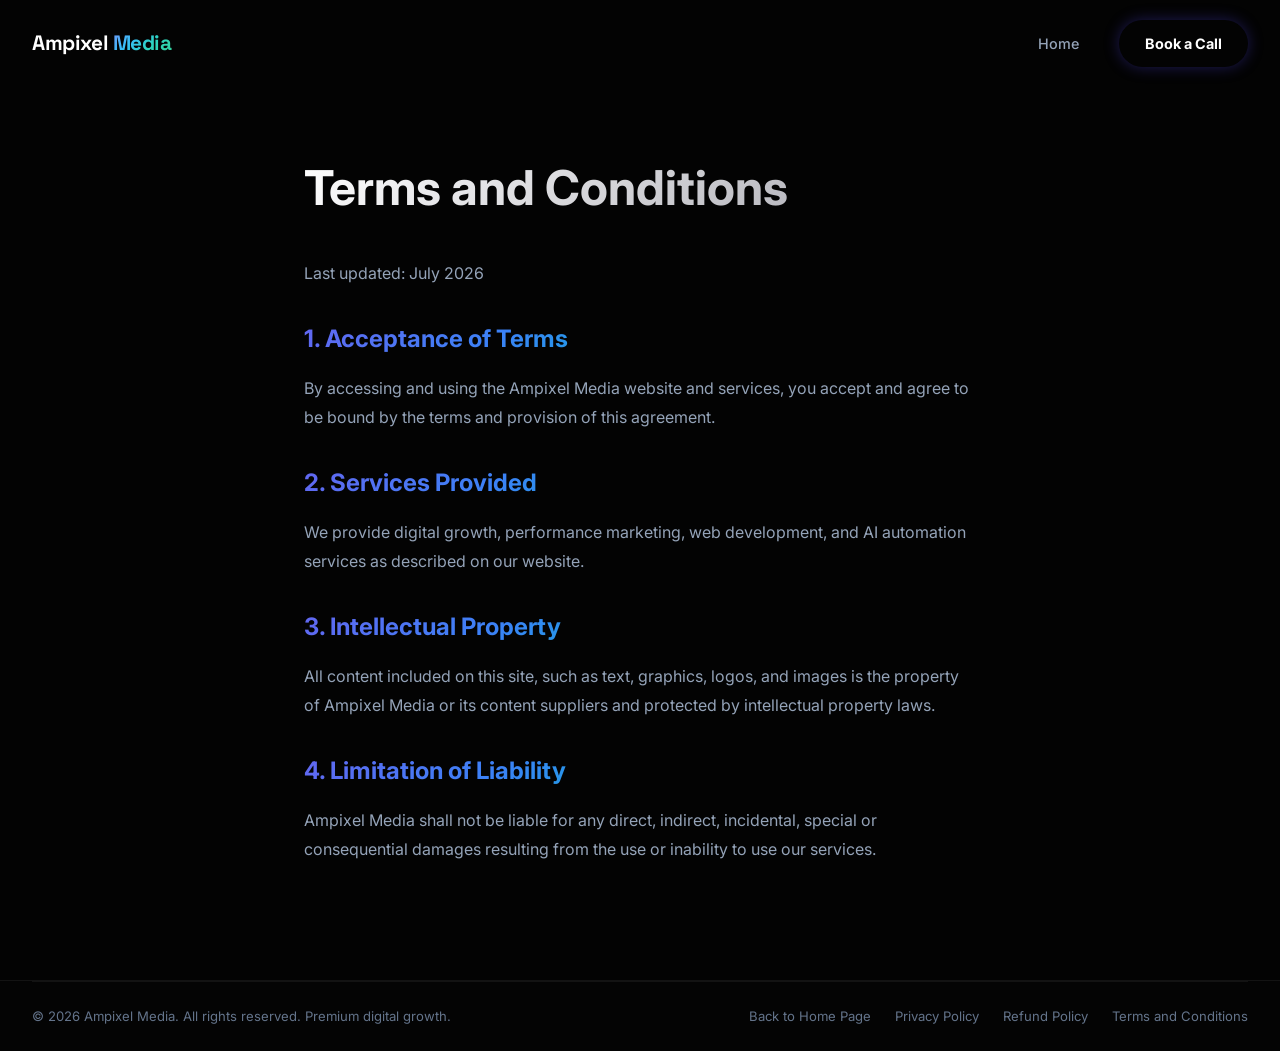
<file: terms-and-conditions.html>
<!DOCTYPE html>
<html lang="en">
<head>
  <meta charset="UTF-8">
  <meta name="viewport" content="width=device-width, initial-scale=1.0">
  <title>Terms and Conditions — Ampixel Media</title>
  <meta name="theme-color" content="#050505">
  <link rel="preconnect" href="https://fonts.googleapis.com">
  <link rel="preconnect" href="https://fonts.gstatic.com" crossorigin>
  <link href="https://fonts.googleapis.com/css2?family=Inter:wght@300;400;500;600;700&family=Space+Grotesk:wght@400;500;600;700;800&display=swap" rel="stylesheet">
  <link rel="stylesheet" href="css/style.css">
  <style>
    .legal-section {
      padding: 150px 5% 100px;
      max-width: 800px;
      margin: 0 auto;
      color: #fff;
    }
    .legal-section h1 {
      font-size: 3rem;
      margin-bottom: 2rem;
      background: linear-gradient(135deg, #fff 0%, #a1a1aa 100%);
      -webkit-background-clip: text;
      -webkit-text-fill-color: transparent;
    }
    .legal-section h2 {
      font-size: 1.5rem;
      margin-top: 2rem;
      margin-bottom: 1rem;
      color: #f4f4f5;
    }
    .legal-section p {
      color: #a1a1aa;
      line-height: 1.8;
      margin-bottom: 1rem;
    }
  </style>
</head>
<body>
  <!-- NAVBAR -->
  <nav class="navbar" id="navbar">
    <div class="nav-container">
      <a href="index.html" class="nav-logo">
        <span class="logo-text">Ampixel<span class="logo-accent"> Media</span></span>
      </a>
      <div class="nav-links" id="navLinks">
        <a href="index.html" class="nav-link">Home</a>
      </div>
      <a href="https://wa.me/917355801141?text=Hi%20Ampixel%20Media!%20I%27d%20like%20to%20book%20a%20free%20strategy%20call." target="_blank" class="nav-cta">
        Book a Call
      </a>
    </div>
  </nav>

  <section class="legal-section">
    <h1>Terms and Conditions</h1>
    <p>Last updated: July 2026</p>
    <h2>1. Acceptance of Terms</h2>
    <p>By accessing and using the Ampixel Media website and services, you accept and agree to be bound by the terms and provision of this agreement.</p>
    <h2>2. Services Provided</h2>
    <p>We provide digital growth, performance marketing, web development, and AI automation services as described on our website.</p>
    <h2>3. Intellectual Property</h2>
    <p>All content included on this site, such as text, graphics, logos, and images is the property of Ampixel Media or its content suppliers and protected by intellectual property laws.</p>
    <h2>4. Limitation of Liability</h2>
    <p>Ampixel Media shall not be liable for any direct, indirect, incidental, special or consequential damages resulting from the use or inability to use our services.</p>
  </section>

  <!-- FOOTER -->
  <footer class="footer" id="footer" style="margin-top: 0;">
    <div class="footer-container">
      <div class="footer-bottom">
        <p>© 2025 Ampixel Media. All rights reserved. Premium digital growth.</p>
        <div class="footer-bottom-links">
          <a href="index.html">Back to Home Page</a>
          <a href="privacy-policy.html">Privacy Policy</a>
          <a href="refund-policy.html">Refund Policy</a>
          <a href="terms-and-conditions.html">Terms and Conditions</a>
        </div>
      </div>
    </div>
  </footer>

  <script src="js/main.js"></script>
</body>
</html>
</file>
<file: css/style.css>
/* =============================================
   AMPIXEL MEDIA — PREMIUM AGENCY STYLESHEET
   ============================================= */

/* ---- FONTS ---- */
@import url('https://fonts.googleapis.com/css2?family=Inter:wght@300;400;500;600;700&family=Space+Grotesk:wght@400;500;600;700;800&display=swap');

/* ---- CSS VARIABLES ---- */
:root {
  /* Premium Indigo-Cyan-Emerald palette */
  --primary: #6366F1;
  --primary-rgb: 99, 102, 241;
  --primary-deep: #4F46E5;
  --secondary: #06B6D4;
  --secondary-rgb: 6, 182, 212;
  --tertiary: #10B981;
  --tertiary-rgb: 16, 185, 129;
  --accent-purple: #8B5CF6;
  --accent-pink: #EC4899;
  --accent-blue: #3B82F6;
  --accent-emerald: #34D399;
  --btn-blue-start: #4338CA;
  --btn-blue-mid: #4F46E5;
  --btn-blue-end: #06B6D4;
  --bg: #030303;
  --bg-card: #0A0A0A;
  --bg-card2: #050505;
  --text: #F8FAFC;
  --text-secondary: #94A3B8;
  --text-muted: #64748B;
  --border: rgba(255,255,255,0.06);
  --border-glow: rgba(99, 102, 241, 0.35);
  --glass-bg: rgba(255,255,255,0.02);
  --glass-border: rgba(255,255,255,0.06);
  --font-head: 'Space Grotesk', sans-serif;
  --font-body: 'Inter', sans-serif;
  --radius: 16px;
  --radius-sm: 10px;
  --radius-lg: 24px;
  --transition: all 0.3s cubic-bezier(0.4, 0, 0.2, 1);
  --transition-slow: all 0.6s cubic-bezier(0.4, 0, 0.2, 1);
  --shadow-glow: 0 0 50px rgba(99, 102, 241, 0.3);
  --shadow-card: 0 20px 60px rgba(0, 0, 0, 0.6);

  /* Gradient presets */
  --grad-primary: linear-gradient(135deg, #6366F1 0%, #3B82F6 30%, #06B6D4 60%, #10B981 100%);
  --grad-hero: linear-gradient(135deg, #818CF8 0%, #38BDF8 35%, #2DD4BF 65%, #34D399 100%);
  --grad-accent: linear-gradient(135deg, #8B5CF6 0%, #6366F1 25%, #06B6D4 55%, #34D399 100%);
  --grad-warm: linear-gradient(135deg, #A78BFA 0%, #818CF8 30%, #38BDF8 60%, #2DD4BF 100%);
  --grad-cool: linear-gradient(135deg, #3B82F6 0%, #06B6D4 40%, #10B981 70%, #34D399 100%);
  --grad-subtle: linear-gradient(135deg, #94A3B8 0%, #CBD5E1 50%, #E2E8F0 100%);
}

/* ---- RESET & BASE ---- */
*, *::before, *::after {
  box-sizing: border-box;
  margin: 0;
  padding: 0;
}

html {
  scroll-behavior: smooth;
  font-size: 16px;
}

body {
  font-family: var(--font-body);
  background: var(--bg);
  color: var(--text);
  line-height: 1.6;
  overflow-x: hidden;
  cursor: none;
}

/* ---- SELECTIVE PREMIUM TEXT GRADIENT SYSTEM ---- */
/* Headings get a rich indigo-to-emerald gradient for premium depth */
h1, h2, h3 {
  background: var(--grad-primary);
  -webkit-background-clip: text;
  -webkit-text-fill-color: transparent;
  background-clip: text;
}

/* Section subtitles & body copy — refined silver gradient for elegance */
h4, h5, h6 {
  background: linear-gradient(135deg, #E2E8F0 0%, #CBD5E1 50%, #94A3B8 100%);
  -webkit-background-clip: text;
  -webkit-text-fill-color: transparent;
  background-clip: text;
}

/* Body text uses high-contrast off-white — no gradient for readability */
p, li, label, blockquote {
  color: var(--text-secondary);
  -webkit-text-fill-color: var(--text-secondary);
}

/* Links & strong — subtle luminous treatment */
a {
  color: inherit;
  -webkit-text-fill-color: inherit;
}

strong, b {
  background: linear-gradient(135deg, #F8FAFC 0%, #E2E8F0 100%);
  -webkit-background-clip: text;
  -webkit-text-fill-color: transparent;
  background-clip: text;
}

/* UI Exclusions — keep interactive elements clean */
button,
input,
textarea,
select,
.btn-primary-glow,
.btn-primary-glow *,
.btn-outline-glow,
.btn-outline-glow *,
.btn-xl,
.btn-xl *,
.nav-cta,
.nav-cta *,
.mobile-cta,
.mobile-cta *,
.portfolio-btn,
.portfolio-btn *,
.newsletter-form button,
.newsletter-form button *,
.back-to-top,
.back-to-top *,
.social-btn,
.social-btn *,
.nav-link,
.nav-link *,
.mobile-link,
.mobile-link *,
.footer-links-group a,
.footer-bottom-links a,
.tech-badge,
.tech-badge *,
.service-tags span,
.service-tags span *,
.portfolio-results span,
.portfolio-industry,
.section-tag,
.badge-dot,
.step-number,
.author-avatar,
.service-badge,
.cursor-dot,
.cursor-ring,
.hamburger,
.hamburger span,
.marquee-item,
.marquee-item *,
svg,
svg *,
i,
i *,
.industry-icon,
.loader-text,
.loader-m,
.stat-label,
.hero-sub,
.section-sub,
.cta-sub,
.service-desc,
.why-card p,
.step-content p,
.result-desc,
.testimonial-text,
.faq-answer p,
.team-info p,
.team-role,
.footer-tagline,
.contact-item,
.contact-item a,
.footer-bottom p,
.footer-newsletter p,
.cta-trust,
.cta-trust span,
.trusted-label,
.back-btn {
  background: unset !important;
  -webkit-background-clip: unset !important;
  -webkit-text-fill-color: currentColor !important;
  background-clip: unset !important;
}

/* Custom scrollbar */
::-webkit-scrollbar { width: 5px; }
::-webkit-scrollbar-track { background: var(--bg); }
::-webkit-scrollbar-thumb {
  background: linear-gradient(180deg, #6366F1, #06B6D4, #10B981);
  border-radius: 10px;
}

img { max-width: 100%; height: auto; display: block; }
a { text-decoration: none; color: inherit; }
ul { list-style: none; }
button { cursor: pointer; border: none; background: none; font-family: inherit; }
input, textarea { font-family: inherit; }
* { -webkit-font-smoothing: antialiased; }

/* =============================================
   CURSOR
   ============================================= */
.cursor-dot {
  position: fixed;
  width: 6px;
  height: 6px;
  background: var(--primary);
  border-radius: 50%;
  pointer-events: none;
  z-index: 99999;
  transform: translate(-50%, -50%);
  transition: width 0.2s, height 0.2s, background 0.2s;
}

.cursor-ring {
  position: fixed;
  width: 36px;
  height: 36px;
  border: 1.5px solid rgba(99, 102, 241, 0.6);
  border-radius: 50%;
  pointer-events: none;
  z-index: 99998;
  transform: translate(-50%, -50%);
  transition: width 0.35s cubic-bezier(0.4, 0, 0.2, 1),
              height 0.35s cubic-bezier(0.4, 0, 0.2, 1),
              border-color 0.3s,
              left 0.12s linear,
              top 0.12s linear;
}

.cursor-ring.hovered {
  width: 56px;
  height: 56px;
  border-color: rgba(6, 182, 212, 0.8);
  background: rgba(99, 102, 241, 0.05);
}

/* =============================================
   SCROLL PROGRESS
   ============================================= */
.scroll-progress {
  position: fixed;
  top: 0;
  left: 0;
  height: 3px;
  background: linear-gradient(90deg, var(--primary), var(--secondary));
  z-index: 99997;
  width: 0%;
  transition: width 0.1s linear;
  box-shadow: 0 0 12px rgba(99, 102, 241, 0.8);
}

/* =============================================
   BACK TO TOP
   ============================================= */
.back-to-top {
  position: fixed;
  bottom: 32px;
  right: 32px;
  width: 48px;
  height: 48px;
  background: linear-gradient(135deg, var(--btn-blue-mid), var(--btn-blue-end));
  border-radius: 50%;
  display: flex;
  align-items: center;
  justify-content: center;
  color: white !important;
  -webkit-text-fill-color: white !important;
  z-index: 9990;
  opacity: 0;
  transform: translateY(20px);
  transition: all 0.3s cubic-bezier(0.175, 0.885, 0.32, 1.275);
  box-shadow: 0 0 15px rgba(79, 70, 229, 0.4);
}

.back-to-top.visible {
  opacity: 1;
  transform: translateY(0);
}

.back-to-top:hover {
  transform: translateY(-4px) scale(1.05);
  box-shadow: 0 0 25px rgba(79, 70, 229, 0.7), 0 0 45px rgba(6, 182, 212, 0.4);
}

/* =============================================
   LOADING SCREEN
   ============================================= */
.loader {
  position: fixed;
  inset: 0;
  background: var(--bg);
  z-index: 999999;
  display: flex;
  align-items: center;
  justify-content: center;
  flex-direction: column;
  transition: opacity 0.6s ease, visibility 0.6s ease;
}

.loader.done {
  opacity: 0;
  visibility: hidden;
  pointer-events: none;
}

.loader-inner { text-align: center; }

.loader-logo {
  font-family: var(--font-head);
  font-size: 2.5rem;
  font-weight: 800;
  margin-bottom: 2rem;
  letter-spacing: -0.02em;
}

.loader-a {
  background: var(--grad-hero) !important;
  -webkit-background-clip: text !important;
  -webkit-text-fill-color: transparent !important;
  background-clip: text !important;
}

.loader-m { color: white; }

.loader-bar {
  width: 200px;
  height: 3px;
  background: rgba(255,255,255,0.1);
  border-radius: 10px;
  overflow: hidden;
  margin: 0 auto 1rem;
}

.loader-fill {
  height: 100%;
  width: 0%;
  background: linear-gradient(90deg, var(--primary), var(--secondary));
  border-radius: 10px;
  animation: loaderFill 2s cubic-bezier(0.4, 0, 0.2, 1) forwards;
}

@keyframes loaderFill {
  0% { width: 0%; }
  60% { width: 75%; }
  100% { width: 100%; }
}

.loader-text {
  color: var(--text-muted);
  font-size: 0.8rem;
  letter-spacing: 0.15em;
  text-transform: uppercase;
}

/* =============================================
   SCROLL REVEAL
   ============================================= */
.reveal {
  opacity: 0;
  transform: translateY(40px);
  transition: opacity 0.8s cubic-bezier(0.4, 0, 0.2, 1),
              transform 0.8s cubic-bezier(0.4, 0, 0.2, 1);
}

.reveal.visible {
  opacity: 1;
  transform: translateY(0);
}

.reveal-delay-1 { transition-delay: 0.1s; }
.reveal-delay-2 { transition-delay: 0.2s; }
.reveal-delay-3 { transition-delay: 0.3s; }
.reveal-delay-4 { transition-delay: 0.5s; }

/* =============================================
   UTILITY CLASSES
   ============================================= */
/* ---- PREMIUM GRADIENT TEXT VARIANTS ---- */
.gradient-text {
  background: linear-gradient(135deg, #818CF8 0%, #38BDF8 35%, #2DD4BF 65%, #34D399 100%) !important;
  -webkit-background-clip: text !important;
  -webkit-text-fill-color: transparent !important;
  background-clip: text !important;
  filter: drop-shadow(0 0 20px rgba(99, 102, 241, 0.2)) drop-shadow(0 0 40px rgba(52, 211, 153, 0.1));
}

.gradient-text-cyan {
  background: linear-gradient(135deg, #06B6D4 0%, #2DD4BF 40%, #34D399 70%, #4ADE80 100%) !important;
  -webkit-background-clip: text !important;
  -webkit-text-fill-color: transparent !important;
  background-clip: text !important;
  filter: drop-shadow(0 0 25px rgba(6, 182, 212, 0.25)) drop-shadow(0 0 50px rgba(52, 211, 153, 0.15));
}

/* Indigo-violet variant for accent diversity */
.gradient-text-violet {
  background: linear-gradient(135deg, #A78BFA 0%, #818CF8 40%, #6366F1 70%, #4F46E5 100%) !important;
  -webkit-background-clip: text !important;
  -webkit-text-fill-color: transparent !important;
  background-clip: text !important;
  filter: drop-shadow(0 0 25px rgba(139, 92, 246, 0.25));
}

/* Animated shimmer gradient for hero emphasis */
.gradient-text-animated {
  background: linear-gradient(90deg, #818CF8, #38BDF8, #2DD4BF, #34D399, #818CF8) !important;
  background-size: 200% auto !important;
  -webkit-background-clip: text !important;
  -webkit-text-fill-color: transparent !important;
  background-clip: text !important;
  animation: gradientShimmer 4s linear infinite;
  filter: drop-shadow(0 0 30px rgba(99, 102, 241, 0.2));
}

@keyframes gradientShimmer {
  0% { background-position: 0% center; }
  100% { background-position: 200% center; }
}

/* White-to-silver gradient for premium headings that need subtlety */
.gradient-text-silver {
  background: linear-gradient(135deg, #FFFFFF 0%, #E2E8F0 40%, #CBD5E1 80%, #94A3B8 100%) !important;
  -webkit-background-clip: text !important;
  -webkit-text-fill-color: transparent !important;
  background-clip: text !important;
}

.glass {
  background: var(--glass-bg);
  backdrop-filter: blur(20px);
  -webkit-backdrop-filter: blur(20px);
  border: 1px solid var(--glass-border);
}

/* =============================================
   BUTTONS
   ============================================= */
.btn-primary-glow {
  display: inline-flex;
  align-items: center;
  gap: 10px;
  padding: 17px 38px;
  background: linear-gradient(135deg, var(--btn-blue-start), var(--btn-blue-mid), var(--btn-blue-end));
  color: #ffffff !important;
  -webkit-text-fill-color: #ffffff !important;
  border-radius: 50px;
  font-family: var(--font-body);
  font-weight: 700;
  font-size: 1.05rem;
  transition: all 0.4s cubic-bezier(0.175, 0.885, 0.32, 1.275);
  position: relative;
  overflow: hidden;
  box-shadow: 0 0 25px rgba(79, 70, 229, 0.45), 0 0 50px rgba(6, 182, 212, 0.25);
  letter-spacing: 0.01em;
  white-space: nowrap;
}

.btn-primary-glow::before {
  content: '';
  position: absolute;
  inset: 0;
  background: linear-gradient(135deg, rgba(255,255,255,0.25), transparent);
  opacity: 0;
  transition: opacity 0.3s;
}

.btn-primary-glow:hover {
  transform: translateY(-4px) scale(1.03);
  box-shadow: 0 0 35px rgba(79, 70, 229, 0.75), 0 0 70px rgba(6, 182, 212, 0.45);
}

.btn-primary-glow:hover::before { opacity: 1; }

.btn-xl {
  padding: 22px 52px;
  font-size: 1.15rem;
}

.btn-outline-glow {
  display: inline-flex;
  align-items: center;
  gap: 10px;
  padding: 15px 34px;
  background: rgba(79, 70, 229, 0.03);
  color: #ffffff !important;
  -webkit-text-fill-color: #ffffff !important;
  border-radius: 50px;
  font-family: var(--font-body);
  font-weight: 700;
  font-size: 1.05rem;
  border: 2px solid var(--btn-blue-mid);
  transition: all 0.3s cubic-bezier(0.4, 0, 0.2, 1);
  backdrop-filter: blur(10px);
  -webkit-backdrop-filter: blur(10px);
  white-space: nowrap;
}

.btn-outline-glow:hover {
  border-color: var(--btn-blue-end);
  background: rgba(79, 70, 229, 0.15);
  transform: translateY(-4px) scale(1.03);
  box-shadow: 0 0 25px rgba(79, 70, 229, 0.35);
}

/* =============================================
   NAVBAR
   ============================================= */
.navbar {
  position: fixed;
  top: 0;
  left: 0;
  right: 0;
  z-index: 9999;
  padding: 20px 0;
  transition: var(--transition-slow);
}

.navbar.scrolled {
  padding: 12px 0;
  background: rgba(5, 5, 5, 0.85);
  backdrop-filter: blur(24px);
  -webkit-backdrop-filter: blur(24px);
  border-bottom: 1px solid var(--border);
  box-shadow: 0 4px 40px rgba(0,0,0,0.4);
}

.nav-container {
  max-width: 1280px;
  margin: 0 auto;
  padding: 0 32px;
  display: flex;
  align-items: center;
  gap: 40px;
}

.nav-logo {
  display: flex;
  align-items: center;
  gap: 10px;
  text-decoration: none;
  flex-shrink: 0;
}

.logo-icon { display: flex; align-items: center; }

.logo-text {
  font-family: var(--font-head);
  font-size: 1.3rem;
  font-weight: 700;
  color: white;
  letter-spacing: -0.02em;
}

.logo-accent {
  background: var(--grad-hero) !important;
  -webkit-background-clip: text !important;
  -webkit-text-fill-color: transparent !important;
  background-clip: text !important;
}

.nav-links {
  display: flex;
  align-items: center;
  gap: 36px;
  margin-left: auto;
}

.nav-link {
  color: var(--text-secondary);
  font-size: 0.9rem;
  font-weight: 500;
  transition: color 0.2s;
  position: relative;
}

.nav-link::after {
  content: '';
  position: absolute;
  bottom: -4px;
  left: 0;
  right: 0;
  height: 2px;
  background: linear-gradient(90deg, var(--primary), var(--secondary));
  transform: scaleX(0);
  transition: transform 0.3s cubic-bezier(0.4, 0, 0.2, 1);
  border-radius: 2px;
}

.nav-link:hover { color: white; }
.nav-link:hover::after { transform: scaleX(1); }

.nav-cta {
  display: inline-flex;
  align-items: center;
  gap: 8px;
  padding: 12px 26px;
  background: linear-gradient(135deg, var(--btn-blue-mid), var(--btn-blue-end));
  color: #ffffff !important;
  -webkit-text-fill-color: #ffffff !important;
  border-radius: 50px;
  font-size: 0.9rem;
  font-weight: 700;
  transition: all 0.3s cubic-bezier(0.175, 0.885, 0.32, 1.275);
  box-shadow: 0 0 15px rgba(79, 70, 229, 0.35);
  flex-shrink: 0;
}

.nav-cta:hover {
  transform: translateY(-2px) scale(1.03);
  box-shadow: 0 0 25px rgba(79, 70, 229, 0.6), 0 0 40px rgba(6, 182, 212, 0.3);
}

.hamburger {
  display: none;
  flex-direction: column;
  gap: 5px;
  padding: 8px;
  margin-left: auto;
}

.hamburger span {
  display: block;
  width: 24px;
  height: 2px;
  background: white;
  border-radius: 2px;
  transition: var(--transition);
}

.hamburger.active span:nth-child(1) { transform: rotate(45deg) translate(5px, 5px); }
.hamburger.active span:nth-child(2) { opacity: 0; }
.hamburger.active span:nth-child(3) { transform: rotate(-45deg) translate(5px, -5px); }

.mobile-menu {
  display: none;
  flex-direction: column;
  padding: 16px 32px 24px;
  gap: 4px;
  background: rgba(5, 5, 5, 0.98);
  backdrop-filter: blur(24px);
  border-top: 1px solid var(--border);
}

.mobile-menu.open { display: flex; }

.mobile-link {
  padding: 12px 0;
  color: var(--text-secondary);
  font-size: 1rem;
  font-weight: 500;
  border-bottom: 1px solid var(--border);
  transition: color 0.2s;
}
.mobile-link:hover { color: white; }

.mobile-cta {
  margin-top: 16px;
  padding: 14px 28px;
  background: linear-gradient(135deg, var(--btn-blue-mid), var(--btn-blue-end));
  color: #ffffff !important;
  -webkit-text-fill-color: #ffffff !important;
  border-radius: 50px;
  font-weight: 700;
  text-align: center;
  transition: all 0.3s ease;
  box-shadow: 0 0 15px rgba(79, 70, 229, 0.35);
}

.mobile-cta:hover {
  background: linear-gradient(135deg, var(--btn-blue-start), var(--btn-blue-mid));
  box-shadow: 0 0 25px rgba(79, 70, 229, 0.6);
}

/* =============================================
   SECTION COMMON
   ============================================= */
.section-container {
  max-width: 1280px;
  margin: 0 auto;
  padding: 120px 32px;
}

.section-header {
  text-align: center;
  max-width: 640px;
  margin: 0 auto 80px;
}

.section-tag {
  display: inline-block;
  padding: 6px 18px;
  background: rgba(99, 102, 241, 0.12);
  border: 1px solid rgba(99, 102, 241, 0.3);
  border-radius: 50px;
  font-size: 0.78rem;
  font-weight: 600;
  color: var(--primary);
  letter-spacing: 0.12em;
  text-transform: uppercase;
  margin-bottom: 20px;
}

.section-title {
  font-family: var(--font-head);
  font-size: clamp(2rem, 4vw, 3rem);
  font-weight: 800;
  line-height: 1.15;
  letter-spacing: -0.03em;
  margin-bottom: 16px;
  /* White base with gradient spans inside */
  background: linear-gradient(135deg, #FFFFFF 0%, #E2E8F0 100%) !important;
  -webkit-background-clip: text !important;
  -webkit-text-fill-color: transparent !important;
  background-clip: text !important;
}

.section-sub {
  color: var(--text-secondary);
  font-size: 1.05rem;
  line-height: 1.7;
}

/* =============================================
   HERO SECTION
   ============================================= */
.hero {
  position: relative;
  min-height: 100vh;
  display: flex;
  align-items: center;
  overflow: hidden;
  background: var(--bg);
}

/* Particle canvas */
#particleCanvas {
  position: absolute;
  inset: 0;
  width: 100%;
  height: 100%;
  z-index: 0;
}

/* Gradient blobs */
.hero-blob {
  position: absolute;
  border-radius: 50%;
  filter: blur(80px);
  animation: blobFloat 8s ease-in-out infinite;
  pointer-events: none;
  z-index: 1;
}

.hero-blob-1 {
  width: 600px;
  height: 600px;
  background: radial-gradient(circle, rgba(99, 102, 241, 0.18) 0%, transparent 70%);
  top: -200px;
  left: -100px;
  animation-delay: 0s;
}

.hero-blob-2 {
  width: 500px;
  height: 500px;
  background: radial-gradient(circle, rgba(6, 182, 212, 0.14) 0%, transparent 70%);
  bottom: -100px;
  right: -80px;
  animation-delay: -3s;
}

.hero-blob-3 {
  width: 400px;
  height: 400px;
  background: radial-gradient(circle, rgba(168, 85, 247, 0.12) 0%, transparent 70%);
  top: 50%;
  left: 50%;
  transform: translate(-50%, -50%);
  animation-delay: -5s;
}

@keyframes blobFloat {
  0%, 100% { transform: translate(0, 0) scale(1); }
  33% { transform: translate(30px, -40px) scale(1.05); }
  66% { transform: translate(-20px, 30px) scale(0.97); }
}

/* Mouse glow */
.mouse-glow {
  position: absolute;
  width: 400px;
  height: 400px;
  border-radius: 50%;
  background: radial-gradient(circle, rgba(99, 102, 241, 0.08) 0%, transparent 65%);
  pointer-events: none;
  z-index: 1;
  transform: translate(-50%, -50%);
  transition: left 0.15s ease, top 0.15s ease;
}

.hero-container {
  position: relative;
  z-index: 2;
  max-width: 1280px;
  margin: 0 auto;
  padding: 160px 32px 120px;
  text-align: center;
}

.hero-badge {
  display: inline-flex;
  align-items: center;
  gap: 10px;
  padding: 8px 20px;
  background: rgba(99, 102, 241, 0.1);
  border: 1px solid rgba(99, 102, 241, 0.25);
  border-radius: 50px;
  font-size: 0.82rem;
  font-weight: 500;
  color: rgba(255,255,255,0.8);
  letter-spacing: 0.05em;
  margin-bottom: 36px;
  backdrop-filter: blur(10px);
}

.badge-dot {
  width: 8px;
  height: 8px;
  background: var(--secondary);
  border-radius: 50%;
  animation: pulse 2s ease-in-out infinite;
}

@keyframes pulse {
  0%, 100% { opacity: 1; box-shadow: 0 0 0 0 rgba(6, 182, 212, 0.4); }
  50% { opacity: 0.8; box-shadow: 0 0 0 6px rgba(6, 182, 212, 0); }
}

.hero-title {
  font-family: var(--font-head);
  font-size: clamp(3rem, 7vw, 6rem);
  font-weight: 800;
  line-height: 1.05;
  letter-spacing: -0.04em;
  margin-bottom: 28px;
  /* Crisp white for non-gradient hero text */
  background: linear-gradient(180deg, #FFFFFF 0%, #E2E8F0 100%) !important;
  -webkit-background-clip: text !important;
  -webkit-text-fill-color: transparent !important;
  background-clip: text !important;
}

.hero-sub {
  color: var(--text-secondary);
  font-size: clamp(1rem, 1.8vw, 1.2rem);
  line-height: 1.7;
  max-width: 620px;
  margin: 0 auto 48px;
}

.hero-ctas {
  display: flex;
  gap: 16px;
  justify-content: center;
  flex-wrap: wrap;
  margin-bottom: 80px;
}

/* Hero Stats */
.hero-stats {
  display: flex;
  align-items: center;
  justify-content: center;
  gap: 0;
  background: rgba(255,255,255,0.03);
  border: 1px solid var(--border);
  border-radius: var(--radius-lg);
  padding: 28px 40px;
  backdrop-filter: blur(20px);
  -webkit-backdrop-filter: blur(20px);
  max-width: 760px;
  margin: 0 auto;
  box-shadow: 0 20px 60px rgba(0,0,0,0.3);
}

.stat-card {
  flex: 1;
  text-align: center;
  padding: 0 20px;
}

.stat-num {
  font-family: var(--font-head);
  font-size: clamp(1.8rem, 3vw, 2.6rem);
  font-weight: 800;
  background: var(--grad-hero) !important;
  -webkit-background-clip: text !important;
  -webkit-text-fill-color: transparent !important;
  background-clip: text !important;
  line-height: 1;
  margin-bottom: 6px;
  letter-spacing: -0.03em;
  filter: drop-shadow(0 0 15px rgba(99, 102, 241, 0.2));
}

.stat-label {
  font-size: 0.8rem;
  color: var(--text-muted);
  font-weight: 500;
  text-transform: uppercase;
  letter-spacing: 0.08em;
}

.stat-divider {
  width: 1px;
  height: 48px;
  background: var(--border);
  flex-shrink: 0;
}

/* Scroll indicator */
.hero-scroll-indicator {
  position: absolute;
  bottom: 40px;
  left: 50%;
  transform: translateX(-50%);
  display: flex;
  flex-direction: column;
  align-items: center;
  gap: 10px;
  color: var(--text-muted);
  font-size: 0.75rem;
  letter-spacing: 0.1em;
  text-transform: uppercase;
  z-index: 2;
  animation: fadeInUp 1s ease 2s both;
}

@keyframes fadeInUp {
  from { opacity: 0; transform: translateX(-50%) translateY(20px); }
  to   { opacity: 1; transform: translateX(-50%) translateY(0); }
}

.scroll-mouse {
  width: 24px;
  height: 38px;
  border: 2px solid rgba(255,255,255,0.2);
  border-radius: 12px;
  display: flex;
  align-items: flex-start;
  justify-content: center;
  padding-top: 6px;
}

.scroll-wheel {
  width: 4px;
  height: 8px;
  background: var(--primary);
  border-radius: 2px;
  animation: scrollWheel 2s ease-in-out infinite;
}

@keyframes scrollWheel {
  0% { transform: translateY(0); opacity: 1; }
  100% { transform: translateY(10px); opacity: 0; }
}

/* =============================================
   TRUSTED BY
   ============================================= */
.trusted-by {
  padding: 0;
  overflow: hidden;
  border-top: 1px solid var(--border);
  border-bottom: 1px solid var(--border);
}

.trusted-by .section-container {
  padding: 48px 0;
}

.trusted-label {
  text-align: center;
  color: var(--text-muted);
  font-size: 0.78rem;
  font-weight: 500;
  letter-spacing: 0.15em;
  text-transform: uppercase;
  margin-bottom: 32px;
}

.marquee-wrapper {
  overflow: hidden;
  position: relative;
  mask-image: linear-gradient(90deg, transparent, black 15%, black 85%, transparent);
  -webkit-mask-image: linear-gradient(90deg, transparent, black 15%, black 85%, transparent);
}

.marquee-track {
  display: flex;
  gap: 0;
  animation: marqueeScroll 30s linear infinite;
  width: max-content;
}

@keyframes marqueeScroll {
  from { transform: translateX(0); }
  to   { transform: translateX(-50%); }
}

.marquee-wrapper:hover .marquee-track {
  animation-play-state: paused;
}

.marquee-item {
  display: flex;
  align-items: center;
  gap: 12px;
  padding: 14px 36px;
  color: var(--text-secondary);
  font-size: 0.9rem;
  font-weight: 500;
  white-space: nowrap;
  border-right: 1px solid var(--border);
  transition: color 0.2s;
}

.marquee-item:hover { color: white; }

.industry-icon { font-size: 1.2rem; }

/* =============================================
   SERVICES SECTION
   ============================================= */
.services-section {
  background: linear-gradient(180deg, var(--bg) 0%, #080812 50%, var(--bg) 100%);
}

.services-grid {
  display: grid;
  grid-template-columns: repeat(4, 1fr);
  gap: 20px;
}

.service-card {
  background: var(--bg-card);
  border: 1px solid var(--border);
  border-radius: var(--radius);
  padding: 28px;
  position: relative;
  overflow: hidden;
  cursor: pointer;
  transition: var(--transition);
  group: true;
}

.service-card::before {
  content: '';
  position: absolute;
  inset: 0;
  background: linear-gradient(135deg, rgba(99, 102, 241, 0.05) 0%, transparent 60%);
  opacity: 0;
  transition: opacity 0.4s;
}

.service-card::after {
  content: '';
  position: absolute;
  top: 0;
  left: 0;
  right: 0;
  height: 2px;
  background: linear-gradient(90deg, var(--primary), var(--secondary));
  transform: scaleX(0);
  transform-origin: left;
  transition: transform 0.4s cubic-bezier(0.4, 0, 0.2, 1);
}

.service-card:hover {
  border-color: rgba(99, 102, 241, 0.3);
  transform: translateY(-6px);
  box-shadow: 0 20px 60px rgba(0,0,0,0.4), 0 0 0 1px rgba(99, 102, 241, 0.15);
}

.service-card:hover::before { opacity: 1; }
.service-card:hover::after { transform: scaleX(1); }

.service-card-featured {
  background: linear-gradient(135deg, rgba(99, 102, 241, 0.1), rgba(6, 182, 212, 0.05));
  border-color: rgba(99, 102, 241, 0.25);
}

.service-icon-wrap {
  width: 56px;
  height: 56px;
  border-radius: var(--radius-sm);
  background: rgba(255,255,255,0.04);
  border: 1px solid rgba(255,255,255,0.06);
  display: flex;
  align-items: center;
  justify-content: center;
  margin-bottom: 20px;
  transition: var(--transition);
  color: var(--icon-color, var(--primary));
  position: relative;
  z-index: 1;
}

.service-card:hover .service-icon-wrap {
  background: rgba(99, 102, 241, 0.1);
  border-color: var(--icon-color, var(--primary));
  box-shadow: 0 0 20px rgba(99, 102, 241, 0.2);
}

.service-badge {
  position: absolute;
  top: 20px;
  right: 20px;
  padding: 4px 10px;
  background: linear-gradient(135deg, var(--primary), var(--secondary));
  border-radius: 50px;
  font-size: 0.65rem;
  font-weight: 700;
  letter-spacing: 0.1em;
  color: white;
  z-index: 2;
}

.service-title {
  font-family: var(--font-head);
  font-size: 1rem;
  font-weight: 700;
  margin-bottom: 10px;
  background: linear-gradient(135deg, #FFFFFF 0%, #E2E8F0 100%) !important;
  -webkit-background-clip: text !important;
  -webkit-text-fill-color: transparent !important;
  background-clip: text !important;
  position: relative;
  z-index: 1;
}

.service-card:hover .service-title {
  background: var(--grad-hero) !important;
  -webkit-background-clip: text !important;
  -webkit-text-fill-color: transparent !important;
  background-clip: text !important;
  filter: drop-shadow(0 0 12px rgba(99, 102, 241, 0.3));
}

.service-desc {
  color: var(--text-secondary);
  font-size: 0.85rem;
  line-height: 1.6;
  margin-bottom: 16px;
  position: relative;
  z-index: 1;
}

.service-tags {
  display: flex;
  gap: 6px;
  flex-wrap: wrap;
  margin-bottom: 20px;
  position: relative;
  z-index: 1;
}

.service-tags span {
  padding: 3px 10px;
  background: rgba(255,255,255,0.05);
  border: 1px solid var(--border);
  border-radius: 50px;
  font-size: 0.72rem;
  color: var(--text-muted);
}

.service-arrow {
  color: var(--text-muted);
  font-size: 1.1rem;
  transition: var(--transition);
  position: relative;
  z-index: 1;
}

.service-card:hover .service-arrow {
  color: var(--primary);
  transform: translateX(4px);
}

/* =============================================
   WHY US SECTION
   ============================================= */
.why-us {
  background: var(--bg);
}

.why-grid {
  display: grid;
  grid-template-columns: repeat(4, 1fr);
  gap: 20px;
}

.why-card {
  background: var(--bg-card);
  border: 1px solid var(--border);
  border-radius: var(--radius);
  padding: 32px 28px;
  transition: var(--transition);
  position: relative;
  overflow: hidden;
}

.why-card::before {
  content: '';
  position: absolute;
  bottom: 0;
  left: 0;
  right: 0;
  height: 3px;
  background: linear-gradient(90deg, var(--primary), var(--secondary));
  transform: scaleX(0);
  transform-origin: left;
  transition: transform 0.4s cubic-bezier(0.4, 0, 0.2, 1);
}

.why-card:hover {
  border-color: rgba(99, 102, 241, 0.25);
  transform: translateY(-4px);
  box-shadow: var(--shadow-card);
}

.why-card:hover::before { transform: scaleX(1); }

.why-icon {
  font-size: 2rem;
  margin-bottom: 16px;
  display: block;
}

.why-card h3 {
  font-family: var(--font-head);
  font-size: 1rem;
  font-weight: 700;
  margin-bottom: 10px;
  background: linear-gradient(135deg, #FFFFFF 0%, #E2E8F0 100%) !important;
  -webkit-background-clip: text !important;
  -webkit-text-fill-color: transparent !important;
  background-clip: text !important;
}

.why-card:hover h3 {
  background: var(--grad-warm) !important;
  -webkit-background-clip: text !important;
  -webkit-text-fill-color: transparent !important;
  background-clip: text !important;
}

.why-card p {
  color: var(--text-secondary);
  font-size: 0.875rem;
  line-height: 1.65;
}

/* =============================================
   PROCESS SECTION
   ============================================= */
.process-section {
  background: linear-gradient(180deg, var(--bg) 0%, #06060f 50%, var(--bg) 100%);
}

.process-timeline {
  position: relative;
  display: grid;
  grid-template-columns: repeat(5, 1fr);
  gap: 0;
}

.process-timeline::before {
  content: '';
  position: absolute;
  top: 48px;
  left: calc(10% + 24px);
  right: calc(10% + 24px);
  height: 2px;
  background: linear-gradient(90deg, var(--primary) 0%, var(--secondary) 100%);
  opacity: 0.3;
}

.process-step {
  display: flex;
  flex-direction: column;
  align-items: center;
  text-align: center;
  padding: 0 16px;
  position: relative;
}

.step-number {
  width: 52px;
  height: 52px;
  border-radius: 50%;
  background: linear-gradient(135deg, var(--primary), var(--secondary));
  display: flex;
  align-items: center;
  justify-content: center;
  font-family: var(--font-head);
  font-size: 0.9rem;
  font-weight: 800;
  color: white;
  margin-bottom: 32px;
  position: relative;
  z-index: 2;
  box-shadow: 0 0 30px rgba(99, 102, 241, 0.4);
  flex-shrink: 0;
  transition: var(--transition);
}

.process-step:hover .step-number {
  transform: scale(1.1);
  box-shadow: 0 0 50px rgba(99, 102, 241, 0.7);
}

.step-content {
  background: var(--bg-card);
  border: 1px solid var(--border);
  border-radius: var(--radius);
  padding: 24px 20px;
  transition: var(--transition);
  width: 100%;
}

.process-step:hover .step-content {
  border-color: rgba(99, 102, 241, 0.3);
  transform: translateY(-4px);
  box-shadow: 0 20px 40px rgba(0,0,0,0.3);
}

.step-icon { font-size: 1.8rem; margin-bottom: 12px; }

.step-content h3 {
  font-family: var(--font-head);
  font-size: 1rem;
  font-weight: 700;
  margin-bottom: 10px;
  background: linear-gradient(135deg, #F8FAFC 0%, #E2E8F0 100%) !important;
  -webkit-background-clip: text !important;
  -webkit-text-fill-color: transparent !important;
  background-clip: text !important;
}

.step-content p {
  color: var(--text-secondary);
  font-size: 0.82rem;
  line-height: 1.6;
}

/* =============================================
   PORTFOLIO SECTION
   ============================================= */
.portfolio-section {
  background: var(--bg);
}

.portfolio-grid {
  display: grid;
  grid-template-columns: repeat(3, 1fr);
  gap: 24px;
  margin-bottom: 60px;
}

.portfolio-card {
  border-radius: var(--radius);
  overflow: hidden;
  position: relative;
  border: 1px solid var(--border);
  transition: var(--transition);
  cursor: pointer;
}

.portfolio-card:hover {
  transform: translateY(-6px);
  box-shadow: 0 30px 80px rgba(0,0,0,0.5);
  border-color: rgba(99, 102, 241, 0.3);
}

.portfolio-img-wrap {
  position: relative;
  overflow: hidden;
  aspect-ratio: 4/3;
}

.portfolio-img-wrap img {
  width: 100%;
  height: 100%;
  object-fit: cover;
  transition: transform 0.6s cubic-bezier(0.4, 0, 0.2, 1);
}

.portfolio-card:hover img {
  transform: scale(1.08);
}

.portfolio-overlay {
  position: absolute;
  inset: 0;
  background: linear-gradient(180deg,
    rgba(0,0,0,0.2) 0%,
    rgba(5, 5, 20, 0.9) 100%
  );
  display: flex;
  flex-direction: column;
  justify-content: flex-end;
  padding: 28px;
  opacity: 0;
  transition: opacity 0.4s ease;
}

.portfolio-card:hover .portfolio-overlay {
  opacity: 1;
}

.portfolio-industry {
  display: inline-block;
  padding: 4px 12px;
  background: rgba(99, 102, 241, 0.3);
  border: 1px solid rgba(99, 102, 241, 0.4);
  border-radius: 50px;
  font-size: 0.72rem;
  font-weight: 600;
  color: var(--secondary);
  letter-spacing: 0.06em;
  margin-bottom: 10px;
  width: fit-content;
}

.portfolio-overlay h3 {
  font-family: var(--font-head);
  font-size: 1.1rem;
  font-weight: 700;
  background: linear-gradient(135deg, #FFFFFF 0%, #E2E8F0 100%) !important;
  -webkit-background-clip: text !important;
  -webkit-text-fill-color: transparent !important;
  background-clip: text !important;
  margin-bottom: 10px;
}

.portfolio-results {
  display: flex;
  gap: 10px;
  margin-bottom: 16px;
  flex-wrap: wrap;
}

.portfolio-results span {
  padding: 4px 12px;
  background: rgba(6, 182, 212, 0.1);
  border: 1px solid rgba(6, 182, 212, 0.3);
  border-radius: 50px;
  font-size: 0.75rem;
  font-weight: 600;
  color: var(--secondary);
}

.portfolio-btn {
  display: inline-flex;
  align-items: center;
  gap: 6px;
  padding: 10px 20px;
  background: linear-gradient(135deg, var(--btn-blue-mid), var(--btn-blue-end));
  color: #ffffff !important;
  -webkit-text-fill-color: #ffffff !important;
  border-radius: 50px;
  font-size: 0.8rem;
  font-weight: 700;
  width: fit-content;
  transition: all 0.3s cubic-bezier(0.175, 0.885, 0.32, 1.275);
}

.portfolio-btn:hover {
  transform: translateX(3px) scale(1.05);
  box-shadow: 0 0 15px rgba(79, 70, 229, 0.6);
}

.portfolio-cta { text-align: center; }

/* =============================================
   TESTIMONIALS
   ============================================= */
.testimonials-section {
  background: linear-gradient(180deg, var(--bg) 0%, #060610 100%);
  overflow: hidden;
}

.testimonials-track-wrapper {
  overflow: hidden;
  mask-image: linear-gradient(90deg, transparent, black 10%, black 90%, transparent);
  -webkit-mask-image: linear-gradient(90deg, transparent, black 10%, black 90%, transparent);
}

.testimonials-track {
  display: flex;
  gap: 24px;
  animation: testimonialsScroll 40s linear infinite;
  width: max-content;
}

@keyframes testimonialsScroll {
  from { transform: translateX(0); }
  to   { transform: translateX(-50%); }
}

.testimonials-track:hover {
  animation-play-state: paused;
}

.testimonial-card {
  width: 380px;
  flex-shrink: 0;
  background: var(--bg-card);
  border: 1px solid var(--border);
  border-radius: var(--radius);
  padding: 32px;
  transition: var(--transition);
  cursor: pointer;
}

.testimonial-card:hover {
  border-color: rgba(99, 102, 241, 0.25);
  transform: translateY(-4px);
  box-shadow: 0 20px 60px rgba(0,0,0,0.4);
}

.testimonial-stars {
  color: #F59E0B;
  font-size: 1rem;
  letter-spacing: 3px;
  margin-bottom: 16px;
}

.testimonial-text {
  color: var(--text-secondary);
  font-size: 0.9rem;
  line-height: 1.75;
  margin-bottom: 24px;
  font-style: italic;
}

.testimonial-author {
  display: flex;
  align-items: center;
  gap: 14px;
}

.author-avatar {
  width: 44px;
  height: 44px;
  border-radius: 50%;
  display: flex;
  align-items: center;
  justify-content: center;
  font-family: var(--font-head);
  font-size: 0.8rem;
  font-weight: 700;
  color: white;
  flex-shrink: 0;
}

.author-info strong {
  display: block;
  font-size: 0.9rem;
  font-weight: 600;
  background: linear-gradient(135deg, #FFFFFF 0%, #E2E8F0 100%) !important;
  -webkit-background-clip: text !important;
  -webkit-text-fill-color: transparent !important;
  background-clip: text !important;
  margin-bottom: 2px;
}

.author-info span {
  font-size: 0.78rem;
  color: var(--text-muted);
}

/* =============================================
   RESULTS SECTION
   ============================================= */
.results-section {
  background: var(--bg);
  position: relative;
  overflow: hidden;
}

.results-section::before {
  content: '';
  position: absolute;
  inset: 0;
  background:
    radial-gradient(ellipse 80% 50% at 50% -20%, rgba(99, 102, 241, 0.1) 0%, transparent 60%);
  pointer-events: none;
}

.results-grid {
  display: grid;
  grid-template-columns: repeat(3, 1fr);
  gap: 24px;
}

.result-card {
  background: var(--bg-card);
  border: 1px solid var(--border);
  border-radius: var(--radius-lg);
  padding: 40px 32px;
  text-align: center;
  transition: var(--transition);
  position: relative;
  overflow: hidden;
}

.result-card::before {
  content: '';
  position: absolute;
  top: 0;
  left: 50%;
  transform: translateX(-50%);
  width: 60%;
  height: 1px;
  background: linear-gradient(90deg, transparent, var(--primary), transparent);
}

.result-card:hover {
  border-color: rgba(99, 102, 241, 0.3);
  transform: translateY(-6px);
  box-shadow: 0 20px 60px rgba(0,0,0,0.4), var(--shadow-glow);
}

.result-icon { font-size: 2.5rem; margin-bottom: 16px; display: block; }

.result-num {
  font-family: var(--font-head);
  font-size: clamp(2rem, 3vw, 2.8rem);
  font-weight: 800;
  background: var(--grad-accent) !important;
  -webkit-background-clip: text !important;
  -webkit-text-fill-color: transparent !important;
  background-clip: text !important;
  line-height: 1;
  margin-bottom: 8px;
  letter-spacing: -0.03em;
  filter: drop-shadow(0 0 20px rgba(99, 102, 241, 0.2));
}

.result-label {
  font-family: var(--font-head);
  font-size: 1rem;
  font-weight: 700;
  background: linear-gradient(135deg, #FFFFFF 0%, #CBD5E1 100%) !important;
  -webkit-background-clip: text !important;
  -webkit-text-fill-color: transparent !important;
  background-clip: text !important;
  margin-bottom: 12px;
}

.result-desc {
  color: var(--text-muted);
  font-size: 0.82rem;
  line-height: 1.6;
}

/* =============================================
   TEAM SECTION
   ============================================= */
.team-section {
  background: linear-gradient(180deg, var(--bg) 0%, #060610 100%);
}

.team-grid {
  display: grid;
  grid-template-columns: repeat(5, 1fr);
  gap: 24px;
}

.team-card {
  background: var(--bg-card);
  border: 1px solid var(--border);
  border-radius: var(--radius);
  overflow: hidden;
  transition: var(--transition);
}

.team-card:hover {
  border-color: rgba(99, 102, 241, 0.3);
  transform: translateY(-6px);
  box-shadow: 0 20px 60px rgba(0,0,0,0.5);
}

.team-img-wrap {
  position: relative;
  aspect-ratio: 3/4;
  overflow: hidden;
  background: var(--bg-card2);
}

.team-img-wrap img {
  width: 100%;
  height: 100%;
  object-fit: cover;
  object-position: top;
  transition: transform 0.5s ease;
}

.team-card:hover img {
  transform: scale(1.05);
}

.team-placeholder {
  display: flex;
  align-items: center;
  justify-content: center;
  aspect-ratio: 3/4;
}

.placeholder-avatar {
  width: 100%;
  height: 100%;
  display: flex;
  align-items: center;
  justify-content: center;
}

.team-overlay {
  position: absolute;
  inset: 0;
  background: rgba(5, 5, 5, 0.6);
  display: flex;
  align-items: flex-end;
  justify-content: center;
  padding-bottom: 20px;
  opacity: 0;
  transition: opacity 0.3s;
}

.team-card:hover .team-overlay { opacity: 1; }

.team-social {
  display: flex;
  gap: 10px;
}

.team-social a {
  width: 36px;
  height: 36px;
  border-radius: 50%;
  background: rgba(255,255,255,0.15);
  backdrop-filter: blur(10px);
  border: 1px solid rgba(255,255,255,0.2);
  display: flex;
  align-items: center;
  justify-content: center;
  font-size: 0.7rem;
  font-weight: 700;
  color: white;
  transition: var(--transition);
}

.team-social a:hover {
  background: var(--primary);
  border-color: var(--primary);
}

.team-info {
  padding: 20px;
}

.team-info h3 {
  font-family: var(--font-head);
  font-size: 0.95rem;
  font-weight: 700;
  margin-bottom: 4px;
  background: linear-gradient(135deg, #FFFFFF 0%, #E2E8F0 100%) !important;
  -webkit-background-clip: text !important;
  -webkit-text-fill-color: transparent !important;
  background-clip: text !important;
}

.team-role {
  display: inline-block;
  font-size: 0.75rem;
  font-weight: 500;
  color: var(--secondary);
  margin-bottom: 10px;
  letter-spacing: 0.03em;
}

.team-info p {
  color: var(--text-muted);
  font-size: 0.78rem;
  line-height: 1.6;
}

/* =============================================
   FAQ SECTION
   ============================================= */
.faq-section {
  background: var(--bg);
}

.faq-list {
  max-width: 800px;
  margin: 0 auto;
  display: flex;
  flex-direction: column;
  gap: 12px;
}

.faq-item {
  background: var(--bg-card);
  border: 1px solid var(--border);
  border-radius: var(--radius);
  overflow: hidden;
  transition: border-color 0.3s;
  outline: none;
}

.faq-item:hover,
.faq-item:focus {
  border-color: rgba(99, 102, 241, 0.3);
}

.faq-item.open {
  border-color: rgba(99, 102, 241, 0.35);
  box-shadow: 0 8px 30px rgba(99, 102, 241, 0.1);
}

.faq-question {
  display: flex;
  align-items: center;
  justify-content: space-between;
  padding: 22px 28px;
  cursor: pointer;
  gap: 16px;
}

.faq-question span {
  font-family: var(--font-head);
  font-size: 1rem;
  font-weight: 600;
  background: linear-gradient(135deg, #FFFFFF 0%, #E2E8F0 100%) !important;
  -webkit-background-clip: text !important;
  -webkit-text-fill-color: transparent !important;
  background-clip: text !important;
  line-height: 1.4;
}

.faq-item.open .faq-question span {
  background: var(--grad-hero) !important;
  -webkit-background-clip: text !important;
  -webkit-text-fill-color: transparent !important;
  background-clip: text !important;
}

.faq-icon {
  width: 32px;
  height: 32px;
  border-radius: 50%;
  border: 1px solid var(--border);
  display: flex;
  align-items: center;
  justify-content: center;
  color: var(--primary);
  flex-shrink: 0;
  transition: var(--transition);
}

.faq-item.open .faq-icon {
  background: var(--primary);
  border-color: var(--primary);
  color: white;
  transform: rotate(45deg);
}

.faq-answer {
  max-height: 0;
  overflow: hidden;
  transition: max-height 0.4s cubic-bezier(0.4, 0, 0.2, 1),
              padding 0.4s ease;
  padding: 0 28px;
}

.faq-item.open .faq-answer {
  max-height: 300px;
  padding: 0 28px 22px;
}

.faq-answer p {
  color: var(--text-secondary);
  font-size: 0.9rem;
  line-height: 1.75;
  padding-top: 4px;
  border-top: 1px solid var(--border);
  padding-top: 16px;
}

/* =============================================
   FINAL CTA
   ============================================= */
.final-cta {
  position: relative;
  overflow: hidden;
  background: var(--bg);
  padding: 40px 0;
}

.cta-blob {
  position: absolute;
  border-radius: 50%;
  filter: blur(100px);
  pointer-events: none;
}

.cta-blob-1 {
  width: 600px;
  height: 600px;
  background: radial-gradient(circle, rgba(99, 102, 241, 0.15), transparent 70%);
  top: -200px;
  left: -150px;
}

.cta-blob-2 {
  width: 500px;
  height: 500px;
  background: radial-gradient(circle, rgba(6, 182, 212, 0.12), transparent 70%);
  bottom: -150px;
  right: -100px;
}

.cta-content {
  text-align: center;
  position: relative;
  z-index: 2;
}

.cta-badge {
  display: inline-block;
  padding: 8px 20px;
  background: rgba(99, 102, 241, 0.12);
  border: 1px solid rgba(99, 102, 241, 0.3);
  border-radius: 50px;
  font-size: 0.8rem;
  font-weight: 600;
  color: var(--primary);
  letter-spacing: 0.05em;
  margin-bottom: 28px;
}

.cta-title {
  font-family: var(--font-head);
  font-size: clamp(2.5rem, 5vw, 4.5rem);
  font-weight: 800;
  line-height: 1.1;
  letter-spacing: -0.04em;
  margin-bottom: 20px;
  background: linear-gradient(180deg, #FFFFFF 0%, #E2E8F0 100%) !important;
  -webkit-background-clip: text !important;
  -webkit-text-fill-color: transparent !important;
  background-clip: text !important;
}

.cta-sub {
  color: var(--text-secondary);
  font-size: 1.05rem;
  line-height: 1.7;
  max-width: 580px;
  margin: 0 auto 40px;
}

.cta-buttons {
  display: flex;
  gap: 16px;
  justify-content: center;
  flex-wrap: wrap;
  margin-bottom: 32px;
}

.cta-trust {
  display: flex;
  gap: 28px;
  justify-content: center;
  flex-wrap: wrap;
  color: var(--text-muted);
  font-size: 0.82rem;
}

.cta-trust span { display: flex; align-items: center; gap: 6px; }

/* =============================================
   FOOTER
   ============================================= */
.footer {
  background: #040404;
  border-top: 1px solid var(--border);
}

.footer-container {
  max-width: 1280px;
  margin: 0 auto;
  padding: 0 32px;
}

.footer-top {
  display: grid;
  grid-template-columns: 1.8fr 1fr 1fr 1.5fr;
  gap: 60px;
  padding: 80px 0 60px;
}

.footer-logo {
  margin-bottom: 20px;
  display: inline-flex;
}

.footer-tagline {
  color: var(--text-muted);
  font-size: 0.875rem;
  line-height: 1.7;
  margin-bottom: 28px;
  max-width: 300px;
}

.footer-socials {
  display: flex;
  gap: 10px;
}

.social-btn {
  width: 40px;
  height: 40px;
  border-radius: 50%;
  background: var(--bg-card);
  border: 1px solid var(--border);
  display: flex;
  align-items: center;
  justify-content: center;
  color: var(--text-secondary);
  transition: var(--transition);
}

.social-btn:hover {
  background: rgba(99, 102, 241, 0.15);
  border-color: var(--primary);
  color: var(--primary);
  transform: translateY(-3px);
}

.footer-links-group h4 {
  font-family: var(--font-head);
  font-size: 0.85rem;
  font-weight: 700;
  color: white;
  letter-spacing: 0.08em;
  text-transform: uppercase;
  margin-bottom: 20px;
}

.footer-links-group ul {
  display: flex;
  flex-direction: column;
  gap: 10px;
}

.footer-links-group a {
  color: var(--text-muted);
  font-size: 0.875rem;
  transition: color 0.2s;
}

.footer-links-group a:hover { color: white; }

.footer-contact h4 {
  font-family: var(--font-head);
  font-size: 0.85rem;
  font-weight: 700;
  color: white;
  letter-spacing: 0.08em;
  text-transform: uppercase;
  margin-bottom: 20px;
}

.contact-item {
  display: flex;
  align-items: center;
  gap: 10px;
  color: var(--text-muted);
  font-size: 0.875rem;
  margin-bottom: 12px;
}

.contact-item a {
  color: var(--text-muted);
  transition: color 0.2s;
}
.contact-item a:hover { color: var(--secondary); }
.contact-item svg { color: var(--primary); flex-shrink: 0; }

.footer-newsletter {
  margin-top: 32px;
  padding-top: 28px;
  border-top: 1px solid var(--border);
}

.footer-newsletter h4 {
  margin-bottom: 8px;
}

.footer-newsletter p {
  color: var(--text-muted);
  font-size: 0.8rem;
  margin-bottom: 14px;
}

.newsletter-form {
  display: flex;
  gap: 0;
  background: var(--bg-card);
  border: 1px solid var(--border);
  border-radius: 50px;
  overflow: hidden;
  transition: border-color 0.3s;
}

.newsletter-form:focus-within {
  border-color: rgba(99, 102, 241, 0.4);
}

.newsletter-form input {
  flex: 1;
  background: none;
  border: none;
  padding: 10px 18px;
  color: white;
  font-size: 0.85rem;
  outline: none;
}

.newsletter-form input::placeholder { color: var(--text-muted); }

.newsletter-form button {
  padding: 10px 20px;
  background: linear-gradient(135deg, var(--primary), var(--secondary));
  color: white;
  font-size: 1rem;
  font-weight: 600;
  border-radius: 0 50px 50px 0;
  transition: opacity 0.2s;
}

.newsletter-form button:hover { opacity: 0.85; }

.footer-bottom {
  display: flex;
  align-items: center;
  justify-content: space-between;
  padding: 24px 0;
  border-top: 1px solid var(--border);
  gap: 16px;
  flex-wrap: wrap;
}

.footer-bottom p {
  color: var(--text-muted);
  font-size: 0.82rem;
}

.footer-bottom-links {
  display: flex;
  gap: 24px;
}

.footer-bottom-links a {
  color: var(--text-muted);
  font-size: 0.82rem;
  transition: color 0.2s;
}

.footer-bottom-links a:hover { color: white; }

/* =============================================
   RESPONSIVE — TABLET (1024px)
   ============================================= */
@media (max-width: 1100px) {
  .services-grid { grid-template-columns: repeat(3, 1fr); }
  .why-grid { grid-template-columns: repeat(3, 1fr); }
  .team-grid { grid-template-columns: repeat(3, 1fr); }
  .process-timeline {
    grid-template-columns: 1fr;
    gap: 24px;
  }
  .process-timeline::before { display: none; }
  .process-step { flex-direction: row; text-align: left; align-items: flex-start; }
  .step-number { margin-bottom: 0; margin-right: 20px; }
  .footer-top { grid-template-columns: 1fr 1fr; gap: 40px; }
}

/* =============================================
   RESPONSIVE — TABLET (768px)
   ============================================= */
@media (max-width: 768px) {
  .nav-links, .nav-cta { display: none; }
  .hamburger { display: flex; }

  .section-container { padding: 80px 20px; }

  .hero-container { padding: 130px 20px 100px; }
  .hero-title { font-size: clamp(2.4rem, 8vw, 4rem); }
  .hero-sub { font-size: 0.95rem; }

  .hero-stats {
    padding: 20px;
    gap: 0;
    flex-wrap: wrap;
  }
  .stat-card { padding: 12px; min-width: 40%; }
  .stat-divider { display: none; }

  .services-grid { grid-template-columns: repeat(2, 1fr); gap: 16px; }
  .why-grid { grid-template-columns: repeat(2, 1fr); }
  .portfolio-grid { grid-template-columns: 1fr; }
  .results-grid { grid-template-columns: repeat(2, 1fr); }
  .team-grid { grid-template-columns: repeat(2, 1fr); }

  .footer-top { grid-template-columns: 1fr; gap: 32px; }
  .footer-bottom { flex-direction: column; text-align: center; }

  .cta-buttons { flex-direction: column; align-items: center; }
  .cta-trust { flex-direction: column; align-items: center; gap: 12px; }

  .hero-ctas { flex-direction: column; align-items: center; }
}

/* =============================================
   RESPONSIVE — MOBILE (480px)
   ============================================= */
@media (max-width: 480px) {
  .services-grid { grid-template-columns: 1fr; }
  .why-grid { grid-template-columns: 1fr; }
  .results-grid { grid-template-columns: 1fr; }
  .team-grid { grid-template-columns: 1fr; }

  .hero-stats { flex-direction: column; gap: 16px; }
  .stat-card { min-width: 100%; }

  .section-title { font-size: 1.8rem; }
  .hero-title { font-size: 2.4rem; }
  .cta-title { font-size: 2rem; }

  .back-to-top { bottom: 20px; right: 20px; }

  body { cursor: auto; }
  .cursor-dot, .cursor-ring { display: none; }

  .process-step { flex-direction: column; align-items: center; text-align: center; }
  .step-number { margin-right: 0; margin-bottom: 20px; }
}

/* =============================================
   GLOW BORDER ANIMATION
   ============================================= */
@keyframes glowBorder {
  0%, 100% { box-shadow: 0 0 20px rgba(99, 102, 241, 0.15), 0 0 40px rgba(6, 182, 212, 0.08); }
  50% { box-shadow: 0 0 30px rgba(99, 102, 241, 0.35), 0 0 60px rgba(6, 182, 212, 0.2), 0 0 80px rgba(52, 211, 153, 0.1); }
}

.hero-stats { animation: glowBorder 4s ease-in-out infinite; }

/* ---- Footer heading exclusion — keep white ---- */
.footer-links-group h4,
.footer-contact h4 {
  background: linear-gradient(135deg, #FFFFFF 0%, #E2E8F0 100%) !important;
  -webkit-background-clip: text !important;
  -webkit-text-fill-color: transparent !important;
  background-clip: text !important;
}

.footer-newsletter h4 {
  background: linear-gradient(135deg, #FFFFFF 0%, #E2E8F0 100%) !important;
  -webkit-background-clip: text !important;
  -webkit-text-fill-color: transparent !important;
  background-clip: text !important;
}
</file>
